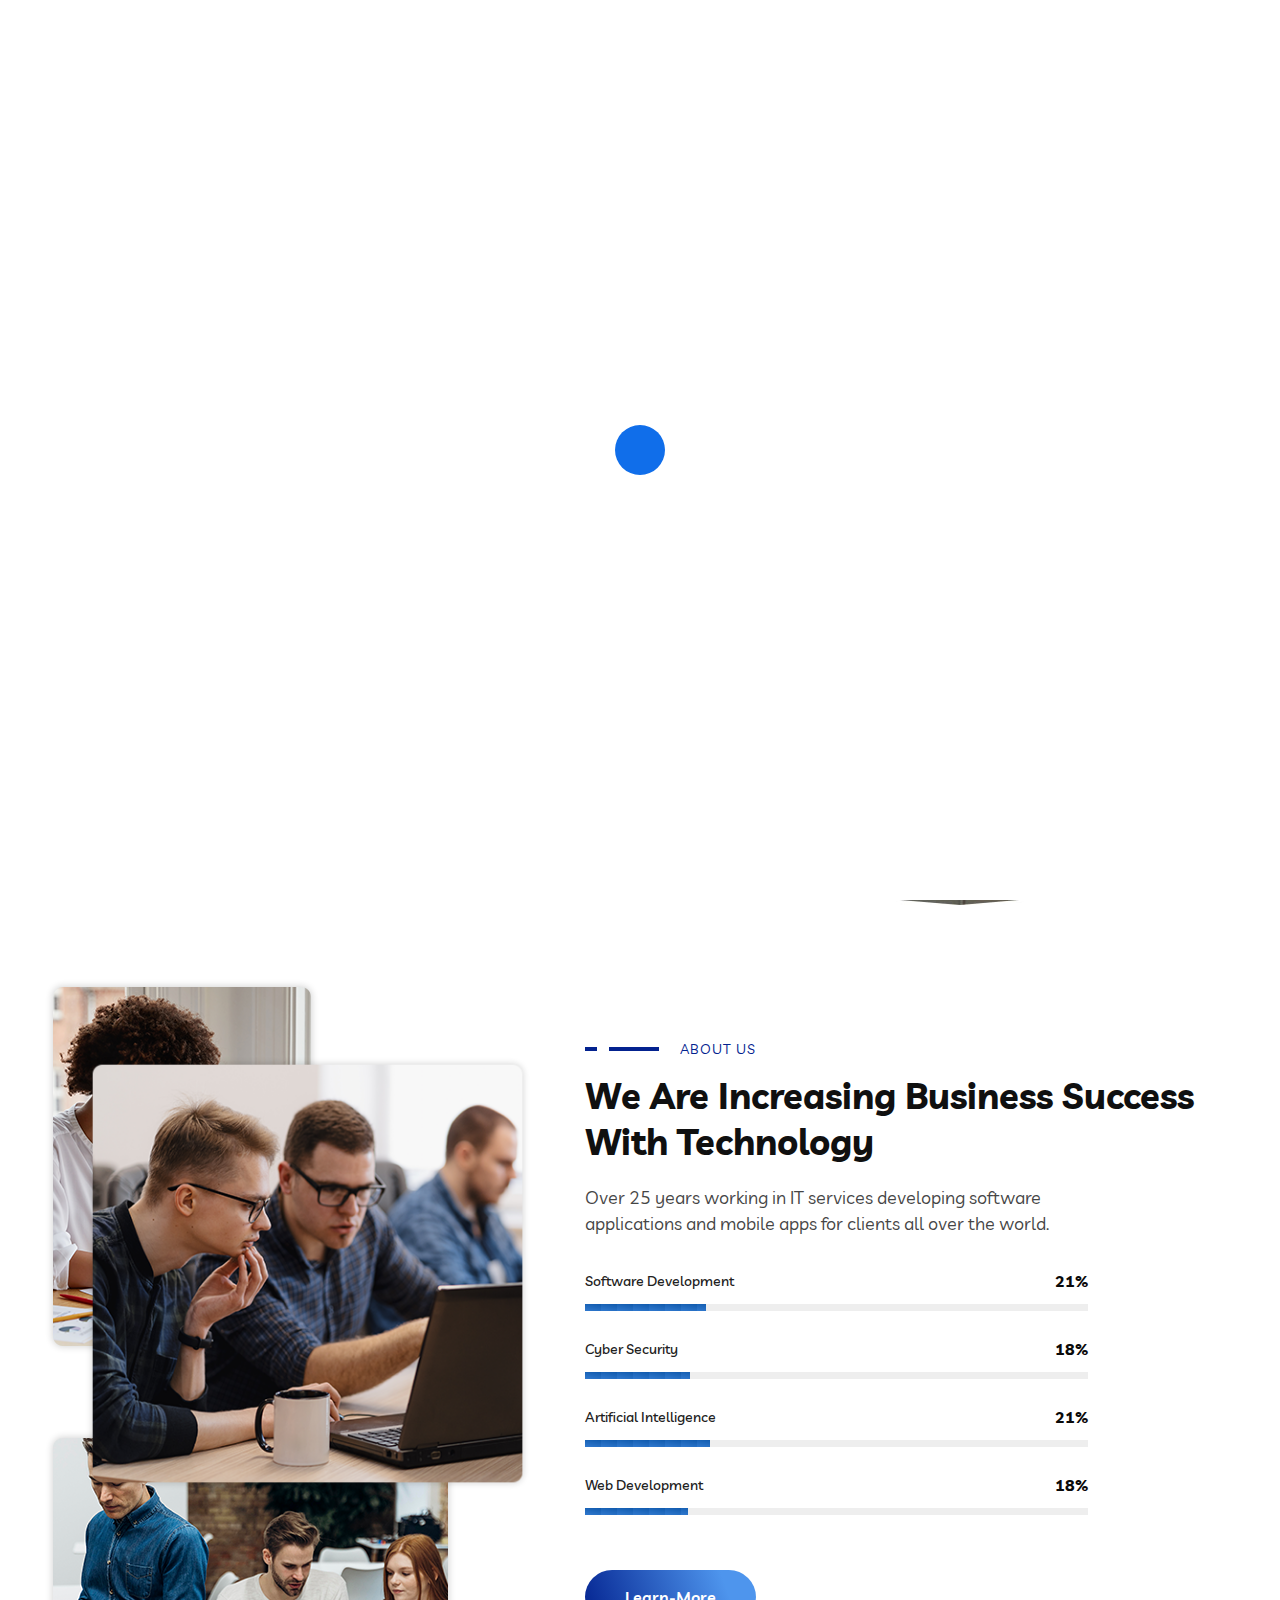
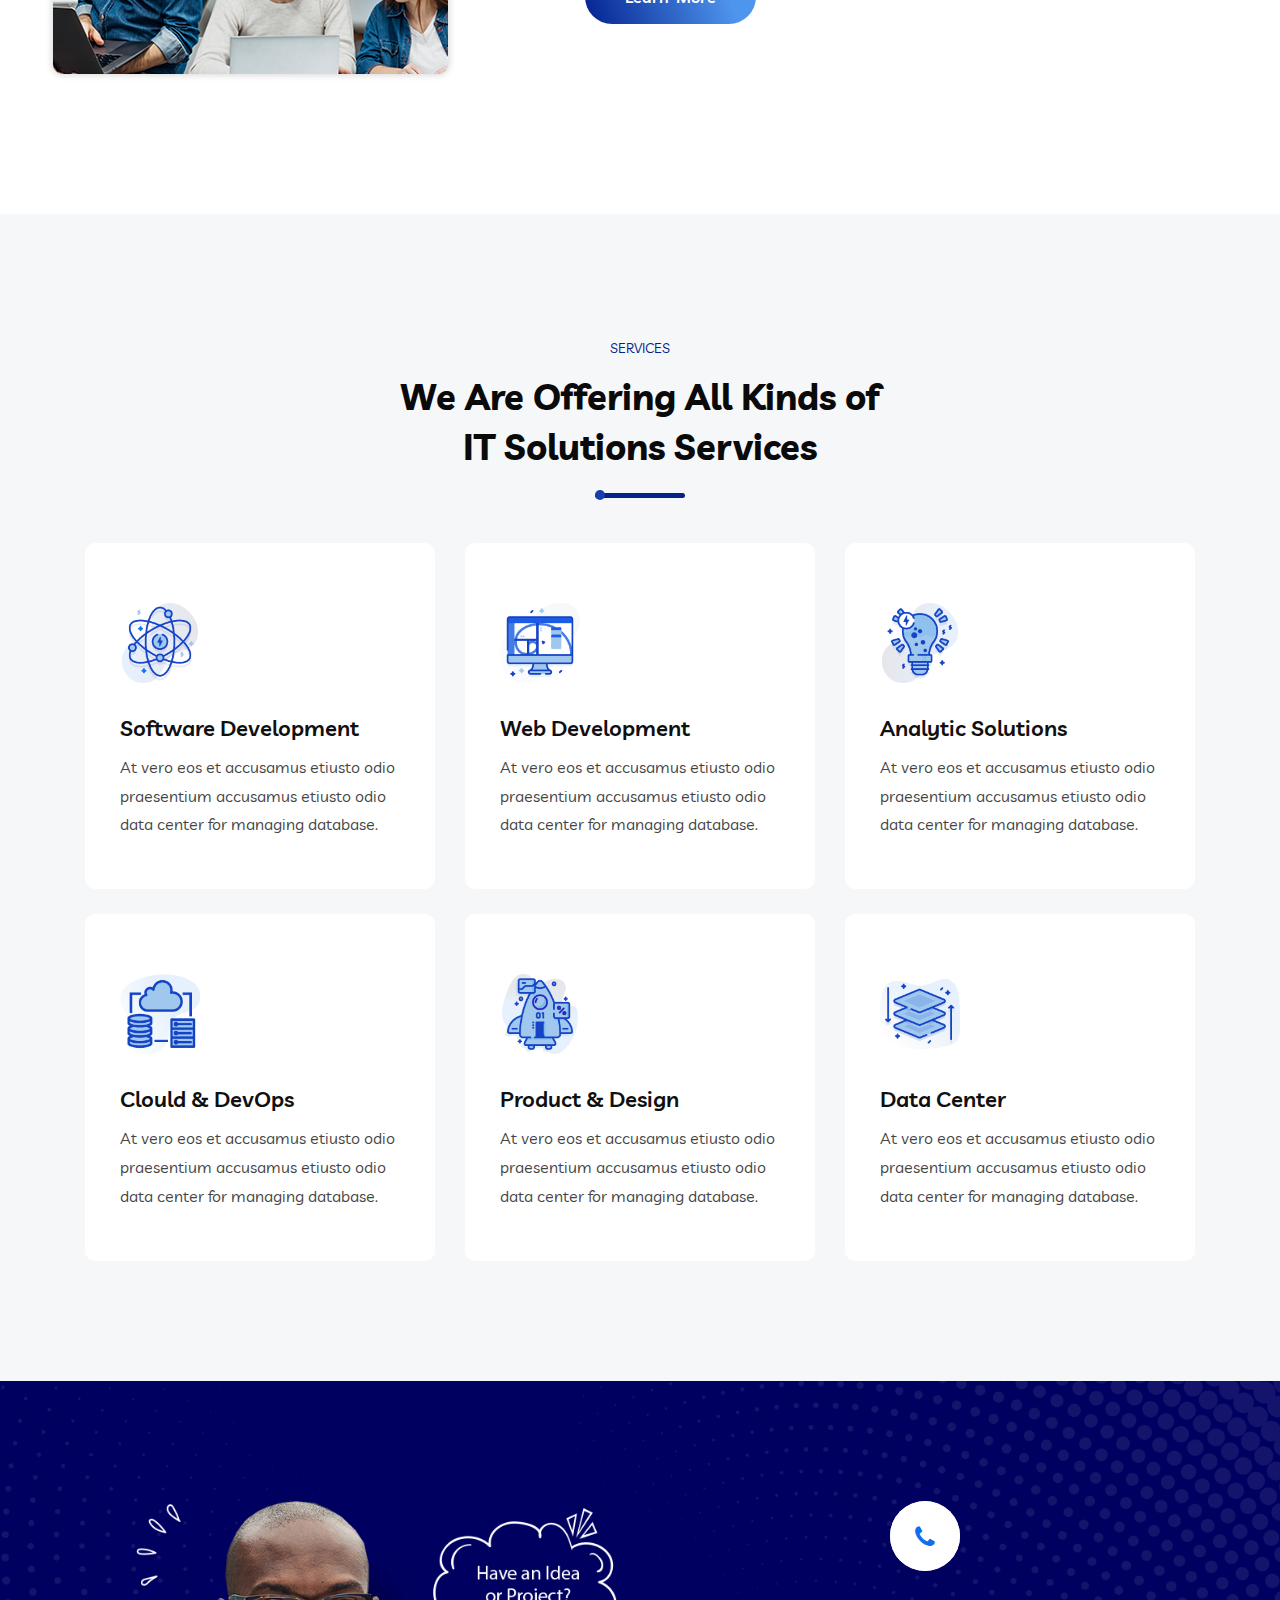
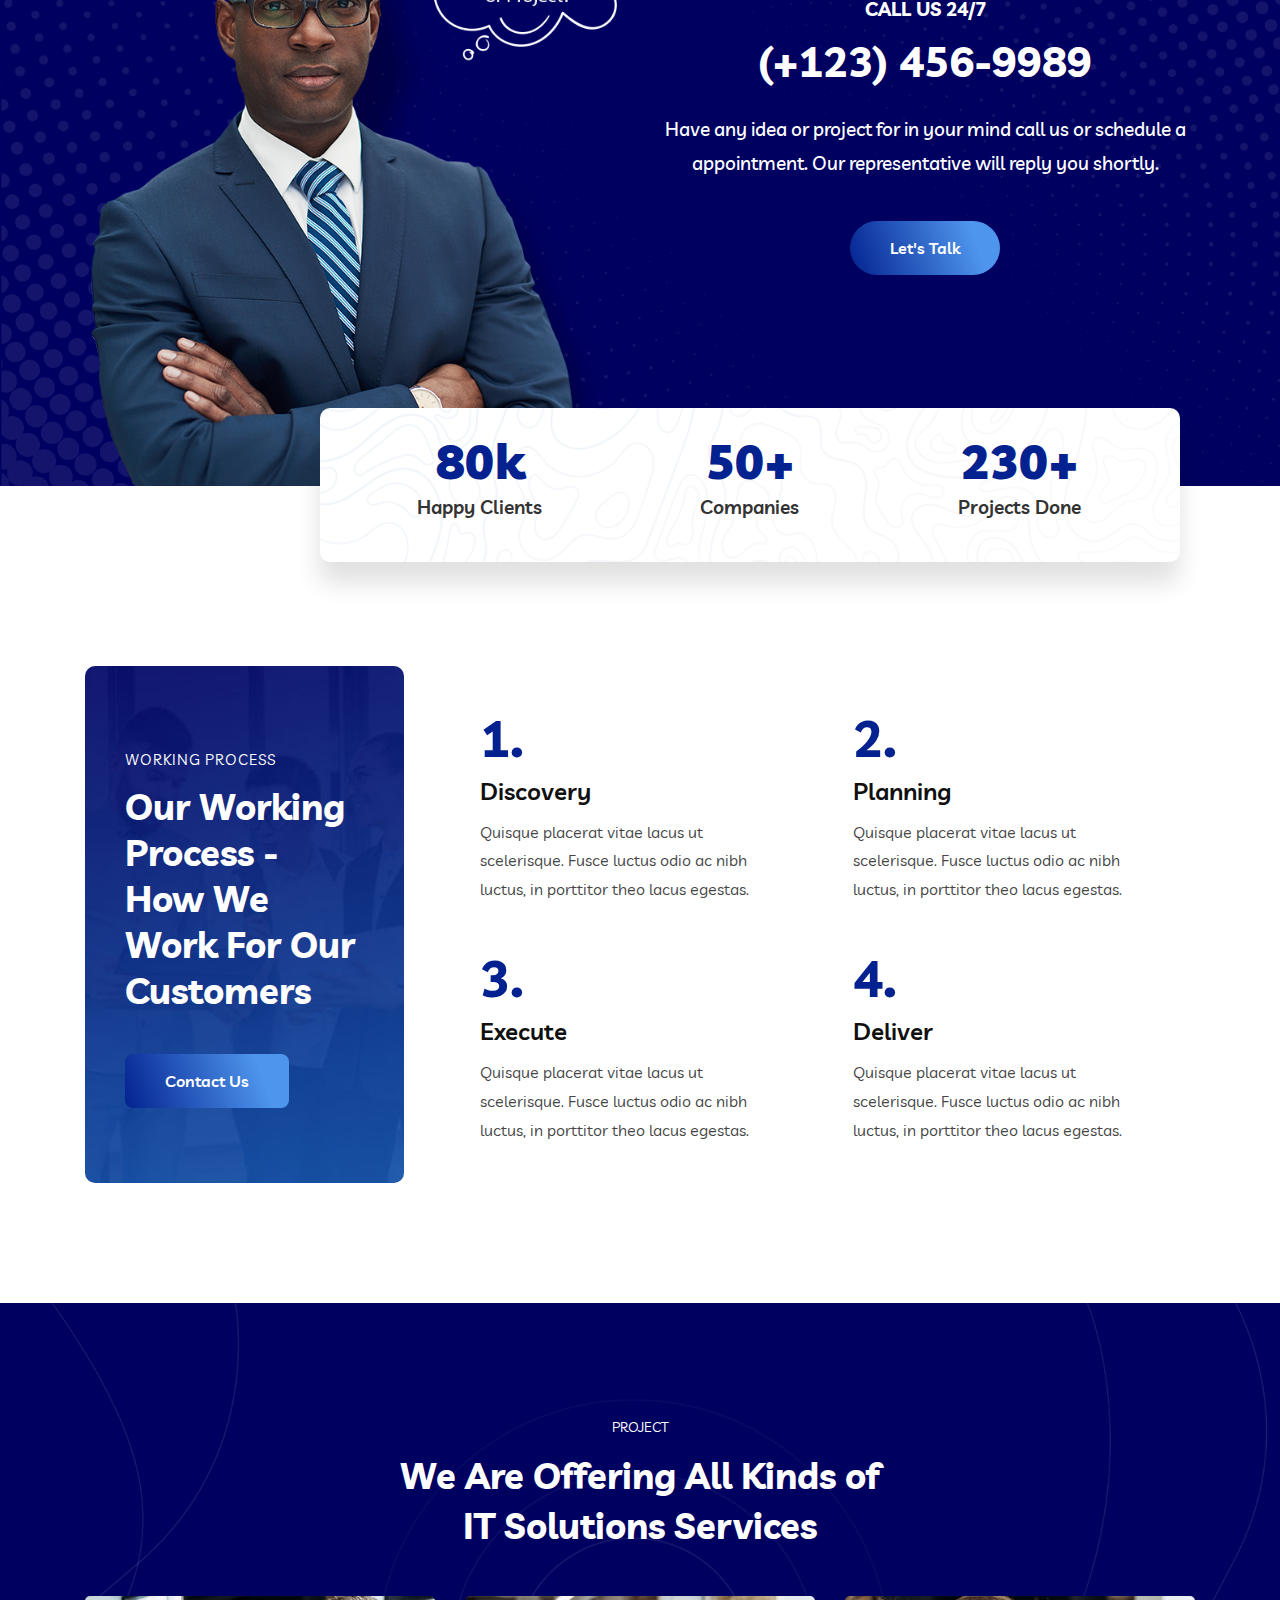
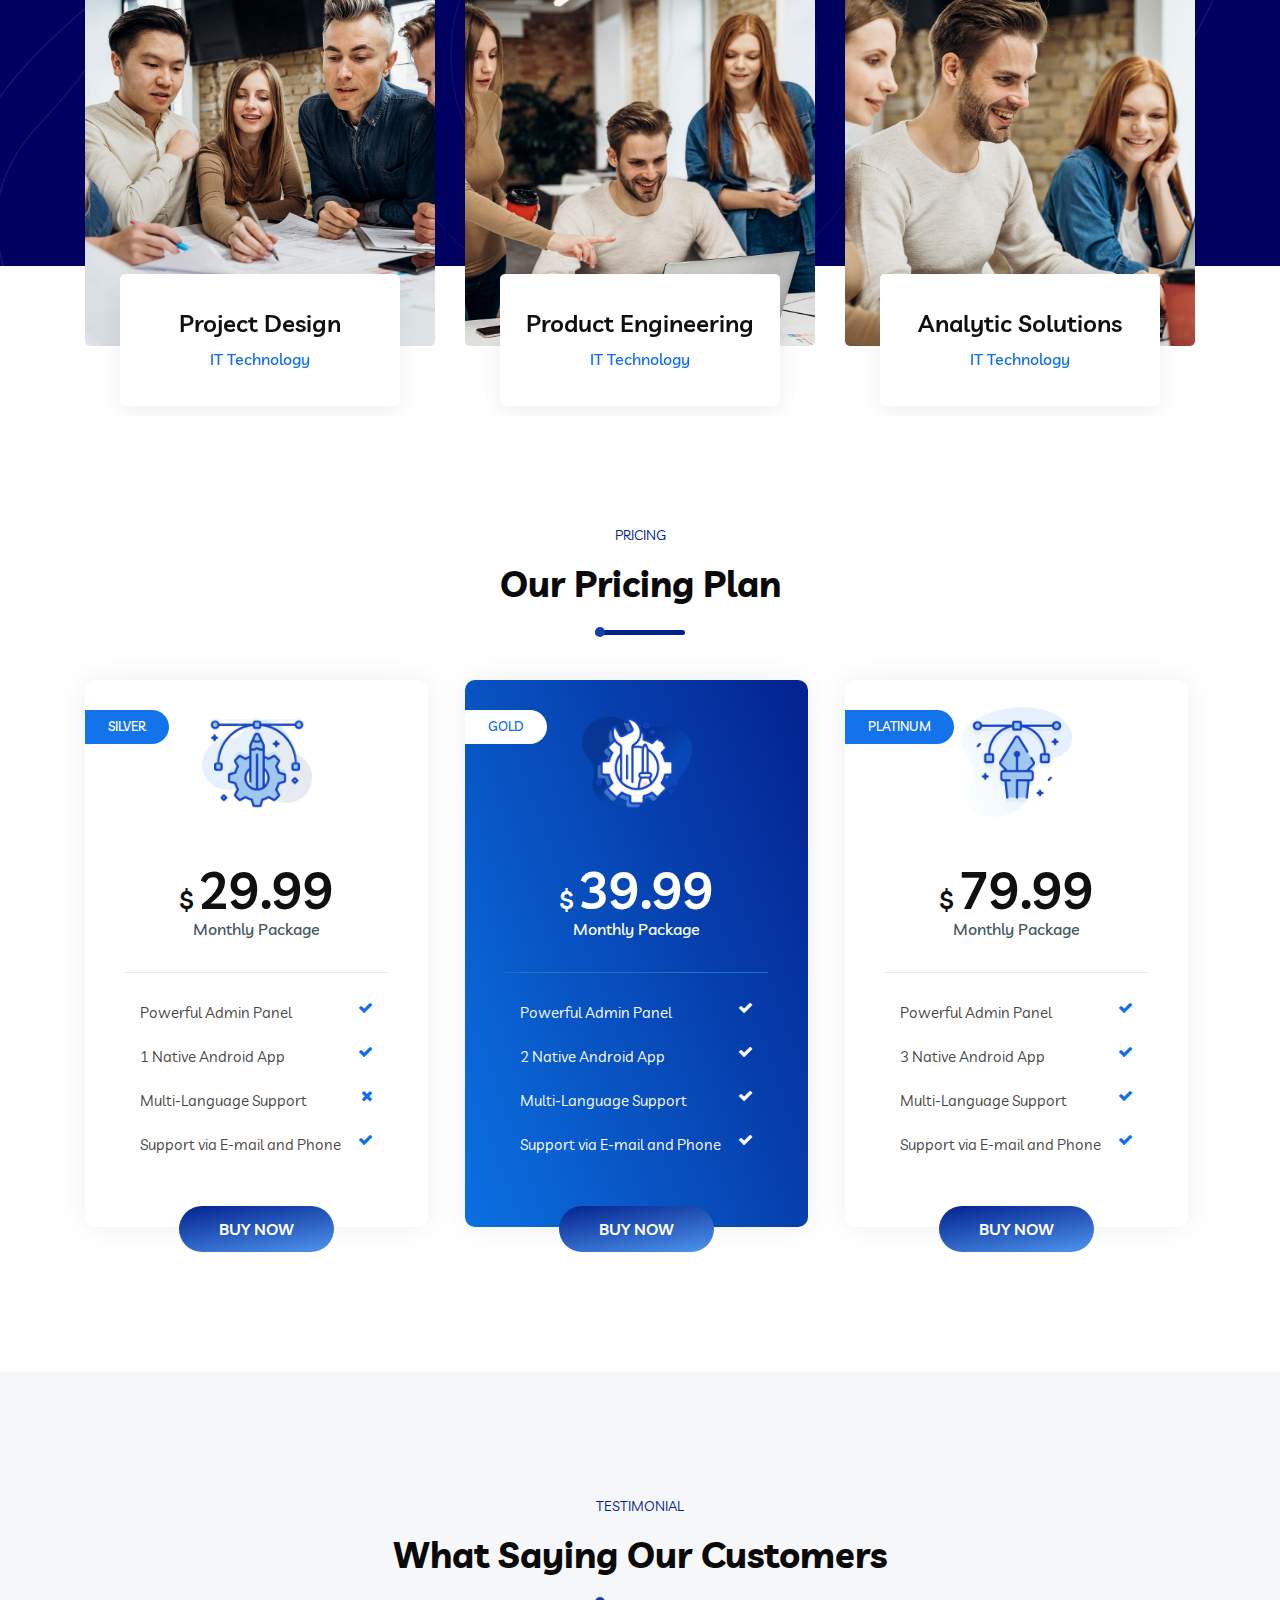
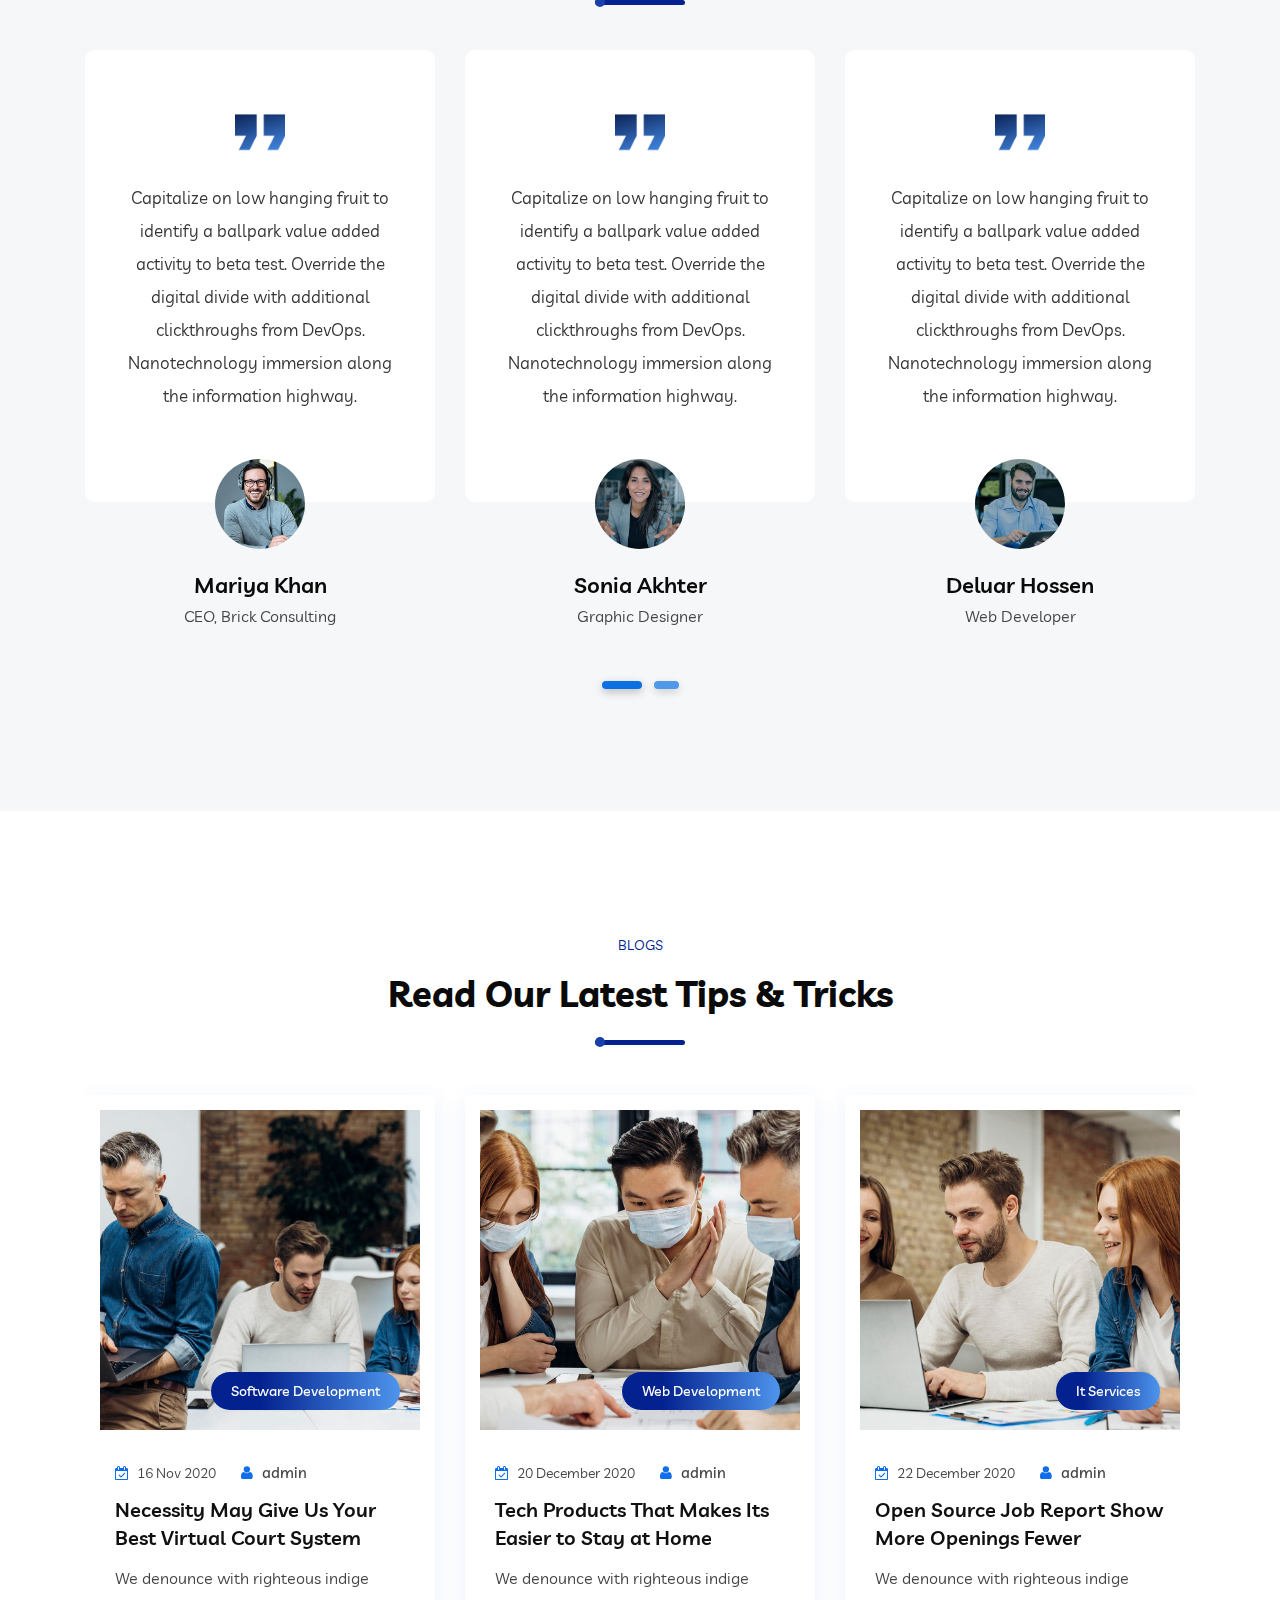
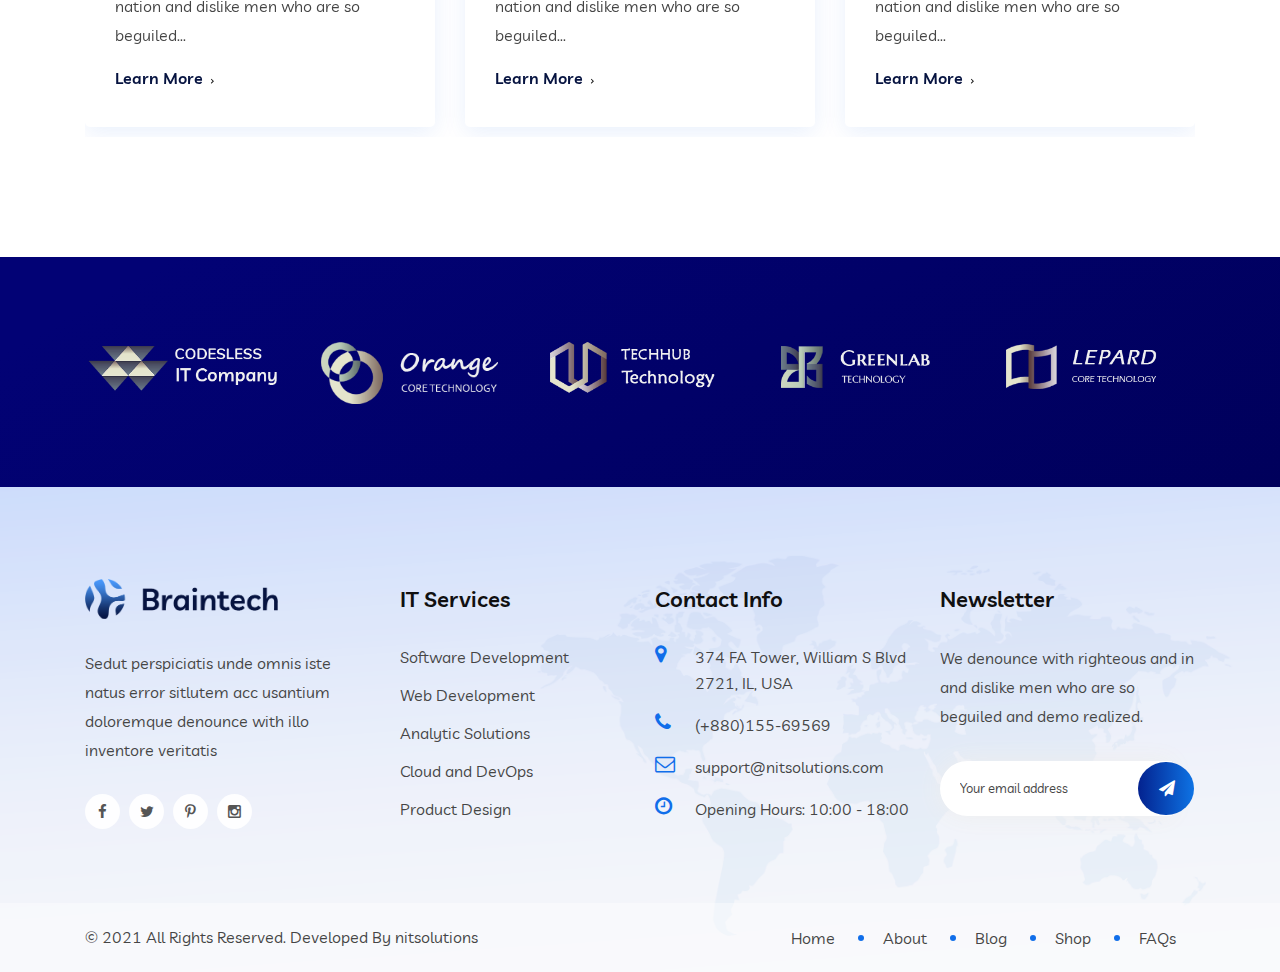
<file: index.html>
<!DOCTYPE html>
<html lang="zxx"> 
    <head>
        <!-- meta tag -->
        <meta charset="utf-8">
        <title>Braintech - IT Solutions and Technology Startup HTML Template</title>
        <meta name="description" content="">
        <!-- responsive tag -->
        <meta http-equiv="x-ua-compatible" content="ie=edge">
        <meta name="viewport" content="width=device-width, initial-scale=1">
        <!-- favicon -->
        <link rel="apple-touch-icon" href="apple-touch-icon.png">
        <link rel="shortcut icon" type="image/x-icon" href="images/fav.png">
        <!-- Bootstrap v4.4.1 css -->
        <link rel="stylesheet" type="text/css" href="css/bootstrap.min.css">
        <!-- font-awesome css -->
        <link rel="stylesheet" type="text/css" href="css/font-awesome.min.css">
        <!-- animate css -->
        <link rel="stylesheet" type="text/css" href="css/animate.css">
        <!-- owl.carousel css -->
        <link rel="stylesheet" type="text/css" href="css/owl.carousel.css">
        <!-- slick css -->
        <link rel="stylesheet" type="text/css" href="css/slick.css">
        <!-- off canvas css -->
        <link rel="stylesheet" type="text/css" href="css/off-canvas.css">
        <!-- magnific popup css -->
        <link rel="stylesheet" type="text/css" href="css/magnific-popup.css">
        <!-- Main Menu css -->
        <link rel="stylesheet" href="css/rsmenu-main.css">
        <!-- spacing css -->
        <link rel="stylesheet" type="text/css" href="css/rs-spacing.css">
        <!-- style css -->
        <link rel="stylesheet" type="text/css" href="css/style.css"> <!-- This stylesheet dynamically changed from style.less -->
        <!-- responsive css -->
        <link rel="stylesheet" type="text/css" href="css/responsive.css">
    </head>
    <body class="defult-home">
        
        <!--Preloader area start here-->
        <div id="loader" class="loader">
            <div class="loader-container"></div>
        </div>
        <!--Preloader area End here--> 
     
		<!-- Main content Start -->
        <div class="main-content">
            <!--Full width header Start-->
            <div class="full-width-header">
                <!--Header Start-->
                <header id="rs-header" class="rs-header">
                    <!-- Topbar Area Start -->
                    <div class="topbar-area">
                        <div class="container">
                            <div class="row rs-vertical-middle">
                                <div class="col-lg-2">
                                    <div class="logo-part">
                                        <a href="index.html"><img src="images/logo-dark.png" alt=""></a>
                                    </div>
                                </div>
                                <div class="col-lg-10 text-right">
                                    <ul class="rs-contact-info">
                                        <li class="contact-part">
                                            <i class="fa fa-map-marker"></i>
                                            <span class="contact-info">
                                                <span>Address</span>
                                                05 kandi BR. New York
                                            </span>
                                        </li>
                                        <li class="contact-part">
                                            <i class="fa fa-envelope-o"></i>
                                            <span class="contact-info">
                                                <span>E-mail</span>
                                                <a href="#"> support@nitsolutions.com</a>
                                            </span>
                                        </li>
                                        <li class="contact-part no-border">
                                             <i class="fa fa-phone"></i>
                                            <span class="contact-info">
                                                <span>Phone</span>
                                                 +019988772
                                            </span>
                                        </li>
                                    </ul>
                                </div>
                            </div>
                        </div>
                    </div>
                    <!-- Topbar Area End -->

                    <!-- Menu Start -->
                    <div class="menu-area menu-sticky">
                        <div class="container">
                            <div class="logo-area">
                                <a href="index.html">
                                    <img class="sticky-logo" src="images/logo-dark.png" alt="logo">
                                </a>
                            </div>
                            <div class="rs-menu-area">
                                <div class="main-menu">
                                    <div class="mobile-menu">
                                        <a href="index.html" class="mobile-logo">
                                            <img src="images/logo-light.png" alt="logo">
                                        </a>
                                        <a href="#" class="rs-menu-toggle rs-menu-toggle-close">
                                            <i class="fa fa-bars"></i>
                                        </a>
                                    </div>
                                    <nav class="rs-menu">
                                        <ul class="nav-menu">
                                            <li class="menu-item-has-children current-menu-item">
                                                <a href="index.html">Home</a>
                                                <ul class="sub-menu">
                                                    <li class="menu-item-has-children current-menu-item">
                                                        <a href="#">Multipages</a>
                                                        <ul class="sub-menu">
                                                            <li class="active"><a href="index.html">Main Home</a></li>
                                                            <li><a href="index2.html">Home Two</a></li>
                                                            <li><a href="index3.html">Home Three</a></li>
                                                            <li><a href="index4.html">Home Four</a></li>
                                                            <li><a href="index5.html">Home Five</a></li>
                                                            <li><a href="index6.html">Home Six</a></li>
                                                            <li><a href="index7.html">Home Seven</a></li>
                                                            <li><a href="index8.html">Home Eight</a></li>
                                                            <li><a href="index9.html">Home Nine</a></li>
                                                            <li><a href="index10.html">Home Ten</a></li>
                                                        </ul> 
                                                    </li>
                                                    <li class="menu-item-has-children">
                                                        <a href="#">Onepages</a>
                                                        <ul class="sub-menu">
                                                            <li><a href="onepage1.html">Onepage One</a></li>
                                                            <li><a href="onepage2.html">Onepage Two</a></li>
                                                            <li><a href="onepage3.html">Onepage Three</a></li>
                                                            <li><a href="onepage4.html">Onepage Four</a></li>
                                                            <li><a href="onepage5.html">Onepage Five</a></li>
                                                            <li><a href="onepage6.html">Onepage Six</a></li>
                                                            <li><a href="onepage7.html">Onepage Seven</a></li>
                                                            <li><a href="onepage8.html">Onepage Eight</a></li>
                                                            <li><a href="onepage9.html">Onepage Nine</a></li>
                                                            <li><a href="onepage10.html">Onepage Ten</a></li>
                                                        </ul>  
                                                    </li>
                                                </ul>
                                            </li>
                                            <li>
                                                <a href="about.html">About</a>
                                            </li>
                                            <li class="menu-item-has-children">
                                                <a href="#">Services</a>
                                                <ul class="sub-menu">
                                                    <li><a href="software-development.html">Software Development</a> </li>
                                                    <li><a href="web-development.html">Web Development</a> </li>
                                                    <li><a href="analytic-solutions.html">Analytic Solutions</a> </li>
                                                    <li><a href="cloud-and-devops.html">Cloud and DevOps</a></li>
                                                    <li><a href="project-design.html">Project Design</a> </li>
                                                    <li><a href="data-center.html">Data Center</a> </li>
                                                </ul>
                                            </li>
                                            <li class="menu-item-has-children">
                                                <a href="#">Pages</a>
                                                <ul class="sub-menu">
                                                    <li class="menu-item-has-children">
                                                        <a href="#">Services</a>
                                                        <ul class="sub-menu right">
                                                           <li><a href="services1.html">Services 1</a></li>
                                                           <li><a href="services2.html">Services 2</a></li>
                                                           <li><a href="services3.html">Services 3</a></li>
                                                        </ul>
                                                    </li>
                                                    <li class="menu-item-has-children">
                                                       <a href="our-team.html">Our Team</a>
                                                    </li> 
                                                    <li class="menu-item-has-children">
                                                       <a href="single-team.html">Single Team</a>
                                                    </li>
                                                    <li class="menu-item-has-children">
                                                       <a href="#">Case Studies</a>
                                                        <ul class="sub-menu right">
                                                           <li><a href="case-studies-style1.html">Case Studies Style 1</a></li>
                                                           <li><a href="case-studies-style2.html">Case Studies Style 2</a></li>
                                                           <li><a href="case-studies-style3.html">Case Studies Style 3</a></li>
                                                           <li><a href="case-studies-style4.html">Case Studies Style 4</a></li>
                                                           <li><a href="case-studies-style5.html">Case Studies Style 5</a></li>
                                                           <li><a href="case-studies-style6.html">Case Studies Style 6</a></li>
                                                           <li><a href="case-studies-style7.html">Case Studies Style 7</a></li>
                                                        </ul>
                                                    </li>
                                                    <li class="menu-item-has-children">
                                                        <a href="shop.html">Shop</a>
                                                        <ul class="sub-menu right">
                                                            <li><a href="shop.html">Shop</a></li>
                                                            <li><a href="shop-single.html">Shop Single</a></li>
                                                            <li><a href="cart.html">Cart</a></li>
                                                            <li><a href="checkout.html">Checkout</a></li>
                                                            <li><a href="my-account.html">My Account</a></li>
                                                        </ul>
                                                    </li>
                                                    <li class="menu-item-has-children">
                                                       <a href="pricing.html">Pricing</a>
                                                    </li>
                                                    <li class="menu-item-has-children">
                                                       <a href="faq.html">Faq</a>
                                                    </li>
                                                </ul>
                                            </li>
                                            <li class="menu-item-has-children">
                                               <a href="blog.html">Blog</a>
                                               <ul class="sub-menu">
                                                   <li><a href="blog.html">Blog</a> </li>
                                                   <li><a href="blog-details.html">Blog Details</a></li>
                                               </ul>
                                            </li>
                                            <li>
                                                <a href="contact.html">Contact</a>
                                            </li>
                                        </ul> <!-- //.nav-menu -->
                                    </nav>                                        
                                </div> <!-- //.main-menu -->                                
                            </div>
                            <div class="expand-btn-inner search-icon hidden-sticky hidden-md">
                                <ul>
                                    <li class="sidebarmenu-search">
                                        <a class="hidden-xs rs-search" data-target=".search-modal" data-toggle="modal" href="#">
                                            <i class="fa fa-search"></i>
                                        </a>
                                    </li>
                                </ul>
                                <div class="toolbar-sl-share">
                                    <ul class="social">
                                        <li><a href="#"><i class="fa fa-facebook"></i></a></li>
                                        <li><a href="#"><i class="fa fa-twitter"></i></a></li>
                                        <li><a href="#"><i class="fa fa-pinterest-p"></i></a></li>
                                        <li><a href="#"><i class="fa fa-instagram"></i></a></li>
                                    </ul>
                                </div>
                            </div>
                        </div>
                    </div>
                    <!-- Menu End -->
                </header>
                <!--Header End-->
            </div>
            <!--Full width header End-->
         
            <!-- Banner Section Start -->
            <div class="rs-banner main-home pt-100 pb-100  md-pt-80 md-pb-80">
                <div class="container">
                    <div class="row">
                        <div class="col-lg-7 col-md-12 pr-140 md-mb-140 md-pr-15">
                            <div class="content-wrap">
                                <h1 class="it-title">IT Consulting Services For Your Business</h1>
                                <div class="description">
                                    <p class="desc">
                                        We are leading technology solutions providing company all over the world doing over 40 years.
                                    </p>
                                </div>
                                <div class="rs-videos">
                                    <div class="animate-border main-home">
                                        <a class="popup-border popup-videos" href="https://www.youtube.com/watch?v=FMvA5fyZ338">
                                            <i class="fa fa-play"></i>
                                        </a>
                                    </div>
                                </div> 
                            </div>
                        </div>
                        <div class="col-lg-5 col-md-12 pl-70 md-pl-15">
                            <div class="rs-contact">
                                <div class="contact-wrap">
                                   <div class="content-part mb-25">
                                       <h2 class="title mb-15">Schedule Your Appointment</h2>
                                       <p class="desc">We here to help you 24/7 with experts</p>
                                   </div>
                                    <div id="form-messages"></div>
                                    <form id="contact-form" method="post" action="mailer.php">
                                        <fieldset>
                                            <div class="row">
                                                <div class="col-lg-12 mb-15">
                                                    <input class="from-control" type="text" id="name" name="name" placeholder="Name" required="">
                                                </div> 
                                                <div class="col-lg-12 mb-15">
                                                    <input class="from-control" type="text" id="email" name="email" placeholder="E-Mail" required="">
                                                </div>   
                                                <div class="col-lg-12 mb-15">
                                                    <input class="from-control" type="text" id="phone" name="phone" placeholder="Phone Number" required="">
                                                </div>   
                                                <div class="col-lg-12 mb-25">
                                                    <input class="from-control" type="text" id="Website" name="subject" placeholder="Your Website" required="">
                                                </div>
                                            </div>
                                            <div class="form-group mb-0">
                                                <input class="submit-btn" type="submit" value="Submit Now">
                                            </div>
                                        </fieldset>
                                    </form> 
                                </div>
                            </div>
                        </div>
                    </div>
                </div>
            </div>
            <!-- Banner Section End -->

            <!-- About Section Start -->
            <div id="rs-about" class="rs-about style1 pt-130 pb-190 md-pt-80 md-pb-80">
                <div class="container">
                    <div class="row">
                        <div class="col-lg-5 col-md-12 md-mb-50">
                            <div class="rs-animation-shape">
                                <div class="pattern">
                                   <img src="images/about/main-home/about-part-1.png" alt=""> 
                                </div>
                                <div class="middle">
                                   <img class="dance" src="images/about/main-home/about-part-2.png" alt=""> 
                                </div>
                                <div class="bottom-shape">
                                   <img class="dance2" src="images/about/main-home/about-part-3.png" alt=""> 
                                </div>
                            </div>
                        </div>
                        <div class="col-lg-7 col-md-12 pl-40 md-pl-15 md-pt-200 sm-pt-0">
                            <div class="sec-title mb-30">
                                <div class="sub-text">About Us</div>
                                <h2 class="title pb-20">
                                    We Are Increasing Business Success With Technology
                                </h2>
                                <div class="desc pr-90 md-pr-0">
                                   Over 25 years working in IT services developing software applications and mobile apps for clients all over the world.
                                </div>
                            </div>
                            <!-- Skillbar Section Start -->
                            <div class="row">
                                <div class="col-lg-10">
                                    <div class="rs-skillbar style1">
                                       <div class="cl-skill-bar">
                                          <!-- Start Skill Bar -->
                                          <span class="skillbar-title">Software Development</span>
                                          <div class="skillbar" data-percent="92">
                                              <p class="skillbar-bar"></p>
                                              <span class="skill-bar-percent"></span> 
                                          </div>
                                          <!-- Start Skill Bar -->
                                          <span class="skillbar-title">Cyber Security</span>
                                          <div class="skillbar" data-percent="80">
                                              <p class="skillbar-bar"></p>
                                              <span class="skill-bar-percent"></span> 
                                          </div>
                                          <!-- Start Skill Bar -->
                                          <span class="skillbar-title">Artificial Intelligence</span>
                                          <div class="skillbar" data-percent="95">
                                              <p class="skillbar-bar"></p>
                                              <span class="skill-bar-percent"></span> 
                                          </div>    
                                          <!-- Start Skill Bar -->
                                          <span class="skillbar-title">Web Development</span>
                                          <div class="skillbar" data-percent="78">
                                              <p class="skillbar-bar"></p>
                                              <span class="skill-bar-percent"></span> 
                                          </div>
                                          <div class="btn-part mt-55">
                                              <a class="readon learn-more" href="contact.html">Learn-More</a>
                                          </div>
                                      </div>
                                   </div>
                                </div>
                            </div>
                           <!-- Skillbar Section End -->
                        </div>
                    </div>
                </div>
            </div>
            <!-- About Section End -->

            <!-- Services Section Start -->
            <div class="rs-services main-home gray-color pt-120 pb-120 md-pt-70 md-pb-70">
                <div class="container">
                    <div class="sec-title2 text-center mb-45">
                        <span class="sub-text">Services</span>
                        <h2 class="title">
                           We Are Offering All Kinds of IT Solutions Services
                        </h2>
                        <div class="heading-line"></div>
                    </div>
                    <div class="row">
                        <div class="col-lg-4 col-md-6 mb-25">
                           <div class="services-item">
                               <div class="services-icon">
                                   <div class="image-part">
                                       <img src="images/services/main-home/icons/1.png" alt=""> 
                                   </div>
                               </div>
                               <div class="services-content">
                                   <div class="services-text">
                                       <h3 class="services-title"><a href="software-development.html">Software Development</a></h3>
                                   </div>
                                   <div class="services-desc">
                                       <p>
                                           At vero eos et accusamus etiusto odio praesentium accusamus etiusto odio data center for managing database.
                                       </p>
                                   </div>
                               </div>
                           </div> 
                        </div>
                        <div class="col-lg-4 col-md-6 mb-25">
                           <div class="services-item">
                               <div class="services-icon">
                                   <div class="image-part">
                                       <img src="images/services/main-home/icons/2.png" alt=""> 
                                   </div>
                               </div>
                               <div class="services-content">
                                   <div class="services-text">
                                       <h3 class="services-title"><a href="web-development.html">Web Development</a></h3>
                                   </div>
                                   <div class="services-desc">
                                       <p>
                                           At vero eos et accusamus etiusto odio praesentium accusamus etiusto odio data center for managing database.
                                       </p>
                                   </div>
                               </div>
                           </div> 
                        </div>
                        <div class="col-lg-4 col-md-6 mb-25">
                           <div class="services-item">
                               <div class="services-icon">
                                   <div class="image-part">
                                       <img src="images/services/main-home/icons/3.png" alt=""> 
                                   </div>
                               </div>
                               <div class="services-content">
                                   <div class="services-text">
                                       <h3 class="services-title"><a href="case-studies-single.html">Analytic Solutions</a></h3>
                                   </div>
                                   <div class="services-desc">
                                       <p>
                                           At vero eos et accusamus etiusto odio praesentium accusamus etiusto odio data center for managing database.
                                       </p>
                                   </div>
                               </div>
                           </div> 
                        </div>
                        <div class="col-lg-4 col-md-6 md-mb-25">
                           <div class="services-item">
                               <div class="services-icon">
                                   <div class="image-part">
                                       <img src="images/services/main-home/icons/4.png" alt=""> 
                                   </div>
                               </div>
                               <div class="services-content">
                                   <div class="services-text">
                                       <h3 class="services-title"><a href="cloud-and-devops.html">Clould & DevOps</a></h3>
                                   </div>
                                   <div class="services-desc">
                                       <p>
                                           At vero eos et accusamus etiusto odio praesentium accusamus etiusto odio data center for managing database.
                                       </p>
                                   </div>
                               </div>
                           </div> 
                        </div>
                        <div class="col-lg-4 col-md-6 sm-mb-25">
                           <div class="services-item">
                               <div class="services-icon">
                                   <div class="image-part">
                                       <img src="images/services/main-home/icons/5.png" alt=""> 
                                   </div>
                               </div>
                               <div class="services-content">
                                   <div class="services-text">
                                       <h3 class="services-title"><a href="product-design.html">Product & Design</a></h3>
                                   </div>
                                   <div class="services-desc">
                                       <p>
                                           At vero eos et accusamus etiusto odio praesentium accusamus etiusto odio data center for managing database.
                                       </p>
                                   </div>
                               </div>
                           </div> 
                        </div>
                        <div class="col-lg-4 col-md-6">
                           <div class="services-item">
                               <div class="services-icon">
                                   <div class="image-part">
                                       <img src="images/services/main-home/icons/6.png" alt=""> 
                                   </div>
                               </div>
                               <div class="services-content">
                                   <div class="services-text">
                                       <h3 class="services-title"><a href="data-center.html">Data Center</a></h3>
                                   </div>
                                   <div class="services-desc">
                                       <p>
                                           At vero eos et accusamus etiusto odio praesentium accusamus etiusto odio data center for managing database.
                                       </p>
                                   </div>
                               </div>
                           </div> 
                        </div>
                    </div>
                </div>
            </div>
            <!-- Services Section End -->
         
            <!-- Call Us Section Start -->
            <div class="rs-call-us bg1 pt-120 md-pt-70 md-pb-80">                
                <div class="container">
                    <div class="row rs-vertical-middle">
                        <div class="col-lg-6">
                            <div class="image-part">
                              <img src="images/call-us/contact-here.png" alt="">
                            </div>
                        </div>
                        <div class="col-lg-6">
                            <div class="rs-contact-box text-center">
                                <div class="address-item mb-25">
                                    <div class="address-icon">
                                        <i class="fa fa-phone"></i>
                                    </div>
                                </div>
                                <div class="sec-title3">
                                    <span class="sub-text">CALL US 24/7</span>
                                    <h2 class="title">(+123) 456-9989</h2>
                                    <p class="desc">Have any idea or project for in your mind call us or schedule a appointment. Our representative will reply you shortly.</p>
                                </div>
                                <div class="btn-part mt-40">
                                    <a class="readon lets-talk" href="contact.html">Let's Talk</a>
                                </div>
                            </div>
                        </div> 
                    </div>
                </div> 
            </div>
            <!-- Call Us Section Start -->

            <!-- Counter Section Start -->
            <div class="rs-counter">
                 <div class="counter-top-area text-center bg2">
                     <div class="row">
                         <div class="col-md-4">
                             <div class="counter-list">
                                 <div class="counter-text">
                                     <div class="count-number">
                                         <span class="rs-count k">80</span>
                                     </div>
                                     <h3 class="title">Happy Clients</h3>
                                 </div>
                             </div>
                         </div>
                         <div class="col-md-4 sm-mt-40 sm-mb-40">
                             <div class="counter-list">
                                 <div class="counter-text">
                                     <div class="count-number">
                                         <span class="rs-count plus">50</span>
                                     </div>
                                     <h3 class="title">Companies</h3>
                                 </div>
                             </div>
                         </div>
                         <div class="col-md-4">
                             <div class="counter-list">
                                 <div class="counter-text">
                                     <div class="count-number">
                                         <span class="rs-count plus">230</span>
                                     </div>
                                     <h3 class="title">Projects Done</h3>
                                 </div>
                             </div>
                         </div>
                     </div> 
                 </div>
            </div>
            <!-- Counter Section End -->

            <!-- Process Section Start -->
            <div class="rs-process pt-180 pb-120 md-pt-70 md-pb-70">
                <div class="container">
                    <div class="row align-items-center">
                        <div class="col-lg-4  md-mb-40">
                            <div class="process-wrap bg3">
                                <div class="sec-title mb-30">
                                    <div class="sub-text new">Working Process</div>
                                    <h2 class="title white-color">
                                        Our Working Process -  How We Work For Our Customers
                                    </h2>
                                </div>
                                <div class="btn-part mt-40">
                                    <a class="readon learn-more contact-us" href="contact.html">Contact Us</a>
                                </div>
                            </div>
                        </div>
                        <div class="col-lg-8 pl-30 md-pl-15">
                            <div class="row">
                                <div class="col-md-6 mb-40">
                                    <div class="rs-addon-number">
                                        <div class="number-text">
                                            <div class="number-area">
                                                1.
                                            </div>
                                            <div class="number-title">
                                                <h3 class="title"> Discovery</h3>
                                            </div>
                                            <p class="number-txt">  Quisque placerat vitae lacus ut scelerisque. Fusce luctus odio ac nibh luctus, in porttitor theo lacus egestas.</p>
                                        </div>
                                    </div>
                                </div>
                                <div class="col-md-6 mb-40">
                                    <div class="rs-addon-number">
                                        <div class="number-text">
                                            <div class="number-area">
                                                2.
                                            </div>
                                            <div class="number-title">
                                                <h3 class="title">Planning</h3>
                                            </div>
                                            <p class="number-txt">Quisque placerat vitae lacus ut scelerisque. Fusce luctus odio ac nibh luctus, in porttitor theo lacus egestas.</p>
                                        </div>
                                    </div>
                                </div>
                                <div class="col-md-6 sm-mb-40">
                                    <div class="rs-addon-number">
                                        <div class="number-text">
                                            <div class="number-area">
                                                3.
                                            </div>
                                            <div class="number-title">
                                                <h3 class="title">Execute</h3>
                                            </div>
                                            <p class="number-txt">Quisque placerat vitae lacus ut scelerisque. Fusce luctus odio ac nibh luctus, in porttitor theo lacus egestas.</p>
                                        </div>
                                    </div>
                                </div>
                                <div class="col-md-6">
                                    <div class="rs-addon-number">
                                        <div class="number-text">
                                            <div class="number-area">
                                                4.
                                            </div>
                                            <div class="number-title">
                                                <h3 class="title">Deliver</h3>
                                            </div>
                                            <p class="number-txt">Quisque placerat vitae lacus ut scelerisque. Fusce luctus odio ac nibh luctus, in porttitor theo lacus egestas.</p>
                                        </div>
                                    </div>
                                </div>
                            </div>
                        </div>
                    </div>
                </div>
            </div>
            <!-- Process Section End -->

            <!-- Project Section Start -->
            <div class="rs-project bg5 style1 pt-110 md-pt-80">
                <div class="container">
                   <div class="sec-title2 text-center mb-45 md-mb-30">
                       <span class="sub-text white-color">Project</span>
                       <h2 class="title white-color">
                          We Are Offering All Kinds of IT Solutions Services
                       </h2>                       
                   </div>
                    <div class="rs-carousel owl-carousel" data-loop="true" data-items="3" data-margin="30" data-autoplay="true" data-hoverpause="true" data-autoplay-timeout="5000" data-smart-speed="800" data-dots="false" data-nav="false" data-nav-speed="false" data-center-mode="false" data-mobile-device="1" data-mobile-device-nav="false" data-mobile-device-dots="false" data-ipad-device="2" data-ipad-device-nav="false" data-ipad-device-dots="false" data-ipad-device2="2" data-ipad-device-nav2="false" data-ipad-device-dots2="false" data-md-device="3" data-md-device-nav="true" data-md-device-dots="false">
                        <div class="project-item">
                            <div class="project-img">
                                <a href="case-studies-single.html"><img src="images/project/main-home/1.jpg" alt="images"></a>
                            </div>
                            <div class="project-content">
                                <h3 class="title"><a href="case-studies-single.html">Project Design</a></h3>
                                <span class="category"><a href="case-studies-single.html">IT Technology</a></span>
                            </div>
                        </div>
                        <div class="project-item">
                            <div class="project-img">
                                <a href="case-studies-single.html"><img src="images/project/main-home/2.jpg" alt="images"></a>
                            </div>
                            <div class="project-content">
                                <h3 class="title"><a href="case-studies-single.html">Product Engineering</a></h3>
                                <span class="category"><a href="case-studies-single.html">IT Technology</a></span>
                            </div>
                        </div>
                        <div class="project-item">
                            <div class="project-img">
                                <a href="case-studies-single.html"><img src="images/project/main-home/3.jpg" alt="images"></a>
                            </div>
                            <div class="project-content">
                                <h3 class="title"><a href="case-studies-single.html">Analytic Solutions</a></h3>
                                <span class="category"><a href="case-studies-single.html">IT Technology</a></span>
                            </div>
                        </div>
                        <div class="project-item">
                            <div class="project-img">
                                <a href="case-studies-style1"><img src="images/project/main-home/4.jpg" alt="images"></a>
                            </div>
                            <div class="project-content">
                                <h3 class="title"><a href="case-studies-single.html">Growth Strategies</a></h3>
                                <span class="category"><a href="case-studies-single.html">IT Technology</a></span>
                            </div>
                        </div>
                        <div class="project-item">
                            <div class="project-img">
                                <a href="case-studies-single.html"><img src="images/project/main-home/5.jpg" alt="images"></a>
                            </div>
                            <div class="project-content">
                                <h3 class="title"><a href="case-studies-single.html">Platform Integration</a></h3>
                                <span class="category"><a href="case-studies-single.html">IT Technology</a></span>
                            </div>
                        </div>
                        <div class="project-item">
                            <div class="project-img">
                                <a href="case-studies-style1"><img src="images/project/main-home/6.jpg" alt="images"></a>
                            </div>
                            <div class="project-content">
                                <h3 class="title"><a href="case-studies-single.html">Innovative Interfaces</a></h3>
                                <span class="category"><a href="case-studies-single.html">IT Technology</a></span>
                            </div>
                        </div>
                    </div>
                </div>
            </div>
            <!-- Project Section End -->

            <!-- Pricing section start -->
            <div class="rs-pricing pt-255 pb-145 md-pb-80 white-bg">
                <div class="container">
                    <div class="sec-title2 text-center mb-45">
                        <span class="sub-text">Pricing</span>
                        <h2 class="title">
                           Our Pricing Plan
                        </h2>
                        <div class="heading-line">

                        </div>
                    </div>
                   <div class="row">
                       <div class="col-lg-4 md-mb-50">
                           <div class="pricing-table">
                               <div class="pricing-badge">
                                   Silver
                               </div>
                               <div class="pricing-icon">
                                   <img src="images/pricing/main-home/icons/1.png" alt="">
                               </div>
                               <div class="pricing-table-price">
                                    <div class="pricing-table-bags">
                                        <span class="pricing-currency">$</span>
                                        <span class="table-price-text">29.99</span>
                                        <span class="table-period">Monthly Package</span>
                                    </div>
                               </div>
                               <div class="pricing-table-body">
                                   <ul>
                                       <li><i class="fa fa-check"></i><span>Powerful Admin Panel</span></li>
                                       <li><i class="fa fa-check"></i><span>1 Native Android App</span></li>
                                       <li><i class="fa fa-close"></i><span>Multi-Language Support</span></li>
                                       <li><i class="fa fa-check"></i><span>Support via E-mail and Phone</span></li>
                                   </ul>
                               </div>
                               <div class="btn-part">
                                   <a class="readon buy-now" href="shop-single.html">Buy Now</a>
                               </div>
                           </div>
                       </div>
                       <div class="col-lg-4 md-mb-50">
                           <div class="pricing-table primary-bg">
                               <div class="pricing-badge white-color-bg">
                                   Gold
                               </div>
                               <div class="pricing-icon">
                                   <img src="images/pricing/main-home/icons/2.png" alt="">
                               </div>
                              <div class="pricing-table-price">
                                   <div class="pricing-table-bags">
                                       <span class="pricing-currency">$</span>
                                       <span class="table-price-text">39.99</span>
                                       <span class="table-period">Monthly Package</span>
                                   </div>
                              </div>
                               <div class="pricing-table-body">
                                   <ul>
                                        <li><i class="fa fa-check"></i><span>Powerful Admin Panel</span></li>
                                        <li><i class="fa fa-check"></i><span>2 Native Android App</span></li>
                                        <li><i class="fa fa-check"></i><span>Multi-Language Support</span></li>
                                        <li><i class="fa fa-check"></i><span>Support via E-mail and Phone</span></li>
                                   </ul>
                               </div>
                               <div class="btn-part">
                                   <a class="readon buy-now" href="shop-single.html">Buy Now</a>
                               </div>
                           </div>
                       </div>
                       <div class="col-lg-4">
                           <div class="pricing-table">
                               <div class="pricing-badge">
                                   Platinum
                               </div>
                               <div class="pricing-icon">
                                   <img src="images/pricing/main-home/icons/3.png" alt="">
                               </div>
                                <div class="pricing-table-price">
                                     <div class="pricing-table-bags">
                                         <span class="pricing-currency">$</span>
                                         <span class="table-price-text">79.99</span>
                                         <span class="table-period">Monthly Package</span>
                                     </div>
                                </div>
                               <div class="pricing-table-body">
                                   <ul>
                                        <li><i class="fa fa-check"></i><span>Powerful Admin Panel</span></li>
                                        <li><i class="fa fa-check"></i><span>3 Native Android App</span></li>
                                        <li><i class="fa fa-check"></i><span>Multi-Language Support</span></li>
                                        <li><i class="fa fa-check"></i><span>Support via E-mail and Phone</span></li>
                                   </ul>
                               </div>
                               <div class="btn-part">
                                   <a class="readon buy-now" href="shop-single.html">Buy Now</a>
                               </div>
                           </div>
                       </div>
                   </div>
                </div>
            </div>
            <!-- Pricing section end -->

            <!-- Testimonial Section Start -->
            <div class="rs-testimonial main-home gray-color pt-120 pb-120 md-pt-80 md-pb-80">
                <div class="container">
                  <div class="sec-title2 text-center mb-45">
                      <span class="sub-text">Testimonial</span>
                      <h2 class="title testi-title">
                         What Saying Our Customers
                      </h2>
                      <div class="heading-line">

                      </div>
                  </div>
                    <div class="rs-carousel owl-carousel" 
                        data-loop="true" 
                        data-items="3" 
                        data-margin="30" 
                        data-autoplay="true" 
                        data-hoverpause="true" 
                        data-autoplay-timeout="5000" 
                        data-smart-speed="800" 
                        data-dots="true" 
                        data-nav="false" 
                        data-nav-speed="false" 

                        data-md-device="3" 
                        data-md-device-nav="false" 
                        data-md-device-dots="true" 
                        data-center-mode="false"

                        data-ipad-device2="1" 
                        data-ipad-device-nav2="false" 
                        data-ipad-device-dots2="true"

                        data-ipad-device="2" 
                        data-ipad-device-nav="false" 
                        data-ipad-device-dots="true" 

                        data-mobile-device="1" 
                        data-mobile-device-nav="false" 
                        data-mobile-device-dots="false">
                        <div class="testi-item">
                            <div class="author-desc">                                
                                <div class="desc"><img class="quote" src="images/testimonial/main-home/quote2.png" alt="">Capitalize on low hanging fruit to identify a ballpark value added activity to beta test. Override the digital divide with additional clickthroughs from DevOps. Nanotechnology immersion along the information highway.</div>
                                <div class="author-img">
                                    <img src="images/testimonial/main-home/1.jpg" alt="">
                                </div>
                            </div>
                            <div class="author-part">
                                <a class="name" href="#">Mariya Khan</a>
                                <span class="designation">CEO, Brick Consulting</span>
                            </div>
                        </div>
                        <div class="testi-item">
                            <div class="author-desc">                                
                                <div class="desc"><img class="quote" src="images/testimonial/main-home/quote2.png" alt="">Capitalize on low hanging fruit to identify a ballpark value added activity to beta test. Override the digital divide with additional clickthroughs from DevOps. Nanotechnology immersion along the information highway.</div>
                                <div class="author-img">
                                    <img src="images/testimonial/main-home/2.jpg" alt="">
                                </div>
                            </div>
                            <div class="author-part">
                                <a class="name" href="#">Sonia Akhter</a>
                                <span class="designation">Graphic Designer</span>
                            </div>
                        </div>
                        <div class="testi-item">
                            <div class="author-desc">                                
                                <div class="desc"><img class="quote" src="images/testimonial/main-home/quote2.png" alt="">Capitalize on low hanging fruit to identify a ballpark value added activity to beta test. Override the digital divide with additional clickthroughs from DevOps. Nanotechnology immersion along the information highway.</div>
                                <div class="author-img">
                                    <img src="images/testimonial/main-home/3.jpg" alt="">
                                </div>
                            </div>
                            <div class="author-part">
                                <a class="name" href="#">Deluar Hossen</a>
                                <span class="designation">Web Developer</span>
                            </div>
                        </div>
                        <div class="testi-item">
                            <div class="author-desc">                                
                                <div class="desc"><img class="quote" src="images/testimonial/main-home/quote2.png" alt="">Capitalize on low hanging fruit to identify a ballpark value added activity to beta test. Override the digital divide with additional clickthroughs from DevOps. Nanotechnology immersion along the information highway.</div>
                                <div class="author-img">
                                    <img src="images/testimonial/main-home/4.jpg" alt="">
                                </div>
                            </div>
                            <div class="author-part">
                                <a class="name" href="#">Asif Ahmed</a>
                                <span class="designation">App Developer</span>
                            </div>
                        </div>
                    </div>
                </div>
            </div>
            <!-- Testimonial Section End -->

            <!-- Blog Section Start -->
            <div id="rs-blog" class="rs-blog pb-120 pt-120 md-pt-80 md-pb-80">
                <div class="container">  
                    <div class="sec-title2 text-center mb-45">
                        <span class="sub-text">Blogs</span>
                            <h2 class="title testi-title">
                                Read Our Latest Tips & Tricks
                            </h2>
                        <div class="heading-line">

                        </div>
                    </div>
                    <div class="rs-carousel owl-carousel" data-loop="true" data-items="3" data-margin="30" data-autoplay="true" data-hoverpause="true" data-autoplay-timeout="5000" data-smart-speed="800" data-dots="false" data-nav="false" data-nav-speed="false" data-center-mode="false" data-mobile-device="1" data-mobile-device-nav="false" data-mobile-device-dots="false" data-ipad-device="2" data-ipad-device-nav="false" data-ipad-device-dots="false" data-ipad-device2="2" data-ipad-device-nav2="false" data-ipad-device-dots2="false" data-md-device="3" data-md-device-nav="false" data-md-device-dots="false">
                        <div class="blog-item">
                            <div class="image-wrap">
                                <a href="blog-details.html"><img src="images/blog/main-home/1.jpg" alt=""></a>
                                <ul class="post-categories">
                                    <li><a href="blog-details.html">Software Development</a></li>
                                </ul>
                            </div>
                            <div class="blog-content">
                               <ul class="blog-meta">
                                   <li class="date"><i class="fa fa-calendar-check-o"></i> 16 Nov 2020</li>
                                   <li class="admin"><i class="fa fa-user"></i> admin</li>
                               </ul>
                               <h3 class="blog-title"><a href="blog-details.html">Necessity May Give Us Your Best Virtual Court System</a></h3>
                               <p class="desc">We denounce with righteous indige nation and dislike men who are so beguiled...</p>
                               <div class="blog-button"><a href="blog-details.html">Learn More</a></div>
                            </div>
                        </div>
                        <div class="blog-item">
                            <div class="image-wrap">
                                <a href="blog-details.html"><img src="images/blog/main-home/2.jpg" alt=""></a>
                                <ul class="post-categories">
                                    <li><a href="blog-details.html"> Web Development</a></li>
                                </ul>
                            </div>
                            <div class="blog-content">
                               <ul class="blog-meta">
                                   <li class="date"><i class="fa fa-calendar-check-o"></i> 20 December 2020</li>
                                   <li class="admin"><i class="fa fa-user"></i> admin</li>
                               </ul>
                               <h3 class="blog-title"><a href="blog-details.html">Tech Products That Makes Its Easier to Stay at Home</a></h3>
                               <p class="desc">We denounce with righteous indige nation and dislike men who are so beguiled...</p>
                               <div class="blog-button"><a href="blog-details.html">Learn More</a></div>
                            </div>
                        </div>
                        <div class="blog-item">
                            <div class="image-wrap">
                                <a href="blog-details.html"><img src="images/blog/main-home/3.jpg" alt=""></a>
                                <ul class="post-categories">
                                    <li><a href="blog-details.html">It Services</a></li>
                                </ul>
                            </div>
                            <div class="blog-content">
                               <ul class="blog-meta">
                                   <li class="date"><i class="fa fa-calendar-check-o"></i> 22 December 2020</li>
                                   <li class="admin"><i class="fa fa-user"></i> admin</li>
                               </ul>
                               <h3 class="blog-title"><a href="blog-details.html">Open Source Job Report Show More Openings Fewer</a></h3>
                               <p class="desc">We denounce with righteous indige nation and dislike men who are so beguiled...</p>
                               <div class="blog-button"><a href="blog-details.html">Learn More</a></div>
                            </div>
                        </div>
                        <div class="blog-item">
                            <div class="image-wrap">
                                <a href="blog-details.html"><img src="images/blog/main-home/4.jpg" alt=""></a>
                                <ul class="post-categories">
                                    <li><a href="blog-details.html">Artifical Intelligence</a></li>
                                </ul>
                            </div>
                            <div class="blog-content">
                               <ul class="blog-meta">
                                   <li class="date"><i class="fa fa-calendar-check-o"></i> 26 December 2020</li>
                                   <li class="admin"><i class="fa fa-user"></i> admin</li>
                               </ul>
                               <h3 class="blog-title"><a href="blog-details.html">Types of Social Proof What its Makes Them Effective</a></h3>
                               <p class="desc">We denounce with righteous indige nation and dislike men who are so beguiled...</p>
                               <div class="blog-button"><a href="blog-details.html">Learn More</a></div>
                            </div>
                        </div>
                        <div class="blog-item">
                            <div class="image-wrap">
                                <a href="blog-details.html"><img src="images/blog/main-home/5.jpg" alt=""></a>
                                <ul class="post-categories">
                                    <li><a href="blog-details.html">Digital Technology</a></li>
                                </ul>
                            </div>
                            <div class="blog-content">
                               <ul class="blog-meta">
                                   <li class="date"><i class="fa fa-calendar-check-o"></i> 28 December 2020</li>
                                   <li class="admin"><i class="fa fa-user"></i> admin</li>
                               </ul>
                               <h3 class="blog-title"><a href="blog-details.html">Tech Firms Support Huawei Restriction, Balk at Cost</a></h3>
                               <p class="desc">We denounce with righteous indige nation and dislike men who are so beguiled...</p>
                               <div class="blog-button"><a href="blog-details.html">Learn More</a></div>
                            </div>
                        </div>
                        <div class="blog-item">
                            <div class="image-wrap">
                                <a href="blog-details.html"><img src="images/blog/main-home/6.jpg" alt=""></a>
                                <ul class="post-categories">
                                    <li><a href="blog-details.html">It Services</a></li>
                                </ul>
                            </div>
                            <div class="blog-content">
                               <ul class="blog-meta">
                                   <li class="date"><i class="fa fa-calendar-check-o"></i> 30 December 2020</li>
                                   <li class="admin"><i class="fa fa-user"></i> admin</li>
                               </ul>
                               <h3 class="blog-title"><a href="blog-details.html">Servo Project Joins The Linux Foundation Fold Desco</a></h3>
                               <p class="desc">We denounce with righteous indige nation and dislike men who are so beguiled...</p>
                               <div class="blog-button"><a href="blog-details.html">Learn More</a></div>
                            </div>
                        </div>
                     </div>
                </div>
            </div>
            <!-- Blog Section End -->

            <!-- Partner Start -->
            <div class="rs-partner pt-80 pb-70">
                <div class="container">
                    <div class="rs-carousel owl-carousel" data-loop="true" data-items="5" data-margin="30" data-autoplay="true" data-hoverpause="true" data-autoplay-timeout="5000" data-smart-speed="800" data-dots="false" data-nav="false" data-nav-speed="false" data-center-mode="false" data-mobile-device="2" data-mobile-device-nav="false" data-mobile-device-dots="false" data-ipad-device="3" data-ipad-device-nav="false" data-ipad-device-dots="false" data-ipad-device2="2" data-ipad-device-nav2="false" data-ipad-device-dots2="false" data-md-device="5" data-md-device-nav="false" data-md-device-dots="false">
                        <div class="partner-item">
                            <div class="logo-img">
                                <a href="#">
                                    <img class="hover-logo" src="images/partner/1.png" alt="">
                                    <img class="main-logo" src="images/partner/1.png" alt="">
                                </a>
                            </div>
                        </div>
                        <div class="partner-item">
                            <div class="logo-img">
                                <a href="#">
                                    <img class="hover-logo" src="images/partner/2.png" alt="">
                                    <img class="main-logo" src="images/partner/2.png" alt="">
                                </a>
                            </div>
                        </div>
                        <div class="partner-item">
                            <div class="logo-img">
                                <a href="#">
                                    <img class="hover-logo" src="images/partner/3.png" alt="">
                                    <img class="main-logo" src="images/partner/3.png" alt="">
                                </a>
                            </div>
                        </div>
                        <div class="partner-item">
                            <div class="logo-img">
                                <a href="#">
                                    <img class="hover-logo" src="images/partner/4.png" alt="">
                                    <img class="main-logo" src="images/partner/4.png" alt="">
                                </a>
                            </div>
                        </div>
                        <div class="partner-item">
                            <div class="logo-img">
                                <a href="#">
                                    <img class="hover-logo" src="images/partner/5.png" alt="">
                                    <img class="main-logo" src="images/partner/5.png" alt="">
                                </a>
                            </div>
                        </div>
                        <div class="partner-item">
                            <div class="logo-img">
                                <a href="#">
                                    <img class="hover-logo" src="images/partner/6.png" alt="">
                                    <img class="main-logo" src="images/partner/6.png" alt="">
                                </a>
                            </div>
                        </div>
                        <div class="partner-item">
                            <div class="logo-img">
                                <a href="#">
                                    <img class="hover-logo" src="images/partner/7.png" alt="">
                                    <img class="main-logo" src="images/partner/7.png" alt="">
                                </a>
                            </div>
                        </div>
                        <div class="partner-item">
                            <div class="logo-img">
                                <a href="#">
                                    <img class="hover-logo" src="images/partner/8.png" alt="">
                                    <img class="main-logo" src="images/partner/8.png" alt="">
                                </a>
                            </div>
                        </div>
                        <div class="partner-item">
                            <div class="logo-img">
                                <a href="#">
                                    <img class="hover-logo" src="images/partner/9.png" alt="">
                                    <img class="main-logo" src="images/partner/9.png" alt="">
                                </a>
                            </div>
                        </div>
                    </div>
                </div>
            </div>
            <!-- Partner End -->
        </div> 
        <!-- Main content End -->
     
        <!-- Footer Start -->
        <footer id="rs-footer" class="rs-footer">
            <div class="footer-top">
                <div class="container">
                    <div class="row">
                        <div class="col-lg-3 col-md-12 col-sm-12 footer-widget">
                            <div class="footer-logo mb-30">
                                <a href="index.html"><img src="images/logo-dark.png" alt=""></a>
                            </div>
                              <div class="textwidget pb-30"><p>Sedut perspiciatis unde omnis iste natus error sitlutem acc usantium doloremque denounce with illo inventore veritatis</p>
                              </div>
                              <ul class="footer-social md-mb-30">  
                                  <li> 
                                      <a href="#" target="_blank"><span><i class="fa fa-facebook"></i></span></a> 
                                  </li>
                                  <li> 
                                      <a href="# " target="_blank"><span><i class="fa fa-twitter"></i></span></a> 
                                  </li>

                                  <li> 
                                      <a href="# " target="_blank"><span><i class="fa fa-pinterest-p"></i></span></a> 
                                  </li>
                                  <li> 
                                      <a href="# " target="_blank"><span><i class="fa fa-instagram"></i></span></a> 
                                  </li>
                                                                           
                              </ul>
                        </div>
                        <div class="col-lg-3 col-md-12 col-sm-12 pl-45 md-pl-15 md-mb-30">
                            <h3 class="widget-title">IT Services</h3>
                            <ul class="site-map">
                                <li><a href="software-development.html">Software Development</a></li>
                                <li><a href="web-development.html">Web Development</a></li>
                                <li><a href="analytic-solutions.html">Analytic Solutions</a></li>
                                <li><a href="cloud-and-devops.html">Cloud and DevOps</a></li>
                                <li><a href="product-design.html">Product Design</a></li>
                            </ul>
                        </div>
                        <div class="col-lg-3 col-md-12 col-sm-12 md-mb-30">
                            <h3 class="widget-title">Contact Info</h3>
                            <ul class="address-widget">
                                <li>
                                    <i class="fa fa-map-marker"></i>
                                    <div class="desc">374 FA Tower, William S Blvd 2721, IL, USA</div>
                                </li>
                                <li>
                                    <i class="fa fa-phone"></i>
                                    <div class="desc">
                                       <a href="tel:(+880)155-69569">(+880)155-69569</a>
                                    </div>
                                </li>
                                <li>
                                    <i class="fa fa-envelope-o"></i>
                                    <div class="desc">
                                        <a href="mailto:support@nitsolutions.com">support@nitsolutions.com</a>
                                    </div>
                                </li>
                                <li>
                                    <i class="fa fa-clock-o"></i>
                                    <div class="desc">
                                        Opening Hours: 10:00 - 18:00   
                                    </div>
                                </li>
                            </ul>
                        </div>
                        <div class="col-lg-3 col-md-12 col-sm-12">
                            <h3 class="widget-title">Newsletter</h3>
                            <p class="widget-desc">We denounce with righteous and in and dislike men who are so beguiled and demo realized.</p>
                            <p>
                                <input type="email" name="EMAIL" placeholder="Your email address" required="">
                                <em class="paper-plane"><input type="submit" value="Sign up"></em>
                                <i class="fa fa-send"></i>
                            </p>
                        </div>
                    </div>
                </div>
            </div>
            <div class="footer-bottom">
                <div class="container">                    
                    <div class="row y-middle">
                        <div class="col-lg-6 text-right md-mb-10 order-last">
                            <ul class="copy-right-menu">
                                <li><a href="index.html">Home</a></li>
                                <li><a href="about.html">About</a></li>
                                <li><a href="blog.html">Blog</a></li>
                                <li><a href="shop.html">Shop</a></li>
                                <li><a href="faq.html">FAQs</a></li>
                            </ul>
                        </div>
                        <div class="col-lg-6">
                            <div class="copyright">
                                <p>&copy; 2021 All Rights Reserved. Developed By <a href="http://nitsolutions.com/">nitsolutions</a></p>
                            </div>
                        </div>
                    </div>
                </div>
            </div>
        </footer>
        <!-- Footer End -->

        <!-- start scrollUp  -->
        <div id="scrollUp" class="orange-color">
            <i class="fa fa-angle-up"></i>
        </div>
        <!-- End scrollUp  -->

        <!-- Search Modal Start -->
        <div aria-hidden="true" class="modal fade search-modal" role="dialog" tabindex="-1">
            <button type="button" class="close" data-dismiss="modal" aria-label="Close">
              <span class="fa fa-cross"></span>
            </button>
            <div class="modal-dialog modal-dialog-centered">
                <div class="modal-content">
                    <div class="search-block clearfix">
                        <form>
                            <div class="form-group">
                                <input class="form-control" placeholder="Search Here..." type="text">
                            </div>
                        </form>
                    </div>
                </div>
            </div>
        </div>
        <!-- Search Modal End -->

         <!-- modernizr js -->
        <script src="js/modernizr-2.8.3.min.js"></script>
        <!-- jquery latest version -->
        <script src="js/jquery.min.js"></script>
        <!-- Bootstrap v4.4.1 js -->
        <script src="js/bootstrap.min.js"></script>
        <!-- Menu js -->
        <script src="js/rsmenu-main.js"></script> 
        <!-- op nav js -->
        <script src="js/jquery.nav.js"></script>
        <!-- owl.carousel js -->
        <script src="js/owl.carousel.min.js"></script>
        <!-- wow js -->
        <script src="js/wow.min.js"></script>
        <!-- Skill bar js -->
        <script src="js/skill.bars.jquery.js"></script>
        <script src="js/jquery.counterup.min.js"></script> 
         <!-- counter top js -->
        <script src="js/waypoints.min.js"></script>
        <!-- swiper js -->
        <script src="js/swiper.min.js"></script>   
        <!-- particles js -->
        <script src="js/particles.min.js"></script>  
        <!-- magnific popup js -->
        <script src="js/jquery.magnific-popup.min.js"></script>      
        <!-- plugins js -->
        <script src="js/plugins.js"></script>
        <!-- pointer js -->
        <script src="js/pointer.js"></script>
        <!-- contact form js -->
        <script src="js/contact.form.js"></script>
        <!-- main js -->
        <script src="js/main.js"></script>
    </body>
</html>
</file>
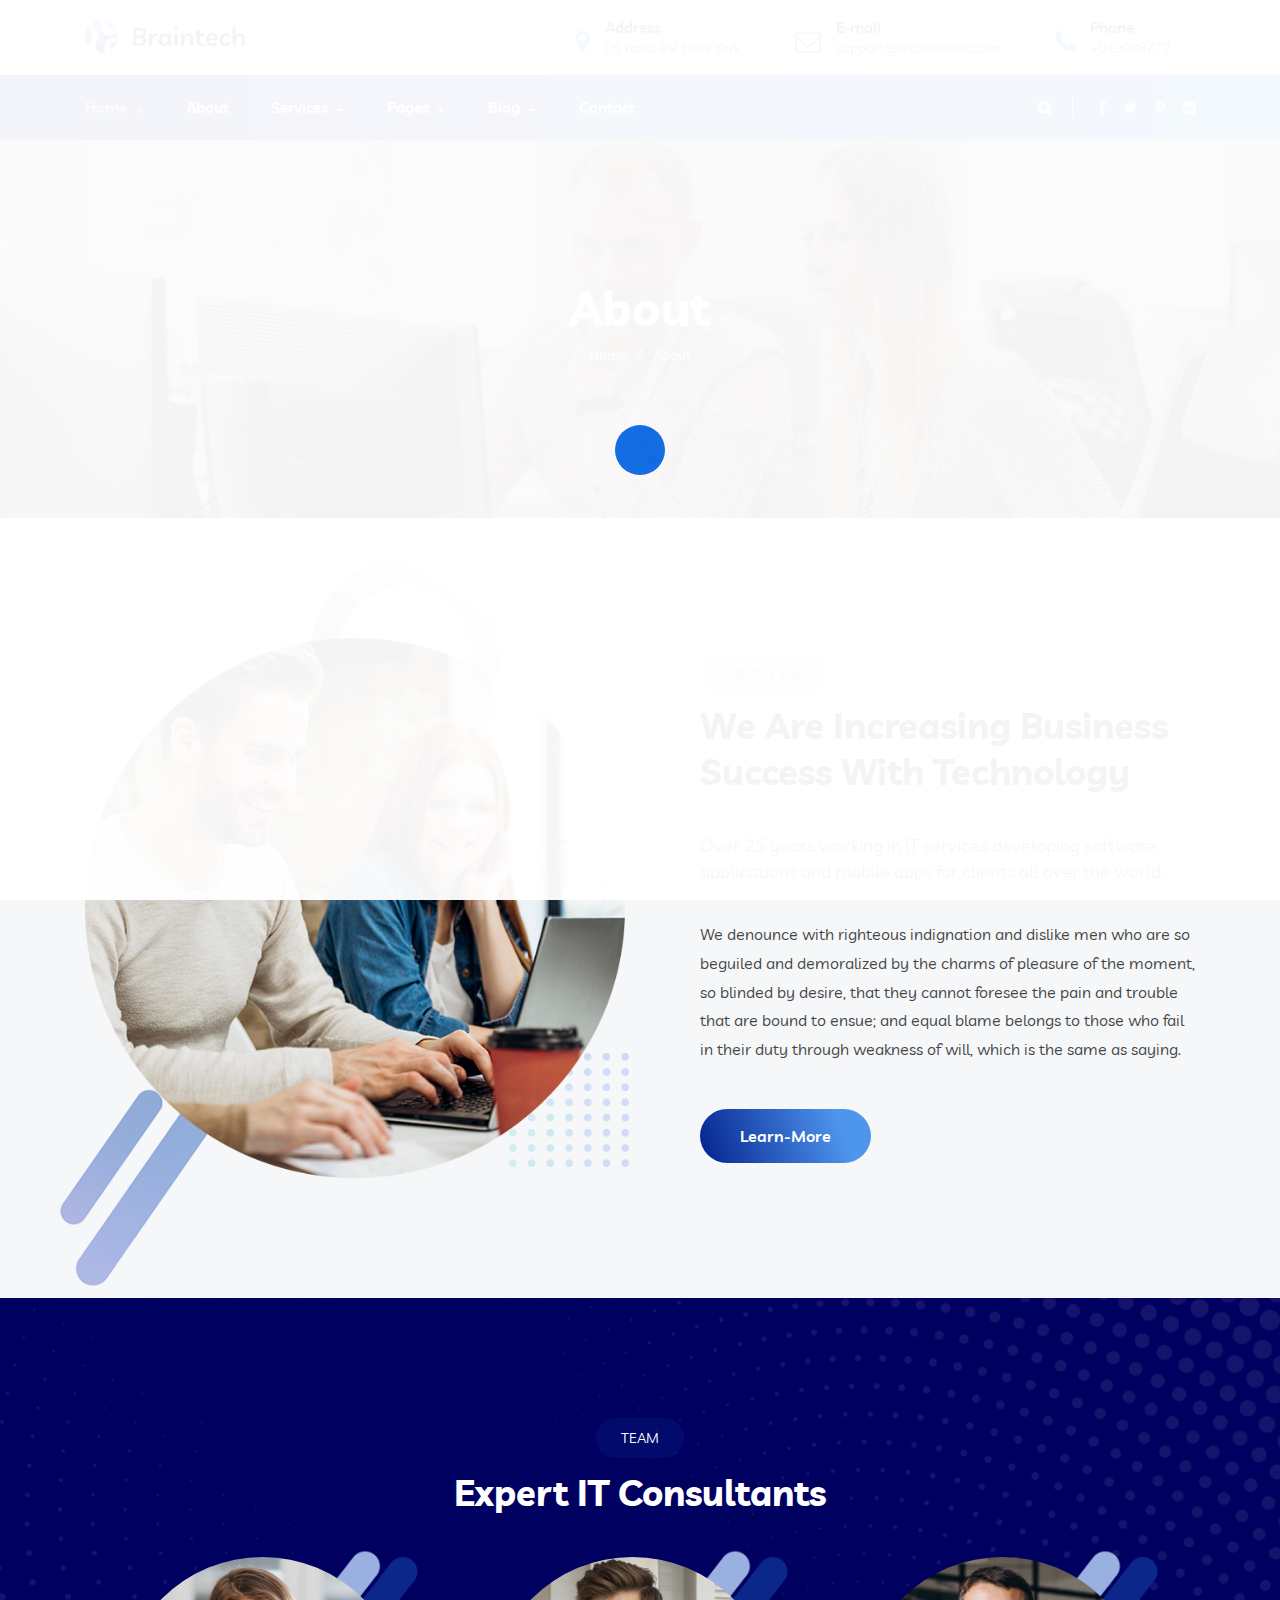
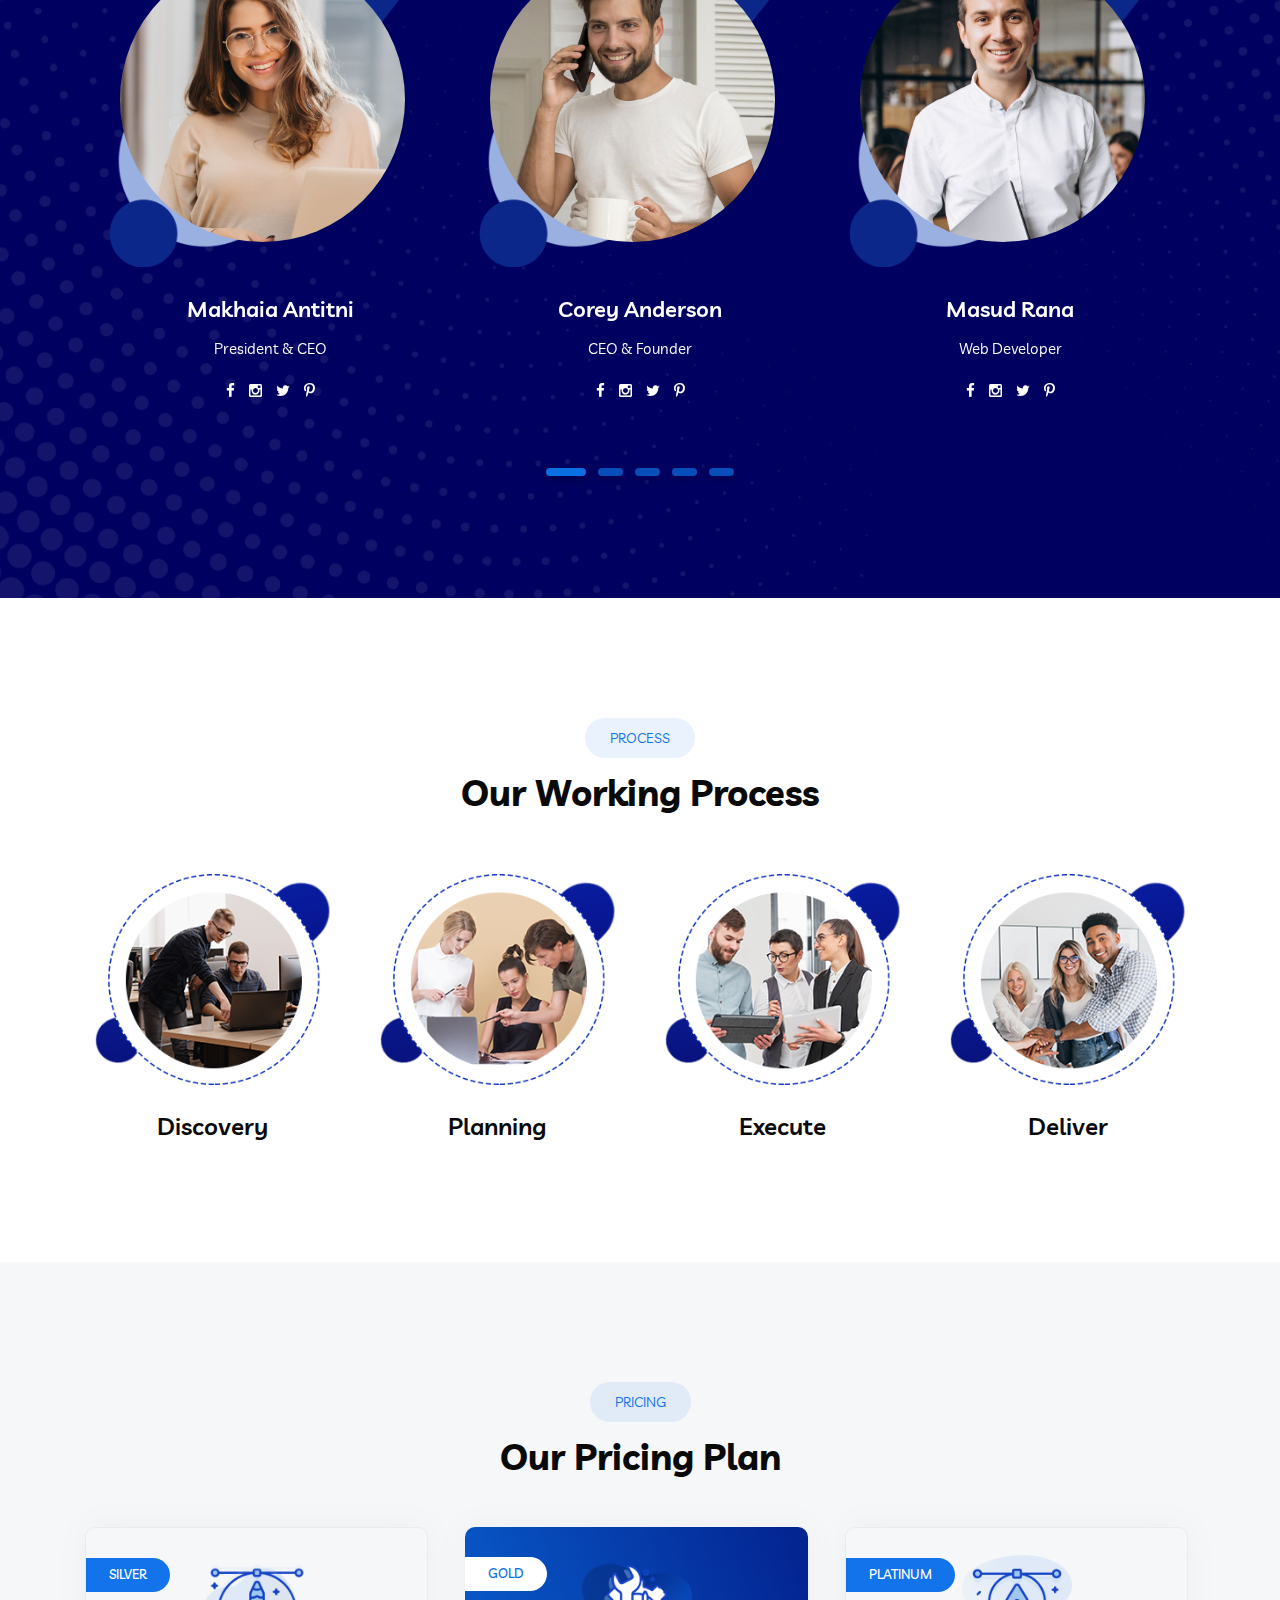
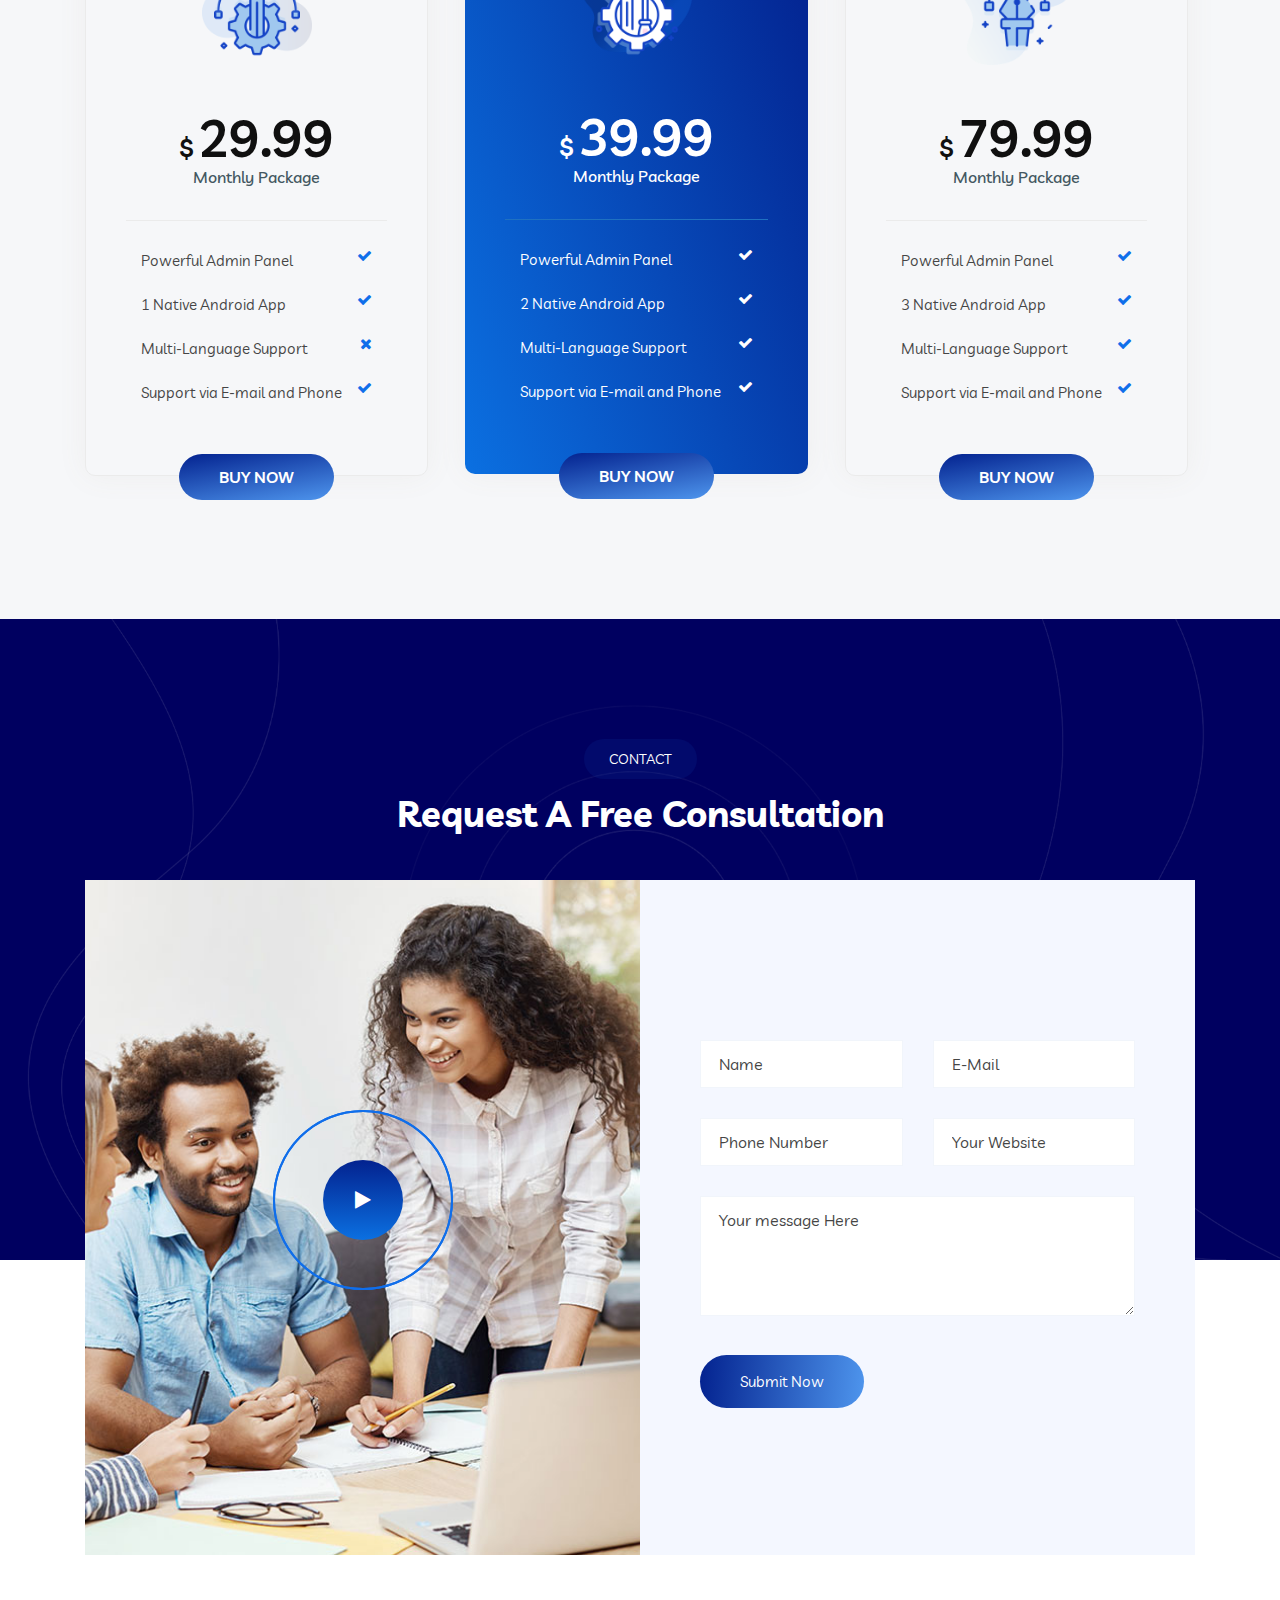
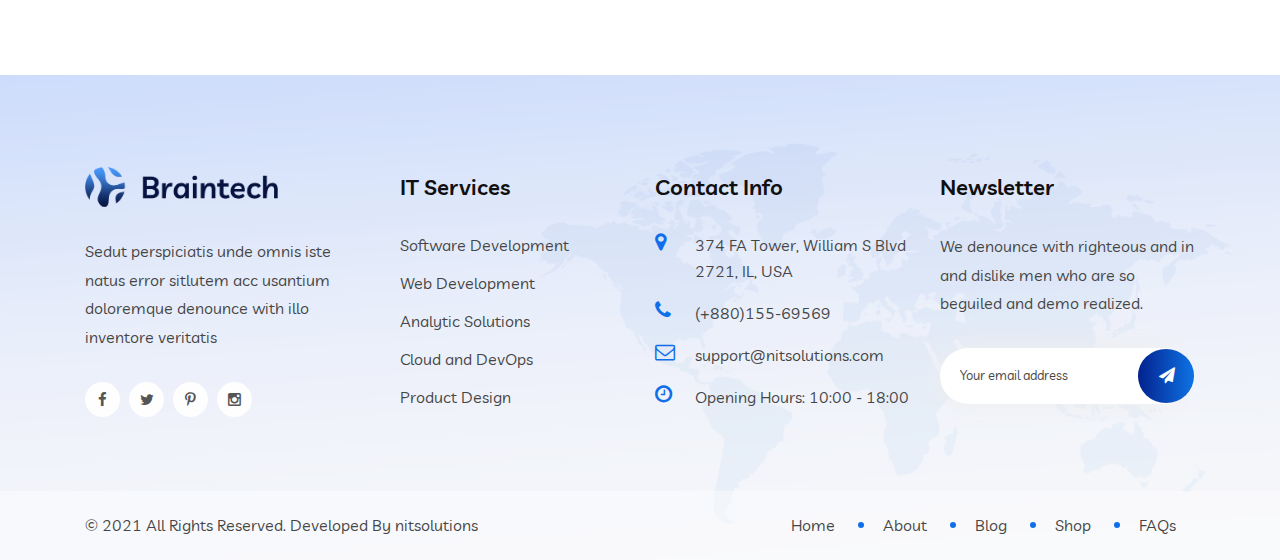
<file: about.html>
<!DOCTYPE html>
<html lang="zxx">  
    <head>
        <!-- meta tag -->
        <meta charset="utf-8">
        <title>Braintech - IT Solutions and Technology Startup HTML Template</title>
        <meta name="description" content="">
        <!-- responsive tag -->
        <meta http-equiv="x-ua-compatible" content="ie=edge">
        <meta name="viewport" content="width=device-width, initial-scale=1">
        <!-- favicon -->
        <link rel="apple-touch-icon" href="apple-touch-icon.png">
        <link rel="shortcut icon" type="image/x-icon" href="images/fav.png">
        <!-- Bootstrap v4.4.1 css -->
        <link rel="stylesheet" type="text/css" href="css/bootstrap.min.css">
        <!-- font-awesome css -->
        <link rel="stylesheet" type="text/css" href="css/font-awesome.min.css">
        <!-- animate css -->
        <link rel="stylesheet" type="text/css" href="css/animate.css">
        <!-- owl.carousel css -->
        <link rel="stylesheet" type="text/css" href="css/owl.carousel.css">
        <!-- slick css -->
        <link rel="stylesheet" type="text/css" href="css/slick.css">
        <!-- off canvas css -->
        <link rel="stylesheet" type="text/css" href="css/off-canvas.css">
        <!-- magnific popup css -->
        <link rel="stylesheet" type="text/css" href="css/magnific-popup.css">
        <!-- Main Menu css -->
        <link rel="stylesheet" href="css/rsmenu-main.css">
        <!-- spacing css -->
        <link rel="stylesheet" type="text/css" href="css/rs-spacing.css">
        <!-- style css -->
        <link rel="stylesheet" type="text/css" href="css/style.css"> <!-- This stylesheet dynamically changed from style.less -->
        <!-- responsive css -->
        <link rel="stylesheet" type="text/css" href="css/responsive.css">
    </head>
    <body class="defult-home">
        
        <!--Preloader area start here-->
        <div id="loader" class="loader">
            <div class="loader-container"></div>
        </div>
        <!--Preloader area End here--> 
     
		<!-- Main content Start -->
        <div class="main-content">
            
            <!--Full width header Start-->
            <div class="full-width-header">
                <!--Header Start-->
                <header id="rs-header" class="rs-header">
                    <!-- Topbar Area Start -->
                    <div class="topbar-area">
                        <div class="container">
                            <div class="row rs-vertical-middle">
                                <div class="col-lg-2">
                                    <div class="logo-part">
                                        <a href="index.html"><img src="images/logo-dark.png" alt=""></a>
                                    </div>
                                </div>
                                <div class="col-lg-10 text-right">
                                    <ul class="rs-contact-info">
                                        <li class="contact-part">
                                            <i class="fa fa-map-marker"></i>
                                            <span class="contact-info">
                                                <span>Address</span>
                                                05 kandi BR. New York
                                            </span>
                                        </li>
                                        <li class="contact-part">
                                            <i class="fa fa-envelope-o"></i>
                                            <span class="contact-info">
                                                <span>E-mail</span>
                                                <a href="#"> support@nitsolutions.com</a>
                                            </span>
                                        </li>
                                        <li class="contact-part no-border">
                                             <i class="fa fa-phone"></i>
                                            <span class="contact-info">
                                                <span>Phone</span>
                                                 +019988772
                                            </span>
                                        </li>
                                    </ul>
                                </div>
                            </div>
                        </div>
                    </div>
                    <!-- Topbar Area End -->

                    <!-- Menu Start -->
                    <div class="menu-area menu-sticky">
                        <div class="container">
                            <div class="logo-area">
                                <a href="index.html">
                                    <img class="sticky-logo" src="images/logo-dark.png" alt="logo">
                                </a>
                            </div>
                            <div class="rs-menu-area">
                                <div class="main-menu">
                                    <div class="mobile-menu">
                                        <a href="index.html" class="mobile-logo">
                                            <img src="images/logo-light.png" alt="logo">
                                        </a>
                                        <a href="#" class="rs-menu-toggle rs-menu-toggle-close">
                                            <i class="fa fa-bars"></i>
                                        </a>
                                    </div>
                                    <nav class="rs-menu">
                                        <ul class="nav-menu">
                                            <li class="menu-item-has-children current-menu-item">
                                                <a href="index.html">Home</a>
                                                <ul class="sub-menu">
                                                    <li class="menu-item-has-children current-menu-item">
                                                        <a href="#">Multipages</a>
                                                        <ul class="sub-menu">
                                                            <li class="active"><a href="index.html">Main Home</a></li>
                                                            <li><a href="index2.html">Home Two</a></li>
                                                            <li><a href="index3.html">Home Three</a></li>
                                                            <li><a href="index4.html">Home Four</a></li>
                                                            <li><a href="index5.html">Home Five</a></li>
                                                            <li><a href="index6.html">Home Six</a></li>
                                                            <li><a href="index7.html">Home Seven</a></li>
                                                            <li><a href="index8.html">Home Eight</a></li>
                                                            <li><a href="index9.html">Home Nine</a></li>
                                                            <li><a href="index10.html">Home Ten</a></li>
                                                        </ul> 
                                                    </li>
                                                    <li class="menu-item-has-children">
                                                        <a href="#">Onepages</a>
                                                        <ul class="sub-menu">
                                                            <li><a href="onepage1.html">Onepage One</a></li>
                                                            <li><a href="onepage2.html">Onepage Two</a></li>
                                                            <li><a href="onepage3.html">Onepage Three</a></li>
                                                            <li><a href="onepage4.html">Onepage Four</a></li>
                                                            <li><a href="onepage5.html">Onepage Five</a></li>
                                                            <li><a href="onepage6.html">Onepage Six</a></li>
                                                            <li><a href="onepage7.html">Onepage Seven</a></li>
                                                            <li><a href="onepage8.html">Onepage Eight</a></li>
                                                            <li><a href="onepage9.html">Onepage Nine</a></li>
                                                            <li><a href="onepage10.html">Onepage Ten</a></li>
                                                        </ul>  
                                                    </li>
                                                </ul>
                                            </li>
                                            <li>
                                                <a href="about.html">About</a>
                                            </li>
                                            <li class="menu-item-has-children">
                                                <a href="#">Services</a>
                                                <ul class="sub-menu">
                                                    <li><a href="software-development.html">Software Development</a> </li>
                                                    <li><a href="web-development.html">Web Development</a> </li>
                                                    <li><a href="analytic-solutions.html">Analytic Solutions</a> </li>
                                                    <li><a href="cloud-and-devops.html">Cloud and DevOps</a></li>
                                                    <li><a href="project-design.html">Project Design</a> </li>
                                                    <li><a href="data-center.html">Data Center</a> </li>
                                                </ul>
                                            </li>
                                            <li class="menu-item-has-children">
                                                <a href="#">Pages</a>
                                                <ul class="sub-menu">
                                                    <li class="menu-item-has-children">
                                                        <a href="#">Services</a>
                                                        <ul class="sub-menu right">
                                                           <li><a href="services1.html">Services 1</a></li>
                                                           <li><a href="services2.html">Services 2</a></li>
                                                           <li><a href="services3.html">Services 3</a></li>
                                                        </ul>
                                                    </li>
                                                    <li class="menu-item-has-children">
                                                       <a href="our-team.html">Our Team</a>
                                                    </li> 
                                                    <li class="menu-item-has-children">
                                                       <a href="single-team.html">Single Team</a>
                                                    </li>
                                                    <li class="menu-item-has-children">
                                                       <a href="#">Case Studies</a>
                                                        <ul class="sub-menu right">
                                                           <li><a href="case-studies-style1.html">Case Studies Style 1</a></li>
                                                           <li><a href="case-studies-style2.html">Case Studies Style 2</a></li>
                                                           <li><a href="case-studies-style3.html">Case Studies Style 3</a></li>
                                                           <li><a href="case-studies-style4.html">Case Studies Style 4</a></li>
                                                           <li><a href="case-studies-style5.html">Case Studies Style 5</a></li>
                                                           <li><a href="case-studies-style6.html">Case Studies Style 6</a></li>
                                                           <li><a href="case-studies-style7.html">Case Studies Style 7</a></li>
                                                        </ul>
                                                    </li>
                                                    <li class="menu-item-has-children">
                                                        <a href="shop.html">Shop</a>
                                                        <ul class="sub-menu right">
                                                            <li><a href="shop.html">Shop</a></li>
                                                            <li><a href="shop-single.html">Shop Single</a></li>
                                                            <li><a href="cart.html">Cart</a></li>
                                                            <li><a href="checkout.html">Checkout</a></li>
                                                            <li><a href="my-account.html">My Account</a></li>
                                                        </ul>
                                                    </li>
                                                    <li class="menu-item-has-children">
                                                       <a href="pricing.html">Pricing</a>
                                                    </li>
                                                    <li class="menu-item-has-children">
                                                       <a href="faq.html">Faq</a>
                                                    </li>
                                                </ul>
                                            </li>
                                            <li class="menu-item-has-children">
                                               <a href="blog.html">Blog</a>
                                               <ul class="sub-menu">
                                                   <li><a href="blog.html">Blog</a> </li>
                                                   <li><a href="blog-details.html">Blog Details</a></li>
                                               </ul>
                                            </li>
                                            <li>
                                                <a href="contact.html">Contact</a>
                                            </li>
                                        </ul> <!-- //.nav-menu -->
                                    </nav>                                        
                                </div> <!-- //.main-menu -->                                
                            </div>
                            <div class="expand-btn-inner search-icon hidden-sticky hidden-md">
                                <ul>
                                    <li class="sidebarmenu-search">
                                        <a class="hidden-xs rs-search" data-target=".search-modal" data-toggle="modal" href="#">
                                            <i class="fa fa-search"></i>
                                        </a>
                                    </li>
                                </ul>
                                <div class="toolbar-sl-share">
                                    <ul class="social">
                                        <li><a href="#"><i class="fa fa-facebook"></i></a></li>
                                        <li><a href="#"><i class="fa fa-twitter"></i></a></li>
                                        <li><a href="#"><i class="fa fa-pinterest-p"></i></a></li>
                                        <li><a href="#"><i class="fa fa-instagram"></i></a></li>
                                    </ul>
                                </div>
                            </div>
                        </div>
                    </div>
                    <!-- Menu End -->
                </header>
                <!--Header End-->
            </div>
            <!--Full width header End-->
         
            <!-- Breadcrumbs Start -->
            <div class="rs-breadcrumbs img1">
                <div class="breadcrumbs-inner text-center">
                    <h1 class="page-title">About</h1>
                    <ul>
                        <li title="Braintech - IT Solutions and Technology Startup HTML Template">
                            <a class="active" href="index.html">Home</a>
                        </li>
                        <li>About</li>
                    </ul>
                </div>
            </div>
            <!-- Breadcrumbs End -->

            <!-- About Section Start -->
            <div class="rs-about gray-color pt-120 pb-120 md-pt-80 md-pb-80">
                <div class="container">
                    <div class="row align-items-center">
                        <div class="col-lg-6 md-mb-30">
                            <div class="rs-animation-shape">
                                <div class="images">
                                   <img src="images/about/about-3.png" alt=""> 
                                </div>
                                <div class="middle-image2">
                                   <img class="dance3" src="images/about/effect-1.png" alt=""> 
                                </div>
                            </div>
                        </div>
                        <div class="col-lg-6 pl-60 md-pl-15">
                            <div class="contact-wrap">
                                <div class="sec-title mb-30">
                                    <div class="sub-text style-bg">About Us</div>
                                    <h2 class="title pb-38">
                                        We Are Increasing Business Success With Technology
                                    </h2>
                                    <div class="desc pb-35">
                                       Over 25 years working in IT services developing software applications and mobile apps for clients all over the world.
                                    </div>
                                    <p class="margin-0 pb-15">
                                      We denounce with righteous indignation and dislike men who are so beguiled and demoralized by the charms of pleasure of the moment, so blinded by desire, that they cannot foresee the pain and trouble that are bound to ensue; and equal blame belongs to those who fail in their duty through weakness of will, which is the same as saying.
                                    </p>
                                </div>
                                <div class="btn-part">
                                    <a class="readon learn-more" href="contact.html">Learn-More</a>
                                </div>
                            </div>
                        </div>
                    </div>
                    <div class="shape-image">
                        <img class="top dance" src="images/about/dotted-3.png" alt="">
                    </div>
                </div>
            </div>
            <!-- About Section End -->

            <!-- Team Section Start -->
            <div class="rs-team pt-120 pb-120 md-pt-80 md-pb-80 xs-pb-54"> 
                <div class="sec-title2 text-center mb-30">
                    <span class="sub-text style-bg white-color">Team</span>
                    <h2 class="title white-color">
                        Expert IT Consultants
                    </h2>
                </div>               
                <div class="container">
                    <div class="container"> 
                        <div class="rs-carousel owl-carousel" data-loop="true" data-items="3" data-margin="30" data-autoplay="true" data-hoverpause="true" data-autoplay-timeout="5000" data-smart-speed="800" data-dots="false" data-nav="false" data-nav-speed="false" data-center-mode="false" data-mobile-device="1" data-mobile-device-nav="false" data-mobile-device-dots="true" data-ipad-device="2" data-ipad-device-nav="false" data-ipad-device-dots="true" data-ipad-device2="2" data-ipad-device-nav2="false" data-ipad-device-dots2="true" data-md-device="3" data-md-device-nav="false" data-md-device-dots="true">
                            <div class="team-item-wrap">
                                <div class="team-wrap">
                                    <div class="image-inner">
                                        <a href="single-team.html"><img src="images/team/style1/1.jpg" alt=""></a>
                                    </div>
                                </div>
                                <div class="team-content text-center">
                                    <h4 class="person-name"><a href="single-team.html">Makhaia Antitni</a></h4>
                                    <span class="designation">President & CEO</span>
                                    <ul class="team-social">
                                        <li><a href="#"><i class="fa fa-facebook"></i></a></li>
                                        <li><a href="#"><i class="fa fa-instagram"></i></a></li>
                                        <li><a href="#"><i class="fa fa-twitter"></i></a></li>
                                        <li><a href="#"><i class="fa fa-pinterest-p"></i></a></li>
                                    </ul>
                                </div>
                            </div>
                            <div class="team-item-wrap">
                                <div class="team-wrap">
                                    <div class="image-inner">
                                        <a href="single-team.html"><img src="images/team/style1/2.jpg" alt=""></a>
                                    </div>
                                </div>
                                <div class="team-content text-center">
                                    <h4 class="person-name"><a href="single-team.html">Corey Anderson</a></h4>
                                    <span class="designation">CEO & Founder</span>
                                    <ul class="team-social">
                                        <li><a href="#"><i class="fa fa-facebook"></i></a></li>
                                        <li><a href="#"><i class="fa fa-instagram"></i></a></li>
                                        <li><a href="#"><i class="fa fa-twitter"></i></a></li>
                                        <li><a href="#"><i class="fa fa-pinterest-p"></i></a></li>
                                    </ul>
                                </div>
                            </div>
                            <div class="team-item-wrap">
                                <div class="team-wrap">
                                    <div class="image-inner">
                                        <a href="single-team.html"><img src="images/team/style1/3.jpg" alt=""></a>
                                    </div>
                                </div>
                                <div class="team-content text-center">
                                    <h4 class="person-name"><a href="single-team.html">Masud Rana</a></h4>
                                    <span class="designation">Web Developer</span>
                                    <ul class="team-social">
                                        <li><a href="#"><i class="fa fa-facebook"></i></a></li>
                                        <li><a href="#"><i class="fa fa-instagram"></i></a></li>
                                        <li><a href="#"><i class="fa fa-twitter"></i></a></li>
                                        <li><a href="#"><i class="fa fa-pinterest-p"></i></a></li>
                                    </ul>
                                </div>
                            </div>
                            <div class="team-item-wrap">
                                <div class="team-wrap">
                                    <div class="image-inner">
                                        <a href="single-team.html"><img src="images/team/style1/4.jpg" alt=""></a>
                                    </div>
                                </div>
                                <div class="team-content text-center">
                                    <h4 class="person-name"><a href="single-team.html">Najmul Huda</a></h4>
                                    <span class="designation">Digital Marketer</span>
                                    <ul class="team-social">
                                        <li><a href="#"><i class="fa fa-facebook"></i></a></li>
                                        <li><a href="#"><i class="fa fa-instagram"></i></a></li>
                                        <li><a href="#"><i class="fa fa-twitter"></i></a></li>
                                        <li><a href="#"><i class="fa fa-pinterest-p"></i></a></li>
                                    </ul>
                                </div>
                            </div>
                            <div class="team-item-wrap">
                                <div class="team-wrap">
                                    <div class="image-inner">
                                        <a href="single-team.html"><img src="images/team/style1/5.jpg" alt=""></a>
                                    </div>
                                </div>
                                <div class="team-content text-center">
                                    <h4 class="person-name"><a href="single-team.html">Rushali Rumi</a></h4>
                                    <span class="designation">Design Lead</span>
                                    <ul class="team-social">
                                        <li><a href="#"><i class="fa fa-facebook"></i></a></li>
                                        <li><a href="#"><i class="fa fa-instagram"></i></a></li>
                                        <li><a href="#"><i class="fa fa-twitter"></i></a></li>
                                        <li><a href="#"><i class="fa fa-pinterest-p"></i></a></li>
                                    </ul>
                                </div>
                            </div>
                            <div class="team-item-wrap">
                                <div class="team-wrap">
                                    <div class="image-inner">
                                        <a href="single-team.html"><img src="images/team/style1/6.jpg" alt=""></a>
                                    </div>
                                </div>
                                <div class="team-content text-center">
                                    <h4 class="person-name"><a href="single-team.html">Abu Sayed</a></h4>
                                    <span class="designation">App Developer</span>
                                    <ul class="team-social">
                                        <li><a href="#"><i class="fa fa-facebook"></i></a></li>
                                        <li><a href="#"><i class="fa fa-instagram"></i></a></li>
                                        <li><a href="#"><i class="fa fa-twitter"></i></a></li>
                                        <li><a href="#"><i class="fa fa-pinterest-p"></i></a></li>
                                    </ul>
                                </div>
                            </div>
                            <div class="team-item-wrap">
                                <div class="team-wrap">
                                    <div class="image-inner">
                                        <a href="single-team.html"><img src="images/team/style1/7.jpg" alt=""></a>
                                    </div>
                                </div>
                                <div class="team-content text-center">
                                    <h4 class="person-name"><a href="single-team.html">Sonia Akhter</a></h4>
                                    <span class="designation">Graphic Artist</span>
                                    <ul class="team-social">
                                        <li><a href="#"><i class="fa fa-facebook"></i></a></li>
                                        <li><a href="#"><i class="fa fa-instagram"></i></a></li>
                                        <li><a href="#"><i class="fa fa-twitter"></i></a></li>
                                        <li><a href="#"><i class="fa fa-pinterest-p"></i></a></li>
                                    </ul>
                                </div>
                            </div>
                            <div class="team-item-wrap">
                                <div class="team-wrap">
                                    <div class="image-inner">
                                        <a href="single-team.html"><img src="images/team/style1/8.jpg" alt=""></a>
                                    </div>
                                </div>
                                <div class="team-content text-center">
                                    <h4 class="person-name"><a href="single-team.html">Rayhan Ali</a></h4>
                                    <span class="designation">CEO & Founder</span>
                                    <ul class="team-social">
                                        <li><a href="#"><i class="fa fa-facebook"></i></a></li>
                                        <li><a href="#"><i class="fa fa-instagram"></i></a></li>
                                        <li><a href="#"><i class="fa fa-twitter"></i></a></li>
                                        <li><a href="#"><i class="fa fa-pinterest-p"></i></a></li>
                                    </ul>
                                </div>
                            </div>
                            <div class="team-item-wrap">
                                <div class="team-wrap">
                                    <div class="image-inner">
                                        <a href="single-team.html"><img src="images/team/style1/9.jpg" alt=""></a>
                                    </div>
                                </div>
                                <div class="team-content text-center">
                                    <h4 class="person-name"><a href="single-team.html">Benjir Akther</a></h4>
                                    <span class="designation">Graphic Designer</span>
                                    <ul class="team-social">
                                        <li><a href="#"><i class="fa fa-facebook"></i></a></li>
                                        <li><a href="#"><i class="fa fa-instagram"></i></a></li>
                                        <li><a href="#"><i class="fa fa-twitter"></i></a></li>
                                        <li><a href="#"><i class="fa fa-pinterest-p"></i></a></li>
                                    </ul>
                                </div>
                            </div>
                            <div class="team-item-wrap">
                                <div class="team-wrap">
                                    <div class="image-inner">
                                        <a href="single-team.html"><img src="images/team/style1/1.jpg" alt=""></a>
                                    </div>
                                </div>
                                <div class="team-content text-center">
                                    <h4 class="person-name"><a href="single-team.html">Makhaia Antitni</a></h4>
                                    <span class="designation">President & CEO</span>
                                    <ul class="team-social">
                                        <li><a href="#"><i class="fa fa-facebook"></i></a></li>
                                        <li><a href="#"><i class="fa fa-instagram"></i></a></li>
                                        <li><a href="#"><i class="fa fa-twitter"></i></a></li>
                                        <li><a href="#"><i class="fa fa-pinterest-p"></i></a></li>
                                    </ul>
                                </div>
                            </div>
                            <div class="team-item-wrap">
                                <div class="team-wrap">
                                    <div class="image-inner">
                                        <a href="single-team.html"><img src="images/team/style1/2.jpg" alt=""></a>
                                    </div>
                                </div>
                                <div class="team-content text-center">
                                    <h4 class="person-name"><a href="single-team.html">Corey Anderson</a></h4>
                                    <span class="designation">CEO & Founder</span>
                                    <ul class="team-social">
                                        <li><a href="#"><i class="fa fa-facebook"></i></a></li>
                                        <li><a href="#"><i class="fa fa-instagram"></i></a></li>
                                        <li><a href="#"><i class="fa fa-twitter"></i></a></li>
                                        <li><a href="#"><i class="fa fa-pinterest-p"></i></a></li>
                                    </ul>
                                </div>
                            </div>
                            <div class="team-item-wrap">
                                <div class="team-wrap">
                                    <div class="image-inner">
                                        <a href="single-team.html"><img src="images/team/style1/3.jpg" alt=""></a>
                                    </div>
                                </div>
                                <div class="team-content text-center">
                                    <h4 class="person-name"><a href="single-team.html">Masud Rana</a></h4>
                                    <span class="designation">Web Developer</span>
                                    <ul class="team-social">
                                        <li><a href="#"><i class="fa fa-facebook"></i></a></li>
                                        <li><a href="#"><i class="fa fa-instagram"></i></a></li>
                                        <li><a href="#"><i class="fa fa-twitter"></i></a></li>
                                        <li><a href="#"><i class="fa fa-pinterest-p"></i></a></li>
                                    </ul>
                                </div>
                            </div>
                            <div class="team-item-wrap">
                                <div class="team-wrap">
                                    <div class="image-inner">
                                        <a href="single-team.html"><img src="images/team/style1/4.jpg" alt=""></a>
                                    </div>
                                </div>
                                <div class="team-content text-center">
                                    <h4 class="person-name"><a href="single-team.html">Najmul Huda</a></h4>
                                    <span class="designation">Digital Marketer</span>
                                    <ul class="team-social">
                                        <li><a href="#"><i class="fa fa-facebook"></i></a></li>
                                        <li><a href="#"><i class="fa fa-instagram"></i></a></li>
                                        <li><a href="#"><i class="fa fa-twitter"></i></a></li>
                                        <li><a href="#"><i class="fa fa-pinterest-p"></i></a></li>
                                    </ul>
                                </div>
                            </div>
                        </div>
                    </div>
                </div> 
            </div>
            <!-- Team Section End -->

            <!-- Process Section Start -->
            <div class="rs-process style2 pt-120 pb-120 md-pt-80 md-pb-73">
                <div class="container">
                    <div class="sec-title2 text-center mb-45">
                        <span class="sub-text style-bg">Process</span>
                        <h2 class="title title2">
                           Our Working Process
                        </h2>
                    </div>
                    <div class="row">
                        <div class="col-lg-3 col-sm-6 md-mb-50">
                            <div class="addon-process">
                                <div class="process-wrap">
                                    <div class="process-img">
                                        <img src="images/process/1.png" alt="">
                                    </div>
                                    <div class="process-text">
                                        <h3 class="title">Discovery</h3>
                                    </div>
                                </div>
                            </div>
                        </div>
                        <div class="col-lg-3 col-sm-6 md-mb-50">
                            <div class="addon-process">
                                <div class="process-wrap">
                                    <div class="process-img">
                                        <img src="images/process/2.png" alt="">
                                    </div>
                                    <div class="process-text">
                                        <h3 class="title"> Planning</h3>
                                    </div>
                                </div>
                            </div>
                        </div>
                        <div class="col-lg-3 col-sm-6">
                            <div class="addon-process">
                                <div class="process-wrap">
                                    <div class="process-img">
                                        <img src="images/process/3.png" alt="">
                                    </div>
                                    <div class="process-text">
                                        <h3 class="title">Execute</h3>
                                    </div>
                                </div>
                            </div>
                        </div>
                        <div class="col-lg-3 col-sm-6">
                            <div class="addon-process">
                                <div class="process-wrap">
                                    <div class="process-img">
                                        <img src="images/process/4.png" alt="">
                                    </div>
                                    <div class="process-text">
                                        <h3 class="title">Deliver</h3>
                                    </div>
                                </div>
                            </div>
                        </div>
                    </div>
                </div>
            </div>
            <!-- Process Section End -->

            <!-- Pricing section start -->
            <div class="rs-pricing style2 gray-color pt-120 pb-143 md-pt-80 md-pb-80">
                <div class="container">
                    <div class="sec-title2 text-center mb-45">
                        <span class="sub-text style-bg">Pricing</span>
                        <h2 class="title title2">
                           Our Pricing Plan
                        </h2>
                    </div>
                   <div class="row">
                       <div class="col-lg-4 md-mb-30">
                           <div class="pricing-table new-style2">
                               <div class="pricing-badge">
                                   Silver
                               </div>
                               <div class="pricing-icon">
                                   <img src="images/pricing/main-home/icons/1.png" alt="">
                               </div>
                               <div class="pricing-table-price">
                                    <div class="pricing-table-bags">
                                        <span class="pricing-currency">$</span>
                                        <span class="table-price-text">29.99</span>
                                        <span class="table-period">Monthly Package</span>
                                    </div>
                               </div>
                               <div class="pricing-table-body">
                                   <ul>
                                       <li><i class="fa fa-check"></i><span>Powerful Admin Panel</span></li>
                                       <li><i class="fa fa-check"></i><span>1 Native Android App</span></li>
                                       <li><i class="fa fa-close"></i><span>Multi-Language Support</span></li>
                                       <li><i class="fa fa-check"></i><span>Support via E-mail and Phone</span></li>
                                   </ul>
                               </div>
                               <div class="btn-part">
                                   <a class="readon buy-now" href="contact.html">Buy Now</a>
                               </div>
                           </div>
                       </div>
                       <div class="col-lg-4 md-mb-30">
                           <div class="pricing-table primary-bg">
                               <div class="pricing-badge white-color-bg">
                                   Gold
                               </div>
                               <div class="pricing-icon">
                                   <img src="images/pricing/main-home/icons/2.png" alt="">
                               </div>
                              <div class="pricing-table-price">
                                   <div class="pricing-table-bags">
                                       <span class="pricing-currency">$</span>
                                       <span class="table-price-text">39.99</span>
                                       <span class="table-period">Monthly Package</span>
                                   </div>
                              </div>
                               <div class="pricing-table-body">
                                   <ul>
                                        <li><i class="fa fa-check"></i><span>Powerful Admin Panel</span></li>
                                        <li><i class="fa fa-check"></i><span>2 Native Android App</span></li>
                                        <li><i class="fa fa-check"></i><span>Multi-Language Support</span></li>
                                        <li><i class="fa fa-check"></i><span>Support via E-mail and Phone</span></li>
                                   </ul>
                               </div>
                               <div class="btn-part">
                                   <a class="readon buy-now" href="contact.html">Buy Now</a>
                               </div>
                           </div>
                       </div>
                       <div class="col-lg-4">
                           <div class="pricing-table new-style2">
                               <div class="pricing-badge">
                                   Platinum
                               </div>
                               <div class="pricing-icon">
                                   <img src="images/pricing/main-home/icons/3.png" alt="">
                               </div>
                                <div class="pricing-table-price">
                                     <div class="pricing-table-bags">
                                         <span class="pricing-currency">$</span>
                                         <span class="table-price-text">79.99</span>
                                         <span class="table-period">Monthly Package</span>
                                     </div>
                                </div>
                               <div class="pricing-table-body">
                                   <ul>
                                        <li><i class="fa fa-check"></i><span>Powerful Admin Panel</span></li>
                                        <li><i class="fa fa-check"></i><span>3 Native Android App</span></li>
                                        <li><i class="fa fa-check"></i><span>Multi-Language Support</span></li>
                                        <li><i class="fa fa-check"></i><span>Support via E-mail and Phone</span></li>
                                   </ul>
                               </div>
                               <div class="btn-part">
                                   <a class="readon buy-now" href="contact.html">Buy Now</a>
                               </div>
                           </div>
                       </div>
                   </div>
                </div>
            </div>
            <!-- Pricing section end -->

            <!-- Counter Section Start -->
            <div class="rs-contact-wrap bg5 pt-120 pb-390 md-pt-80">
               <div class="container">
                 <div class="sec-title2 text-center mb-30">
                     <span class="sub-text style-bg white-color">Contact</span>
                     <h2 class="title white-color">
                        Request A Free Consultation
                     </h2>
                 </div>           
               </div>
            </div>
            <!-- Counter Section End -->

            <!-- Video Section End -->
            <div class="rs-video-wrap style2 inner pb-120 md-pb-80">
                <div class="container">
                    <div class="row margin-0 gray-color">
                        <div class="col-lg-6 padding-0">
                            <div class="video-item">
                                <div class="rs-videos">
                                    <div class="animate-border main-home style2">
                                        <a class="popup-border popup-videos" href="https://www.youtube.com/watch?v=YLN1Argi7ik">
                                            <i class="fa fa-play"></i>
                                        </a>
                                    </div>
                                </div> 
                            </div>
                        </div>
                        <div class="col-lg-6 padding-0">
                            <div class="rs-requset">                              
                                <div id="form-messages"></div>
                                <form id="contact-form" method="post" action="mailer.php">
                                    <fieldset>
                                        <div class="row">
                                            <div class="col-lg-6 mb-30 col-md-6 col-sm-6">
                                                <input class="from-control" type="text" id="name" name="name" placeholder="Name" required="">
                                            </div> 
                                            <div class="col-lg-6 mb-30 col-md-6 col-sm-6">
                                                <input class="from-control" type="text" id="email" name="email" placeholder="E-Mail" required="">
                                            </div>   
                                            <div class="col-lg-6 mb-30 col-md-6 col-sm-6">
                                                <input class="from-control" type="text" id="phone" name="phone" placeholder="Phone Number" required="">
                                            </div>   
                                            <div class="col-lg-6 mb-30 col-md-6 col-sm-6">
                                                <input class="from-control" type="text" id="Website" name="subject" placeholder="Your Website" required="">
                                            </div>
                                      
                                            <div class="col-lg-12 mb-45">
                                                <textarea class="from-control" id="message" name="message" placeholder="Your message Here" required=""></textarea>
                                            </div>
                                        </div>
                                        <div class="btn-part">
                                          <a class="submit sub-small" href="#">Submit Now</a>
                                        </div> 
                                    </fieldset>
                                </form> 
                            </div>
                        </div>
                    </div>
                </div> 
            </div>
            <!-- Video Section End -->

        </div> 
        <!-- Main content End -->
     
        <!-- Footer Start -->
        <footer id="rs-footer" class="rs-footer">
            <div class="footer-top">
                <div class="container">
                    <div class="row">
                        <div class="col-lg-3 col-md-12 col-sm-12 footer-widget">
                            <div class="footer-logo mb-30">
                                <a href="index.html"><img src="images/logo-dark.png" alt=""></a>
                            </div>
                              <div class="textwidget pb-30"><p>Sedut perspiciatis unde omnis iste natus error sitlutem acc usantium doloremque denounce with illo inventore veritatis</p>
                              </div>
                              <ul class="footer-social md-mb-30">  
                                  <li> 
                                      <a href="#" target="_blank"><span><i class="fa fa-facebook"></i></span></a> 
                                  </li>
                                  <li> 
                                      <a href="# " target="_blank"><span><i class="fa fa-twitter"></i></span></a> 
                                  </li>

                                  <li> 
                                      <a href="# " target="_blank"><span><i class="fa fa-pinterest-p"></i></span></a> 
                                  </li>
                                  <li> 
                                      <a href="# " target="_blank"><span><i class="fa fa-instagram"></i></span></a> 
                                  </li>
                                                                           
                              </ul>
                        </div>
                        <div class="col-lg-3 col-md-12 col-sm-12 pl-45 md-pl-15 md-mb-30">
                            <h3 class="widget-title">IT Services</h3>
                            <ul class="site-map">
                                <li><a href="software-development.html">Software Development</a></li>
                                <li><a href="web-development.html">Web Development</a></li>
                                <li><a href="analytic-solutions.html">Analytic Solutions</a></li>
                                <li><a href="cloud-and-devops.html">Cloud and DevOps</a></li>
                                <li><a href="product-design.html">Product Design</a></li>
                            </ul>
                        </div>
                        <div class="col-lg-3 col-md-12 col-sm-12 md-mb-30">
                            <h3 class="widget-title">Contact Info</h3>
                            <ul class="address-widget">
                                <li>
                                    <i class="fa fa-map-marker"></i>
                                    <div class="desc">374 FA Tower, William S Blvd 2721, IL, USA</div>
                                </li>
                                <li>
                                    <i class="fa fa-phone"></i>
                                    <div class="desc">
                                       <a href="tel:(+880)155-69569">(+880)155-69569</a>
                                    </div>
                                </li>
                                <li>
                                    <i class="fa fa-envelope-o"></i>
                                    <div class="desc">
                                        <a href="mailto:support@nitsolutions.com">support@nitsolutions.com</a>
                                    </div>
                                </li>
                                <li>
                                    <i class="fa fa-clock-o"></i>
                                    <div class="desc">
                                        Opening Hours: 10:00 - 18:00   
                                    </div>
                                </li>
                            </ul>
                        </div>
                        <div class="col-lg-3 col-md-12 col-sm-12">
                            <h3 class="widget-title">Newsletter</h3>
                            <p class="widget-desc">We denounce with righteous and in and dislike men who are so beguiled and demo realized.</p>
                            <p>
                                <input type="email" name="EMAIL" placeholder="Your email address" required="">
                                <em class="paper-plane"><input type="submit" value="Sign up"></em>
                                <i class="fa fa-send"></i>
                            </p>
                        </div>
                    </div>
                </div>
            </div>
            <div class="footer-bottom">
                <div class="container">                    
                    <div class="row y-middle">
                        <div class="col-lg-6 text-right md-mb-10 order-last">
                            <ul class="copy-right-menu">
                                <li><a href="index.html">Home</a></li>
                                <li><a href="about.html">About</a></li>
                                <li><a href="blog.html">Blog</a></li>
                                <li><a href="shop.html">Shop</a></li>
                                <li><a href="faq.html">FAQs</a></li>
                            </ul>
                        </div>
                        <div class="col-lg-6">
                            <div class="copyright">
                                <p>&copy; 2021 All Rights Reserved. Developed By <a href="http://nitsolutions.com/">nitsolutions</a></p>
                            </div>
                        </div>
                    </div>
                </div>
            </div>
        </footer>
        <!-- Footer End -->

        <!-- start scrollUp  -->
        <div id="scrollUp" class="orange-color">
            <i class="fa fa-angle-up"></i>
        </div>
        <!-- End scrollUp  -->

        <!-- Search Modal Start -->
        <div aria-hidden="true" class="modal fade search-modal" role="dialog" tabindex="-1">
            <button type="button" class="close" data-dismiss="modal" aria-label="Close">
              <span class="flaticon-cross"></span>
            </button>
            <div class="modal-dialog modal-dialog-centered">
                <div class="modal-content">
                    <div class="search-block clearfix">
                        <form>
                            <div class="form-group">
                                <input class="form-control" placeholder="Search Here..." type="text">
                            </div>
                        </form>
                    </div>
                </div>
            </div>
        </div>
        <!-- Search Modal End -->

         <!-- modernizr js -->
        <script src="js/modernizr-2.8.3.min.js"></script>
        <!-- jquery latest version -->
        <script src="js/jquery.min.js"></script>
        <!-- Bootstrap v4.4.1 js -->
        <script src="js/bootstrap.min.js"></script>
        <!-- Menu js -->
        <script src="js/rsmenu-main.js"></script> 
        <!-- op nav js -->
        <script src="js/jquery.nav.js"></script>
        <!-- owl.carousel js -->
        <script src="js/owl.carousel.min.js"></script>
        <!-- wow js -->
        <script src="js/wow.min.js"></script>
        <!-- Skill bar js -->
        <script src="js/skill.bars.jquery.js"></script>
        <script src="js/jquery.counterup.min.js"></script> 
         <!-- counter top js -->
        <script src="js/waypoints.min.js"></script>
        <!-- swiper js -->
        <script src="js/swiper.min.js"></script>   
        <!-- particles js -->
        <script src="js/particles.min.js"></script>  
        <!-- magnific popup js -->
        <script src="js/jquery.magnific-popup.min.js"></script>      
        <!-- plugins js -->
        <script src="js/plugins.js"></script>
        <!-- pointer js -->
        <script src="js/pointer.js"></script>
        <!-- contact form js -->
        <script src="js/contact.form.js"></script>
        <!-- main js -->
        <script src="js/main.js"></script>
    </body>
</html>
</file>
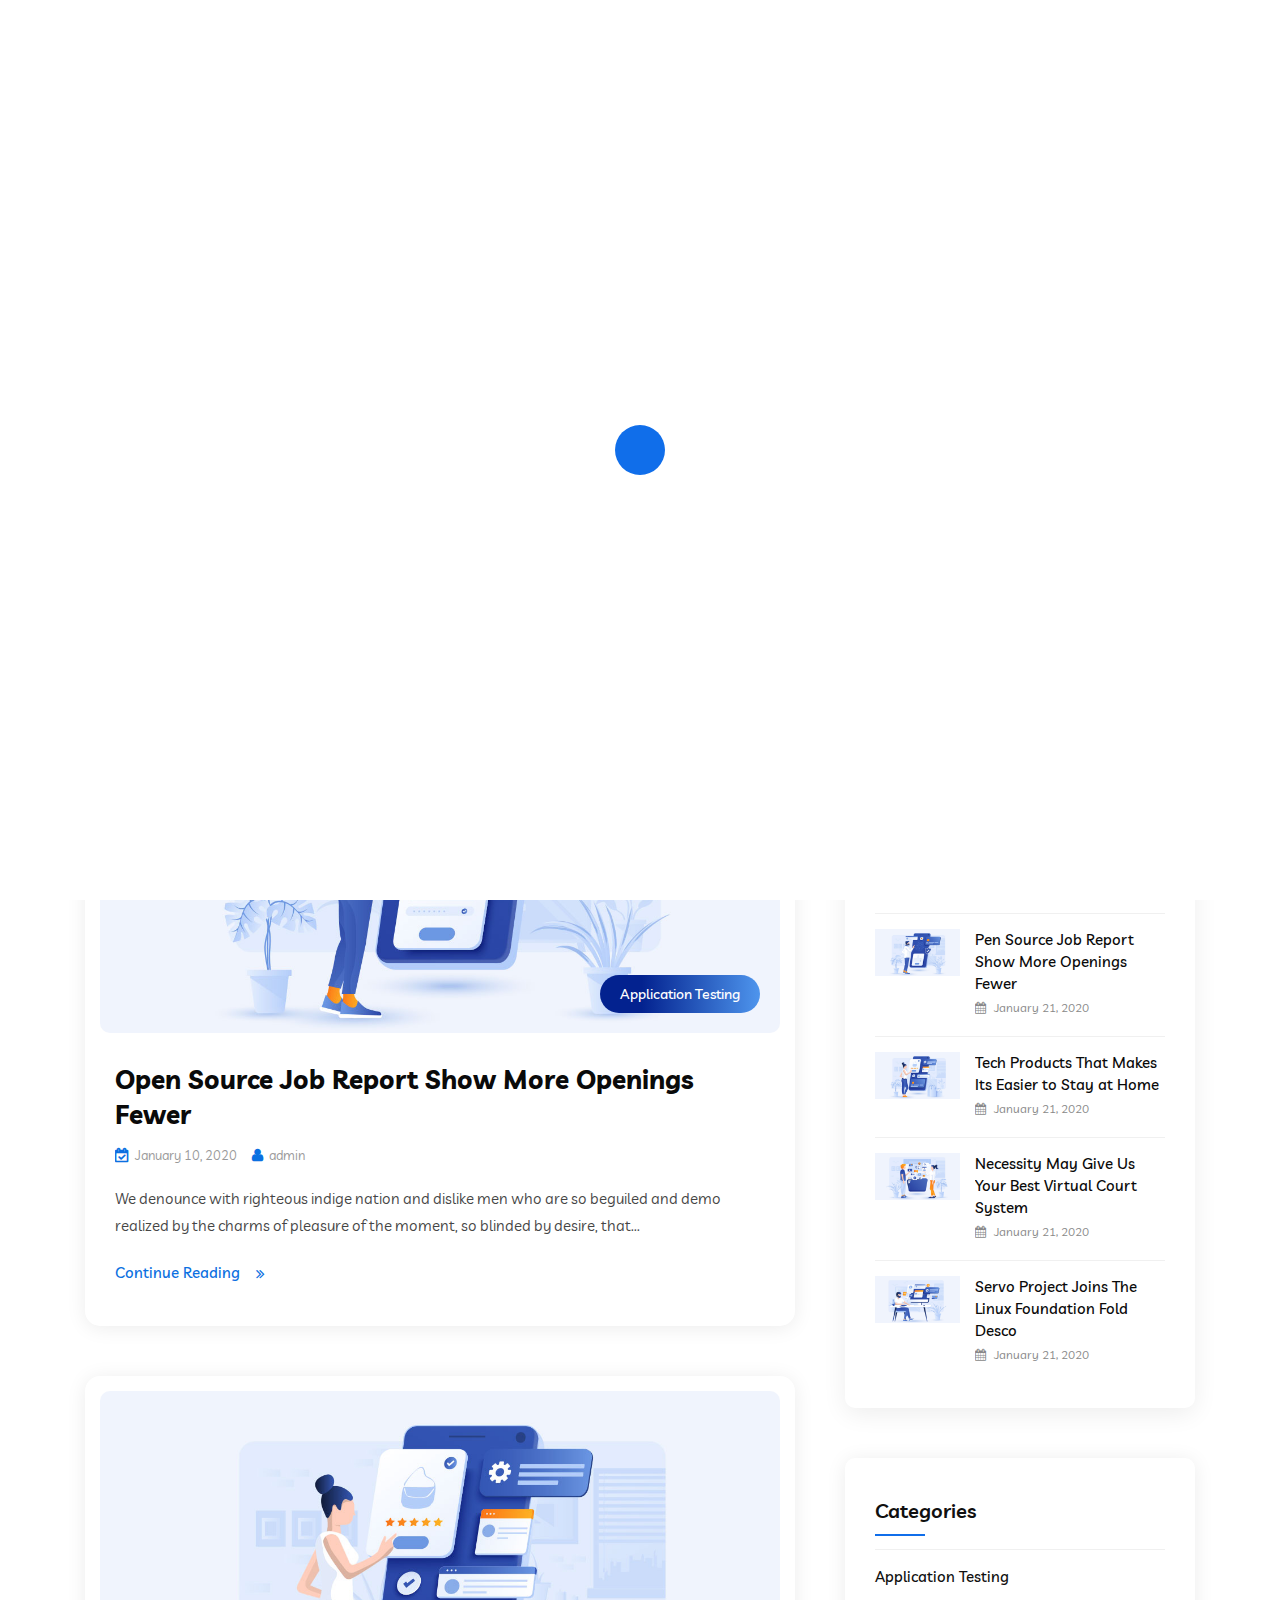
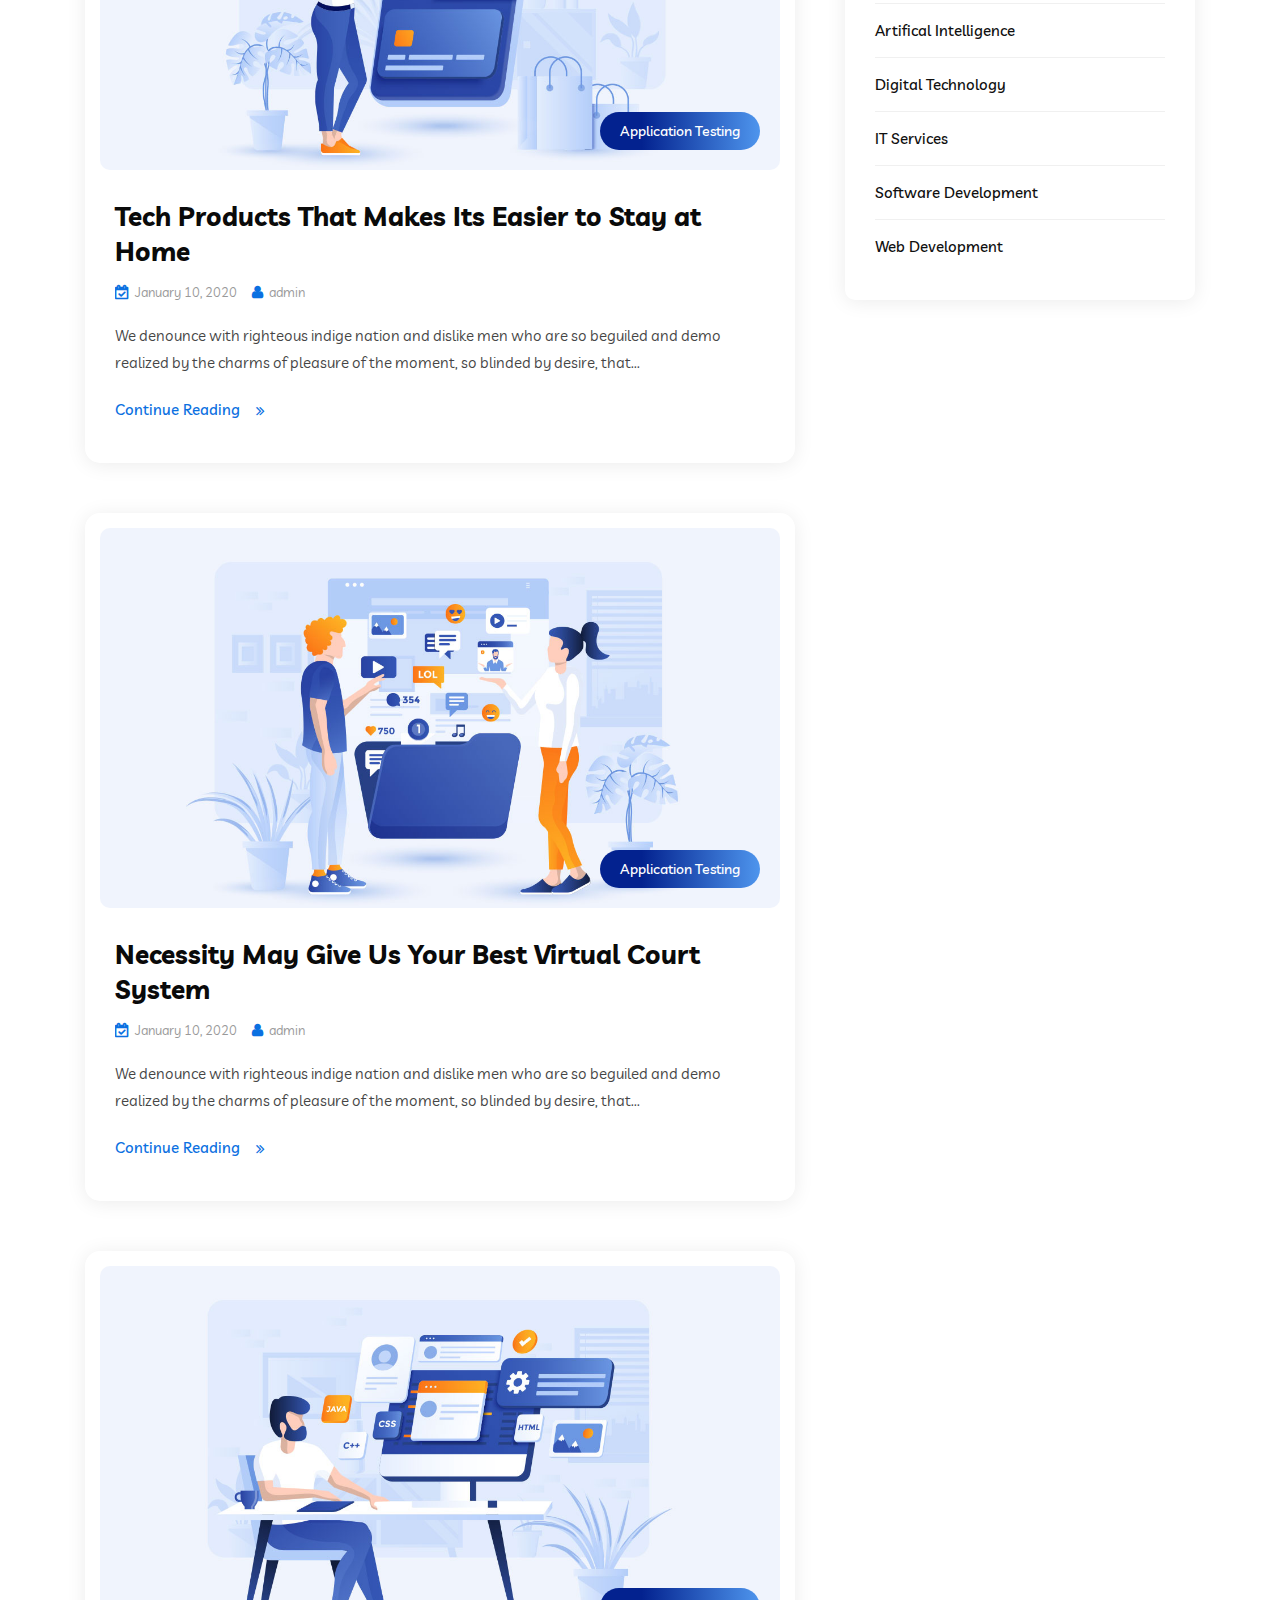
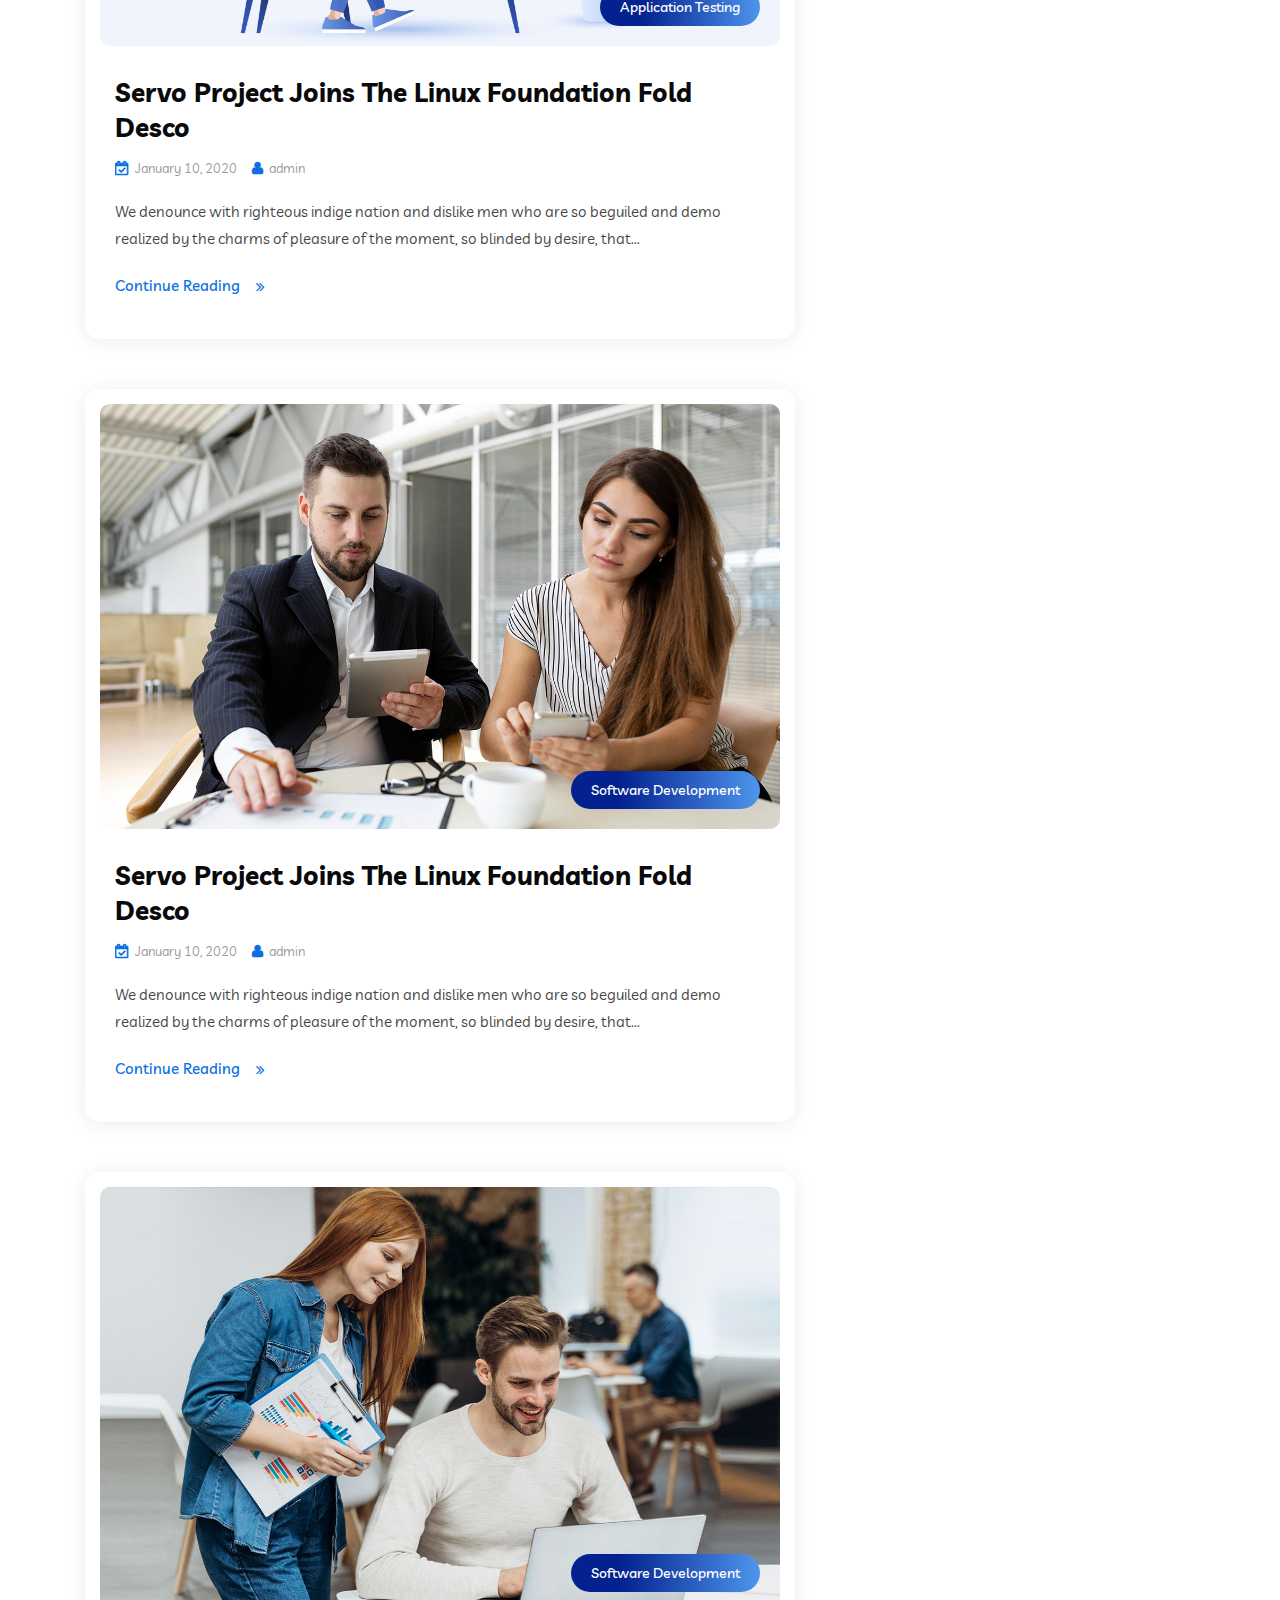
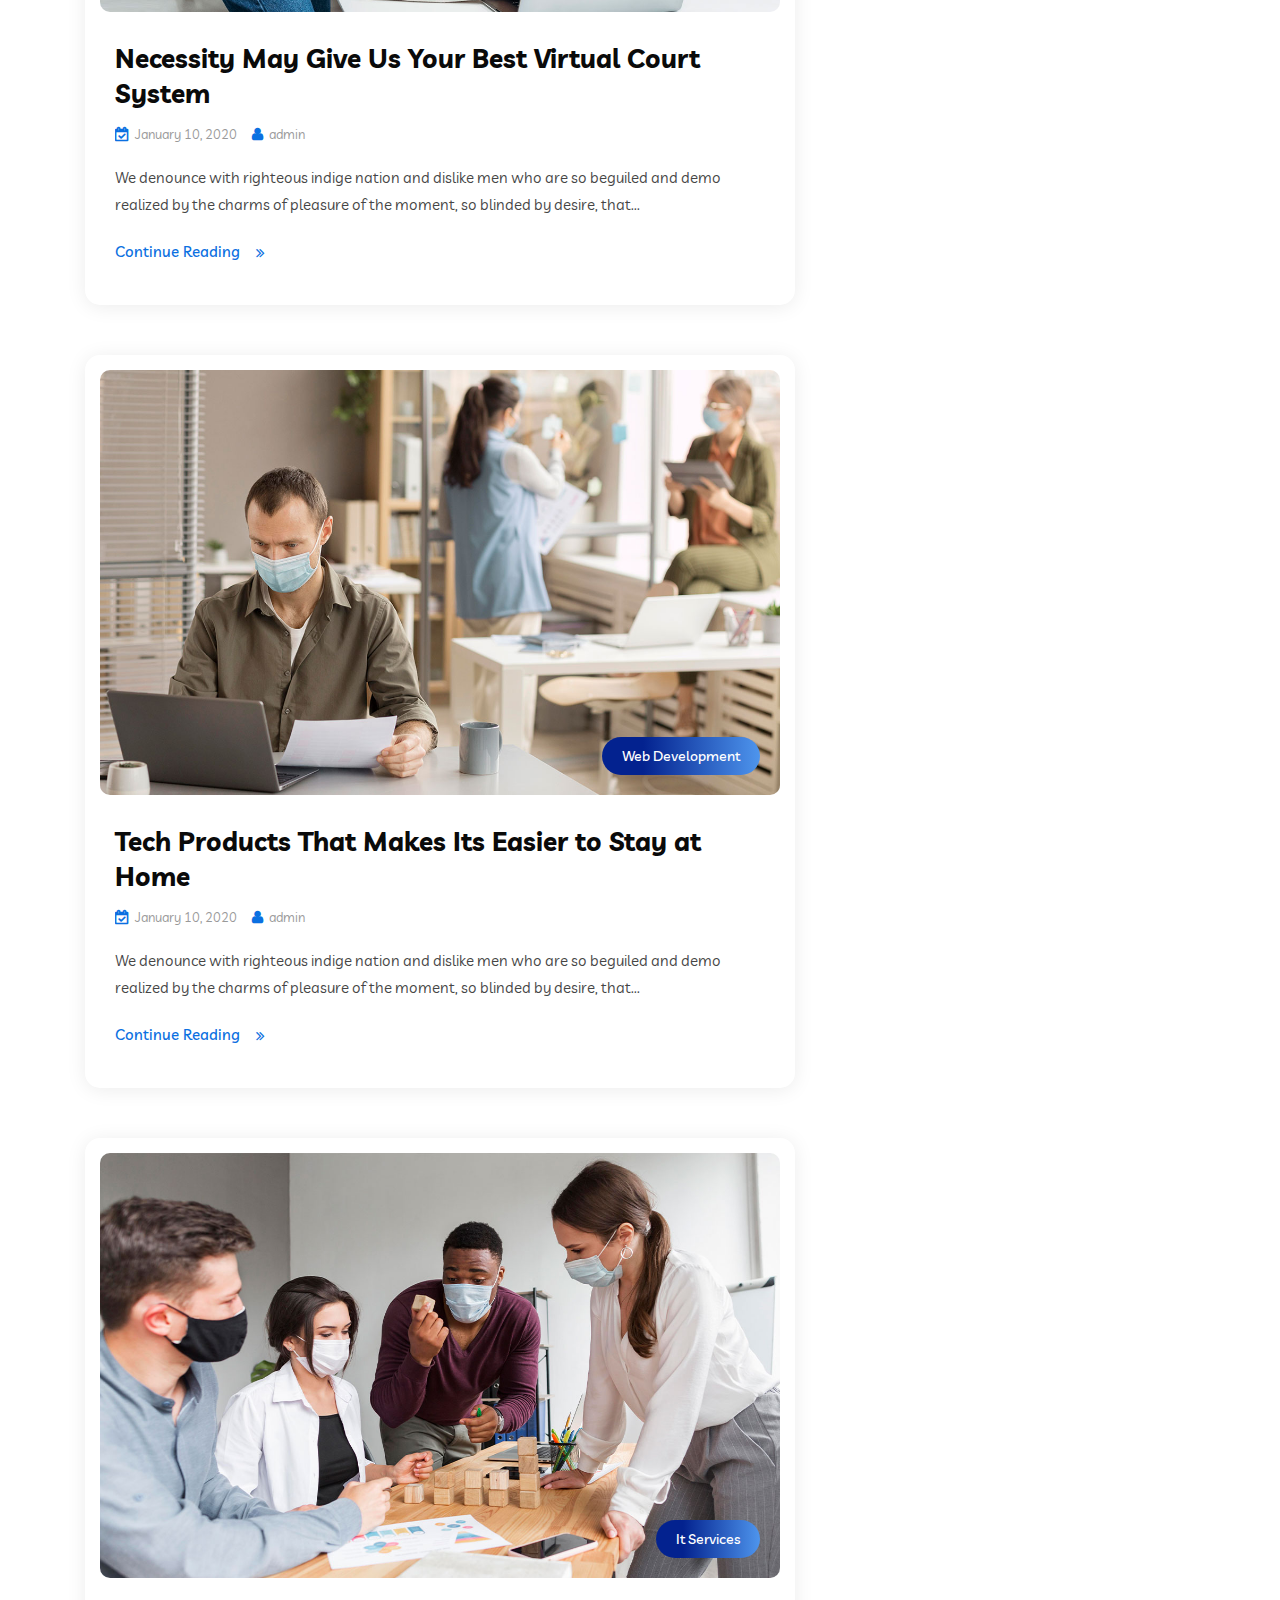
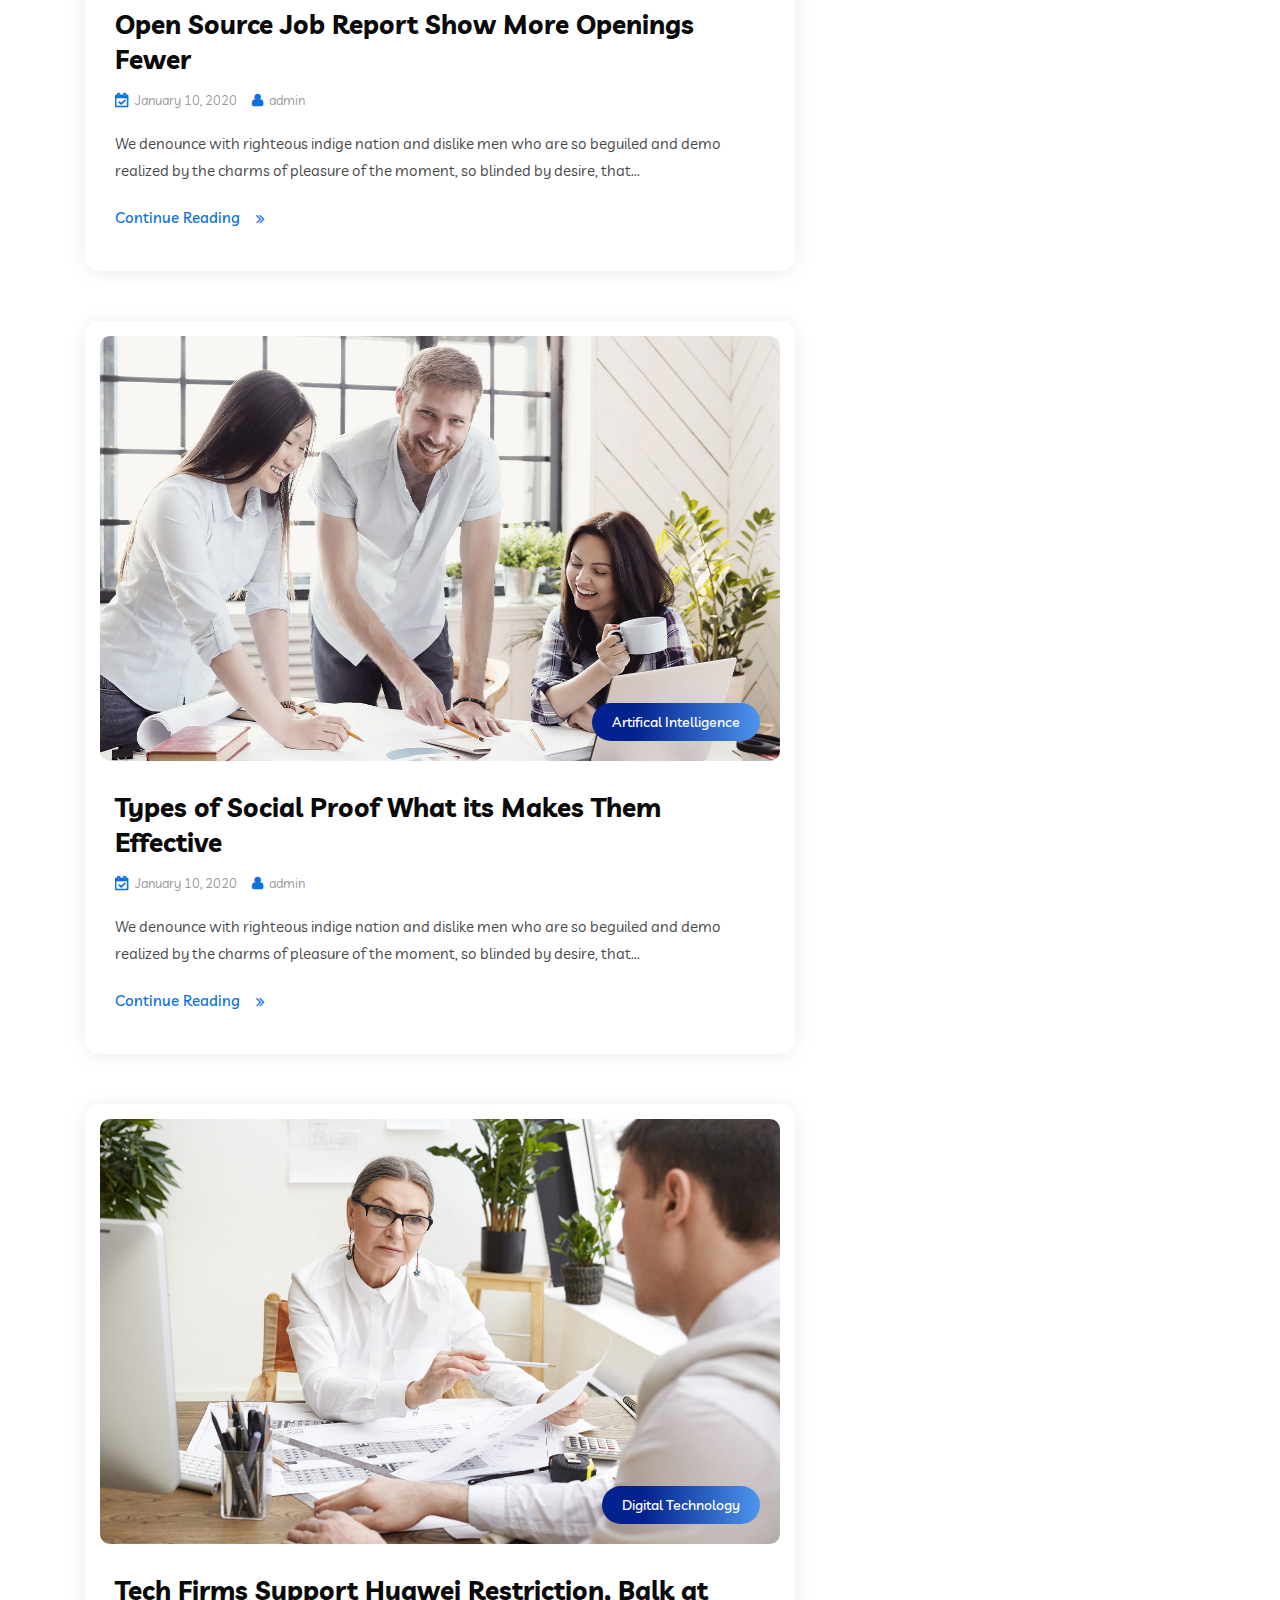
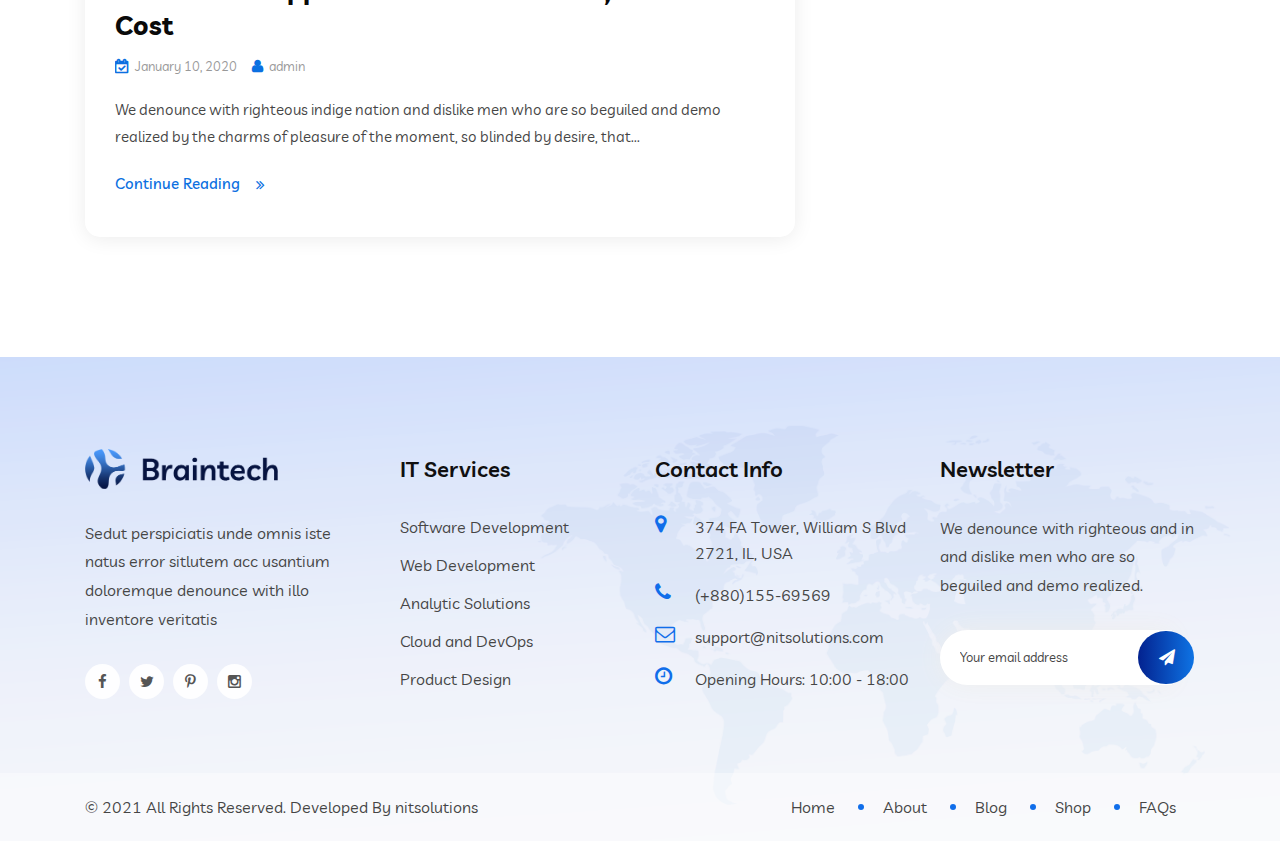
<file: blog.html>
<!DOCTYPE html>
<html lang="zxx">  
    <head>
        <!-- meta tag -->
        <meta charset="utf-8">
        <title>Braintech - IT Solutions and Technology Startup HTML Template</title>
        <meta name="description" content="">
        <!-- responsive tag -->
        <meta http-equiv="x-ua-compatible" content="ie=edge">
        <meta name="viewport" content="width=device-width, initial-scale=1">
        <!-- favicon -->
        <link rel="apple-touch-icon" href="apple-touch-icon.png">
        <link rel="shortcut icon" type="image/x-icon" href="images/fav.png">
        <!-- Bootstrap v4.4.1 css -->
        <link rel="stylesheet" type="text/css" href="css/bootstrap.min.css">
        <!-- font-blog-details.htmlwesome css -->
        <link rel="stylesheet" type="text/css" href="css/font-awesome.min.css">
        <!-- animate css -->
        <link rel="stylesheet" type="text/css" href="css/animate.css">
        <!-- owl.carousel css -->
        <link rel="stylesheet" type="text/css" href="css/owl.carousel.css">
        <!-- slick css -->
        <link rel="stylesheet" type="text/css" href="css/slick.css">
        <!-- off canvas css -->
        <link rel="stylesheet" type="text/css" href="css/off-canvas.css">
        <!-- magnific popup css -->
        <link rel="stylesheet" type="text/css" href="css/magnific-popup.css">
        <!-- Main Menu css -->
        <link rel="stylesheet" href="css/rsmenu-main.css">
        <!-- spacing css -->
        <link rel="stylesheet" type="text/css" href="css/rs-spacing.css">
        <!-- style css -->
        <link rel="stylesheet" type="text/css" href="css/style.css"> <!-- This stylesheet dynamically changed from style.less -->
        <!-- responsive css -->
        <link rel="stylesheet" type="text/css" href="css/responsive.css">
    </head>
    <body class="defult-home">
        
        <!--Preloader area start here-->
        <div id="loader" class="loader">
            <div class="loader-container"></div>
        </div>
        <!--Preloader area End here--> 
     
		<!-- Main content Start -->
        <div class="main-content">
            
            <!--Full width header Start-->
            <div class="full-width-header">
                <!--Header Start-->
                <header id="rs-header" class="rs-header">
                    <!-- Topbar Area Start -->
                    <div class="topbar-area">
                        <div class="container">
                            <div class="row rs-vertical-middle">
                                <div class="col-lg-2">
                                    <div class="logo-part">
                                        <a href="index.html"><img src="images/logo-dark.png" alt=""></a>
                                    </div>
                                </div>
                                <div class="col-lg-10 text-right">
                                    <ul class="rs-contact-info">
                                        <li class="contact-part">
                                            <i class="fa fa-map-marker"></i>
                                            <span class="contact-info">
                                                <span>Address</span>
                                                05 kandi BR. New York
                                            </span>
                                        </li>
                                        <li class="contact-part">
                                            <i class="fa fa-envelope-o"></i>
                                            <span class="contact-info">
                                                <span>E-mail</span>
                                                <a href="#"> support@nitsolutions.com</a>
                                            </span>
                                        </li>
                                        <li class="contact-part no-border">
                                             <i class="fa fa-phone"></i>
                                            <span class="contact-info">
                                                <span>Phone</span>
                                                 +019988772
                                            </span>
                                        </li>
                                    </ul>
                                </div>
                            </div>
                        </div>
                    </div>
                    <!-- Topbar Area End -->

                    <!-- Menu Start -->
                    <div class="menu-area menu-sticky">
                        <div class="container">
                            <div class="logo-area">
                                <a href="index.html">
                                    <img class="sticky-logo" src="images/logo-dark.png" alt="logo">
                                </a>
                            </div>
                            <div class="rs-menu-area">
                                <div class="main-menu">
                                    <div class="mobile-menu">
                                        <a href="index.html" class="mobile-logo">
                                            <img src="images/logo-light.png" alt="logo">
                                        </a>
                                        <a href="#" class="rs-menu-toggle rs-menu-toggle-close">
                                            <i class="fa fa-bars"></i>
                                        </a>
                                    </div>
                                    <nav class="rs-menu">
                                        <ul class="nav-menu">
                                            <li class="menu-item-has-children current-menu-item">
                                                <a href="index.html">Home</a>
                                                <ul class="sub-menu">
                                                    <li class="menu-item-has-children current-menu-item">
                                                        <a href="#">Multipages</a>
                                                        <ul class="sub-menu">
                                                            <li class="active"><a href="index.html">Main Home</a></li>
                                                            <li><a href="index2.html">Home Two</a></li>
                                                            <li><a href="index3.html">Home Three</a></li>
                                                            <li><a href="index4.html">Home Four</a></li>
                                                            <li><a href="index5.html">Home Five</a></li>
                                                            <li><a href="index6.html">Home Six</a></li>
                                                            <li><a href="index7.html">Home Seven</a></li>
                                                            <li><a href="index8.html">Home Eight</a></li>
                                                            <li><a href="index9.html">Home Nine</a></li>
                                                            <li><a href="index10.html">Home Ten</a></li>
                                                        </ul> 
                                                    </li>
                                                    <li class="menu-item-has-children">
                                                        <a href="#">Onepages</a>
                                                        <ul class="sub-menu">
                                                            <li><a href="onepage1.html">Onepage One</a></li>
                                                            <li><a href="onepage2.html">Onepage Two</a></li>
                                                            <li><a href="onepage3.html">Onepage Three</a></li>
                                                            <li><a href="onepage4.html">Onepage Four</a></li>
                                                            <li><a href="onepage5.html">Onepage Five</a></li>
                                                            <li><a href="onepage6.html">Onepage Six</a></li>
                                                            <li><a href="onepage7.html">Onepage Seven</a></li>
                                                            <li><a href="onepage8.html">Onepage Eight</a></li>
                                                            <li><a href="onepage9.html">Onepage Nine</a></li>
                                                            <li><a href="onepage10.html">Onepage Ten</a></li>
                                                        </ul>  
                                                    </li>
                                                </ul>
                                            </li>
                                            <li>
                                                <a href="about.html">About</a>
                                            </li>
                                            <li class="menu-item-has-children">
                                                <a href="#">Services</a>
                                                <ul class="sub-menu">
                                                    <li><a href="software-development.html">Software Development</a> </li>
                                                    <li><a href="web-development.html">Web Development</a> </li>
                                                    <li><a href="analytic-solutions.html">Analytic Solutions</a> </li>
                                                    <li><a href="cloud-and-devops.html">Cloud and DevOps</a></li>
                                                    <li><a href="project-design.html">Project Design</a> </li>
                                                    <li><a href="data-center.html">Data Center</a> </li>
                                                </ul>
                                            </li>
                                            <li class="menu-item-has-children">
                                                <a href="#">Pages</a>
                                                <ul class="sub-menu">
                                                    <li class="menu-item-has-children">
                                                        <a href="#">Services</a>
                                                        <ul class="sub-menu right">
                                                           <li><a href="services1.html">Services 1</a></li>
                                                           <li><a href="services2.html">Services 2</a></li>
                                                           <li><a href="services3.html">Services 3</a></li>
                                                        </ul>
                                                    </li>
                                                    <li class="menu-item-has-children">
                                                       <a href="our-team.html">Our Team</a>
                                                    </li> 
                                                    <li class="menu-item-has-children">
                                                       <a href="single-team.html">Single Team</a>
                                                    </li>
                                                    <li class="menu-item-has-children">
                                                       <a href="#">Case Studies</a>
                                                        <ul class="sub-menu right">
                                                           <li><a href="case-studies-style1.html">Case Studies Style 1</a></li>
                                                           <li><a href="case-studies-style2.html">Case Studies Style 2</a></li>
                                                           <li><a href="case-studies-style3.html">Case Studies Style 3</a></li>
                                                           <li><a href="case-studies-style4.html">Case Studies Style 4</a></li>
                                                           <li><a href="case-studies-style5.html">Case Studies Style 5</a></li>
                                                           <li><a href="case-studies-style6.html">Case Studies Style 6</a></li>
                                                           <li><a href="case-studies-style7.html">Case Studies Style 7</a></li>
                                                        </ul>
                                                    </li>
                                                    <li class="menu-item-has-children">
                                                        <a href="shop.html">Shop</a>
                                                        <ul class="sub-menu right">
                                                            <li><a href="shop.html">Shop</a></li>
                                                            <li><a href="shop-single.html">Shop Single</a></li>
                                                            <li><a href="cart.html">Cart</a></li>
                                                            <li><a href="checkout.html">Checkout</a></li>
                                                            <li><a href="my-account.html">My Account</a></li>
                                                        </ul>
                                                    </li>
                                                    <li class="menu-item-has-children">
                                                       <a href="pricing.html">Pricing</a>
                                                    </li>
                                                    <li class="menu-item-has-children">
                                                       <a href="faq.html">Faq</a>
                                                    </li>
                                                </ul>
                                            </li>
                                            <li class="menu-item-has-children">
                                               <a href="blog.html">Blog</a>
                                               <ul class="sub-menu">
                                                   <li><a href="blog.html">Blog</a> </li>
                                                   <li><a href="blog-details.html">Blog Details</a></li>
                                               </ul>
                                            </li>
                                            <li>
                                                <a href="contact.html">Contact</a>
                                            </li>
                                        </ul> <!-- //.nav-menu -->
                                    </nav>                                        
                                </div> <!-- //.main-menu -->                                
                            </div>
                            <div class="expand-btn-inner search-icon hidden-sticky hidden-md">
                                <ul>
                                    <li class="sidebarmenu-search">
                                        <a class="hidden-xs rs-search" data-target=".search-modal" data-toggle="modal" href="#">
                                            <i class="fa fa-search"></i>
                                        </a>
                                    </li>
                                </ul>
                                <div class="toolbar-sl-share">
                                    <ul class="social">
                                        <li><a href="#"><i class="fa fa-facebook"></i></a></li>
                                        <li><a href="#"><i class="fa fa-twitter"></i></a></li>
                                        <li><a href="#"><i class="fa fa-pinterest-p"></i></a></li>
                                        <li><a href="#"><i class="fa fa-instagram"></i></a></li>
                                    </ul>
                                </div>
                            </div>
                        </div>
                    </div>
                    <!-- Menu End -->
                </header>
                <!--Header End-->
            </div>
            <!--Full width header End-->
         
            <!-- Breadcrumbs Start -->
            <div class="rs-breadcrumbs img4">
                <div class="breadcrumbs-inner text-center">
                    <h1 class="page-title">Blog</h1>
                    <ul>
                        <li title="Braintech - IT Solutions and Technology Startup HTML Template">
                            <a class="active" href="index.html">Home</a>
                        </li>
                       <li>Blog</li>
                    </ul>
                </div>
            </div>
            <!-- Breadcrumbs End -->

            <!-- Blog Section Start -->
            <div class="rs-inner-blog pt-120 pb-120 md-pt-90 md-pb-90">
                <div class="container">
                    <div class="row">
                        <div class="col-lg-4 col-md-12 order-last">
                            <div class="widget-area">
                                <div class="search-widget mb-50">
                                    <div class="search-wrap">
                                        <input type="search" placeholder="Searching..." name="s" class="search-input" value="">
                                        <button type="submit" value="Search"><i class="fa fa-search"></i></button>
                                    </div>
                                </div>
                                <div class="recent-posts mb-50">
                                    <div class="widget-title">
                                        <h3 class="title">Latest Posts</h3>
                                    </div>
                                    <div class="recent-post-widget">
                                        <div class="post-img">
                                            <a href="blog-details.html"><img src="images/blog/inner/1.jpg" alt=""></a>
                                        </div>
                                        <div class="post-desc">
                                            <a href="blog-details.html">Pen Source Job Report Show More Openings Fewer </a>
                                            <span class="date">
                                                <i class="fa fa-calendar"></i>
                                                January 21, 2020
                                            </span>
                                        </div>
                                    </div>
                                    <div class="recent-post-widget">
                                        <div class="post-img">
                                            <a href="blog-details.html"><img src="images/blog/inner/2.jpg" alt=""></a>
                                        </div>
                                        <div class="post-desc">
                                            <a href="blog-details.html">Tech Products That Makes Its Easier to Stay at Home</a>
                                            <span class="date">
                                                <i class="fa fa-calendar"></i>
                                                January 21, 2020
                                            </span>
                                        </div>
                                    </div>
                                    <div class="recent-post-widget">
                                        <div class="post-img">
                                            <a href="blog-details.html"><img src="images/blog/inner/3.jpg" alt=""></a>
                                        </div>
                                        <div class="post-desc">
                                            <a href="blog-details.html">Necessity May Give Us Your Best Virtual Court System </a>
                                            <span class="date">
                                                <i class="fa fa-calendar"></i>
                                                January 21, 2020
                                            </span>
                                        </div>
                                    </div>
                                    <div class="recent-post-widget">
                                        <div class="post-img">
                                            <a href="blog-details.html"><img src="images/blog/inner/4.jpg" alt=""></a>
                                        </div>
                                        <div class="post-desc">
                                            <a href="blog-details.html">Servo Project Joins The Linux Foundation Fold Desco </a>
                                            <span class="date">
                                                <i class="fa fa-calendar"></i>
                                                January 21, 2020
                                            </span>
                                        </div>
                                    </div>
                                </div>
                                <div class="categories mb-50">
                                    <div class="widget-title">
                                        <h3 class="title">Categories</h3>
                                    </div>
                                    <ul>
                                        <li><a href="#">Application Testing</a></li>
                                        <li><a href="#">Artifical Intelligence</a></li>
                                        <li><a href="#">Digital Technology</a></li>
                                        <li><a href="#">IT Services</a></li>
                                        <li><a href="software-development.html">Software Development</a></li>
                                        <li><a href="web-development.html">Web Development</a></li>
                                    </ul>
                                </div>
                            </div>
                        </div>
                        <div class="col-lg-8 pr-35 md-pr-15">
                            <div class="row">
                                <div class="col-lg-12 mb-50">
                                    <div class="blog-item">
                                        <div class="blog-img">
                                            <a href="blog-details.html"><img src="images/blog/inner/1.jpg" alt=""></a>
                                            <ul class="post-categories">
                                                <li><a href="blog-details.html">Application Testing</a></li>
                                            </ul>
                                        </div>
                                        <div class="blog-content">
                                            <h3 class="blog-title"><a href="blog-details.html">Open Source Job Report Show More Openings Fewer</a></h3>
                                            <div class="blog-meta">
                                                <ul class="btm-cate">
                                                    <li>
                                                        <div class="blog-date">
                                                            <i class="fa fa-calendar-check-o"></i> January 10, 2020                                                        
                                                        </div>
                                                    </li>
                                                    <li>
                                                        <div class="author">
                                                            <i class="fa fa-user"></i> admin  
                                                        </div>
                                                    </li> 
                                                </ul>
                                            </div>
                                            <div class="blog-desc">   
                                                We denounce with righteous indige nation and dislike men who are so beguiled and demo realized by the charms of pleasure of the moment, so blinded by desire, that...           
                                            </div>
                                            <div class="blog-button inner-blog">
                                                <a class="blog-btn" href="blog-details.html">Continue Reading</a>
                                            </div>
                                        </div>
                                    </div>
                                </div>
                                <div class="col-lg-12 mb-50">
                                    <div class="blog-item">
                                        <div class="blog-img">
                                            <a href="blog-details.html"><img src="images/blog/inner/2.jpg" alt=""></a>
                                            <ul class="post-categories">
                                                <li><a href="blog-details.html">Application Testing</a></li>
                                            </ul>
                                        </div>
                                        <div class="blog-content">
                                            <h3 class="blog-title"><a href="blog-details.html">Tech Products That Makes Its Easier to Stay at Home</a></h3>
                                            <div class="blog-meta">
                                                <ul class="btm-cate">
                                                    <li>
                                                        <div class="blog-date">
                                                            <i class="fa fa-calendar-check-o"></i> January 10, 2020                                                        
                                                        </div>
                                                    </li>
                                                    <li>
                                                        <div class="author">
                                                            <i class="fa fa-user"></i> admin  
                                                        </div>
                                                    </li> 
                                                </ul>
                                            </div>
                                            <div class="blog-desc">   
                                                We denounce with righteous indige nation and dislike men who are so beguiled and demo realized by the charms of pleasure of the moment, so blinded by desire, that...           
                                            </div>
                                            <div class="blog-button inner-blog">
                                                <a class="blog-btn" href="blog-details.html">Continue Reading</a>
                                            </div>
                                        </div>
                                    </div>
                                </div>
                                <div class="col-lg-12 mb-50">
                                    <div class="blog-item">
                                        <div class="blog-img">
                                            <a href="blog-details.html"><img src="images/blog/inner/3.jpg" alt=""></a>
                                            <ul class="post-categories">
                                                <li><a href="blog-details.html">Application Testing</a></li>
                                            </ul>
                                        </div>
                                        <div class="blog-content">
                                            <h3 class="blog-title"><a href="blog-details.html">Necessity May Give Us Your Best Virtual Court System</a></h3>
                                            <div class="blog-meta">
                                                <ul class="btm-cate">
                                                    <li>
                                                        <div class="blog-date">
                                                            <i class="fa fa-calendar-check-o"></i> January 10, 2020                                                        
                                                        </div>
                                                    </li>
                                                    <li>
                                                        <div class="author">
                                                            <i class="fa fa-user"></i> admin  
                                                        </div>
                                                    </li> 
                                                </ul>
                                            </div>
                                            <div class="blog-desc">   
                                                We denounce with righteous indige nation and dislike men who are so beguiled and demo realized by the charms of pleasure of the moment, so blinded by desire, that...           
                                            </div>
                                            <div class="blog-button inner-blog">
                                                <a class="blog-btn" href="blog-details.html">Continue Reading</a>
                                            </div>
                                        </div>
                                    </div>
                                </div>
                                <div class="col-lg-12 mb-50">
                                    <div class="blog-item">
                                        <div class="blog-img">
                                            <a href="blog-details.html"><img src="images/blog/inner/4.jpg" alt=""></a>
                                            <ul class="post-categories">
                                                <li><a href="blog-single">Application Testing</a></li>
                                            </ul>
                                        </div>
                                        <div class="blog-content">
                                            <h3 class="blog-title"><a href="blog-details.html">Servo Project Joins The Linux Foundation Fold Desco</a></h3>
                                            <div class="blog-meta">
                                                <ul class="btm-cate">
                                                    <li>
                                                        <div class="blog-date">
                                                            <i class="fa fa-calendar-check-o"></i> January 10, 2020                                                        
                                                        </div>
                                                    </li>
                                                    <li>
                                                        <div class="author">
                                                            <i class="fa fa-user"></i> admin  
                                                        </div>
                                                    </li> 
                                                </ul>
                                            </div>
                                            <div class="blog-desc">   
                                                We denounce with righteous indige nation and dislike men who are so beguiled and demo realized by the charms of pleasure of the moment, so blinded by desire, that...           
                                            </div>
                                            <div class="blog-button inner-blog">
                                                <a class="blog-btn" href="blog-details.html">Continue Reading</a>
                                            </div>
                                        </div>
                                    </div>
                                </div>
                                <div class="col-lg-12 mb-50">
                                    <div class="blog-item">
                                        <div class="blog-img">
                                            <a href="blog-details.html"><img src="images/blog/inner/5.jpg" alt=""></a>
                                            <ul class="post-categories">
                                                <li><a href="blog-details.html">Software Development</a></li>
                                            </ul>
                                        </div>
                                        <div class="blog-content">
                                            <h3 class="blog-title"><a href="blog-details.html">Servo Project Joins The Linux Foundation Fold Desco</a></h3>
                                            <div class="blog-meta">
                                                <ul class="btm-cate">
                                                    <li>
                                                        <div class="blog-date">
                                                            <i class="fa fa-calendar-check-o"></i> January 10, 2020                                                        
                                                        </div>
                                                    </li>
                                                    <li>
                                                        <div class="author">
                                                            <i class="fa fa-user"></i> admin  
                                                        </div>
                                                    </li> 
                                                </ul>
                                            </div>
                                            <div class="blog-desc">   
                                                We denounce with righteous indige nation and dislike men who are so beguiled and demo realized by the charms of pleasure of the moment, so blinded by desire, that...           
                                            </div>
                                            <div class="blog-button inner-blog">
                                                <a class="blog-btn" href="blog-details.html">Continue Reading</a>
                                            </div>
                                        </div>
                                    </div>
                                </div>
                                <div class="col-lg-12 mb-50">
                                    <div class="blog-item">
                                        <div class="blog-img">
                                            <a href="blog-details.html"><img src="images/blog/inner/6.jpg" alt=""></a>
                                            <ul class="post-categories">
                                                <li><a href="blog-details.html">Software Development</a></li>
                                            </ul>
                                        </div>
                                        <div class="blog-content">
                                            <h3 class="blog-title"><a href="blog-details.html">Necessity May Give Us Your Best Virtual Court System</a></h3>
                                            <div class="blog-meta">
                                                <ul class="btm-cate">
                                                    <li>
                                                        <div class="blog-date">
                                                            <i class="fa fa-calendar-check-o"></i> January 10, 2020                                                        
                                                        </div>
                                                    </li>
                                                    <li>
                                                        <div class="author">
                                                            <i class="fa fa-user"></i> admin  
                                                        </div>
                                                    </li> 
                                                </ul>
                                            </div>
                                            <div class="blog-desc">   
                                                We denounce with righteous indige nation and dislike men who are so beguiled and demo realized by the charms of pleasure of the moment, so blinded by desire, that...           
                                            </div>
                                            <div class="blog-button inner-blog">
                                                <a class="blog-btn" href="blog-details.html">Continue Reading</a>
                                            </div>
                                        </div>
                                    </div>
                                </div>
                                <div class="col-lg-12 mb-50">
                                    <div class="blog-item">
                                        <div class="blog-img">
                                            <a href="blog-details.html"><img src="images/blog/inner/7.jpg" alt=""></a>
                                            <ul class="post-categories">
                                                <li><a href="blog-details.html">Web Development</a></li>
                                            </ul>
                                        </div>
                                        <div class="blog-content">
                                            <h3 class="blog-title"><a href="blog-details.html">Tech Products That Makes Its Easier to Stay at Home</a></h3>
                                            <div class="blog-meta">
                                                <ul class="btm-cate">
                                                    <li>
                                                        <div class="blog-date">
                                                            <i class="fa fa-calendar-check-o"></i> January 10, 2020                                                        
                                                        </div>
                                                    </li>
                                                    <li>
                                                        <div class="author">
                                                            <i class="fa fa-user"></i> admin  
                                                        </div>
                                                    </li> 
                                                </ul>
                                            </div>
                                            <div class="blog-desc">   
                                                We denounce with righteous indige nation and dislike men who are so beguiled and demo realized by the charms of pleasure of the moment, so blinded by desire, that...           
                                            </div>
                                            <div class="blog-button inner-blog">
                                                <a class="blog-btn" href="blog-details.html">Continue Reading</a>
                                            </div>
                                        </div>
                                    </div>
                                </div>
                                <div class="col-lg-12 mb-50">
                                    <div class="blog-item">
                                        <div class="blog-img">
                                            <a href="blog-details.html"><img src="images/blog/inner/8.jpg" alt=""></a>
                                            <ul class="post-categories">
                                                <li><a href="blog-details.html">It Services</a></li>
                                            </ul>
                                        </div>
                                        <div class="blog-content">
                                            <h3 class="blog-title"><a href="blog-details.html">Open Source Job Report Show More Openings Fewer</a></h3>
                                            <div class="blog-meta">
                                                <ul class="btm-cate">
                                                    <li>
                                                        <div class="blog-date">
                                                            <i class="fa fa-calendar-check-o"></i> January 10, 2020                                                        
                                                        </div>
                                                    </li>
                                                    <li>
                                                        <div class="author">
                                                            <i class="fa fa-user"></i> admin  
                                                        </div>
                                                    </li> 
                                                </ul>
                                            </div>
                                            <div class="blog-desc">   
                                                We denounce with righteous indige nation and dislike men who are so beguiled and demo realized by the charms of pleasure of the moment, so blinded by desire, that...           
                                            </div>
                                            <div class="blog-button inner-blog">
                                                <a class="blog-btn" href="blog-details.html">Continue Reading</a>
                                            </div>
                                        </div>
                                    </div>
                                </div>
                                <div class="col-lg-12 mb-50">
                                    <div class="blog-item">
                                        <div class="blog-img">
                                            <a href="blog-details.html"><img src="images/blog/inner/9.jpg" alt=""></a>
                                            <ul class="post-categories">
                                                <li><a href="blog-single">Artifical Intelligence</a></li>
                                            </ul>
                                        </div>
                                        <div class="blog-content">
                                            <h3 class="blog-title"><a href="blog-details.html">Types of Social Proof What its Makes Them Effective</a></h3>
                                            <div class="blog-meta">
                                                <ul class="btm-cate">
                                                    <li>
                                                        <div class="blog-date">
                                                            <i class="fa fa-calendar-check-o"></i> January 10, 2020                                                        
                                                        </div>
                                                    </li>
                                                    <li>
                                                        <div class="author">
                                                            <i class="fa fa-user"></i> admin  
                                                        </div>
                                                    </li> 
                                                </ul>
                                            </div>
                                            <div class="blog-desc">   
                                                We denounce with righteous indige nation and dislike men who are so beguiled and demo realized by the charms of pleasure of the moment, so blinded by desire, that...           
                                            </div>
                                            <div class="blog-button inner-blog">
                                                <a class="blog-btn" href="blog-details.html">Continue Reading</a>
                                            </div>
                                        </div>
                                    </div>
                                </div>
                                <div class="col-lg-12">
                                    <div class="blog-item">
                                        <div class="blog-img">
                                            <a href="blog-details.html"><img src="images/blog/inner/10.jpg" alt=""></a>
                                            <ul class="post-categories">
                                                <li><a href="blog-single">Digital Technology</a></li>
                                            </ul>
                                        </div>
                                        <div class="blog-content">
                                            <h3 class="blog-title"><a href="blog-details.html">Tech Firms Support Huawei Restriction, Balk at Cost</a></h3>
                                            <div class="blog-meta">
                                                <ul class="btm-cate">
                                                    <li>
                                                        <div class="blog-date">
                                                            <i class="fa fa-calendar-check-o"></i> January 10, 2020                                                        
                                                        </div>
                                                    </li>
                                                    <li>
                                                        <div class="author">
                                                            <i class="fa fa-user"></i> admin  
                                                        </div>
                                                    </li> 
                                                </ul>
                                            </div>
                                            <div class="blog-desc">   
                                                We denounce with righteous indige nation and dislike men who are so beguiled and demo realized by the charms of pleasure of the moment, so blinded by desire, that...           
                                            </div>
                                            <div class="blog-button inner-blog">
                                                <a class="blog-btn" href="blog-details.html">Continue Reading</a>
                                            </div>
                                        </div>
                                    </div>
                                </div>
                            </div>
                        </div>
                    </div> 
                </div>
            </div>
            <!-- Blog Section End --> 

        </div> 
        <!-- Main content End -->
     
        <!-- Footer Start -->
        <footer id="rs-footer" class="rs-footer">
            <div class="footer-top">
                <div class="container">
                    <div class="row">
                        <div class="col-lg-3 col-md-12 col-sm-12 footer-widget">
                            <div class="footer-logo mb-30">
                                <a href="index.html"><img src="images/logo-dark.png" alt=""></a>
                            </div>
                              <div class="textwidget pb-30"><p>Sedut perspiciatis unde omnis iste natus error sitlutem acc usantium doloremque denounce with illo inventore veritatis</p>
                              </div>
                              <ul class="footer-social md-mb-30">  
                                  <li> 
                                      <a href="#" target="_blank"><span><i class="fa fa-facebook"></i></span></a> 
                                  </li>
                                  <li> 
                                      <a href="# " target="_blank"><span><i class="fa fa-twitter"></i></span></a> 
                                  </li>

                                  <li> 
                                      <a href="# " target="_blank"><span><i class="fa fa-pinterest-p"></i></span></a> 
                                  </li>
                                  <li> 
                                      <a href="# " target="_blank"><span><i class="fa fa-instagram"></i></span></a> 
                                  </li>
                                                                           
                              </ul>
                        </div>
                        <div class="col-lg-3 col-md-12 col-sm-12 pl-45 md-pl-15 md-mb-30">
                            <h3 class="widget-title">IT Services</h3>
                            <ul class="site-map">
                                <li><a href="software-development.html">Software Development</a></li>
                                <li><a href="web-development.html">Web Development</a></li>
                                <li><a href="analytic-solutions.html">Analytic Solutions</a></li>
                                <li><a href="cloud-and-devops.html">Cloud and DevOps</a></li>
                                <li><a href="product-design.html">Product Design</a></li>
                            </ul>
                        </div>
                        <div class="col-lg-3 col-md-12 col-sm-12 md-mb-30">
                            <h3 class="widget-title">Contact Info</h3>
                            <ul class="address-widget">
                                <li>
                                    <i class="fa fa-map-marker"></i>
                                    <div class="desc">374 FA Tower, William S Blvd 2721, IL, USA</div>
                                </li>
                                <li>
                                    <i class="fa fa-phone"></i>
                                    <div class="desc">
                                       <a href="tel:(+880)155-69569">(+880)155-69569</a>
                                    </div>
                                </li>
                                <li>
                                    <i class="fa fa-envelope-o"></i>
                                    <div class="desc">
                                        <a href="mailto:support@nitsolutions.com">support@nitsolutions.com</a>
                                    </div>
                                </li>
                                <li>
                                    <i class="fa fa-clock-o"></i>
                                    <div class="desc">
                                        Opening Hours: 10:00 - 18:00   
                                    </div>
                                </li>
                            </ul>
                        </div>
                        <div class="col-lg-3 col-md-12 col-sm-12">
                            <h3 class="widget-title">Newsletter</h3>
                            <p class="widget-desc">We denounce with righteous and in and dislike men who are so beguiled and demo realized.</p>
                            <p>
                                <input type="email" name="EMAIL" placeholder="Your email address" required="">
                                <em class="paper-plane"><input type="submit" value="Sign up"></em>
                                <i class="fa fa-send"></i>
                            </p>
                        </div>
                    </div>
                </div>
            </div>
            <div class="footer-bottom">
                <div class="container">                    
                    <div class="row y-middle">
                        <div class="col-lg-6 text-right md-mb-10 order-last">
                            <ul class="copy-right-menu">
                                <li><a href="index.html">Home</a></li>
                                <li><a href="about.html">About</a></li>
                                <li><a href="blog.html">Blog</a></li>
                                <li><a href="shop.html">Shop</a></li>
                                <li><a href="faq.html">FAQs</a></li>
                            </ul>
                        </div>
                        <div class="col-lg-6">
                            <div class="copyright">
                                <p>&copy; 2021 All Rights Reserved. Developed By <a href="http://nitsolutions.com/">nitsolutions</a></p>
                            </div>
                        </div>
                    </div>
                </div>
            </div>
        </footer>
        <!-- Footer End -->

        <!-- start scrollUp  -->
        <div id="scrollUp" class="orange-color">
            <i class="fa fa-angle-up"></i>
        </div>
        <!-- End scrollUp  -->

        <!-- Search Modal Start -->
        <div aria-hidden="true" class="modal fade search-modal" role="dialog" tabindex="-1">
            <button type="button" class="close" data-dismiss="modal" aria-label="Close">
              <span class="fa fa-cross"></span>
            </button>
            <div class="modal-dialog modal-dialog-centered">
                <div class="modal-content">
                    <div class="search-block clearfix">
                        <form>
                            <div class="form-group">
                                <input class="form-control" placeholder="Search Here..." type="text">
                            </div>
                        </form>
                    </div>
                </div>
            </div>
        </div>
        <!-- Search Modal End -->

         <!-- modernizr js -->
        <script src="js/modernizr-2.8.3.min.js"></script>
        <!-- jquery latest version -->
        <script src="js/jquery.min.js"></script>
        <!-- Bootstrap v4.4.1 js -->
        <script src="js/bootstrap.min.js"></script>
        <!-- Menu js -->
        <script src="js/rsmenu-main.js"></script> 
        <!-- op nav js -->
        <script src="js/jquery.nav.js"></script>
        <!-- owl.carousel js -->
        <script src="js/owl.carousel.min.js"></script>
        <!-- wow js -->
        <script src="js/wow.min.js"></script>
        <!-- Skill bar js -->
        <script src="js/skill.bars.jquery.js"></script>
        <script src="js/jquery.counterup.min.js"></script> 
         <!-- counter top js -->
        <script src="js/waypoints.min.js"></script>
        <!-- swiper js -->
        <script src="js/swiper.min.js"></script>   
        <!-- particles js -->
        <script src="js/particles.min.js"></script>  
        <!-- magnific popup js -->
        <script src="js/jquery.magnific-popup.min.js"></script>      
        <!-- plugins js -->
        <script src="js/plugins.js"></script>
        <!-- pointer js -->
        <script src="js/pointer.js"></script>
        <!-- contact form js -->
        <script src="js/contact.form.js"></script>
        <!-- main js -->
        <script src="js/main.js"></script>
    </body>
</html>
</file>
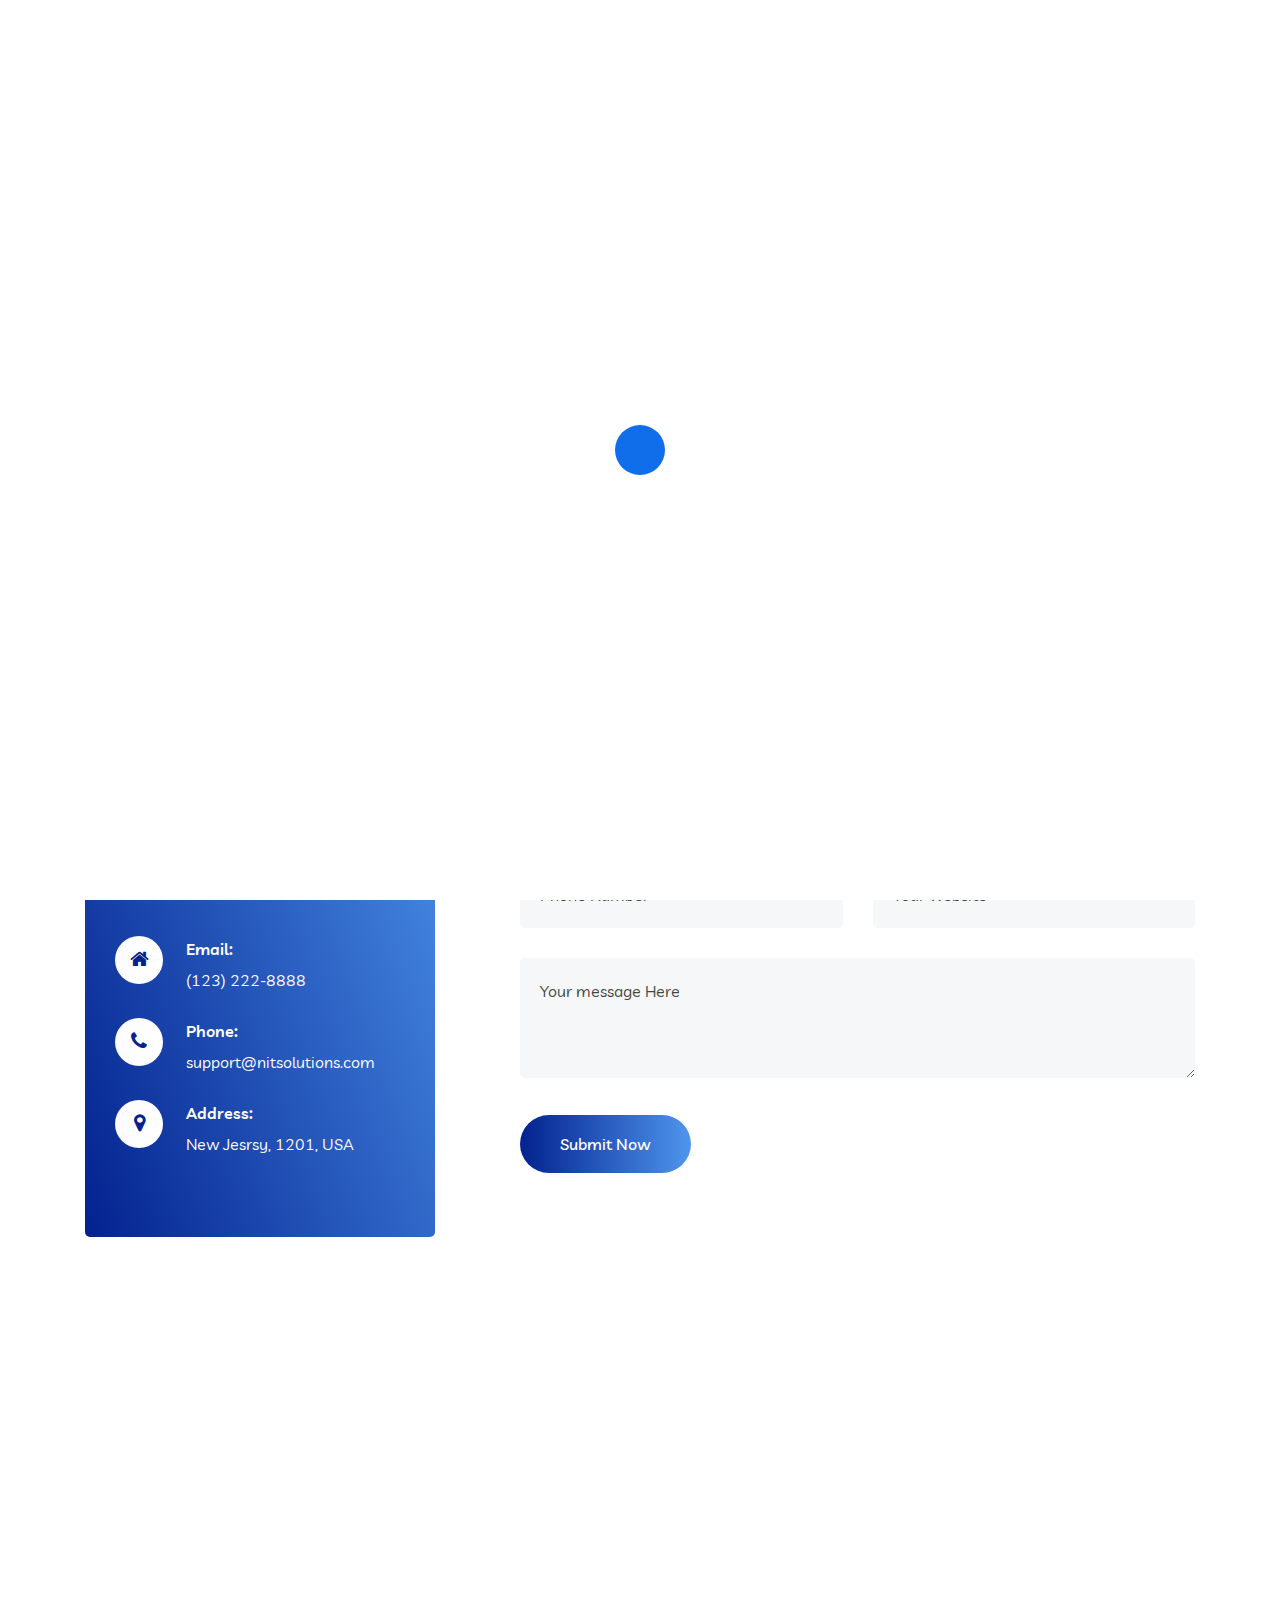
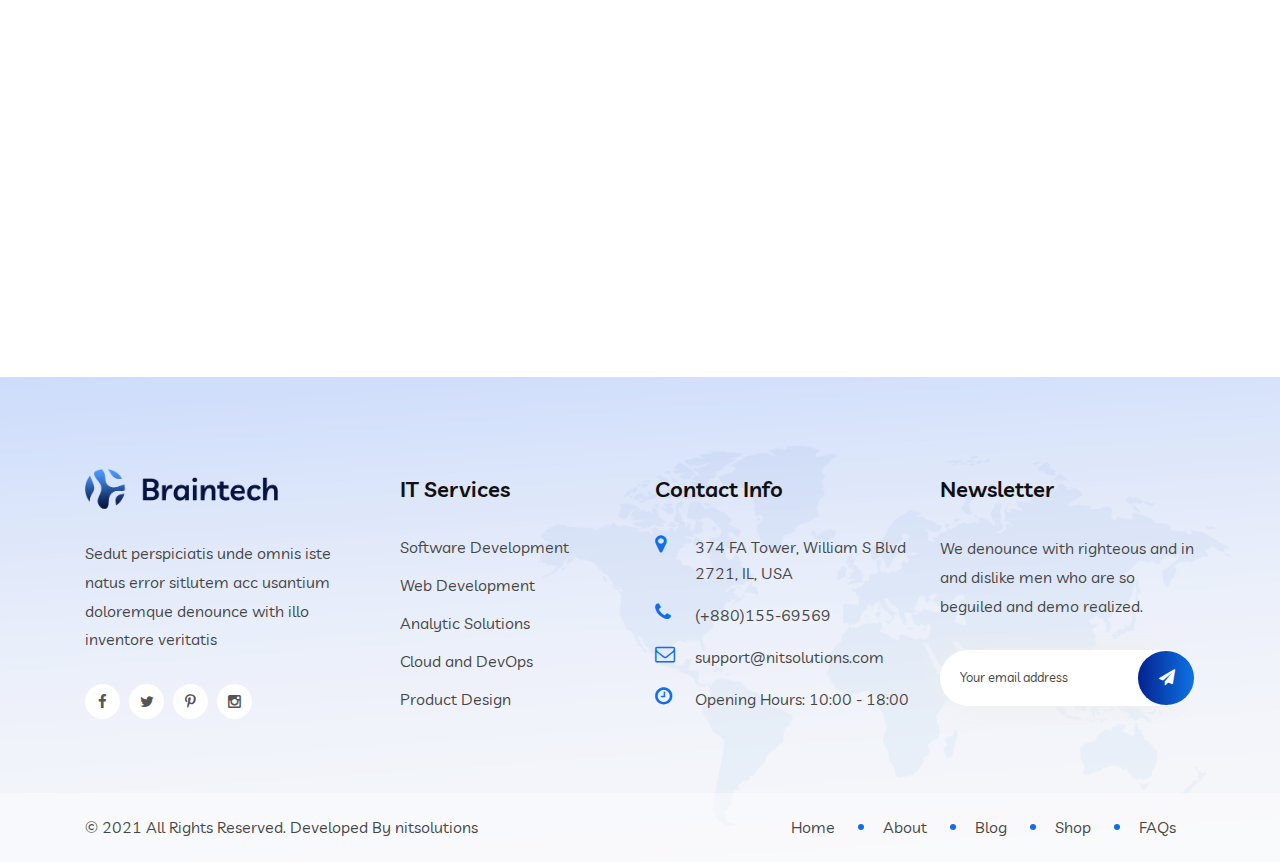
<file: contact.html>
<!DOCTYPE html>
<html lang="zxx">  
    <head>
        <!-- meta tag -->
        <meta charset="utf-8">
        <title>Braintech - IT Solutions and Technology Startup HTML Template</title>
        <meta name="description" content="">
        <!-- responsive tag -->
        <meta http-equiv="x-ua-compatible" content="ie=edge">
        <meta name="viewport" content="width=device-width, initial-scale=1">
        <!-- favicon -->
        <link rel="apple-touch-icon" href="apple-touch-icon.png">
        <link rel="shortcut icon" type="image/x-icon" href="images/fav.png">
        <!-- Bootstrap v4.4.1 css -->
        <link rel="stylesheet" type="text/css" href="css/bootstrap.min.css">
        <!-- font-awesome css -->
        <link rel="stylesheet" type="text/css" href="css/font-awesome.min.css">
        <!-- animate css -->
        <link rel="stylesheet" type="text/css" href="css/animate.css">
        <!-- owl.carousel css -->
        <link rel="stylesheet" type="text/css" href="css/owl.carousel.css">
        <!-- slick css -->
        <link rel="stylesheet" type="text/css" href="css/slick.css">
        <!-- off canvas css -->
        <link rel="stylesheet" type="text/css" href="css/off-canvas.css">
        <!-- magnific popup css -->
        <link rel="stylesheet" type="text/css" href="css/magnific-popup.css">
        <!-- Main Menu css -->
        <link rel="stylesheet" href="css/rsmenu-main.css">
        <!-- spacing css -->
        <link rel="stylesheet" type="text/css" href="css/rs-spacing.css">
        <!-- style css -->
        <link rel="stylesheet" type="text/css" href="css/style.css"> <!-- This stylesheet dynamically changed from style.less -->
        <!-- responsive css -->
        <link rel="stylesheet" type="text/css" href="css/responsive.css">
    </head>
    <body class="defult-home">
        
        <!--Preloader area start here-->
        <div id="loader" class="loader">
            <div class="loader-container"></div>
        </div>
        <!--Preloader area End here--> 
     
		<!-- Main content Start -->
        <div class="main-content">
            
            <!--Full width header Start-->
            <div class="full-width-header">
                <!--Header Start-->
                <header id="rs-header" class="rs-header">
                    <!-- Topbar Area Start -->
                    <div class="topbar-area">
                        <div class="container">
                            <div class="row rs-vertical-middle">
                                <div class="col-lg-2">
                                    <div class="logo-part">
                                        <a href="index.html"><img src="images/logo-dark.png" alt=""></a>
                                    </div>
                                </div>
                                <div class="col-lg-10 text-right">
                                    <ul class="rs-contact-info">
                                        <li class="contact-part">
                                            <i class="fa fa-map-marker"></i>
                                            <span class="contact-info">
                                                <span>Address</span>
                                                05 kandi BR. New York
                                            </span>
                                        </li>
                                        <li class="contact-part">
                                            <i class="fa fa-envelope-o"></i>
                                            <span class="contact-info">
                                                <span>E-mail</span>
                                                <a href="#"> support@nitsolutions.com</a>
                                            </span>
                                        </li>
                                        <li class="contact-part no-border">
                                             <i class="fa fa-phone"></i>
                                            <span class="contact-info">
                                                <span>Phone</span>
                                                 +019988772
                                            </span>
                                        </li>
                                    </ul>
                                </div>
                            </div>
                        </div>
                    </div>
                    <!-- Topbar Area End -->

                    <!-- Menu Start -->
                    <div class="menu-area menu-sticky">
                        <div class="container">
                            <div class="logo-area">
                                <a href="index.html">
                                    <img class="sticky-logo" src="images/logo-dark.png" alt="logo">
                                </a>
                            </div>
                            <div class="rs-menu-area">
                                <div class="main-menu">
                                    <div class="mobile-menu">
                                        <a href="index.html" class="mobile-logo">
                                            <img src="images/logo-light.png" alt="logo">
                                        </a>
                                        <a href="#" class="rs-menu-toggle rs-menu-toggle-close">
                                            <i class="fa fa-bars"></i>
                                        </a>
                                    </div>
                                    <nav class="rs-menu">
                                        <ul class="nav-menu">
                                            <li class="menu-item-has-children current-menu-item">
                                                <a href="index.html">Home</a>
                                                <ul class="sub-menu">
                                                    <li class="menu-item-has-children current-menu-item">
                                                        <a href="#">Multipages</a>
                                                        <ul class="sub-menu">
                                                            <li class="active"><a href="index.html">Main Home</a></li>
                                                            <li><a href="index2.html">Home Two</a></li>
                                                            <li><a href="index3.html">Home Three</a></li>
                                                            <li><a href="index4.html">Home Four</a></li>
                                                            <li><a href="index5.html">Home Five</a></li>
                                                            <li><a href="index6.html">Home Six</a></li>
                                                            <li><a href="index7.html">Home Seven</a></li>
                                                            <li><a href="index8.html">Home Eight</a></li>
                                                            <li><a href="index9.html">Home Nine</a></li>
                                                            <li><a href="index10.html">Home Ten</a></li>
                                                        </ul> 
                                                    </li>
                                                    <li class="menu-item-has-children">
                                                        <a href="#">Onepages</a>
                                                        <ul class="sub-menu">
                                                            <li><a href="onepage1.html">Onepage One</a></li>
                                                            <li><a href="onepage2.html">Onepage Two</a></li>
                                                            <li><a href="onepage3.html">Onepage Three</a></li>
                                                            <li><a href="onepage4.html">Onepage Four</a></li>
                                                            <li><a href="onepage5.html">Onepage Five</a></li>
                                                            <li><a href="onepage6.html">Onepage Six</a></li>
                                                            <li><a href="onepage7.html">Onepage Seven</a></li>
                                                            <li><a href="onepage8.html">Onepage Eight</a></li>
                                                            <li><a href="onepage9.html">Onepage Nine</a></li>
                                                            <li><a href="onepage10.html">Onepage Ten</a></li>
                                                        </ul>  
                                                    </li>
                                                </ul>
                                            </li>
                                            <li>
                                                <a href="about.html">About</a>
                                            </li>
                                            <li class="menu-item-has-children">
                                                <a href="#">Services</a>
                                                <ul class="sub-menu">
                                                    <li><a href="software-development.html">Software Development</a> </li>
                                                    <li><a href="web-development.html">Web Development</a> </li>
                                                    <li><a href="analytic-solutions.html">Analytic Solutions</a> </li>
                                                    <li><a href="cloud-and-devops.html">Cloud and DevOps</a></li>
                                                    <li><a href="project-design.html">Project Design</a> </li>
                                                    <li><a href="data-center.html">Data Center</a> </li>
                                                </ul>
                                            </li>
                                            <li class="menu-item-has-children">
                                                <a href="#">Pages</a>
                                                <ul class="sub-menu">
                                                    <li class="menu-item-has-children">
                                                        <a href="#">Services</a>
                                                        <ul class="sub-menu right">
                                                           <li><a href="services1.html">Services 1</a></li>
                                                           <li><a href="services2.html">Services 2</a></li>
                                                           <li><a href="services3.html">Services 3</a></li>
                                                        </ul>
                                                    </li>
                                                    <li class="menu-item-has-children">
                                                       <a href="our-team.html">Our Team</a>
                                                    </li> 
                                                    <li class="menu-item-has-children">
                                                       <a href="single-team.html">Single Team</a>
                                                    </li>
                                                    <li class="menu-item-has-children">
                                                       <a href="#">Case Studies</a>
                                                        <ul class="sub-menu right">
                                                           <li><a href="case-studies-style1.html">Case Studies Style 1</a></li>
                                                           <li><a href="case-studies-style2.html">Case Studies Style 2</a></li>
                                                           <li><a href="case-studies-style3.html">Case Studies Style 3</a></li>
                                                           <li><a href="case-studies-style4.html">Case Studies Style 4</a></li>
                                                           <li><a href="case-studies-style5.html">Case Studies Style 5</a></li>
                                                           <li><a href="case-studies-style6.html">Case Studies Style 6</a></li>
                                                           <li><a href="case-studies-style7.html">Case Studies Style 7</a></li>
                                                        </ul>
                                                    </li>
                                                    <li class="menu-item-has-children">
                                                        <a href="shop.html">Shop</a>
                                                        <ul class="sub-menu right">
                                                            <li><a href="shop.html">Shop</a></li>
                                                            <li><a href="shop-single.html">Shop Single</a></li>
                                                            <li><a href="cart.html">Cart</a></li>
                                                            <li><a href="checkout.html">Checkout</a></li>
                                                            <li><a href="my-account.html">My Account</a></li>
                                                        </ul>
                                                    </li>
                                                    <li class="menu-item-has-children">
                                                       <a href="pricing.html">Pricing</a>
                                                    </li>
                                                    <li class="menu-item-has-children">
                                                       <a href="faq.html">Faq</a>
                                                    </li>
                                                </ul>
                                            </li>
                                            <li class="menu-item-has-children">
                                               <a href="blog.html">Blog</a>
                                               <ul class="sub-menu">
                                                   <li><a href="blog.html">Blog</a> </li>
                                                   <li><a href="blog-details.html">Blog Details</a></li>
                                               </ul>
                                            </li>
                                            <li>
                                                <a href="contact.html">Contact</a>
                                            </li>
                                        </ul> <!-- //.nav-menu -->
                                    </nav>                                        
                                </div> <!-- //.main-menu -->                                
                            </div>
                            <div class="expand-btn-inner search-icon hidden-sticky hidden-md">
                                <ul>
                                    <li class="sidebarmenu-search">
                                        <a class="hidden-xs rs-search" data-target=".search-modal" data-toggle="modal" href="#">
                                            <i class="fa fa-search"></i>
                                        </a>
                                    </li>
                                </ul>
                                <div class="toolbar-sl-share">
                                    <ul class="social">
                                        <li><a href="#"><i class="fa fa-facebook"></i></a></li>
                                        <li><a href="#"><i class="fa fa-twitter"></i></a></li>
                                        <li><a href="#"><i class="fa fa-pinterest-p"></i></a></li>
                                        <li><a href="#"><i class="fa fa-instagram"></i></a></li>
                                    </ul>
                                </div>
                            </div>
                        </div>
                    </div>
                    <!-- Menu End -->
                </header>
                <!--Header End-->
            </div>
            <!--Full width header End-->
         
            <!-- Breadcrumbs Start -->
            <div class="rs-breadcrumbs img3">
                <div class="breadcrumbs-inner text-center">
                    <h1 class="page-title">Contact</h1>
                    <ul>
                        <li title="Braintech - IT Solutions and Technology Startup HTML Template">
                            <a class="active" href="index.html">Home</a>
                        </li>
                       <li>Contact</li>
                    </ul>
                </div>
            </div>
            <!-- Breadcrumbs End -->

            <!-- Contact Section Start -->
            <div class="rs-contact pt-120 md-pt-80">
                <div class="container">
                    <div class="row">
                        <div class="col-lg-4 md-mb-60">
                           <div class="contact-box">
                                <div class="sec-title mb-45">
                                    <span class="sub-text new-text white-color">Let's Talk</span>
                                    <h2 class="title white-color">Speak With Expert Engineers.</h2>
                                </div>
                               <div class="address-box mb-25">
                                   <div class="address-icon">
                                       <i class="fa fa-home"></i>
                                   </div>
                                   <div class="address-text">
                                        <span class="label">Email:</span>
                                        <a href="tel:123222-8888">(123) 222-8888</a>
                                   </div>
                               </div>
                               <div class="address-box mb-25">
                                   <div class="address-icon">
                                       <i class="fa fa-phone"></i>
                                   </div>
                                   <div class="address-text">
                                       <span class="label">Phone:</span>
                                       <a href="#">support@nitsolutions.com</a>
                                   </div>
                               </div>
                               <div class="address-box">
                                   <div class="address-icon">
                                       <i class="fa fa-map-marker"></i>
                                   </div>
                                   <div class="address-text">
                                       <span class="label">Address:</span>
                                       <div class="desc">New Jesrsy, 1201, USA</div>
                                   </div>
                               </div>
                           </div>
                        </div> 
                        <div class="col-lg-8 pl-70 md-pl-15">
                            <div class="contact-widget">
                               <div class="sec-title2 mb-40">
                                   <span class="sub-text contact mb-15">Get In Touch</span>
                                   <h2 class="title testi-title">Fill The Form Below</h2>

                               </div>
                                <div id="form-messages"></div>
                                <form id="contact-form" method="post" action="mailer.php">
                                    <fieldset>
                                        <div class="row">
                                            <div class="col-lg-6 mb-30 col-md-6 col-sm-6">
                                                <input class="from-control" type="text" id="name" name="name" placeholder="Name" required="">
                                            </div> 
                                            <div class="col-lg-6 mb-30 col-md-6 col-sm-6">
                                                <input class="from-control" type="text" id="email" name="email" placeholder="E-Mail" required="">
                                            </div>   
                                            <div class="col-lg-6 mb-30 col-md-6 col-sm-6">
                                                <input class="from-control" type="text" id="phone" name="phone" placeholder="Phone Number" required="">
                                            </div>   
                                            <div class="col-lg-6 mb-30 col-md-6 col-sm-6">
                                                <input class="from-control" type="text" id="Website" name="subject" placeholder="Your Website" required="">
                                            </div>
                                      
                                            <div class="col-lg-12 mb-30">
                                                <textarea class="from-control" id="message" name="message" placeholder="Your message Here" required=""></textarea>
                                            </div>
                                        </div>
                                        <div class="btn-part">                                            
                                            <div class="form-group mb-0">
                                                <input class="readon learn-more submit" type="submit" value="Submit Now">
                                            </div>
                                        </div> 
                                    </fieldset>
                                </form> 
                            </div>
                        </div>
                    </div>
                </div>
                <div class="map-canvas pt-120 md-pt-80">
                    <iframe src="https://maps.google.com/maps?q=nitsolutions&t=&z=13&ie=UTF8&iwloc=&output=embed"></iframe>
                </div> 
            </div>
            <!-- Contact Section Start -->

        </div> 
        <!-- Main content End -->
     
        <!-- Footer Start -->
        <footer id="rs-footer" class="rs-footer">
            <div class="footer-top">
                <div class="container">
                    <div class="row">
                        <div class="col-lg-3 col-md-12 col-sm-12 footer-widget">
                            <div class="footer-logo mb-30">
                                <a href="index.html"><img src="images/logo-dark.png" alt=""></a>
                            </div>
                              <div class="textwidget pb-30"><p>Sedut perspiciatis unde omnis iste natus error sitlutem acc usantium doloremque denounce with illo inventore veritatis</p>
                              </div>
                              <ul class="footer-social md-mb-30">  
                                  <li> 
                                      <a href="#" target="_blank"><span><i class="fa fa-facebook"></i></span></a> 
                                  </li>
                                  <li> 
                                      <a href="# " target="_blank"><span><i class="fa fa-twitter"></i></span></a> 
                                  </li>

                                  <li> 
                                      <a href="# " target="_blank"><span><i class="fa fa-pinterest-p"></i></span></a> 
                                  </li>
                                  <li> 
                                      <a href="# " target="_blank"><span><i class="fa fa-instagram"></i></span></a> 
                                  </li>
                                                                           
                              </ul>
                        </div>
                        <div class="col-lg-3 col-md-12 col-sm-12 pl-45 md-pl-15 md-mb-30">
                            <h3 class="widget-title">IT Services</h3>
                            <ul class="site-map">
                                <li><a href="software-development.html">Software Development</a></li>
                                <li><a href="web-development.html">Web Development</a></li>
                                <li><a href="analytic-solutions.html">Analytic Solutions</a></li>
                                <li><a href="cloud-and-devops.html">Cloud and DevOps</a></li>
                                <li><a href="product-design.html">Product Design</a></li>
                            </ul>
                        </div>
                        <div class="col-lg-3 col-md-12 col-sm-12 md-mb-30">
                            <h3 class="widget-title">Contact Info</h3>
                            <ul class="address-widget">
                                <li>
                                    <i class="fa fa-map-marker"></i>
                                    <div class="desc">374 FA Tower, William S Blvd 2721, IL, USA</div>
                                </li>
                                <li>
                                    <i class="fa fa-phone"></i>
                                    <div class="desc">
                                       <a href="tel:(+880)155-69569">(+880)155-69569</a>
                                    </div>
                                </li>
                                <li>
                                    <i class="fa fa-envelope-o"></i>
                                    <div class="desc">
                                        <a href="mailto:support@nitsolutions.com">support@nitsolutions.com</a>
                                    </div>
                                </li>
                                <li>
                                    <i class="fa fa-clock-o"></i>
                                    <div class="desc">
                                        Opening Hours: 10:00 - 18:00   
                                    </div>
                                </li>
                            </ul>
                        </div>
                        <div class="col-lg-3 col-md-12 col-sm-12">
                            <h3 class="widget-title">Newsletter</h3>
                            <p class="widget-desc">We denounce with righteous and in and dislike men who are so beguiled and demo realized.</p>
                            <p>
                                <input type="email" name="EMAIL" placeholder="Your email address" required="">
                                <em class="paper-plane"><input type="submit" value="Sign up"></em>
                                <i class="fa fa-send"></i>
                            </p>
                        </div>
                    </div>
                </div>
            </div>
            <div class="footer-bottom">
                <div class="container">                    
                    <div class="row y-middle">
                        <div class="col-lg-6 text-right md-mb-10 order-last">
                            <ul class="copy-right-menu">
                                <li><a href="index.html">Home</a></li>
                                <li><a href="about.html">About</a></li>
                                <li><a href="blog.html">Blog</a></li>
                                <li><a href="shop.html">Shop</a></li>
                                <li><a href="faq.html">FAQs</a></li>
                            </ul>
                        </div>
                        <div class="col-lg-6">
                            <div class="copyright">
                                <p>&copy; 2021 All Rights Reserved. Developed By <a href="http://nitsolutions.com/">nitsolutions</a></p>
                            </div>
                        </div>
                    </div>
                </div>
            </div>
        </footer>
        <!-- Footer End -->

        <!-- start scrollUp  -->
        <div id="scrollUp" class="orange-color">
            <i class="fa fa-angle-up"></i>
        </div>
        <!-- End scrollUp  -->

        <!-- Search Modal Start -->
        <div aria-hidden="true" class="modal fade search-modal" role="dialog" tabindex="-1">
            <button type="button" class="close" data-dismiss="modal" aria-label="Close">
              <span class="flaticon-cross"></span>
            </button>
            <div class="modal-dialog modal-dialog-centered">
                <div class="modal-content">
                    <div class="search-block clearfix">
                        <form>
                            <div class="form-group">
                                <input class="form-control" placeholder="Search Here..." type="text">
                            </div>
                        </form>
                    </div>
                </div>
            </div>
        </div>
        <!-- Search Modal End -->

         <!-- modernizr js -->
        <script src="js/modernizr-2.8.3.min.js"></script>
        <!-- jquery latest version -->
        <script src="js/jquery.min.js"></script>
        <!-- Bootstrap v4.4.1 js -->
        <script src="js/bootstrap.min.js"></script>
        <!-- Menu js -->
        <script src="js/rsmenu-main.js"></script> 
        <!-- op nav js -->
        <script src="js/jquery.nav.js"></script>
        <!-- owl.carousel js -->
        <script src="js/owl.carousel.min.js"></script>
        <!-- wow js -->
        <script src="js/wow.min.js"></script>
        <!-- Skill bar js -->
        <script src="js/skill.bars.jquery.js"></script>
        <script src="js/jquery.counterup.min.js"></script> 
         <!-- counter top js -->
        <script src="js/waypoints.min.js"></script>
        <!-- swiper js -->
        <script src="js/swiper.min.js"></script>   
        <!-- particles js -->
        <script src="js/particles.min.js"></script>  
        <!-- magnific popup js -->
        <script src="js/jquery.magnific-popup.min.js"></script>      
        <!-- plugins js -->
        <script src="js/plugins.js"></script>
        <!-- pointer js -->
        <script src="js/pointer.js"></script>
        <!-- contact form js -->
        <script src="js/contact.form.js"></script>
        <!-- main js -->
        <script src="js/main.js"></script>
    </body>
</html>
</file>
<file: css/off-canvas.css>
@charset "utf-8";

/**
*
* -----------------------------------------------------------------------------
*
* Template : Cretic - Creative Agency & Portfolio HTML Template
* Author : rs-theme
* Author URI : http://www.rstheme.com/
*
* -----------------------------------------------------------------------------
*
**/


.rs-offcanvas-link {

}

a.nav-expander {
    background: transparent;
    color: #FFFFFF;
    display: block;
    font-size: 16px;
    font-weight: 400;
    height: auto;
    margin-right: 0;
    padding: 0;
    right: 0;
    text-decoration: none;
    text-transform: uppercase;
    top: 0;
    transition: right 0.3s ease-in-out 0s;
    width: auto;
    z-index: 12;
    transition: right 0.3s ease-in-out 0s;
    -webkit-transition: right 0.3s ease-in-out 0s;
    -moz-transition: right 0.3s ease-in-out 0s;
    -o-transition: right 0.3s ease-in-out 0s;
 
}
 
a.nav-expander:hover {
  cursor: pointer;
}

nav.right_menu_togle {
  background: rgba(0,0,0,0.9);
  display: block;
  height: 100%;
  overflow: auto;
  position: fixed;
  right: -520px;
  font-size: 15px;
  top: 0;
  width: 100%;
  max-width: 520px;
  z-index: 2000;
  transition: right 0.3s ease-in-out 0s;
  -webkit-transition: right 0.3s ease-in-out 0s;
  -moz-transition: right 0.3s ease-in-out 0s;
  -o-transition: right 0.3s ease-in-out 0s;
}
.nav-expanded nav {
  right: 0;
}

body.nav-expanded {
  margin-left: 0em;
  transition: right 0.4s ease-in-out 0s;
  -webkit-transition: right 0.4s ease-in-out 0s;
  -moz-transition: right 0.4s ease-in-out 0s;
  -o-transition: right 0.4s ease-in-out 0s;
}
.right_menu_togle .close-btn{
  overflow: hidden;
  padding: 35px 10px 20px;
}
.right_menu_togle .canvas-logo{
    padding-left: 24px;
    padding-bottom: 20px;
}
.right_menu_togle .search-wrap{
    padding: 20px 24px 0;
    position: relative;
}
.right_menu_togle .search-wrap label{
    display: block;
    font-size: 20px;
    color: #fff;
    position: relative;
}
.right_menu_togle .search-wrap input,
.right_menu_togle .search-wrap button{
    border: none;
    outline: none;
}
.right_menu_togle .search-wrap input{
    width: 100%;
    border-radius: 30px;
    background: #fff;
    padding: 7px 25px;
    margin-top: 6px;
}
.right_menu_togle .search-wrap button{
    position: absolute;
    right: 40px;
    background: transparent;
    cursor: pointer;
    bottom: 7px;
    font-size: 18px;
}

.sidebarnav_menu.main-menu li.menu-item-has-children:before{
  position: absolute;
    content: "\f078";
    font-family: FontAwesome;
    color: #ffffff;
    width: 32px;
    height: 32px;
    line-height: 30px;
    background: rgba(255,255,255,0.2);
    border: 1px solid rgba(255,255,255,0.3);
    right: 8px;
    top: 5px;
    cursor: pointer;
    z-index: 999;
    text-align: center;
    font-size: 15px;
  transition: 0.4s;
  -webkit-transition: 0.4s;
  -ms-transition: 0.4s;
}
.sidebarnav_menu.main-menu li.menu-item-has-children.open:before{
    content: "\f077";
  transition: 0.4s;
  -webkit-transition: 0.4s;
  -ms-transition: 0.4s;
}
.sidebarnav_menu.main-menu li.menu-item-has-children ul{
  display: none;
}
.sidebarnav_menu.main-menu li.menu-item-has-children ul li a{
    display: block;
    padding: 8px 45px;
    font-size: 14px;
}

.sidebarnav_menu.main-menu li ul li:hover a,
.sidebarnav_menu.main-menu li ul li.active a{
  background: rgba(0,0,0,0.15) !important;
}
.sidebarnav_menu.main-menu li {
  border-bottom: 1px solid rgba(255,255,255,0.15);
  font-size: 16px;
  position: relative;
  display: block;
}
.sidebarnav_menu.main-menu .list-unstyled li:last-child {
  border-bottom: 0;
}
.sidebarnav_menu.main-menu .list-unstyled {
  border-top: 1px solid rgba(255,255,255,0.15);
}
.sidebarnav_menu.main-menu .list-unstyled li {
  border: 0;
}
.sidebarnav_menu.main-menu li a {
  color: #fff;
  text-decoration: none;
  padding: 8px 24px;
  display: block;
  transition: 0.4s;
  -webkit-transition: 0.4s;
  -ms-transition: 0.4s;
}
.sidebarnav_menu.main-menu li ul li a {
  padding: 8px 0 8px 40px; 
}
.sidebarnav_menu.main-menu li a:hover {
  color: #FFFFFF;
  text-decoration: none;
}
 
.sidebarnav_menu.main-menu a .caret {
  width: 0;
  height: 0;
  display: inline-block;
  vertical-align: top;
  border-top: 4px solid #4f5963;
  border-right: 4px solid transparent;
  border-left: 4px solid transparent;
  content: "";
    margin-top: 8px;
}
 
.sidebarnav_menu.main-menu a:hover .caret {
  border-top-color: #4f5963;
}
 
.sidebarnav_menu.main-menu li.open > a > .caret {
  border-top: none;
  border-bottom: 4px solid #4f5963;
  border-right: 4px solid transparent;
  border-left: 4px solid transparent;
}
 
.sidebarnav_menu.main-menu li.open > a:hover > .caret {
  border-bottom-color: #4f5963;
}
 
.icon:before {
  font-family: 'FontAwesome';
  font-style: normal;
  font-variant: normal;
  font-weight: normal;
  line-height: 1;
  text-transform: none;
  content: '\f105';
}
 
.sidebarnav_menu.main-menu li > a > span.icon {
  float: right;
  margin: 0.1em 1.7em -0.1em 0;
  opacity: 0;
  -webkit-transition: all 0.2s ease-in-out;
  -moz-transition: all 0.2s ease-in-out;
  -o-transition: all 0.2s ease-in-out;
  transition: all 0.2s ease-in-out;
 
}
 
.sidebarnav_menu.main-menu li > a:hover > span.icon {
  float: right;
  margin: 0.1em 0.8em -0.1em 0;
  opacity: 1;
}

.sidebar_nav.navbar {
    position: absolute;
    min-height: auto;
    margin-bottom: 0;
    border: 0;
}
.rs-menu.rs-menu-close,
.sidebar_nav.navbar-inverse{
  background: transparent;
}
</file>
<file: css/rsmenu-main.css>
/*
Author: RS Theme
Author URI: http://rstheme.com
Description: RS Menu is a fully responsive, easy-to-use, highly customized and creative Mega Menu
Version: 1.0.0
*/
/*-----------------------------------------------------------------------------------*/
/*	GLOBAL CSS THAT ARE APPLIED FOR ALL SCREEN SIZES
/*-----------------------------------------------------------------------------------*/

/*Topbar Part*/

.rs-topbar-part {
  background: transparent;
  padding: 15px 0;
}
.rs-topbar-part .rs-contact-info {
  display: flex;
}
.rs-topbar-part .rs-contact-info .contact-part {
  display: inline-block;
  margin-right: 25px;
}
.rs-topbar-part .rs-contact-info .contact-part i {
  margin-right: 10px;
}
.rs-topbar-part .rs-contact-info .contact-part i:before {
  font-size: 15px;
  color: #ffffff;
}
.rs-topbar-part .rs-contact-info .contact-part a {
  font-size: 14px;
  line-height: 40px;
  font-weight: 400;
  color: #ffffff;
}
.rs-topbar-part .rs-contact-info .contact-part .address {
  font-size: 14px;
  line-height: 40px;
  font-weight: 400;
  color: #ffffff;
}
.rs-topbar-part .rs-contact-info .contact-part:last-child {
  margin: 0;
}
.rs-topbar-part .topbar-sl-share .icon-part {
  color: #0b2ba7;
}
.rs-topbar-part .topbar-sl-share .icon-part li {
  display: inline-block;
  margin-right: 15px;
  font-size: 14px;
  line-height: 20px;
  font-weight: 400;
  color: #ffffff;
}
.rs-topbar-part .topbar-sl-share .icon-part li a i {
  font-size: 14px;
  line-height: 40px;
  font-weight: 400;
  color: #ffffff;
}
.rs-topbar-part .topbar-sl-share .icon-part li:last-child {
  margin: 0;
}


.main-menu {
    position: relative;
}

.main-menu::after {
    display: block;
    clear: both;
    content: "";
}
.rs-menu {
   float: left;
   clear: both;
   width: 100%;
   font-size: 0;
}

.rs-menu ul,
.rs-menu li,
.rs-menu p,
.rs-menu a,
.rs-menu div,
.rs-menu i {
   border: 0;
   margin: 0;
   padding: 0;
}

.rs-menu li {
   display: block;
   position: relative;
}

.rs-menu a {
   display: block;
   padding: 16px;
}

.rs-menu .row {
    float: left;
    width: 100%;
    position: relative;
}


.rs-header .menu-area .logo-area {
    position: relative;
}
.rs-header .menu-area .logo-area img{
    max-width: 100%;
    max-height: 25px;
    transition: 0.4s;
    -webkit-transition: 0.4s;
}
.rs-header .menu-area .main-menu .rs-menu ul.nav-menu li {
  display: inline-block;
  margin-right: 45px;
  padding: 0;
}
.rs-header .menu-area .main-menu .rs-menu ul.nav-menu li a {
  transition: all 0.3s ease 0s;
  text-transform: capitalize;
  color: #fff;
}
.rs-header .menu-area .main-menu .rs-menu ul.nav-menu li a:hover {
  color: #ffa000;
}
.rs-header .menu-area .main-menu .rs-menu ul.nav-menu li:last-child {
  margin-right: 0!important;
}
.rs-header .menu-area .main-menu .rs-menu ul.nav-menu li:last-child i {
  margin: 0;
}
.rs-header .menu-area .main-menu .rs-menu ul li a:hover,
.rs-header .menu-area .main-menu .rs-menu ul li.active a,
.rs-header .menu-area .main-menu .rs-menu ul li.current-menu-item > a {
  color: #ffa000;
}


/*-----------------------------------------------------------------------------------*/
/*	SUB-MENUS SETTINGS 
/*-----------------------------------------------------------------------------------*/
/* Hide sub-menus */
.rs-menu ul ul {
	position: absolute;
	top: 100%;
	width: 100%;
	background-color: #111111; 
}
.rs-menu ul ul.visible, .rs-menu ul .rs-mega-menu ul.visible ul.sub-menu {	
	display:block;
   z-index: 110;
}

/* Adjust position of mega-menu */
.rs-menu li:hover > ul.mega-menu > li > ul {
    position:relative;
}

.rs-header .menu-area .main-menu .rs-menu ul.sub-menu {
  background-color: #ffffff;
  margin: 0;
  padding: 15px 0;
  -webkit-box-shadow: 0 0 20px rgba(0,0,0,.15);
  -moz-box-shadow: 0 0 20px rgba(0,0,0,.15);
  -ms-box-shadow:  0 0 20px rgba(0,0,0,.15);
  -o-box-shadow:  0 0 20px rgba(0,0,0,.15);
  box-shadow:  0 0 20px rgba(0,0,0,.15);
  z-index: 99;
}
.rs-header .menu-area .main-menu .rs-menu ul.sub-menu li {
  margin: 0;
  border: none;
}
.rs-header .menu-area .main-menu .rs-menu ul.sub-menu li a {
  padding: 10px 30px;
  height: unset;
  text-transform: capitalize;
  line-height: unset;
  color: #0a0a0a;
  font-weight: 400;
}
.rs-header .menu-area .main-menu .rs-menu ul.sub-menu li a:hover {
  color: #ffa000;
}
.rs-header .menu-area .main-menu .rs-menu ul.sub-menu li.active a {
  color: #ffa000;
}



/*-----------------------------------------------------------------------------------*/
/*  APPEARANCE SETTINGS 
/*-----------------------------------------------------------------------------------*/
.rs-menu a {
    color:#bbb;
	
	/* Remove the blue Webkit background when element is tapped */
	-webkit-tap-highlight-color:rgba(0,0,0,0);
}

/* Modifies position of icons on the menu */
.rs-menu li i {
	margin-right:10px;
	font-size:16px;
	/* Make the font smoother for Chrome */
	transform:translate3d(0, 0, 0);    
}

/* Put down arrows */
.nav-menu .rs-mega-menu > a span:after, .nav-menu > .menu-item-has-children > a span:after {
    content:"\f107";
    font-family:FontAwesome;
    float:right;
    margin:2px 0 0 5px;
}

.mega-menu h1, .mega-menu h2, .mega-menu h3 {
	margin-bottom:24px;
}

/*-----------------------------------------------------------------------------------*/
/*  Typography
/*-----------------------------------------------------------------------------------*/
.rs-menu li {
    font-size:14px;
}

.rs-menu .sub-menu li a {
	padding: 10px 14px;
}

/* Sub-menus - font size and text alignment*/
.rs-menu ul ul a {   
    font-size: 15px;	
    text-align: left;
}


/*-----------------------------------------------------------------------------------*/
/*  MEGA MENU
/*-----------------------------------------------------------------------------------*/
.rs-header .menu-area .main-menu .rs-menu .nav-menu .mega-menu {
	position: absolute;
	right: 0;  
	background-color: #ffffff;
	min-width: 1240px;
}


.rs-header .menu-area .main-menu .rs-menu .nav-menu .mega-menu .mega-menu-container {
	float:left;
	width:100%;
	position:relative;
    padding: 0;
    margin: 0;
}

.rs-header .menu-area .main-menu .rs-menu .nav-menu .mega-menu .sub-menu {
    display:block;
    position:relative;
	width:auto;
    padding:0;
    min-height:initial;
    box-shadow:none;   
}
.rs-header .menu-area .main-menu .rs-menu .nav-menu .mega-menu .sub-menu li, 
.rs-header .menu-area .main-menu .rs-menu .nav-menu .mega-menu .sub-menu a {
    width:100%;
}
.rs-header .menu-area .main-menu .rs-menu .nav-menu .mega-menu .single-megamenu {
  width: 33%;
  float: left;
}
.rs-header .menu-area .main-menu .rs-menu .nav-menu .mega-menu .single-megamenu .sub-menu {
	box-shadow: none;
	text-align: left;
}
.rs-header .menu-area .main-menu .rs-menu .nav-menu .mega-menu .single-megamenu .sub-menu .menu-title {
  font-size: 20px;
  font-weight: 700;
  padding: 10px 30px;
  color: #0a0a0a;
}
.rs-header .menu-area .main-menu .rs-menu .nav-menu .mega-menu .single-megamenu:hover .sub-menu .menu-title {
  color: #043d72;
}



/*-----------------------------------------------------------------------------------*/
/*  Off Canvas Part CSS
/*-----------------------------------------------------------------------------------*/
/*Nav Expandar Part*/

.expand-btn {
  float: right;
  position: relative;
  z-index: 1;
  transition: all 0.3s ease 0s;
  top: 50%;
  transform: translateY(-50%)
}
.expand-btn span {
  display: inline-block;
  margin-right: 20px;
}
.expand-btn span a {
  padding: 0;
}
.expand-btn span a i:before {
  font-size: 15px;
  margin: 0;
}
.expand-btn span a.nav-expander i {
  font-weight: 700;
}
.expand-btn span a.nav-expander i:before {
  font-size: 21px;
  margin-left: 20px;
}
.expand-btn span:last-child {
  margin: 0;
}
.expand-btn .header-btn {
  padding: 10px 40px;
  background: #ffa000;
  color: #fff;
  display: inline-block;
  border-radius: 5px;
  font-weight: 600;
  font-family: 'Nunito', sans-serif;
}
.expand-btn .header-btn:hover {
  background: #fff;
  color: #333333;
}

.expand-btn .offcanvas-icon li span {
  background: #fff;
  height: 2px;
  width: 20px;
  display: block !important;
  margin: 0 0 4px 0 !important;
  border-radius: 30px;
  transition: all 0.3s ease 0s;
  cursor: pointer;
  list-style: none;
}
.expand-btn .offcanvas-icon li span:last-child {
  margin: 0 !important;
}
.expand-btn .offcanvas-icon:hover li span:nth-child(1) {
  width: 10px;
}
.expand-btn .offcanvas-icon:hover li span:nth-child(2) {
  width: 15px;
  transform: rotate(180deg);
}


/*Off Canvas Menu*/
.nav-expanded {
	position: relative;
}
.nav-expanded nav {
    right: 0 !important;
}
.off-wrap {	
	position: absolute;
	width: 100%;
	background: #000;
	height: 100%;
	top: 0;
	bottom: 0;
	opacity: 0;
	z-index: -1;
	transition: all 0.5s ease 0s;
}
.nav-expanded .off-wrap {
	opacity: 0.5;
	z-index: 99;
}

/*-----------------------------------------------------------------------------------*/
/*  TRANSITIONS AND EFECTS
/*-----------------------------------------------------------------------------------*/
.nav-menu ul {
    -webkit-transition:all .3s ease-in-out;
    -moz-transition:all .3s ease-in-out;
    -ms-transition:all .3s ease-in-out;
    -o-transition:all .3s ease-in-out;
    transition:all .3s ease-in-out;
}



/*-----------------------------------------------------------------------------------*/
/*  MEDIA QUERIES
/*-----------------------------------------------------------------------------------*/
@media screen and (min-width: 992px) {
	
	/*RESPONSE MENU*/
	.rs-menu {
	    height: auto !important;
	}
	.rs-menu li {
    	display:inline-block;
	}
	
	.nav-menu .rs-mega-menu {
    	position: static;
	}
	
	.rs-menu ul ul.visible {
		visibility: hidden;
    	opacity:0;
	}
	
	/* Remove arrows if not in mobile */
	.nav-menu .menu-item-has-children > span, 
	.nav-menu .rs-mega-menu > span {
		display:none;
	}
	
	/* Remove Menu Toggle if not in mobile */	
	.rs-menu-toggle {
		display:none;
	}
	
	/* Remove Menu Close if not in mobile */
	.nav-menu div.sub-menu-close {
		display:none;
	}
	
	
	/* Show sub-menus in hover */
	.rs-menu li:active > ul, 
	.rs-menu li:focus > ul, 
	.rs-menu li:hover > ul, 
	.rs-menu li:hover > ul.mega-menu > li > ul, 
	.rs-menu li:hover ul.mega-menu .sub-menu {		
		display:block;
		z-index: 17;	
	}

	/* Adjust position the sub-menus in the left */
	.rs-menu ul ul li > ul {
		left: 100%;
	}
	
	/* Adjust position the sub-menus on the top */
	.rs-menu ul ul ul {
		top: 0;
	}	
	
	.rs-menu ul ul {
		width:auto;
	}
	
	/* Sub-menus - width */
	.rs-menu ul ul a {
		width: 260px;	/* <- Modify for width change */
	}
	
    .nav-menu .mega-menu li div.mega-menu-innner .single-magemenu {
        width: 25%;
        float: left;
        padding: 0 12px;
    }

    .rs-header .menu-area.menu-sticky {
        transition: all 0.3s ease 0s;
    }
    .rs-header .menu-area.menu-sticky.sticky {
		background: #fff;
		position: fixed;
		z-index: 999;
		margin: 0 auto;
		border: none;
		padding: 0;
		top: 0;
		left: 0;
		right: 0;
		width: 100%;
		-webkit-box-shadow: 0 0 5px 0 rgba(0, 0, 0, 0.2);
		box-shadow: 0 0 5px 0 rgba(0, 0, 0, 0.2);
		-webkit-animation-duration: .5s;
		animation-duration: .5s;
		-webkit-animation-name: sticky-animation;
		animation-name: sticky-animation;
		-webkit-animation-timing-function: ease-out;
		animation-timing-function: ease-out;
		-webkit-animation-fill-mode: both;
		animation-fill-mode: both;
    }
    .rs-header .menu-area.sticky .main-menu .rs-menu ul li > a {
      color: #161616;
    }
    .rs-header .menu-area.sticky .main-menu .rs-menu ul li.current-menu-item > a {
      color: #ffa000;
    }
    .rs-header .menu-area.sticky .expand-btn .header-btn:hover {
      background: #161616;
      color: #fff;
    }

	/* Menu Transition*/
	.rs-menu ul ul {
		opacity: 0;
		visibility: hidden;	
		transform: translateY(-10px);
		transform: scaleY(0);
		transform-origin: 0 0 0;
	}

	.rs-menu li:active > ul, .rs-menu li:focus > ul, .rs-menu li:hover > ul, .rs-menu li:hover > ul.mega-menu > li > ul {    
		 opacity: 1;
		 visibility:visible;		
		 transform: translateY(0px);
		 transform: scaleY(1);
	}

	ul.mega-menu .sub-menu {
		transform: unset;
	}

	.rs-menu li:hover ul.mega-menu .sub-menu {
		transform: unset;
		opacity: 1;
		visibility: visible;
		transform: scaleY(1);
	}
		
}

@media only screen and (max-width: 991px) {
	
	.rs-header .menu-area .logo-area {
	    position: absolute;
	    z-index: 1;
	}
	.rs-header .expand-btn {
		display: none;
	}

    .rs-menu {
        position: absolute;
        z-index: 999;
    }
    .rs-menu .row [class*="col-"] {
        float: left!important;
        width: 100%!important;
        margin-left: 0!important;
        margin-right: 0!important;
    }
   	
	.nav-menu > li > a {
		border-bottom:1px solid #131313;
		text-align: left;
	}	
	.nav-menu > li:last-child a {
    	border-bottom:none;
	}

	.rs-menu ul ul {
	    display: none;
	}

	/*Options Menu Closed*/
	.nav-menu div.sub-menu-close {
		float:left;
		width:100%;
		cursor:pointer;
		background:#f6f3ed;		
		color:#000;
		font-size:14px;
		text-align:center;	
		height: 50px;
		line-height: 50px;
	}
	.nav-menu div.sub-menu-close i {		
		font-size:16px;
		margin-right: 5px;
	}

	.rs-header .menu-area .main-menu .rs-menu ul.nav-menu {
		background: #fff;
	}
	.rs-header .menu-area .main-menu .rs-menu ul.nav-menu li {
		display: block !important;
		margin-right: 0 !important;
	}

	.rs-header .menu-area .main-menu .rs-menu ul.nav-menu li a {
		height: 50px !important;
		line-height: 50px !important;
		padding: 0 0 0 20px !important;
	}

	.rs-header .menu-area .main-menu .rs-menu ul.sub-menu {
		padding: 15px 0 0 !important;
	}
	.rs-header .menu-area .main-menu .rs-menu ul.sub-menu li a {
		height: 50px !important;
		line-height: 50px !important;
		padding: 0 0 0 20px !important;
	}
	.rs-menu .rs-mega-menu .sub-menu div.sub-menu-close {
	    display: none;
	}

	.rs-header .menu-area .main-menu .rs-menu .nav-menu .mega-menu {
	    min-width: unset;
	    width: 100%;
	}
	.rs-header .menu-area .main-menu .rs-menu .nav-menu .mega-menu ul.sub-menu {
		padding: 0;
	}
	.rs-header .menu-area .main-menu .rs-menu .nav-menu .mega-menu .mega-menu-container .single-megamenu {
		width: 100% !important;
        padding: 0 !important;
	}
	.rs-header .menu-area .main-menu .rs-menu .nav-menu .mega-menu .single-megamenu ul.sub-menu {
		box-shadow: none;
	}
	.rs-header .menu-area .main-menu .rs-menu .nav-menu .mega-menu .mega-menu-container .single-megamenu .sub-menu .menu-title {
		padding: 10px 15px;
	}

	.nav-menu > .menu-item-has-children > span.rs-menu-parent {		
		display: block;
		position: absolute;
		right: 0;
		top: 0;
		height: 49px;
		line-height: 49px;
		width: 45px;
		text-align: center;
		cursor:pointer;
		background: #ddd;
		z-index: 9;
		
		/* Remove the blue Webkit background when element is tapped */
		-webkit-tap-highlight-color:rgba(0,0,0,0);    
	}	
	.nav-menu > .menu-item-has-children .sub-menu .menu-item-has-children span.rs-menu-parent {		
		display: block;
		position: absolute;
		background: #ddd;
		right: 0;
		top: 0;
		height: 50px;
		line-height: 50px;
		width: 45px;
		text-align: center;
		cursor: pointer;
		border-left:none;	
		z-index: 9;	
		/* Remove the blue Webkit background when element is tapped */
		-webkit-tap-highlight-color:rgba(0,0,0,0);    
	}
	.nav-menu span.rs-menu-parent i { 
		margin:0;
	}

	.rs-menu-close {
    	height: 0;		
    	overflow: hidden!important;
	}
	
	/*Menu Toggle Appearance*/
	.rs-menu-toggle {
		display: block;
		text-align: right;
		position: relative;
		height: auto;
		line-height: auto;
		cursor:pointer;		
		color: #333;
		font-size: 22px;
		text-transform: uppercase;	
		-webkit-tap-highlight-color:rgba(0,0,0,0);
	}	
	
}

@media only screen and (max-width: 1080px) {	
	.nav-menu > li > a i {
		display:none;
	}
}
</file>
<file: css/rs-spacing.css>
/**
*
* -----------------------------------------------------------------------------
*
* Author : rs-theme
* Author URL : http://www.rstheme.com/
* Version: 1.4;
*
* -----------------------------------------------------------------------------
*
**/

.padding-0{padding:0}.margin-0{margin:0}.pt-0{padding-top:0}.pt-1{padding-top:1px}.pt-2{padding-top:2px}.pt-3{padding-top:3px}.pt-4{padding-top:4px}.pt-5{padding-top:5px}.pt-6{padding-top:6px}.pt-7{padding-top:7px}.pt-8{padding-top:8px}.pt-9{padding-top:9px}.pt-10{padding-top:10px}.pt-11{padding-top:11px}.pt-12{padding-top:12px}.pt-13{padding-top:13px}.pt-14{padding-top:14px}.pt-15{padding-top:15px}.pt-16{padding-top:16px}.pt-17{padding-top:17px}.pt-18{padding-top:18px}.pt-19{padding-top:19px}.pt-20{padding-top:20px}.pt-21{padding-top:21px}.pt-22{padding-top:22px}.pt-23{padding-top:23px}.pt-24{padding-top:24px}.pt-25{padding-top:25px}.pt-26{padding-top:26px}.pt-27{padding-top:27px}.pt-28{padding-top:28px}.pt-29{padding-top:29px}.pt-30{padding-top:30px}.pt-31{padding-top:31px}.pt-32{padding-top:32px}.pt-33{padding-top:33px}.pt-34{padding-top:34px}.pt-35{padding-top:35px}.pt-36{padding-top:36px}.pt-37{padding-top:37px}.pt-38{padding-top:38px}.pt-39{padding-top:39px}.pt-40{padding-top:40px}.pt-41{padding-top:41px}.pt-42{padding-top:42px}.pt-43{padding-top:43px}.pt-44{padding-top:44px}.pt-45{padding-top:45px}.pt-46{padding-top:46px}.pt-47{padding-top:47px}.pt-48{padding-top:48px}.pt-49{padding-top:49px}.pt-50{padding-top:50px}.pt-51{padding-top:51px}.pt-52{padding-top:52px}.pt-53{padding-top:53px}.pt-54{padding-top:54px}.pt-55{padding-top:55px}.pt-56{padding-top:56px}.pt-57{padding-top:57px}.pt-58{padding-top:58px}.pt-59{padding-top:59px}.pt-60{padding-top:60px}.pt-61{padding-top:61px}.pt-62{padding-top:62px}.pt-63{padding-top:63px}.pt-64{padding-top:64px}.pt-65{padding-top:65px}.pt-66{padding-top:66px}.pt-67{padding-top:67px}.pt-68{padding-top:68px}.pt-69{padding-top:69px}.pt-70{padding-top:70px}.pt-71{padding-top:71px}.pt-72{padding-top:72px}.pt-73{padding-top:73px}.pt-74{padding-top:74px}.pt-75{padding-top:75px}.pt-76{padding-top:76px}.pt-77{padding-top:77px}.pt-78{padding-top:78px}.pt-79{padding-top:79px}.pt-80{padding-top:80px}.pt-81{padding-top:81px}.pt-82{padding-top:82px}.pt-83{padding-top:83px}.pt-84{padding-top:84px}.pt-85{padding-top:85px}.pt-86{padding-top:86px}.pt-87{padding-top:87px}.pt-88{padding-top:88px}.pt-89{padding-top:89px}.pt-90{padding-top:90px}.pt-91{padding-top:91px}.pt-92{padding-top:92px}.pt-93{padding-top:93px}.pt-94{padding-top:94px}.pt-95{padding-top:95px}.pt-96{padding-top:96px}.pt-97{padding-top:97px}.pt-98{padding-top:98px}.pt-99{padding-top:99px}.pt-100{padding-top:100px}.pt-101{padding-top:101px}.pt-102{padding-top:102px}.pt-103{padding-top:103px}.pt-104{padding-top:104px}.pt-105{padding-top:105px}.pt-106{padding-top:106px}.pt-107{padding-top:107px}.pt-108{padding-top:108px}.pt-109{padding-top:109px}.pt-110{padding-top:110px}.pt-111{padding-top:111px}.pt-112{padding-top:112px}.pt-113{padding-top:113px}.pt-114{padding-top:114px}.pt-115{padding-top:115px}.pt-116{padding-top:116px}.pt-117{padding-top:117px}.pt-118{padding-top:118px}.pt-119{padding-top:119px}.pt-120{padding-top:120px}.pt-121{padding-top:121px}.pt-122{padding-top:122px}.pt-123{padding-top:123px}.pt-124{padding-top:124px}.pt-125{padding-top:125px}.pt-126{padding-top:126px}.pt-127{padding-top:127px}.pt-128{padding-top:128px}.pt-129{padding-top:129px}.pt-130{padding-top:130px}.pt-131{padding-top:131px}.pt-132{padding-top:132px}.pt-133{padding-top:133px}.pt-134{padding-top:134px}.pt-135{padding-top:135px}.pt-136{padding-top:136px}.pt-137{padding-top:137px}.pt-138{padding-top:138px}.pt-139{padding-top:139px}.pt-140{padding-top:140px}.pt-141{padding-top:141px}.pt-142{padding-top:142px}.pt-143{padding-top:143px}.pt-144{padding-top:144px}.pt-145{padding-top:145px}.pt-146{padding-top:146px}.pt-147{padding-top:147px}.pt-148{padding-top:148px}.pt-149{padding-top:149px}.pt-150{padding-top:150px}.pt-151{padding-top:151px}.pt-152{padding-top:152px}.pt-153{padding-top:153px}.pt-154{padding-top:154px}.pt-155{padding-top:155px}.pt-156{padding-top:156px}.pt-157{padding-top:157px}.pt-158{padding-top:158px}.pt-159{padding-top:159px}.pt-160{padding-top:160px}.pt-161{padding-top:161px}.pt-162{padding-top:162px}.pt-163{padding-top:163px}.pt-164{padding-top:164px}.pt-165{padding-top:165px}.pt-166{padding-top:166px}.pt-167{padding-top:167px}.pt-168{padding-top:168px}.pt-169{padding-top:169px}.pt-170{padding-top:170px}.pt-171{padding-top:171px}.pt-172{padding-top:172px}.pt-173{padding-top:173px}.pt-174{padding-top:174px}.pt-175{padding-top:175px}.pt-176{padding-top:176px}.pt-177{padding-top:177px}.pt-178{padding-top:178px}.pt-179{padding-top:179px}.pt-180{padding-top:180px}.pt-181{padding-top:181px}.pt-182{padding-top:182px}.pt-183{padding-top:183px}.pt-184{padding-top:184px}.pt-185{padding-top:185px}.pt-186{padding-top:186px}.pt-187{padding-top:187px}.pt-188{padding-top:188px}.pt-189{padding-top:189px}.pt-190{padding-top:190px}.pt-191{padding-top:191px}.pt-192{padding-top:192px}.pt-193{padding-top:193px}.pt-194{padding-top:194px}.pt-195{padding-top:195px}.pt-196{padding-top:196px}.pt-197{padding-top:197px}.pt-198{padding-top:198px}.pt-199{padding-top:199px}.pt-200{padding-top:200px}.pb-0{padding-bottom:0}.pb-1{padding-bottom:1px}.pb-2{padding-bottom:2px}.pb-4{padding-bottom:4px}.pb-5{padding-bottom:5px}.pb-6{padding-bottom:6px}.pb-7{padding-bottom:7px}.pb-8{padding-bottom:8px}.pb-9{padding-bottom:9px}.pb-10{padding-bottom:10px}.pb-11{padding-bottom:11px}.pb-12{padding-bottom:12px}.pb-13{padding-bottom:13px}.pb-14{padding-bottom:14px}.pb-15{padding-bottom:15px}.pb-16{padding-bottom:16px}.pb-17{padding-bottom:17px}.pb-18{padding-bottom:18px}.pb-19{padding-bottom:19px}.pb-20{padding-bottom:20px}.pb-21{padding-bottom:21px}.pb-22{padding-bottom:22px}.pb-23{padding-bottom:23px}.pb-24{padding-bottom:24px}.pb-25{padding-bottom:25px}.pb-26{padding-bottom:26px}.pb-27{padding-bottom:27px}.pb-28{padding-bottom:28px}.pb-29{padding-bottom:29px}.pb-30{padding-bottom:30px}.pb-31{padding-bottom:31px}.pb-32{padding-bottom:32px}.pb-33{padding-bottom:33px}.pb-34{padding-bottom:34px}.pb-35{padding-bottom:35px}.pb-36{padding-bottom:36px}.pb-37{padding-bottom:37px}.pb-38{padding-bottom:38px}.pb-39{padding-bottom:39px}.pb-40{padding-bottom:40px}.pb-41{padding-bottom:41px}.pb-42{padding-bottom:42px}.pb-43{padding-bottom:43px}.pb-44{padding-bottom:44px}.pb-45{padding-bottom:45px}.pb-46{padding-bottom:46px}.pb-47{padding-bottom:47px}.pb-48{padding-bottom:48px}.pb-49{padding-bottom:49px}.pb-50{padding-bottom:50px}.pb-51{padding-bottom:51px}.pb-52{padding-bottom:52px}.pb-53{padding-bottom:53px}.pb-54{padding-bottom:54px}.pb-55{padding-bottom:55px}.pb-56{padding-bottom:56px}.pb-57{padding-bottom:57px}.pb-58{padding-bottom:58px}.pb-59{padding-bottom:59px}.pb-60{padding-bottom:60px}.pb-61{padding-bottom:61px}.pb-62{padding-bottom:62px}.pb-63{padding-bottom:63px}.pb-64{padding-bottom:64px}.pb-65{padding-bottom:65px}.pb-66{padding-bottom:66px}.pb-67{padding-bottom:67px}.pb-68{padding-bottom:68px}.pb-69{padding-bottom:69px}.pb-70{padding-bottom:70px}.pb-71{padding-bottom:71px}.pb-72{padding-bottom:72px}.pb-73{padding-bottom:73px}.pb-74{padding-bottom:74px}.pb-75{padding-bottom:75px}.pb-76{padding-bottom:76px}.pb-77{padding-bottom:77px}.pb-78{padding-bottom:78px}.pb-79{padding-bottom:79px}.pb-80{padding-bottom:80px}.pb-81{padding-bottom:81px}.pb-82{padding-bottom:82px}.pb-83{padding-bottom:83px}.pb-84{padding-bottom:84px}.pb-85{padding-bottom:85px}.pb-86{padding-bottom:86px}.pb-87{padding-bottom:87px}.pb-88{padding-bottom:88px}.pb-89{padding-bottom:89px}.pb-90{padding-bottom:90px}.pb-91{padding-bottom:91px}.pb-92{padding-bottom:92px}.pb-93{padding-bottom:93px}.pb-94{padding-bottom:94px}.pb-95{padding-bottom:95px}.pb-96{padding-bottom:96px}.pb-97{padding-bottom:97px}.pb-98{padding-bottom:98px}.pb-99{padding-bottom:99px}.pb-100{padding-bottom:100px}.pb-101{padding-bottom:101px}.pb-102{padding-bottom:102px}.pb-104{padding-bottom:104px}.pb-105{padding-bottom:105px}.pb-106{padding-bottom:106px}.pb-107{padding-bottom:107px}.pb-108{padding-bottom:108px}.pb-109{padding-bottom:109px}.pb-110{padding-bottom:110px}.pb-111{padding-bottom:111px}.pb-112{padding-bottom:112px}.pb-113{padding-bottom:113px}.pb-114{padding-bottom:114px}.pb-115{padding-bottom:115px}.pb-116{padding-bottom:116px}.pb-117{padding-bottom:117px}.pb-118{padding-bottom:118px}.pb-119{padding-bottom:119px}.pb-120{padding-bottom:120px}.pb-121{padding-bottom:121px}.pb-122{padding-bottom:122px}.pb-123{padding-bottom:123px}.pb-124{padding-bottom:124px}.pb-125{padding-bottom:125px}.pb-126{padding-bottom:126px}.pb-127{padding-bottom:127px}.pb-128{padding-bottom:128px}.pb-129{padding-bottom:129px}.pb-130{padding-bottom:130px}.pb-131{padding-bottom:131px}.pb-132{padding-bottom:132px}.pb-133{padding-bottom:133px}.pb-134{padding-bottom:134px}.pb-135{padding-bottom:135px}.pb-136{padding-bottom:136px}.pb-137{padding-bottom:137px}.pb-138{padding-bottom:138px}.pb-139{padding-bottom:139px}.pb-140{padding-bottom:140px}.pb-141{padding-bottom:141px}.pb-142{padding-bottom:142px}.pb-143{padding-bottom:143px}.pb-144{padding-bottom:144px}.pb-145{padding-bottom:145px}.pb-146{padding-bottom:146px}.pb-147{padding-bottom:147px}.pb-148{padding-bottom:148px}.pb-149{padding-bottom:149px}.pb-150{padding-bottom:150px}.pb-151{padding-bottom:151px}.pb-152{padding-bottom:152px}.pb-153{padding-bottom:153px}.pb-154{padding-bottom:154px}.pb-155{padding-bottom:155px}.pb-156{padding-bottom:156px}.pb-157{padding-bottom:157px}.pb-158{padding-bottom:158px}.pb-159{padding-bottom:159px}.pb-160{padding-bottom:160px}.pb-161{padding-bottom:161px}.pb-162{padding-bottom:162px}.pb-163{padding-bottom:163px}.pb-164{padding-bottom:164px}.pb-165{padding-bottom:165px}.pb-166{padding-bottom:166px}.pb-167{padding-bottom:167px}.pb-168{padding-bottom:168px}.pb-169{padding-bottom:169px}.pb-170{padding-bottom:170px}.pb-171{padding-bottom:171px}.pb-172{padding-bottom:172px}.pb-173{padding-bottom:173px}.pb-174{padding-bottom:174px}.pb-175{padding-bottom:175px}.pb-176{padding-bottom:176px}.pb-177{padding-bottom:177px}.pb-178{padding-bottom:178px}.pb-179{padding-bottom:179px}.pb-180{padding-bottom:180px}.pb-181{padding-bottom:181px}.pb-182{padding-bottom:182px}.pb-183{padding-bottom:183px}.pb-184{padding-bottom:184px}.pb-185{padding-bottom:185px}.pb-186{padding-bottom:186px}.pb-187{padding-bottom:187px}.pb-188{padding-bottom:188px}.pb-189{padding-bottom:189px}.pb-190{padding-bottom:190px}.pb-191{padding-bottom:191px}.pb-192{padding-bottom:192px}.pb-193{padding-bottom:193px}.pb-194{padding-bottom:194px}.pb-195{padding-bottom:195px}.pb-196{padding-bottom:196px}.pb-197{padding-bottom:197px}.pb-198{padding-bottom:198px}.pb-199{padding-bottom:199px}.pb-200{padding-bottom:200px}.pr-0{padding-right:0}.pr-1{padding-right:1px}.pr-2{padding-right:2px}.pr-4{padding-right:4px}.pr-5{padding-right:5px}.pr-6{padding-right:6px}.pr-7{padding-right:7px}.pr-8{padding-right:8px}.pr-9{padding-right:9px}.pr-10{padding-right:10px}.pr-11{padding-right:11px}.pr-12{padding-right:12px}.pr-13{padding-right:13px}.pr-14{padding-right:14px}.pr-15{padding-right:15px}.pr-16{padding-right:16px}.pr-17{padding-right:17px}.pr-18{padding-right:18px}.pr-19{padding-right:19px}.pr-20{padding-right:20px}.pr-21{padding-right:21px}.pr-22{padding-right:22px}.pr-23{padding-right:23px}.pr-24{padding-right:24px}.pr-25{padding-right:25px}.pr-26{padding-right:26px}.pr-27{padding-right:27px}.pr-28{padding-right:28px}.pr-29{padding-right:29px}.pr-30{padding-right:30px}.pr-31{padding-right:31px}.pr-32{padding-right:32px}.pr-33{padding-right:33px}.pr-34{padding-right:34px}.pr-35{padding-right:35px}.pr-36{padding-right:36px}.pr-37{padding-right:37px}.pr-38{padding-right:38px}.pr-39{padding-right:39px}.pr-40{padding-right:40px}.pr-41{padding-right:41px}.pr-42{padding-right:42px}.pr-43{padding-right:43px}.pr-44{padding-right:44px}.pr-45{padding-right:45px}.pr-46{padding-right:46px}.pr-47{padding-right:47px}.pr-48{padding-right:48px}.pr-49{padding-right:49px}.pr-50{padding-right:50px}.pr-51{padding-right:51px}.pr-52{padding-right:52px}.pr-53{padding-right:53px}.pr-54{padding-right:54px}.pr-55{padding-right:55px}.pr-56{padding-right:56px}.pr-57{padding-right:57px}.pr-58{padding-right:58px}.pr-59{padding-right:59px}.pr-60{padding-right:60px}.pr-61{padding-right:61px}.pr-62{padding-right:62px}.pr-63{padding-right:63px}.pr-64{padding-right:64px}.pr-65{padding-right:65px}.pr-66{padding-right:66px}.pr-67{padding-right:67px}.pr-68{padding-right:68px}.pr-69{padding-right:69px}.pr-70{padding-right:70px}.pr-71{padding-right:71px}.pr-72{padding-right:72px}.pr-73{padding-right:73px}.pr-74{padding-right:74px}.pr-75{padding-right:75px}.pr-76{padding-right:76px}.pr-77{padding-right:77px}.pr-78{padding-right:78px}.pr-79{padding-right:79px}.pr-80{padding-right:80px}.pr-81{padding-right:81px}.pr-82{padding-right:82px}.pr-83{padding-right:83px}.pr-84{padding-right:84px}.pr-85{padding-right:85px}.pr-86{padding-right:86px}.pr-87{padding-right:87px}.pr-88{padding-right:88px}.pr-89{padding-right:89px}.pr-90{padding-right:90px}.pr-91{padding-right:91px}.pr-92{padding-right:92px}.pr-93{padding-right:93px}.pr-94{padding-right:94px}.pr-95{padding-right:95px}.pr-96{padding-right:96px}.pr-97{padding-right:97px}.pr-98{padding-right:98px}.pr-99{padding-right:99px}.pr-100{padding-right:100px}.pr-101{padding-right:101px}.pr-102{padding-right:102px}.pr-104{padding-right:104px}.pr-105{padding-right:105px}.pr-106{padding-right:106px}.pr-107{padding-right:107px}.pr-108{padding-right:108px}.pr-109{padding-right:109px}.pr-110{padding-right:110px}.pr-111{padding-right:111px}.pr-112{padding-right:112px}.pr-113{padding-right:113px}.pr-114{padding-right:114px}.pr-115{padding-right:115px}.pr-116{padding-right:116px}.pr-117{padding-right:117px}.pr-118{padding-right:118px}.pr-119{padding-right:119px}.pr-120{padding-right:120px}.pr-121{padding-right:121px}.pr-122{padding-right:122px}.pr-123{padding-right:123px}.pr-124{padding-right:124px}.pr-125{padding-right:125px}.pr-126{padding-right:126px}.pr-127{padding-right:127px}.pr-128{padding-right:128px}.pr-129{padding-right:129px}.pr-130{padding-right:130px}.pr-131{padding-right:131px}.pr-132{padding-right:132px}.pr-133{padding-right:133px}.pr-134{padding-right:134px}.pr-135{padding-right:135px}.pr-136{padding-right:136px}.pr-137{padding-right:137px}.pr-138{padding-right:138px}.pr-139{padding-right:139px}.pr-140{padding-right:140px}.pr-141{padding-right:141px}.pr-142{padding-right:142px}.pr-143{padding-right:143px}.pr-144{padding-right:144px}.pr-145{padding-right:145px}.pr-146{padding-right:146px}.pr-147{padding-right:147px}.pr-148{padding-right:148px}.pr-149{padding-right:149px}.pr-150{padding-right:150px}.pr-151{padding-right:151px}.pr-152{padding-right:152px}.pr-153{padding-right:153px}.pr-154{padding-right:154px}.pr-155{padding-right:155px}.pr-156{padding-right:156px}.pr-157{padding-right:157px}.pr-158{padding-right:158px}.pr-159{padding-right:159px}.pr-160{padding-right:160px}.pr-161{padding-right:161px}.pr-162{padding-right:162px}.pr-163{padding-right:163px}.pr-164{padding-right:164px}.pr-165{padding-right:165px}.pr-166{padding-right:166px}.pr-167{padding-right:167px}.pr-168{padding-right:168px}.pr-169{padding-right:169px}.pr-170{padding-right:170px}.pr-171{padding-right:171px}.pr-172{padding-right:172px}.pr-173{padding-right:173px}.pr-174{padding-right:174px}.pr-175{padding-right:175px}.pr-176{padding-right:176px}.pr-177{padding-right:177px}.pr-178{padding-right:178px}.pr-179{padding-right:179px}.pr-180{padding-right:180px}.pr-181{padding-right:181px}.pr-182{padding-right:182px}.pr-183{padding-right:183px}.pr-184{padding-right:184px}.pr-185{padding-right:185px}.pr-186{padding-right:186px}.pr-187{padding-right:187px}.pr-188{padding-right:188px}.pr-189{padding-right:189px}.pr-190{padding-right:190px}.pr-191{padding-right:191px}.pr-192{padding-right:192px}.pr-193{padding-right:193px}.pr-194{padding-right:194px}.pr-195{padding-right:195px}.pr-196{padding-right:196px}.pr-197{padding-right:197px}.pr-198{padding-right:198px}.pr-199{padding-right:199px}.pr-200{padding-right:200px}.pl-0{padding-left:0}.pl-1{padding-left:1px}.pl-2{padding-left:2px}.pb-3{padding-bottom:3px}.pl-4{padding-left:4px}.pl-5{padding-left:5px !important}.pl-6{padding-left:6px}.pl-7{padding-left:7px}.pl-8{padding-left:8px}.pl-9{padding-left:9px}.pl-10{padding-left:10px}.pl-11{padding-left:11px}.pl-12{padding-left:12px}.pl-13{padding-left:13px}.pl-14{padding-left:14px}.pl-15{padding-left:15px}.pl-16{padding-left:16px}.pl-17{padding-left:17px}.pl-18{padding-left:18px}.pl-19{padding-left:19px}.pl-20{padding-left:20px}.pl-21{padding-left:21px}.pl-22{padding-left:22px}.pl-23{padding-left:23px}.pl-24{padding-left:24px}.pl-25{padding-left:25px}.pl-26{padding-left:26px}.pl-27{padding-left:27px}.pl-28{padding-left:28px}.pl-29{padding-left:29px}.pl-30{padding-left:30px}.pl-31{padding-left:31px}.pl-32{padding-left:32px}.pl-33{padding-left:33px}.pl-34{padding-left:34px}.pl-35{padding-left:35px}.pl-36{padding-left:36px}.pl-37{padding-left:37px}.pl-38{padding-left:38px}.pl-39{padding-left:39px}.pl-40{padding-left:40px}.pl-41{padding-left:41px}.pl-42{padding-left:42px}.pl-43{padding-left:43px}.pl-44{padding-left:44px}.pl-45{padding-left:45px}.pl-46{padding-left:46px}.pl-47{padding-left:47px}.pl-48{padding-left:48px}.pl-49{padding-left:49px}.pl-50{padding-left:50px}.pl-51{padding-left:51px}.pl-52{padding-left:52px}.pl-53{padding-left:53px}.pl-54{padding-left:54px}.pl-55{padding-left:55px}.pl-56{padding-left:56px}.pl-57{padding-left:57px}.pl-58{padding-left:58px}.pl-59{padding-left:59px}.pl-60{padding-left:60px}.pl-61{padding-left:61px}.pl-62{padding-left:62px}.pl-63{padding-left:63px}.pl-64{padding-left:64px}.pl-65{padding-left:65px}.pl-66{padding-left:66px}.pl-67{padding-left:67px}.pl-68{padding-left:68px}.pl-69{padding-left:69px}.pl-70{padding-left:70px}.pl-71{padding-left:71px}.pl-72{padding-left:72px}.pl-73{padding-left:73px}.pl-74{padding-left:74px}.pl-75{padding-left:75px}.pl-76{padding-left:76px}.pl-77{padding-left:77px}.pl-78{padding-left:78px}.pl-79{padding-left:79px}.pl-80{padding-left:80px}.pl-81{padding-left:81px}.pl-82{padding-left:82px}.pl-83{padding-left:83px}.pl-84{padding-left:84px}.pl-85{padding-left:85px}.pl-86{padding-left:86px}.pl-87{padding-left:87px}.pl-88{padding-left:88px}.pl-89{padding-left:89px}.pl-90{padding-left:90px}.pl-91{padding-left:91px}.pl-92{padding-left:92px}.pl-93{padding-left:93px}.pl-94{padding-left:94px}.pl-95{padding-left:95px}.pl-96{padding-left:96px}.pl-97{padding-left:97px}.pl-98{padding-left:98px}.pl-99{padding-left:99px}.pl-100{padding-left:100px}.pl-101{padding-left:101px}.pl-102{padding-left:102px}.pb-103{padding-bottom:103px}.pl-104{padding-left:104px}.pl-105{padding-left:105px}.pl-106{padding-left:106px}.pl-107{padding-left:107px}.pl-108{padding-left:108px}.pl-109{padding-left:109px}.pl-110{padding-left:110px}.pl-111{padding-left:111px}.pl-112{padding-left:112px}.pl-113{padding-left:113px}.pl-114{padding-left:114px}.pl-115{padding-left:115px}.pl-116{padding-left:116px}.pl-117{padding-left:117px}.pl-118{padding-left:118px}.pl-119{padding-left:119px}.pl-120{padding-left:120px}.pl-121{padding-left:121px}.pl-122{padding-left:122px}.pl-123{padding-left:123px}.pl-124{padding-left:124px}.pl-125{padding-left:125px}.pl-126{padding-left:126px}.pl-127{padding-left:127px}.pl-128{padding-left:128px}.pl-129{padding-left:129px}.pl-130{padding-left:130px}.pl-131{padding-left:131px}.pl-132{padding-left:132px}.pl-133{padding-left:133px}.pl-134{padding-left:134px}.pl-135{padding-left:135px}.pl-136{padding-left:136px}.pl-137{padding-left:137px}.pl-138{padding-left:138px}.pl-139{padding-left:139px}.pl-140{padding-left:140px}.pl-141{padding-left:141px}.pl-142{padding-left:142px}.pl-143{padding-left:143px}.pl-144{padding-left:144px}.pl-145{padding-left:145px}.pl-146{padding-left:146px}.pl-147{padding-left:147px}.pl-148{padding-left:148px}.pl-149{padding-left:149px}.pl-150{padding-left:150px}.pl-151{padding-left:151px}.pl-152{padding-left:152px}.pl-153{padding-left:153px}.pl-154{padding-left:154px}.pl-155{padding-left:155px}.pl-156{padding-left:156px}.pl-157{padding-left:157px}.pl-158{padding-left:158px}.pl-159{padding-left:159px}.pl-160{padding-left:160px}.pl-161{padding-left:161px}.pl-162{padding-left:162px}.pl-163{padding-left:163px}.pl-164{padding-left:164px}.pl-165{padding-left:165px}.pl-166{padding-left:166px}.pl-167{padding-left:167px}.pl-168{padding-left:168px}.pl-169{padding-left:169px}.pl-170{padding-left:170px}.pl-171{padding-left:171px}.pl-172{padding-left:172px}.pl-173{padding-left:173px}.pl-174{padding-left:174px}.pl-175{padding-left:175px}.pl-176{padding-left:176px}.pl-177{padding-left:177px}.pl-178{padding-left:178px}.pl-179{padding-left:179px}.pl-180{padding-left:180px}.pl-181{padding-left:181px}.pl-182{padding-left:182px}.pl-183{padding-left:183px}.pl-184{padding-left:184px}.pl-185{padding-left:185px}.pl-186{padding-left:186px}.pl-187{padding-left:187px}.pl-188{padding-left:188px}.pl-189{padding-left:189px}.pl-190{padding-left:190px}.pl-191{padding-left:191px}.pl-192{padding-left:192px}.pl-193{padding-left:193px}.pl-194{padding-left:194px}.pl-195{padding-left:195px}.pl-196{padding-left:196px}.pl-197{padding-left:197px}.pl-198{padding-left:198px}.pl-199{padding-left:199px}.pl-200{padding-left:200px}.mt-0{margin-top:0}.mt-1{margin-top:1px}.mt-2{margin-top:2px}.mt-3{margin-top:3px}.mt-4{margin-top:4px}.mt-5{margin-top:5px}.mt-6{margin-top:6px}.mt-7{margin-top:7px}.mt-8{margin-top:8px}.mt-9{margin-top:9px}.mt-10{margin-top:10px}.mt-11{margin-top:11px}.mt-12{margin-top:12px}.mt-13{margin-top:13px}.mt-14{margin-top:14px}.mt-15{margin-top:15px}.mt-16{margin-top:16px}.mt-17{margin-top:17px}.mt-18{margin-top:18px}.mt-19{margin-top:19px}.mt-20{margin-top:20px}.mt-21{margin-top:21px}.mt-22{margin-top:22px}.mt-23{margin-top:23px}.mt-24{margin-top:24px}.mt-25{margin-top:25px}.mt-26{margin-top:26px}.mt-27{margin-top:27px}.mt-28{margin-top:28px}.mt-29{margin-top:29px}.mt-30{margin-top:30px}.mt-31{margin-top:31px}.mt-32{margin-top:32px}.mt-33{margin-top:33px}.mt-34{margin-top:34px}.mt-35{margin-top:35px}.mt-36{margin-top:36px}.mt-37{margin-top:37px}.mt-38{margin-top:38px}.mt-39{margin-top:39px}.mt-40{margin-top:40px}.mt-41{margin-top:41px}.mt-42{margin-top:42px}.mt-43{margin-top:43px}.mt-44{margin-top:44px}.mt-45{margin-top:45px}.mt-46{margin-top:46px}.mt-47{margin-top:47px}.mt-48{margin-top:48px}.mt-49{margin-top:49px}.mt-50{margin-top:50px}.mt-51{margin-top:51px}.mt-52{margin-top:52px}.mt-53{margin-top:53px}.mt-54{margin-top:54px}.mt-55{margin-top:55px}.mt-56{margin-top:56px}.mt-57{margin-top:57px}.mt-58{margin-top:58px}.mt-59{margin-top:59px}.mt-60{margin-top:60px}.mt-61{margin-top:61px}.mt-62{margin-top:62px}.mt-63{margin-top:63px}.mt-64{margin-top:64px}.mt-65{margin-top:65px}.mt-66{margin-top:66px}.mt-67{margin-top:67px}.mt-68{margin-top:68px}.mt-69{margin-top:69px}.mt-70{margin-top:70px}.mt-71{margin-top:71px}.mt-72{margin-top:72px}.mt-73{margin-top:73px}.mt-74{margin-top:74px}.mt-75{margin-top:75px}.mt-76{margin-top:76px}.mt-77{margin-top:77px}.mt-78{margin-top:78px}.mt-79{margin-top:79px}.mt-80{margin-top:80px}.mt-81{margin-top:81px}.mt-82{margin-top:82px}.mt-83{margin-top:83px}.mt-84{margin-top:84px}.mt-85{margin-top:85px}.mt-86{margin-top:86px}.mt-87{margin-top:87px}.mt-88{margin-top:88px}.mt-89{margin-top:89px}.mt-90{margin-top:90px}.mt-91{margin-top:91px}.mt-92{margin-top:92px}.mt-93{margin-top:93px}.mt-94{margin-top:94px}.mt-95{margin-top:95px}.mt-96{margin-top:96px}.mt-97{margin-top:97px}.mt-98{margin-top:98px}.mt-99{margin-top:99px}.mt-100{margin-top:100px}.mt-101{margin-top:101px}.mt-102{margin-top:102px}.mt-103{margin-top:103px}.mt-104{margin-top:104px}.mt-105{margin-top:105px}.mt-106{margin-top:106px}.mt-107{margin-top:107px}.mt-108{margin-top:108px}.mt-109{margin-top:109px}.mt-110{margin-top:110px}.mt-111{margin-top:111px}.mt-112{margin-top:112px}.mt-113{margin-top:113px}.mt-114{margin-top:114px}.mt-115{margin-top:115px}.mt-116{margin-top:116px}.mt-117{margin-top:117px}.mt-118{margin-top:118px}.mt-119{margin-top:119px}.mt-120{margin-top:120px}.mt-121{margin-top:121px}.mt-122{margin-top:122px}.mt-123{margin-top:123px}.mt-124{margin-top:124px}.mt-125{margin-top:125px}.mt-126{margin-top:126px}.mt-127{margin-top:127px}.mt-128{margin-top:128px}.mt-129{margin-top:129px}.mt-130{margin-top:130px}.mt-131{margin-top:131px}.mt-132{margin-top:132px}.mt-133{margin-top:133px}.mt-134{margin-top:134px}.mt-135{margin-top:135px}.mt-136{margin-top:136px}.mt-137{margin-top:137px}.mt-138{margin-top:138px}.mt-139{margin-top:139px}.mt-140{margin-top:140px}.mt-141{margin-top:141px}.mt-142{margin-top:142px}.mt-143{margin-top:143px}.mt-144{margin-top:144px}.mt-145{margin-top:145px}.mt-146{margin-top:146px}.mt-147{margin-top:147px}.mt-148{margin-top:148px}.mt-149{margin-top:149px}.mt-150{margin-top:150px}.mt-151{margin-top:151px}.mt-152{margin-top:152px}.mt-153{margin-top:153px}.mt-154{margin-top:154px}.mt-155{margin-top:155px}.mt-156{margin-top:156px}.mt-157{margin-top:157px}.mt-158{margin-top:158px}.mt-159{margin-top:159px}.mt-160{margin-top:160px}.mt-161{margin-top:161px}.mt-162{margin-top:162px}.mt-163{margin-top:163px}.mt-164{margin-top:164px}.mt-165{margin-top:165px}.mt-166{margin-top:166px}.mt-167{margin-top:167px}.mt-168{margin-top:168px}.mt-169{margin-top:169px}.mt-170{margin-top:170px}.mt-171{margin-top:171px}.mt-172{margin-top:172px}.mt-173{margin-top:173px}.mt-174{margin-top:174px}.mt-175{margin-top:175px}.mt-176{margin-top:176px}.mt-177{margin-top:177px}.mt-178{margin-top:178px}.mt-179{margin-top:179px}.mt-180{margin-top:180px}.mt-181{margin-top:181px}.mt-182{margin-top:182px}.mt-183{margin-top:183px}.mt-184{margin-top:184px}.mt-185{margin-top:185px}.mt-186{margin-top:186px}.mt-187{margin-top:187px}.mt-188{margin-top:188px}.mt-189{margin-top:189px}.mt-190{margin-top:190px}.mt-191{margin-top:191px}.mt-192{margin-top:192px}.mt-193{margin-top:193px}.mt-194{margin-top:194px}.mt-195{margin-top:195px}.mt-196{margin-top:196px}.mt-197{margin-top:197px}.mt-198{margin-top:198px}.mt-199{margin-top:199px}.mt-200{margin-top:200px}.mb-0{margin-bottom:0}.mb-1{margin-bottom:1px}.mb-2{margin-bottom:2px}.mb-3{margin-bottom:3px}.mb-4{margin-bottom:4px}.mb-5{margin-bottom:5px}.mb-6{margin-bottom:6px}.mb-7{margin-bottom:7px}.mb-8{margin-bottom:8px}.mb-9{margin-bottom:9px}.mb-10{margin-bottom:10px}.mb-11{margin-bottom:11px}.mb-12{margin-bottom:12px}.mb-13{margin-bottom:13px}.mb-14{margin-bottom:14px}.mb-15{margin-bottom:15px}.mb-16{margin-bottom:16px}.mb-17{margin-bottom:17px}.mb-18{margin-bottom:18px}.mb-19{margin-bottom:19px}.mb-20{margin-bottom:20px}.mb-21{margin-bottom:21px}.mb-22{margin-bottom:22px}.mb-23{margin-bottom:23px}.mb-24{margin-bottom:24px}.mb-25{margin-bottom:25px}.mb-26{margin-bottom:26px}.mb-27{margin-bottom:27px}.mb-28{margin-bottom:28px}.mb-29{margin-bottom:29px}.mb-30{margin-bottom:30px}.mb-31{margin-bottom:31px}.mb-32{margin-bottom:32px}.mb-33{margin-bottom:33px}.mb-34{margin-bottom:34px}.mb-35{margin-bottom:35px}.mb-36{margin-bottom:36px}.mb-37{margin-bottom:37px}.mb-38{margin-bottom:38px}.mb-39{margin-bottom:39px}.mb-40{margin-bottom:40px}.mb-41{margin-bottom:41px}.mb-42{margin-bottom:42px}.mb-43{margin-bottom:43px}.mb-44{margin-bottom:44px}.mb-45{margin-bottom:45px}.mb-46{margin-bottom:46px}.mb-47{margin-bottom:47px}.mb-48{margin-bottom:48px}.mb-49{margin-bottom:49px}.mb-50{margin-bottom:50px}.mb-51{margin-bottom:51px}.mb-52{margin-bottom:52px}.mb-53{margin-bottom:53px}.mb-54{margin-bottom:54px}.mb-55{margin-bottom:55px}.mb-56{margin-bottom:56px}.mb-57{margin-bottom:57px}.mb-58{margin-bottom:58px}.mb-59{margin-bottom:59px}.mb-60{margin-bottom:60px}.mb-61{margin-bottom:61px}.mb-62{margin-bottom:62px}.mb-63{margin-bottom:63px}.mb-64{margin-bottom:64px}.mb-65{margin-bottom:65px}.mb-66{margin-bottom:66px}.mb-67{margin-bottom:67px}.mb-68{margin-bottom:68px}.mb-69{margin-bottom:69px}.mb-70{margin-bottom:70px}.mb-71{margin-bottom:71px}.mb-72{margin-bottom:72px}.mb-73{margin-bottom:73px}.mb-74{margin-bottom:74px}.mb-75{margin-bottom:75px}.mb-76{margin-bottom:76px}.mb-77{margin-bottom:77px}.mb-78{margin-bottom:78px}.mb-79{margin-bottom:79px}.mb-80{margin-bottom:80px}.mb-81{margin-bottom:81px}.mb-82{margin-bottom:82px}.mb-83{margin-bottom:83px}.mb-84{margin-bottom:84px}.mb-85{margin-bottom:85px}.mb-86{margin-bottom:86px}.mb-87{margin-bottom:87px}.mb-88{margin-bottom:88px}.mb-89{margin-bottom:89px}.mb-90{margin-bottom:90px}.mb-91{margin-bottom:91px}.mb-92{margin-bottom:92px}.mb-93{margin-bottom:93px}.mb-94{margin-bottom:94px}.mb-95{margin-bottom:95px}.mb-96{margin-bottom:96px}.mb-97{margin-bottom:97px}.mb-98{margin-bottom:98px}.mb-99{margin-bottom:99px}.mb-100{margin-bottom:100px}.mb-101{margin-bottom:101px}.mb-102{margin-bottom:102px}.mb-103{margin-bottom:103px}.mb-104{margin-bottom:104px}.mb-105{margin-bottom:105px}.mb-106{margin-bottom:106px}.mb-107{margin-bottom:107px}.mb-108{margin-bottom:108px}.mb-109{margin-bottom:109px}.mb-110{margin-bottom:110px}.mb-111{margin-bottom:111px}.mb-112{margin-bottom:112px}.mb-113{margin-bottom:113px}.mb-114{margin-bottom:114px}.mb-115{margin-bottom:115px}.mb-116{margin-bottom:116px}.mb-117{margin-bottom:117px}.mb-118{margin-bottom:118px}.mb-119{margin-bottom:119px}.mb-120{margin-bottom:120px}.mb-121{margin-bottom:121px}.mb-122{margin-bottom:122px}.mb-123{margin-bottom:123px}.mb-124{margin-bottom:124px}.mb-125{margin-bottom:125px}.mb-126{margin-bottom:126px}.mb-127{margin-bottom:127px}.mb-128{margin-bottom:128px}.mb-129{margin-bottom:129px}.mb-130{margin-bottom:130px}.mb-131{margin-bottom:131px}.mb-132{margin-bottom:132px}.mb-133{margin-bottom:133px}.mb-134{margin-bottom:134px}.mb-135{margin-bottom:135px}.mb-136{margin-bottom:136px}.mb-137{margin-bottom:137px}.mb-138{margin-bottom:138px}.mb-139{margin-bottom:139px}.mb-140{margin-bottom:140px}.mb-141{margin-bottom:141px}.mb-142{margin-bottom:142px}.mb-143{margin-bottom:143px}.mb-144{margin-bottom:144px}.mb-145{margin-bottom:145px}.mb-146{margin-bottom:146px}.mb-147{margin-bottom:147px}.mb-148{margin-bottom:148px}.mb-149{margin-bottom:149px}.mb-150{margin-bottom:150px}.mb-151{margin-bottom:151px}.mb-152{margin-bottom:152px}.mb-153{margin-bottom:153px}.mb-154{margin-bottom:154px}.mb-155{margin-bottom:155px}.mb-156{margin-bottom:156px}.mb-157{margin-bottom:157px}.mb-158{margin-bottom:158px}.mb-159{margin-bottom:159px}.mb-160{margin-bottom:160px}.mb-161{margin-bottom:161px}.mb-162{margin-bottom:162px}.mb-163{margin-bottom:163px}.mb-164{margin-bottom:164px}.mb-165{margin-bottom:165px}.mb-166{margin-bottom:166px}.mb-167{margin-bottom:167px}.mb-168{margin-bottom:168px}.mb-169{margin-bottom:169px}.mb-170{margin-bottom:170px}.mb-171{margin-bottom:171px}.mb-172{margin-bottom:172px}.mb-173{margin-bottom:173px}.mb-174{margin-bottom:174px}.mb-175{margin-bottom:175px}.mb-176{margin-bottom:176px}.mb-177{margin-bottom:177px}.mb-178{margin-bottom:178px}.mb-179{margin-bottom:179px}.mb-180{margin-bottom:180px}.mb-181{margin-bottom:181px}.mb-182{margin-bottom:182px}.mb-183{margin-bottom:183px}.mb-184{margin-bottom:184px}.mb-185{margin-bottom:185px}.mb-186{margin-bottom:186px}.mb-187{margin-bottom:187px}.mb-188{margin-bottom:188px}.mb-189{margin-bottom:189px}.mb-190{margin-bottom:190px}.mb-191{margin-bottom:191px}.mb-192{margin-bottom:192px}.mb-193{margin-bottom:193px}.mb-194{margin-bottom:194px}.mb-195{margin-bottom:195px}.mb-196{margin-bottom:196px}.mb-197{margin-bottom:197px}.mb-198{margin-bottom:198px}.mb-199{margin-bottom:199px}.mb-200{margin-bottom:200px}.mr-0{margin-right:0}.mr-1{margin-right:1px}.mr-2{margin-right:2px}.mr-3{margin-right:3px}.mr-4{margin-right:4px}.mr-5{margin-right:5px}.mr-6{margin-right:6px}.mr-7{margin-right:7px}.mr-8{margin-right:8px}.mr-9{margin-right:9px}.mr-10{margin-right:10px}.mr-11{margin-right:11px}.mr-12{margin-right:12px}.mr-13{margin-right:13px}.mr-14{margin-right:14px}.mr-15{margin-right:15px}.mr-16{margin-right:16px}.mr-17{margin-right:17px}.mr-18{margin-right:18px}.mr-19{margin-right:19px}.mr-20{margin-right:20px}.mr-21{margin-right:21px}.mr-22{margin-right:22px}.mr-23{margin-right:23px}.mr-24{margin-right:24px}.mr-25{margin-right:25px}.mr-26{margin-right:26px}.mr-27{margin-right:27px}.mr-28{margin-right:28px}.mr-29{margin-right:29px}.mr-30{margin-right:30px}.mr-31{margin-right:31px}.mr-32{margin-right:32px}.mr-33{margin-right:33px}.mr-34{margin-right:34px}.mr-35{margin-right:35px}.mr-36{margin-right:36px}.mr-37{margin-right:37px}.mr-38{margin-right:38px}.mr-39{margin-right:39px}.mr-40{margin-right:40px}.mr-41{margin-right:41px}.mr-42{margin-right:42px}.mr-43{margin-right:43px}.mr-44{margin-right:44px}.mr-45{margin-right:45px}.mr-46{margin-right:46px}.mr-47{margin-right:47px}.mr-48{margin-right:48px}.mr-49{margin-right:49px}.mr-50{margin-right:50px}.mr-51{margin-right:51px}.mr-52{margin-right:52px}.mr-53{margin-right:53px}.mr-54{margin-right:54px}.mr-55{margin-right:55px}.mr-56{margin-right:56px}.mr-57{margin-right:57px}.mr-58{margin-right:58px}.mr-59{margin-right:59px}.mr-60{margin-right:60px}.mr-61{margin-right:61px}.mr-62{margin-right:62px}.mr-63{margin-right:63px}.mr-64{margin-right:64px}.mr-65{margin-right:65px}.mr-66{margin-right:66px}.mr-67{margin-right:67px}.mr-68{margin-right:68px}.mr-69{margin-right:69px}.mr-70{margin-right:70px}.mr-71{margin-right:71px}.mr-72{margin-right:72px}.mr-73{margin-right:73px}.mr-74{margin-right:74px}.mr-75{margin-right:75px}.mr-76{margin-right:76px}.mr-77{margin-right:77px}.mr-78{margin-right:78px}.mr-79{margin-right:79px}.mr-80{margin-right:80px}.mr-81{margin-right:81px}.mr-82{margin-right:82px}.mr-83{margin-right:83px}.mr-84{margin-right:84px}.mr-85{margin-right:85px}.mr-86{margin-right:86px}.mr-87{margin-right:87px}.mr-88{margin-right:88px}.mr-89{margin-right:89px}.mr-90{margin-right:90px}.mr-91{margin-right:91px}.mr-92{margin-right:92px}.mr-93{margin-right:93px}.mr-94{margin-right:94px}.mr-95{margin-right:95px}.mr-96{margin-right:96px}.mr-97{margin-right:97px}.mr-98{margin-right:98px}.mr-99{margin-right:99px}.mr-100{margin-right:100px}.ml-0{margin-left:0}.ml-1{margin-left:1px}.ml-2{margin-left:2px}.ml-3{margin-left:3px}.ml-4{margin-left:4px}.ml-5{margin-left:5px !important}.ml-6{margin-left:6px}.ml-7{margin-left:7px}.ml-8{margin-left:8px}.ml-9{margin-left:9px}.ml-10{margin-left:10px}.ml-11{margin-left:11px}.ml-12{margin-left:12px}.ml-13{margin-left:13px}.ml-14{margin-left:14px}.ml-15{margin-left:15px}.ml-16{margin-left:16px}.ml-17{margin-left:17px}.ml-18{margin-left:18px}.ml-19{margin-left:19px}.ml-20{margin-left:20px}.ml-21{margin-left:21px}.ml-22{margin-left:22px}.ml-23{margin-left:23px}.ml-24{margin-left:24px}.ml-25{margin-left:25px}.ml-26{margin-left:26px}.ml-27{margin-left:27px}.ml-28{margin-left:28px}.ml-29{margin-left:29px}.ml-30{margin-left:30px}.ml-31{margin-left:31px}.ml-32{margin-left:32px}.ml-33{margin-left:33px}.ml-34{margin-left:34px}.ml-35{margin-left:35px}.ml-36{margin-left:36px}.ml-37{margin-left:37px}.ml-38{margin-left:38px}.ml-39{margin-left:39px}.ml-40{margin-left:40px}.ml-41{margin-left:41px}.ml-42{margin-left:42px}.ml-43{margin-left:43px}.ml-44{margin-left:44px}.ml-45{margin-left:45px}.ml-46{margin-left:46px}.ml-47{margin-left:47px}.ml-48{margin-left:48px}.ml-49{margin-left:49px}.ml-50{margin-left:50px}.ml-51{margin-left:51px}.ml-52{margin-left:52px}.ml-53{margin-left:53px}.ml-54{margin-left:54px}.ml-55{margin-left:55px}.ml-56{margin-left:56px}.ml-57{margin-left:57px}.ml-58{margin-left:58px}.ml-59{margin-left:59px}.ml-60{margin-left:60px}.ml-61{margin-left:61px}.ml-62{margin-left:62px}.ml-63{margin-left:63px}.ml-64{margin-left:64px}.ml-65{margin-left:65px}.ml-66{margin-left:66px}.ml-67{margin-left:67px}.ml-68{margin-left:68px}.ml-69{margin-left:69px}.ml-70{margin-left:70px}.ml-71{margin-left:71px}.ml-72{margin-left:72px}.ml-73{margin-left:73px}.ml-74{margin-left:74px}.ml-75{margin-left:75px}.ml-76{margin-left:76px}.ml-77{margin-left:77px}.ml-78{margin-left:78px}.ml-79{margin-left:79px}.ml-80{margin-left:80px}.ml-81{margin-left:81px}.ml-82{margin-left:82px}.ml-83{margin-left:83px}.ml-84{margin-left:84px}.ml-85{margin-left:85px}.ml-86{margin-left:86px}.ml-87{margin-left:87px}.ml-88{margin-left:88px}.ml-89{margin-left:89px}.ml-90{margin-left:90px}.ml-91{margin-left:91px}.ml-92{margin-left:92px}.ml-93{margin-left:93px}.ml-94{margin-left:94px}.ml-95{margin-left:95px}.ml-96{margin-left:96px}.ml-97{margin-left:97px}.ml-98{margin-left:98px}.ml-99{margin-left:99px}.ml-100{margin-left:100px}.mt--1{margin-top:-1px}.mt--2{margin-top:-2px}.mt--3{margin-top:-3px}.mt--4{margin-top:-4px}.mt--5{margin-top:-5px}.mt--6{margin-top:-6px}.mt--7{margin-top:-7px}.mt--8{margin-top:-8px}.mt--9{margin-top:-9px}.mt--10{margin-top:-10px}.mt--11{margin-top:-11px}.mt--12{margin-top:-12px}.mt--13{margin-top:-13px}.mt--14{margin-top:-14px}.mt--15{margin-top:-15px}.mt--16{margin-top:-16px}.mt--17{margin-top:-17px}.mt--18{margin-top:-18px}.mt--19{margin-top:-19px}.mt--20{margin-top:-20px}.mt--21{margin-top:-21px}.mt--22{margin-top:-22px}.mt--23{margin-top:-23px}.mt--24{margin-top:-24px}.mt--25{margin-top:-25px}.mt--26{margin-top:-26px}.mt--27{margin-top:-27px}.mt--28{margin-top:-28px}.mt--29{margin-top:-29px}.mt--30{margin-top:-30px}.mt--31{margin-top:-31px}.mt--32{margin-top:-32px}.mt--33{margin-top:-33px}.mt--34{margin-top:-34px}.mt--35{margin-top:-35px}.mt--36{margin-top:-36px}.mt--37{margin-top:-37px}.mt--38{margin-top:-38px}.mt--39{margin-top:-39px}.mt--40{margin-top:-40px}.mt--41{margin-top:-41px}.mt--42{margin-top:-42px}.mt--43{margin-top:-43px}.mt--44{margin-top:-44px}.mt--45{margin-top:-45px}.mt--46{margin-top:-46px}.mt--47{margin-top:-47px}.mt--48{margin-top:-48px}.mt--49{margin-top:-49px}.mt--50{margin-top:-50px}.mt--51{margin-top:-51px}.mt--52{margin-top:-52px}.mt--53{margin-top:-53px}.mt--54{margin-top:-54px}.mt--55{margin-top:-55px}.mt--56{margin-top:-56px}.mt--57{margin-top:-57px}.mt--58{margin-top:-58px}.mt--59{margin-top:-59px}.mt--60{margin-top:-60px}.mt--61{margin-top:-61px}.mt--62{margin-top:-62px}.mt--63{margin-top:-63px}.mt--64{margin-top:-64px}.mt--65{margin-top:-65px}.mt--66{margin-top:-66px}.mt--67{margin-top:-67px}.mt--68{margin-top:-68px}.mt--69{margin-top:-69px}.mt--70{margin-top:-70px}.mt--71{margin-top:-71px}.mt--72{margin-top:-72px}.mt--73{margin-top:-73px}.mt--74{margin-top:-74px}.mt--75{margin-top:-75px}.mt--76{margin-top:-76px}.mt--77{margin-top:-77px}.mt--78{margin-top:-78px}.mt--79{margin-top:-79px}.mt--80{margin-top:-80px}.mt--81{margin-top:-81px}.mt--82{margin-top:-82px}.mt--83{margin-top:-83px}.mt--84{margin-top:-84px}.mt--85{margin-top:-85px}.mt--86{margin-top:-86px}.mt--87{margin-top:-87px}.mt--88{margin-top:-88px}.mt--89{margin-top:-89px}.mt--90{margin-top:-90px}.mt--91{margin-top:-91px}.mt--92{margin-top:-92px}.mt--93{margin-top:-93px}.mt--94{margin-top:-94px}.mt--95{margin-top:-95px}.mt--96{margin-top:-96px}.mt--97{margin-top:-97px}.mt--98{margin-top:-98px}.mt--99{margin-top:-99px}.mt--100{margin-top:-100px}.mt--101{margin-top:-101px}.mt--102{margin-top:-102px}.mt--103{margin-top:-103px}.mt--104{margin-top:-104px}.mt--105{margin-top:-105px}.mt--106{margin-top:-106px}.mt--107{margin-top:-107px}.mt--108{margin-top:-108px}.mt--109{margin-top:-109px}.mt--110{margin-top:-110px}.mt--111{margin-top:-111px}.mt--112{margin-top:-112px}.mt--113{margin-top:-113px}.mt--114{margin-top:-114px}.mt--115{margin-top:-115px}.mt--116{margin-top:-116px}.mt--117{margin-top:-117px}.mt--118{margin-top:-118px}.mt--119{margin-top:-119px}.mt--120{margin-top:-120px}.mt--121{margin-top:-121px}.mt--122{margin-top:-122px}.mt--123{margin-top:-123px}.mt--124{margin-top:-124px}.mt--125{margin-top:-125px}.mt--126{margin-top:-126px}.mt--127{margin-top:-127px}.mt--128{margin-top:-128px}.mt--129{margin-top:-129px}.mt--130{margin-top:-130px}.mt--131{margin-top:-131px}.mt--132{margin-top:-132px}.mt--133{margin-top:-133px}.mt--134{margin-top:-134px}.mt--135{margin-top:-135px}.mt--136{margin-top:-136px}.mt--137{margin-top:-137px}.mt--138{margin-top:-138px}.mt--139{margin-top:-139px}.mt--140{margin-top:-140px}.mt--141{margin-top:-141px}.mt--142{margin-top:-142px}.mt--143{margin-top:-143px}.mt--144{margin-top:-144px}.mt--145{margin-top:-145px}.mt--146{margin-top:-146px}.mt--147{margin-top:-147px}.mt--148{margin-top:-148px}.mt--149{margin-top:-149px}.mt--150{margin-top:-150px}.mt--151{margin-top:-151px}.mt--152{margin-top:-152px}.mt--153{margin-top:-153px}.mt--154{margin-top:-154px}.mt--155{margin-top:-155px}.mt--156{margin-top:-156px}.mt--157{margin-top:-157px}.mt--158{margin-top:-158px}.mt--159{margin-top:-159px}.mt--160{margin-top:-160px}.mt--161{margin-top:-161px}.mt--162{margin-top:-162px}.mt--163{margin-top:-163px}.mt--164{margin-top:-164px}.mt--165{margin-top:-165px}.mt--166{margin-top:-166px}.mt--167{margin-top:-167px}.mt--168{margin-top:-168px}.mt--169{margin-top:-169px}.mt--170{margin-top:-170px}.mt--171{margin-top:-171px}.mt--172{margin-top:-172px}.mt--173{margin-top:-173px}.mt--174{margin-top:-174px}.mt--175{margin-top:-175px}.mt--176{margin-top:-176px}.mt--177{margin-top:-177px}.mt--178{margin-top:-178px}.mt--179{margin-top:-179px}.mt--180{margin-top:-180px}.mt--181{margin-top:-181px}.mt--182{margin-top:-182px}.mt--183{margin-top:-183px}.mt--184{margin-top:-184px}.mt--185{margin-top:-185px}.mt--186{margin-top:-186px}.mt--187{margin-top:-187px}.mt--188{margin-top:-188px}.mt--189{margin-top:-189px}.mt--190{margin-top:-190px}.mt--191{margin-top:-191px}.mt--192{margin-top:-192px}.mt--193{margin-top:-193px}.mt--194{margin-top:-194px}.mt--195{margin-top:-195px}.mt--196{margin-top:-196px}.mt--197{margin-top:-197px}.mt--198{margin-top:-198px}.mt--199{margin-top:-199px}.mt--200{margin-top:-200px}.mb--1{margin-bottom:-1px}.mb--2{margin-bottom:-2px}.mb--3{margin-bottom:-3px}.mb--4{margin-bottom:-4px}.mb--5{margin-bottom:-5px}.mb--6{margin-bottom:-6px}.mb--7{margin-bottom:-7px}.mb--8{margin-bottom:-8px}.mb--9{margin-bottom:-9px}.mb--10{margin-bottom:-10px}.mb--11{margin-bottom:-11px}.mb--12{margin-bottom:-12px}.mb--13{margin-bottom:-13px}.mb--14{margin-bottom:-14px}.mb--15{margin-bottom:-15px}.mb--16{margin-bottom:-16px}.mb--17{margin-bottom:-17px}.mb--18{margin-bottom:-18px}.mb--19{margin-bottom:-19px}.mb--20{margin-bottom:-20px}.mb--21{margin-bottom:-21px}.mb--22{margin-bottom:-22px}.mb--23{margin-bottom:-23px}.mb--24{margin-bottom:-24px}.mb--25{margin-bottom:-25px}.mb--26{margin-bottom:-26px}.mb--27{margin-bottom:-27px}.mb--28{margin-bottom:-28px}.mb--29{margin-bottom:-29px}.mb--30{margin-bottom:-30px}.mb--31{margin-bottom:-31px}.mb--32{margin-bottom:-32px}.mb--33{margin-bottom:-33px}.mb--34{margin-bottom:-34px}.mb--35{margin-bottom:-35px}.mb--36{margin-bottom:-36px}.mb--37{margin-bottom:-37px}.mb--38{margin-bottom:-38px}.mb--39{margin-bottom:-39px}.mb--40{margin-bottom:-40px}.mb--41{margin-bottom:-41px}.mb--42{margin-bottom:-42px}.mb--43{margin-bottom:-43px}.mb--44{margin-bottom:-44px}.mb--45{margin-bottom:-45px}.mb--46{margin-bottom:-46px}.mb--47{margin-bottom:-47px}.mb--48{margin-bottom:-48px}.mb--49{margin-bottom:-49px}.mb--50{margin-bottom:-50px}.mb--51{margin-bottom:-51px}.mb--52{margin-bottom:-52px}.mb--53{margin-bottom:-53px}.mb--54{margin-bottom:-54px}.mb--55{margin-bottom:-55px}.mb--56{margin-bottom:-56px}.mb--57{margin-bottom:-57px}.mb--58{margin-bottom:-58px}.mb--59{margin-bottom:-59px}.mb--60{margin-bottom:-60px}.mb--61{margin-bottom:-61px}.mb--62{margin-bottom:-62px}.mb--63{margin-bottom:-63px}.mb--64{margin-bottom:-64px}.mb--65{margin-bottom:-65px}.mb--66{margin-bottom:-66px}.mb--67{margin-bottom:-67px}.mb--68{margin-bottom:-68px}.mb--69{margin-bottom:-69px}.mb--70{margin-bottom:-70px}.mb--71{margin-bottom:-71px}.mb--72{margin-bottom:-72px}.mb--73{margin-bottom:-73px}.mb--74{margin-bottom:-74px}.mb--75{margin-bottom:-75px}.mb--76{margin-bottom:-76px}.mb--77{margin-bottom:-77px}.mb--78{margin-bottom:-78px}.mb--79{margin-bottom:-79px}.mb--80{margin-bottom:-80px}.mb--81{margin-bottom:-81px}.mb--82{margin-bottom:-82px}.mb--83{margin-bottom:-83px}.mb--84{margin-bottom:-84px}.mb--85{margin-bottom:-85px}.mb--86{margin-bottom:-86px}.mb--87{margin-bottom:-87px}.mb--88{margin-bottom:-88px}.mb--89{margin-bottom:-89px}.mb--90{margin-bottom:-90px}.mb--91{margin-bottom:-91px}.mb--92{margin-bottom:-92px}.mb--93{margin-bottom:-93px}.mb--94{margin-bottom:-94px}.mb--95{margin-bottom:-95px}.mb--96{margin-bottom:-96px}.mb--97{margin-bottom:-97px}.mb--98{margin-bottom:-98px}.mb--99{margin-bottom:-99px}.mb--100{margin-bottom:-100px}.mb--101{margin-bottom:-101px}.mb--102{margin-bottom:-102px}.mb--103{margin-bottom:-103px}.mb--104{margin-bottom:-104px}.mb--105{margin-bottom:-105px}.mb--106{margin-bottom:-106px}.mb--107{margin-bottom:-107px}.mb--108{margin-bottom:-108px}.mb--109{margin-bottom:-109px}.mb--110{margin-bottom:-110px}.mb--111{margin-bottom:-111px}.mb--112{margin-bottom:-112px}.mb--113{margin-bottom:-113px}.mb--114{margin-bottom:-114px}.mb--115{margin-bottom:-115px}.mb--116{margin-bottom:-116px}.mb--117{margin-bottom:-117px}.mb--118{margin-bottom:-118px}.mb--119{margin-bottom:-119px}.mb--120{margin-bottom:-120px}.mb--121{margin-bottom:-121px}.mb--122{margin-bottom:-122px}.mb--123{margin-bottom:-123px}.mb--124{margin-bottom:-124px}.mb--125{margin-bottom:-125px}.mb--126{margin-bottom:-126px}.mb--127{margin-bottom:-127px}.mb--128{margin-bottom:-128px}.mb--129{margin-bottom:-129px}.mb--130{margin-bottom:-130px}.mb--131{margin-bottom:-131px}.mb--132{margin-bottom:-132px}.mb--133{margin-bottom:-133px}.mb--134{margin-bottom:-134px}.mb--135{margin-bottom:-135px}.mb--136{margin-bottom:-136px}.mb--137{margin-bottom:-137px}.mb--138{margin-bottom:-138px}.mb--139{margin-bottom:-139px}.mb--140{margin-bottom:-140px}.mb--141{margin-bottom:-141px}.mb--142{margin-bottom:-142px}.mb--143{margin-bottom:-143px}.mb--144{margin-bottom:-144px}.mb--145{margin-bottom:-145px}.mb--146{margin-bottom:-146px}.mb--147{margin-bottom:-147px}.mb--148{margin-bottom:-148px}.mb--149{margin-bottom:-149px}.mb--150{margin-bottom:-150px}.mb--151{margin-bottom:-151px}.mb--152{margin-bottom:-152px}.mb--153{margin-bottom:-153px}.mb--154{margin-bottom:-154px}.mb--155{margin-bottom:-155px}.mb--156{margin-bottom:-156px}.mb--157{margin-bottom:-157px}.mb--158{margin-bottom:-158px}.mb--159{margin-bottom:-159px}.mb--160{margin-bottom:-160px}.mb--161{margin-bottom:-161px}.mb--162{margin-bottom:-162px}.mb--163{margin-bottom:-163px}.mb--164{margin-bottom:-164px}.mb--165{margin-bottom:-165px}.mb--166{margin-bottom:-166px}.mb--167{margin-bottom:-167px}.mb--168{margin-bottom:-168px}.mb--169{margin-bottom:-169px}.mb--170{margin-bottom:-170px}.mb--171{margin-bottom:-171px}.mb--172{margin-bottom:-172px}.mb--173{margin-bottom:-173px}.mb--174{margin-bottom:-174px}.mb--175{margin-bottom:-175px}.mb--176{margin-bottom:-176px}.mb--177{margin-bottom:-177px}.mb--178{margin-bottom:-178px}.mb--179{margin-bottom:-179px}.mb--180{margin-bottom:-180px}.mb--181{margin-bottom:-181px}.mb--182{margin-bottom:-182px}.mb--183{margin-bottom:-183px}.mb--184{margin-bottom:-184px}.mb--185{margin-bottom:-185px}.mb--186{margin-bottom:-186px}.mb--187{margin-bottom:-187px}.mb--188{margin-bottom:-188px}.mb--189{margin-bottom:-189px}.mb--190{margin-bottom:-190px}.mb--191{margin-bottom:-191px}.mb--192{margin-bottom:-192px}.mb--193{margin-bottom:-193px}.mb--194{margin-bottom:-194px}.mb--195{margin-bottom:-195px}.mb--196{margin-bottom:-196px}.mb--197{margin-bottom:-197px}.mb--198{margin-bottom:-198px}.mb--199{margin-bottom:-199px}.mb--200{margin-bottom:-200px}.ml--1{margin-left:-1px}.ml--2{margin-left:-2px}.ml--3{margin-left:-3px}.ml--4{margin-left:-4px}.ml--5{margin-left:-5px}.ml--6{margin-left:-6px}.ml--7{margin-left:-7px}.ml--8{margin-left:-8px}.ml--9{margin-left:-9px}.ml--10{margin-left:-10px}.ml--11{margin-left:-11px}.ml--12{margin-left:-12px}.ml--13{margin-left:-13px}.ml--14{margin-left:-14px}.ml--15{margin-left:-15px}.ml--16{margin-left:-16px}.ml--17{margin-left:-17px}.ml--18{margin-left:-18px}.ml--19{margin-left:-19px}.ml--20{margin-left:-20px}.ml--21{margin-left:-21px}.ml--22{margin-left:-22px}.ml--23{margin-left:-23px}.ml--24{margin-left:-24px}.ml--25{margin-left:-25px}.ml--26{margin-left:-26px}.ml--27{margin-left:-27px}.ml--28{margin-left:-28px}.ml--29{margin-left:-29px}.ml--30{margin-left:-30px}.ml--31{margin-left:-31px}.ml--32{margin-left:-32px}.ml--33{margin-left:-33px}.ml--34{margin-left:-34px}.ml--35{margin-left:-35px}.ml--36{margin-left:-36px}.ml--37{margin-left:-37px}.ml--38{margin-left:-38px}.ml--39{margin-left:-39px}.ml--40{margin-left:-40px}.ml--41{margin-left:-41px}.ml--42{margin-left:-42px}.ml--43{margin-left:-43px}.ml--44{margin-left:-44px}.ml--45{margin-left:-45px}.ml--46{margin-left:-46px}.ml--47{margin-left:-47px}.ml--48{margin-left:-48px}.ml--49{margin-left:-49px}.ml--50{margin-left:-50px}.ml--51{margin-left:-51px}.ml--52{margin-left:-52px}.ml--53{margin-left:-53px}.ml--54{margin-left:-54px}.ml--55{margin-left:-55px}.ml--56{margin-left:-56px}.ml--57{margin-left:-57px}.ml--58{margin-left:-58px}.ml--59{margin-left:-59px}.ml--60{margin-left:-60px}.ml--61{margin-left:-61px}.ml--62{margin-left:-62px}.ml--63{margin-left:-63px}.ml--64{margin-left:-64px}.ml--65{margin-left:-65px}.ml--66{margin-left:-66px}.ml--67{margin-left:-67px}.ml--68{margin-left:-68px}.ml--69{margin-left:-69px}.ml--70{margin-left:-70px}.ml--71{margin-left:-71px}.ml--72{margin-left:-72px}.ml--73{margin-left:-73px}.ml--74{margin-left:-74px}.ml--75{margin-left:-75px}.ml--76{margin-left:-76px}.ml--77{margin-left:-77px}.ml--78{margin-left:-78px}.ml--79{margin-left:-79px}.ml--80{margin-left:-80px}.ml--81{margin-left:-81px}.ml--82{margin-left:-82px}.ml--83{margin-left:-83px}.ml--84{margin-left:-84px}.ml--85{margin-left:-85px}.ml--86{margin-left:-86px}.ml--87{margin-left:-87px}.ml--88{margin-left:-88px}.ml--89{margin-left:-89px}.ml--90{margin-left:-90px}.ml--91{margin-left:-91px}.ml--92{margin-left:-92px}.ml--93{margin-left:-93px}.ml--94{margin-left:-94px}.ml--95{margin-left:-95px}.ml--96{margin-left:-96px}.ml--97{margin-left:-97px}.ml--98{margin-left:-98px}.ml--99{margin-left:-99px}.ml--100{margin-left:-100px}.ml--101{margin-left:-101px}.ml--102{margin-left:-102px}.ml--103{margin-left:-103px}.ml--104{margin-left:-104px}.ml--105{margin-left:-105px}.ml--106{margin-left:-106px}.ml--107{margin-left:-107px}.ml--108{margin-left:-108px}.ml--109{margin-left:-109px}.ml--110{margin-left:-110px}.ml--111{margin-left:-111px}.ml--112{margin-left:-112px}.ml--113{margin-left:-113px}.ml--114{margin-left:-114px}.ml--115{margin-left:-115px}.ml--116{margin-left:-116px}.ml--117{margin-left:-117px}.ml--118{margin-left:-118px}.ml--119{margin-left:-119px}.ml--120{margin-left:-120px}.ml--121{margin-left:-121px}.ml--122{margin-left:-122px}.ml--123{margin-left:-123px}.ml--124{margin-left:-124px}.ml--125{margin-left:-125px}.ml--126{margin-left:-126px}.ml--127{margin-left:-127px}.ml--128{margin-left:-128px}.ml--129{margin-left:-129px}.ml--130{margin-left:-130px}.ml--131{margin-left:-131px}.ml--132{margin-left:-132px}.ml--133{margin-left:-133px}.ml--134{margin-left:-134px}.ml--135{margin-left:-135px}.ml--136{margin-left:-136px}.ml--137{margin-left:-137px}.ml--138{margin-left:-138px}.ml--139{margin-left:-139px}.ml--140{margin-left:-140px}.ml--141{margin-left:-141px}.ml--142{margin-left:-142px}.ml--143{margin-left:-143px}.ml--144{margin-left:-144px}.ml--145{margin-left:-145px}.ml--146{margin-left:-146px}.ml--147{margin-left:-147px}.ml--148{margin-left:-148px}.ml--149{margin-left:-149px}.ml--150{margin-left:-150px}.ml--151{margin-left:-151px}.ml--152{margin-left:-152px}.ml--153{margin-left:-153px}.ml--154{margin-left:-154px}.ml--155{margin-left:-155px}.ml--156{margin-left:-156px}.ml--157{margin-left:-157px}.ml--158{margin-left:-158px}.ml--159{margin-left:-159px}.ml--160{margin-left:-160px}.ml--161{margin-left:-161px}.ml--162{margin-left:-162px}.ml--163{margin-left:-163px}.ml--164{margin-left:-164px}.ml--165{margin-left:-165px}.ml--166{margin-left:-166px}.ml--167{margin-left:-167px}.ml--168{margin-left:-168px}.ml--169{margin-left:-169px}.ml--170{margin-left:-170px}.ml--171{margin-left:-171px}.ml--172{margin-left:-172px}.ml--173{margin-left:-173px}.ml--174{margin-left:-174px}.ml--175{margin-left:-175px}.ml--176{margin-left:-176px}.ml--177{margin-left:-177px}.ml--178{margin-left:-178px}.ml--179{margin-left:-179px}.ml--180{margin-left:-180px}.ml--181{margin-left:-181px}.ml--182{margin-left:-182px}.ml--183{margin-left:-183px}.ml--184{margin-left:-184px}.ml--185{margin-left:-185px}.ml--186{margin-left:-186px}.ml--187{margin-left:-187px}.ml--188{margin-left:-188px}.ml--189{margin-left:-189px}.ml--190{margin-left:-190px}.ml--191{margin-left:-191px}.ml--192{margin-left:-192px}.ml--193{margin-left:-193px}.ml--194{margin-left:-194px}.ml--195{margin-left:-195px}.ml--196{margin-left:-196px}.ml--197{margin-left:-197px}.ml--198{margin-left:-198px}.ml--199{margin-left:-199px}.ml--200{margin-left:-200px}.mr--1{margin-right:-1px}.mr--2{margin-right:-2px}.mr--3{margin-right:-3px}.mr--4{margin-right:-4px}.mr--5{margin-right:-5px}.mr--6{margin-right:-6px}.mr--7{margin-right:-7px}.mr--8{margin-right:-8px}.mr--9{margin-right:-9px}.mr--10{margin-right:-10px}.mr--11{margin-right:-11px}.mr--12{margin-right:-12px}.mr--13{margin-right:-13px}.mr--14{margin-right:-14px}.mr--15{margin-right:-15px}.mr--16{margin-right:-16px}.mr--17{margin-right:-17px}.mr--18{margin-right:-18px}.mr--19{margin-right:-19px}.mr--20{margin-right:-20px}.mr--21{margin-right:-21px}.mr--22{margin-right:-22px}.mr--23{margin-right:-23px}.mr--24{margin-right:-24px}.mr--25{margin-right:-25px}.mr--26{margin-right:-26px}.mr--27{margin-right:-27px}.mr--28{margin-right:-28px}.mr--29{margin-right:-29px}.mr--30{margin-right:-30px}.mr--31{margin-right:-31px}.mr--32{margin-right:-32px}.mr--33{margin-right:-33px}.mr--34{margin-right:-34px}.mr--35{margin-right:-35px}.mr--36{margin-right:-36px}.mr--37{margin-right:-37px}.mr--38{margin-right:-38px}.mr--39{margin-right:-39px}.mr--40{margin-right:-40px}.mr--41{margin-right:-41px}.mr--42{margin-right:-42px}.mr--43{margin-right:-43px}.mr--44{margin-right:-44px}.mr--45{margin-right:-45px}.mr--46{margin-right:-46px}.mr--47{margin-right:-47px}.mr--48{margin-right:-48px}.mr--49{margin-right:-49px}.mr--50{margin-right:-50px}.mr--51{margin-right:-51px}.mr--52{margin-right:-52px}.mr--53{margin-right:-53px}.mr--54{margin-right:-54px}.mr--55{margin-right:-55px}.mr--56{margin-right:-56px}.mr--57{margin-right:-57px}.mr--58{margin-right:-58px}.mr--59{margin-right:-59px}.mr--60{margin-right:-60px}.mr--61{margin-right:-61px}.mr--62{margin-right:-62px}.mr--63{margin-right:-63px}.mr--64{margin-right:-64px}.mr--65{margin-right:-65px}.mr--66{margin-right:-66px}.mr--67{margin-right:-67px}.mr--68{margin-right:-68px}.mr--69{margin-right:-69px}.mr--70{margin-right:-70px}.mr--71{margin-right:-71px}.mr--72{margin-right:-72px}.mr--73{margin-right:-73px}.mr--74{margin-right:-74px}.mr--75{margin-right:-75px}.mr--76{margin-right:-76px}.mr--77{margin-right:-77px}.mr--78{margin-right:-78px}.mr--79{margin-right:-79px}.mr--80{margin-right:-80px}.mr--81{margin-right:-81px}.mr--82{margin-right:-82px}.mr--83{margin-right:-83px}.mr--84{margin-right:-84px}.mr--85{margin-right:-85px}.mr--86{margin-right:-86px}.mr--87{margin-right:-87px}.mr--88{margin-right:-88px}.mr--89{margin-right:-89px}.mr--90{margin-right:-90px}.mr--91{margin-right:-91px}.mr--92{margin-right:-92px}.mr--93{margin-right:-93px}.mr--94{margin-right:-94px}.mr--95{margin-right:-95px}.mr--96{margin-right:-96px}.mr--97{margin-right:-97px}.mr--98{margin-right:-98px}.mr--99{margin-right:-99px}.mr--100{margin-right:-100px}.mr--101{margin-right:-101px}.mr--102{margin-right:-102px}.mr--103{margin-right:-103px}.mr--104{margin-right:-104px}.mr--105{margin-right:-105px}.mr--106{margin-right:-106px}.mr--107{margin-right:-107px}.mr--108{margin-right:-108px}.mr--109{margin-right:-109px}.mr--110{margin-right:-110px}.mr--111{margin-right:-111px}.mr--112{margin-right:-112px}.mr--113{margin-right:-113px}.mr--114{margin-right:-114px}.mr--115{margin-right:-115px}.mr--116{margin-right:-116px}.mr--117{margin-right:-117px}.mr--118{margin-right:-118px}.mr--119{margin-right:-119px}.mr--120{margin-right:-120px}.mr--121{margin-right:-121px}.mr--122{margin-right:-122px}.mr--123{margin-right:-123px}.mr--124{margin-right:-124px}.mr--125{margin-right:-125px}.mr--126{margin-right:-126px}.mr--127{margin-right:-127px}.mr--128{margin-right:-128px}.mr--129{margin-right:-129px}.mr--130{margin-right:-130px}.mr--131{margin-right:-131px}.mr--132{margin-right:-132px}.mr--133{margin-right:-133px}.mr--134{margin-right:-134px}.mr--135{margin-right:-135px}.mr--136{margin-right:-136px}.mr--137{margin-right:-137px}.mr--138{margin-right:-138px}.mr--139{margin-right:-139px}.mr--140{margin-right:-140px}.mr--141{margin-right:-141px}.mr--142{margin-right:-142px}.mr--143{margin-right:-143px}.mr--144{margin-right:-144px}.mr--145{margin-right:-145px}.mr--146{margin-right:-146px}.mr--147{margin-right:-147px}.mr--148{margin-right:-148px}.mr--149{margin-right:-149px}.mr--150{margin-right:-150px}.mr--151{margin-right:-151px}.mr--152{margin-right:-152px}.mr--153{margin-right:-153px}.mr--154{margin-right:-154px}.mr--155{margin-right:-155px}.mr--156{margin-right:-156px}.mr--157{margin-right:-157px}.mr--158{margin-right:-158px}.mr--159{margin-right:-159px}.mr--160{margin-right:-160px}.mr--161{margin-right:-161px}.mr--162{margin-right:-162px}.mr--163{margin-right:-163px}.mr--164{margin-right:-164px}.mr--165{margin-right:-165px}.mr--166{margin-right:-166px}.mr--167{margin-right:-167px}.mr--168{margin-right:-168px}.mr--169{margin-right:-169px}.mr--170{margin-right:-170px}.mr--171{margin-right:-171px}.mr--172{margin-right:-172px}.mr--173{margin-right:-173px}.mr--174{margin-right:-174px}.mr--175{margin-right:-175px}.mr--176{margin-right:-176px}.mr--177{margin-right:-177px}.mr--178{margin-right:-178px}.mr--179{margin-right:-179px}.mr--180{margin-right:-180px}.mr--181{margin-right:-181px}.mr--182{margin-right:-182px}.mr--183{margin-right:-183px}.mr--184{margin-right:-184px}.mr--185{margin-right:-185px}.mr--186{margin-right:-186px}.mr--187{margin-right:-187px}.mr--188{margin-right:-188px}.mr--189{margin-right:-189px}.mr--190{margin-right:-190px}.mr--191{margin-right:-191px}.mr--192{margin-right:-192px}.mr--193{margin-right:-193px}.mr--194{margin-right:-194px}.mr--195{margin-right:-195px}.mr--196{margin-right:-196px}.mr--197{margin-right:-197px}.mr--198{margin-right:-198px}.mr--199{margin-right:-199px}.mr--200{margin-right:-200px}@media only screen and (max-width:991px){.md-padding-0{padding:0}.md-margin-0{margin:0}.md-pt-0{padding-top:0}.md-pt-1{padding-top:1px}.md-pt-2{padding-top:2px}.md-pt-3{padding-top:3px}.md-pt-4{padding-top:4px}.md-pt-5{padding-top:5px}.md-pt-6{padding-top:6px}.md-pt-7{padding-top:7px}.md-pt-8{padding-top:8px}.md-pt-9{padding-top:9px}.md-pt-10{padding-top:10px}.md-pt-11{padding-top:11px}.md-pt-12{padding-top:12px}.md-pt-13{padding-top:13px}.md-pt-14{padding-top:14px}.md-pt-15{padding-top:15px}.md-pt-16{padding-top:16px}.md-pt-17{padding-top:17px}.md-pt-18{padding-top:18px}.md-pt-19{padding-top:19px}.md-pt-20{padding-top:20px}.md-pt-21{padding-top:21px}.md-pt-22{padding-top:22px}.md-pt-23{padding-top:23px}.md-pt-24{padding-top:24px}.md-pt-25{padding-top:25px}.md-pt-26{padding-top:26px}.md-pt-27{padding-top:27px}.md-pt-28{padding-top:28px}.md-pt-29{padding-top:29px}.md-pt-30{padding-top:30px}.md-pt-31{padding-top:31px}.md-pt-32{padding-top:32px}.md-pt-33{padding-top:33px}.md-pt-34{padding-top:34px}.md-pt-35{padding-top:35px}.md-pt-36{padding-top:36px}.md-pt-37{padding-top:37px}.md-pt-38{padding-top:38px}.md-pt-39{padding-top:39px}.md-pt-40{padding-top:40px}.md-pt-41{padding-top:41px}.md-pt-42{padding-top:42px}.md-pt-43{padding-top:43px}.md-pt-44{padding-top:44px}.md-pt-45{padding-top:45px}.md-pt-46{padding-top:46px}.md-pt-47{padding-top:47px}.md-pt-48{padding-top:48px}.md-pt-49{padding-top:49px}.md-pt-50{padding-top:50px}.md-pt-51{padding-top:51px}.md-pt-52{padding-top:52px}.md-pt-53{padding-top:53px}.md-pt-54{padding-top:54px}.md-pt-55{padding-top:55px}.md-pt-56{padding-top:56px}.md-pt-57{padding-top:57px}.md-pt-58{padding-top:58px}.md-pt-59{padding-top:59px}.md-pt-60{padding-top:60px}.md-pt-61{padding-top:61px}.md-pt-62{padding-top:62px}.md-pt-63{padding-top:63px}.md-pt-64{padding-top:64px}.md-pt-65{padding-top:65px}.md-pt-66{padding-top:66px}.md-pt-67{padding-top:67px}.md-pt-68{padding-top:68px}.md-pt-69{padding-top:69px}.md-pt-70{padding-top:70px}.md-pt-71{padding-top:71px}.md-pt-72{padding-top:72px}.md-pt-73{padding-top:73px}.md-pt-74{padding-top:74px}.md-pt-75{padding-top:75px}.md-pt-76{padding-top:76px}.md-pt-77{padding-top:77px}.md-pt-78{padding-top:78px}.md-pt-79{padding-top:79px}.md-pt-80{padding-top:80px}.md-pt-81{padding-top:81px}.md-pt-82{padding-top:82px}.md-pt-83{padding-top:83px}.md-pt-84{padding-top:84px}.md-pt-85{padding-top:85px}.md-pt-86{padding-top:86px}.md-pt-87{padding-top:87px}.md-pt-88{padding-top:88px}.md-pt-89{padding-top:89px}.md-pt-90{padding-top:90px}.md-pt-91{padding-top:91px}.md-pt-92{padding-top:92px}.md-pt-93{padding-top:93px}.md-pt-94{padding-top:94px}.md-pt-95{padding-top:95px}.md-pt-96{padding-top:96px}.md-pt-97{padding-top:97px}.md-pt-98{padding-top:98px}.md-pt-99{padding-top:99px}.md-pt-100{padding-top:100px}.md-pt-101{padding-top:101px}.md-pt-102{padding-top:102px}.md-pt-103{padding-top:103px}.md-pt-104{padding-top:104px}.md-pt-105{padding-top:105px}.md-pt-106{padding-top:106px}.md-pt-107{padding-top:107px}.md-pt-108{padding-top:108px}.md-pt-109{padding-top:109px}.md-pt-110{padding-top:110px}.md-pt-111{padding-top:111px}.md-pt-112{padding-top:112px}.md-pt-113{padding-top:113px}.md-pt-114{padding-top:114px}.md-pt-115{padding-top:115px}.md-pt-116{padding-top:116px}.md-pt-117{padding-top:117px}.md-pt-118{padding-top:118px}.md-pt-119{padding-top:119px}.md-pt-120{padding-top:120px}.md-pt-121{padding-top:121px}.md-pt-122{padding-top:122px}.md-pt-123{padding-top:123px}.md-pt-124{padding-top:124px}.md-pt-125{padding-top:125px}.md-pt-126{padding-top:126px}.md-pt-127{padding-top:127px}.md-pt-128{padding-top:128px}.md-pt-129{padding-top:129px}.md-pt-130{padding-top:130px}.md-pt-131{padding-top:131px}.md-pt-132{padding-top:132px}.md-pt-133{padding-top:133px}.md-pt-134{padding-top:134px}.md-pt-135{padding-top:135px}.md-pt-136{padding-top:136px}.md-pt-137{padding-top:137px}.md-pt-138{padding-top:138px}.md-pt-139{padding-top:139px}.md-pt-140{padding-top:140px}.md-pt-141{padding-top:141px}.md-pt-142{padding-top:142px}.md-pt-143{padding-top:143px}.md-pt-144{padding-top:144px}.md-pt-145{padding-top:145px}.md-pt-146{padding-top:146px}.md-pt-147{padding-top:147px}.md-pt-148{padding-top:148px}.md-pt-149{padding-top:149px}.md-pt-150{padding-top:150px}.md-pt-151{padding-top:151px}.md-pt-152{padding-top:152px}.md-pt-153{padding-top:153px}.md-pt-154{padding-top:154px}.md-pt-155{padding-top:155px}.md-pt-156{padding-top:156px}.md-pt-157{padding-top:157px}.md-pt-158{padding-top:158px}.md-pt-159{padding-top:159px}.md-pt-160{padding-top:160px}.md-pt-161{padding-top:161px}.md-pt-162{padding-top:162px}.md-pt-163{padding-top:163px}.md-pt-164{padding-top:164px}.md-pt-165{padding-top:165px}.md-pt-166{padding-top:166px}.md-pt-167{padding-top:167px}.md-pt-168{padding-top:168px}.md-pt-169{padding-top:169px}.md-pt-170{padding-top:170px}.md-pt-171{padding-top:171px}.md-pt-172{padding-top:172px}.md-pt-173{padding-top:173px}.md-pt-174{padding-top:174px}.md-pt-175{padding-top:175px}.md-pt-176{padding-top:176px}.md-pt-177{padding-top:177px}.md-pt-178{padding-top:178px}.md-pt-179{padding-top:179px}.md-pt-180{padding-top:180px}.md-pt-181{padding-top:181px}.md-pt-182{padding-top:182px}.md-pt-183{padding-top:183px}.md-pt-184{padding-top:184px}.md-pt-185{padding-top:185px}.md-pt-186{padding-top:186px}.md-pt-187{padding-top:187px}.md-pt-188{padding-top:188px}.md-pt-189{padding-top:189px}.md-pt-190{padding-top:190px}.md-pt-191{padding-top:191px}.md-pt-192{padding-top:192px}.md-pt-193{padding-top:193px}.md-pt-194{padding-top:194px}.md-pt-195{padding-top:195px}.md-pt-196{padding-top:196px}.md-pt-197{padding-top:197px}.md-pt-198{padding-top:198px}.md-pt-199{padding-top:199px}.md-pt-200{padding-top:200px}.md-pb-0{padding-bottom:0}.md-pb-1{padding-bottom:1px}.md-pb-2{padding-bottom:2px}.md-pb-3{padding-bottom:3px}.md-pb-4{padding-bottom:4px}.md-pb-5{padding-bottom:5px}.md-pb-6{padding-bottom:6px}.md-pb-7{padding-bottom:7px}.md-pb-8{padding-bottom:8px}.md-pb-9{padding-bottom:9px}.md-pb-10{padding-bottom:10px}.md-pb-11{padding-bottom:11px}.md-pb-12{padding-bottom:12px}.md-pb-13{padding-bottom:13px}.md-pb-14{padding-bottom:14px}.md-pb-15{padding-bottom:15px}.md-pb-16{padding-bottom:16px}.md-pb-17{padding-bottom:17px}.md-pb-18{padding-bottom:18px}.md-pb-19{padding-bottom:19px}.md-pb-20{padding-bottom:20px}.md-pb-21{padding-bottom:21px}.md-pb-22{padding-bottom:22px}.md-pb-23{padding-bottom:23px}.md-pb-24{padding-bottom:24px}.md-pb-25{padding-bottom:25px}.md-pb-26{padding-bottom:26px}.md-pb-27{padding-bottom:27px}.md-pb-28{padding-bottom:28px}.md-pb-29{padding-bottom:29px}.md-pb-30{padding-bottom:30px}.md-pb-31{padding-bottom:31px}.md-pb-32{padding-bottom:32px}.md-pb-33{padding-bottom:33px}.md-pb-34{padding-bottom:34px}.md-pb-35{padding-bottom:35px}.md-pb-36{padding-bottom:36px}.md-pb-37{padding-bottom:37px}.md-pb-38{padding-bottom:38px}.md-pb-39{padding-bottom:39px}.md-pb-40{padding-bottom:40px}.md-pb-41{padding-bottom:41px}.md-pb-42{padding-bottom:42px}.md-pb-43{padding-bottom:43px}.md-pb-44{padding-bottom:44px}.md-pb-45{padding-bottom:45px}.md-pb-46{padding-bottom:46px}.md-pb-47{padding-bottom:47px}.md-pb-48{padding-bottom:48px}.md-pb-49{padding-bottom:49px}.md-pb-50{padding-bottom:50px}.md-pb-51{padding-bottom:51px}.md-pb-52{padding-bottom:52px}.md-pb-53{padding-bottom:53px}.md-pb-54{padding-bottom:54px}.md-pb-55{padding-bottom:55px}.md-pb-56{padding-bottom:56px}.md-pb-57{padding-bottom:57px}.md-pb-58{padding-bottom:58px}.md-pb-59{padding-bottom:59px}.md-pb-60{padding-bottom:60px}.md-pb-61{padding-bottom:61px}.md-pb-62{padding-bottom:62px}.md-pb-63{padding-bottom:63px}.md-pb-64{padding-bottom:64px}.md-pb-65{padding-bottom:65px}.md-pb-66{padding-bottom:66px}.md-pb-67{padding-bottom:67px}.md-pb-68{padding-bottom:68px}.md-pb-69{padding-bottom:69px}.md-pb-70{padding-bottom:70px}.md-pb-71{padding-bottom:71px}.md-pb-72{padding-bottom:72px}.md-pb-73{padding-bottom:73px}.md-pb-74{padding-bottom:74px}.md-pb-75{padding-bottom:75px}.md-pb-76{padding-bottom:76px}.md-pb-77{padding-bottom:77px}.md-pb-78{padding-bottom:78px}.md-pb-79{padding-bottom:79px}.md-pb-80{padding-bottom:80px}.md-pb-81{padding-bottom:81px}.md-pb-82{padding-bottom:82px}.md-pb-83{padding-bottom:83px}.md-pb-84{padding-bottom:84px}.md-pb-85{padding-bottom:85px}.md-pb-86{padding-bottom:86px}.md-pb-87{padding-bottom:87px}.md-pb-88{padding-bottom:88px}.md-pb-89{padding-bottom:89px}.md-pb-90{padding-bottom:90px}.md-pb-91{padding-bottom:91px}.md-pb-92{padding-bottom:92px}.md-pb-93{padding-bottom:93px}.md-pb-94{padding-bottom:94px}.md-pb-95{padding-bottom:95px}.md-pb-96{padding-bottom:96px}.md-pb-97{padding-bottom:97px}.md-pb-98{padding-bottom:98px}.md-pb-99{padding-bottom:99px}.md-pb-100{padding-bottom:100px}.md-pb-101{padding-bottom:101px}.md-pb-102{padding-bottom:102px}.md-pb-104{padding-bottom:104px}.md-pb-105{padding-bottom:105px}.md-pb-106{padding-bottom:106px}.md-pb-107{padding-bottom:107px}.md-pb-108{padding-bottom:108px}.md-pb-109{padding-bottom:109px}.md-pb-110{padding-bottom:110px}.md-pb-111{padding-bottom:111px}.md-pb-112{padding-bottom:112px}.md-pb-113{padding-bottom:113px}.md-pb-114{padding-bottom:114px}.md-pb-115{padding-bottom:115px}.md-pb-116{padding-bottom:116px}.md-pb-117{padding-bottom:117px}.md-pb-118{padding-bottom:118px}.md-pb-119{padding-bottom:119px}.md-pb-120{padding-bottom:120px}.md-pb-121{padding-bottom:121px}.md-pb-122{padding-bottom:122px}.md-pb-123{padding-bottom:123px}.md-pb-124{padding-bottom:124px}.md-pb-125{padding-bottom:125px}.md-pb-126{padding-bottom:126px}.md-pb-127{padding-bottom:127px}.md-pb-128{padding-bottom:128px}.md-pb-129{padding-bottom:129px}.md-pb-130{padding-bottom:130px}.md-pb-131{padding-bottom:131px}.md-pb-132{padding-bottom:132px}.md-pb-133{padding-bottom:133px}.md-pb-134{padding-bottom:134px}.md-pb-135{padding-bottom:135px}.md-pb-136{padding-bottom:136px}.md-pb-137{padding-bottom:137px}.md-pb-138{padding-bottom:138px}.md-pb-139{padding-bottom:139px}.md-pb-140{padding-bottom:140px}.md-pb-141{padding-bottom:141px}.md-pb-142{padding-bottom:142px}.md-pb-143{padding-bottom:143px}.md-pb-144{padding-bottom:144px}.md-pb-145{padding-bottom:145px}.md-pb-146{padding-bottom:146px}.md-pb-147{padding-bottom:147px}.md-pb-148{padding-bottom:148px}.md-pb-149{padding-bottom:149px}.md-pb-150{padding-bottom:150px}.md-pb-151{padding-bottom:151px}.md-pb-152{padding-bottom:152px}.md-pb-153{padding-bottom:153px}.md-pb-154{padding-bottom:154px}.md-pb-155{padding-bottom:155px}.md-pb-156{padding-bottom:156px}.md-pb-157{padding-bottom:157px}.md-pb-158{padding-bottom:158px}.md-pb-159{padding-bottom:159px}.md-pb-160{padding-bottom:160px}.md-pb-161{padding-bottom:161px}.md-pb-162{padding-bottom:162px}.md-pb-163{padding-bottom:163px}.md-pb-164{padding-bottom:164px}.md-pb-165{padding-bottom:165px}.md-pb-166{padding-bottom:166px}.md-pb-167{padding-bottom:167px}.md-pb-168{padding-bottom:168px}.md-pb-169{padding-bottom:169px}.md-pb-170{padding-bottom:170px}.md-pb-171{padding-bottom:171px}.md-pb-172{padding-bottom:172px}.md-pb-173{padding-bottom:173px}.md-pb-174{padding-bottom:174px}.md-pb-175{padding-bottom:175px}.md-pb-176{padding-bottom:176px}.md-pb-177{padding-bottom:177px}.md-pb-178{padding-bottom:178px}.md-pb-179{padding-bottom:179px}.md-pb-180{padding-bottom:180px}.md-pb-181{padding-bottom:181px}.md-pb-182{padding-bottom:182px}.md-pb-183{padding-bottom:183px}.md-pb-184{padding-bottom:184px}.md-pb-185{padding-bottom:185px}.md-pb-186{padding-bottom:186px}.md-pb-187{padding-bottom:187px}.md-pb-188{padding-bottom:188px}.md-pb-189{padding-bottom:189px}.md-pb-190{padding-bottom:190px}.md-pb-191{padding-bottom:191px}.md-pb-192{padding-bottom:192px}.md-pb-193{padding-bottom:193px}.md-pb-194{padding-bottom:194px}.md-pb-195{padding-bottom:195px}.md-pb-196{padding-bottom:196px}.md-pb-197{padding-bottom:197px}.md-pb-198{padding-bottom:198px}.md-pb-199{padding-bottom:199px}.md-pb-200{padding-bottom:200px}.md-pr-0{padding-right:0}.md-pr-1{padding-right:1px}.md-pr-2{padding-right:2px}.md-pr-4{padding-right:4px}.md-pr-5{padding-right:5px}.md-pr-6{padding-right:6px}.md-pr-7{padding-right:7px}.md-pr-8{padding-right:8px}.md-pr-9{padding-right:9px}.md-pr-10{padding-right:10px}.md-pr-11{padding-right:11px}.md-pr-12{padding-right:12px}.md-pr-13{padding-right:13px}.md-pr-14{padding-right:14px}.md-pr-15{padding-right:15px}.md-pr-16{padding-right:16px}.md-pr-17{padding-right:17px}.md-pr-18{padding-right:18px}.md-pr-19{padding-right:19px}.md-pr-20{padding-right:20px}.md-pr-21{padding-right:21px}.md-pr-22{padding-right:22px}.md-pr-23{padding-right:23px}.md-pr-24{padding-right:24px}.md-pr-25{padding-right:25px}.md-pr-26{padding-right:26px}.md-pr-27{padding-right:27px}.md-pr-28{padding-right:28px}.md-pr-29{padding-right:29px}.md-pr-30{padding-right:30px}.md-pr-31{padding-right:31px}.md-pr-32{padding-right:32px}.md-pr-33{padding-right:33px}.md-pr-34{padding-right:34px}.md-pr-35{padding-right:35px}.md-pr-36{padding-right:36px}.md-pr-37{padding-right:37px}.md-pr-38{padding-right:38px}.md-pr-39{padding-right:39px}.md-pr-40{padding-right:40px}.md-pr-41{padding-right:41px}.md-pr-42{padding-right:42px}.md-pr-43{padding-right:43px}.md-pr-44{padding-right:44px}.md-pr-45{padding-right:45px}.md-pr-46{padding-right:46px}.md-pr-47{padding-right:47px}.md-pr-48{padding-right:48px}.md-pr-49{padding-right:49px}.md-pr-50{padding-right:50px}.md-pr-51{padding-right:51px}.md-pr-52{padding-right:52px}.md-pr-53{padding-right:53px}.md-pr-54{padding-right:54px}.md-pr-55{padding-right:55px}.md-pr-56{padding-right:56px}.md-pr-57{padding-right:57px}.md-pr-58{padding-right:58px}.md-pr-59{padding-right:59px}.md-pr-60{padding-right:60px}.md-pr-61{padding-right:61px}.md-pr-62{padding-right:62px}.md-pr-63{padding-right:63px}.md-pr-64{padding-right:64px}.md-pr-65{padding-right:65px}.md-pr-66{padding-right:66px}.md-pr-67{padding-right:67px}.md-pr-68{padding-right:68px}.md-pr-69{padding-right:69px}.md-pr-70{padding-right:70px}.md-pr-71{padding-right:71px}.md-pr-72{padding-right:72px}.md-pr-73{padding-right:73px}.md-pr-74{padding-right:74px}.md-pr-75{padding-right:75px}.md-pr-76{padding-right:76px}.md-pr-77{padding-right:77px}.md-pr-78{padding-right:78px}.md-pr-79{padding-right:79px}.md-pr-80{padding-right:80px}.md-pr-81{padding-right:81px}.md-pr-82{padding-right:82px}.md-pr-83{padding-right:83px}.md-pr-84{padding-right:84px}.md-pr-85{padding-right:85px}.md-pr-86{padding-right:86px}.md-pr-87{padding-right:87px}.md-pr-88{padding-right:88px}.md-pr-89{padding-right:89px}.md-pr-90{padding-right:90px}.md-pr-91{padding-right:91px}.md-pr-92{padding-right:92px}.md-pr-93{padding-right:93px}.md-pr-94{padding-right:94px}.md-pr-95{padding-right:95px}.md-pr-96{padding-right:96px}.md-pr-97{padding-right:97px}.md-pr-98{padding-right:98px}.md-pr-99{padding-right:99px}.md-pr-100{padding-right:100px}.md-pr-101{padding-right:101px}.md-pr-102{padding-right:102px}.md-pr-104{padding-right:104px}.md-pr-105{padding-right:105px}.md-pr-106{padding-right:106px}.md-pr-107{padding-right:107px}.md-pr-108{padding-right:108px}.md-pr-109{padding-right:109px}.md-pr-110{padding-right:110px}.md-pr-111{padding-right:111px}.md-pr-112{padding-right:112px}.md-pr-113{padding-right:113px}.md-pr-114{padding-right:114px}.md-pr-115{padding-right:115px}.md-pr-116{padding-right:116px}.md-pr-117{padding-right:117px}.md-pr-118{padding-right:118px}.md-pr-119{padding-right:119px}.md-pr-120{padding-right:120px}.md-pr-121{padding-right:121px}.md-pr-122{padding-right:122px}.md-pr-123{padding-right:123px}.md-pr-124{padding-right:124px}.md-pr-125{padding-right:125px}.md-pr-126{padding-right:126px}.md-pr-127{padding-right:127px}.md-pr-128{padding-right:128px}.md-pr-129{padding-right:129px}.md-pr-130{padding-right:130px}.md-pr-131{padding-right:131px}.md-pr-132{padding-right:132px}.md-pr-133{padding-right:133px}.md-pr-134{padding-right:134px}.md-pr-135{padding-right:135px}.md-pr-136{padding-right:136px}.md-pr-137{padding-right:137px}.md-pr-138{padding-right:138px}.md-pr-139{padding-right:139px}.md-pr-140{padding-right:140px}.md-pr-141{padding-right:141px}.md-pr-142{padding-right:142px}.md-pr-143{padding-right:143px}.md-pr-144{padding-right:144px}.md-pr-145{padding-right:145px}.md-pr-146{padding-right:146px}.md-pr-147{padding-right:147px}.md-pr-148{padding-right:148px}.md-pr-149{padding-right:149px}.md-pr-150{padding-right:150px}.md-pr-151{padding-right:151px}.md-pr-152{padding-right:152px}.md-pr-153{padding-right:153px}.md-pr-154{padding-right:154px}.md-pr-155{padding-right:155px}.md-pr-156{padding-right:156px}.md-pr-157{padding-right:157px}.md-pr-158{padding-right:158px}.md-pr-159{padding-right:159px}.md-pr-160{padding-right:160px}.md-pr-161{padding-right:161px}.md-pr-162{padding-right:162px}.md-pr-163{padding-right:163px}.md-pr-164{padding-right:164px}.md-pr-165{padding-right:165px}.md-pr-166{padding-right:166px}.md-pr-167{padding-right:167px}.md-pr-168{padding-right:168px}.md-pr-169{padding-right:169px}.md-pr-170{padding-right:170px}.md-pr-171{padding-right:171px}.md-pr-172{padding-right:172px}.md-pr-173{padding-right:173px}.md-pr-174{padding-right:174px}.md-pr-175{padding-right:175px}.md-pr-176{padding-right:176px}.md-pr-177{padding-right:177px}.md-pr-178{padding-right:178px}.md-pr-179{padding-right:179px}.md-pr-180{padding-right:180px}.md-pr-181{padding-right:181px}.md-pr-182{padding-right:182px}.md-pr-183{padding-right:183px}.md-pr-184{padding-right:184px}.md-pr-185{padding-right:185px}.md-pr-186{padding-right:186px}.md-pr-187{padding-right:187px}.md-pr-188{padding-right:188px}.md-pr-189{padding-right:189px}.md-pr-190{padding-right:190px}.md-pr-191{padding-right:191px}.md-pr-192{padding-right:192px}.md-pr-193{padding-right:193px}.md-pr-194{padding-right:194px}.md-pr-195{padding-right:195px}.md-pr-196{padding-right:196px}.md-pr-197{padding-right:197px}.md-pr-198{padding-right:198px}.md-pr-199{padding-right:199px}.md-pr-200{padding-right:200px}.md-pl-0{padding-left:0}.md-pl-1{padding-left:1px}.md-pl-2{padding-left:2px}.pb-3{padding-bottom:3px}.md-pl-4{padding-left:4px}.md-pl-5{padding-left:5px}.md-pl-6{padding-left:6px}.md-pl-7{padding-left:7px}.md-pl-8{padding-left:8px}.md-pl-9{padding-left:9px}.md-pl-10{padding-left:10px}.md-pl-11{padding-left:11px}.md-pl-12{padding-left:12px}.md-pl-13{padding-left:13px}.md-pl-14{padding-left:14px}.md-pl-15{padding-left:15px}.md-pl-16{padding-left:16px}.md-pl-17{padding-left:17px}.md-pl-18{padding-left:18px}.md-pl-19{padding-left:19px}.md-pl-20{padding-left:20px}.md-pl-21{padding-left:21px}.md-pl-22{padding-left:22px}.md-pl-23{padding-left:23px}.md-pl-24{padding-left:24px}.md-pl-25{padding-left:25px}.md-pl-26{padding-left:26px}.md-pl-27{padding-left:27px}.md-pl-28{padding-left:28px}.md-pl-29{padding-left:29px}.md-pl-30{padding-left:30px}.md-pl-31{padding-left:31px}.md-pl-32{padding-left:32px}.md-pl-33{padding-left:33px}.md-pl-34{padding-left:34px}.md-pl-35{padding-left:35px}.md-pl-36{padding-left:36px}.md-pl-37{padding-left:37px}.md-pl-38{padding-left:38px}.md-pl-39{padding-left:39px}.md-pl-40{padding-left:40px}.md-pl-41{padding-left:41px}.md-pl-42{padding-left:42px}.md-pl-43{padding-left:43px}.md-pl-44{padding-left:44px}.md-pl-45{padding-left:45px}.md-pl-46{padding-left:46px}.md-pl-47{padding-left:47px}.md-pl-48{padding-left:48px}.md-pl-49{padding-left:49px}.md-pl-50{padding-left:50px}.md-pl-51{padding-left:51px}.md-pl-52{padding-left:52px}.md-pl-53{padding-left:53px}.md-pl-54{padding-left:54px}.md-pl-55{padding-left:55px}.md-pl-56{padding-left:56px}.md-pl-57{padding-left:57px}.md-pl-58{padding-left:58px}.md-pl-59{padding-left:59px}.md-pl-60{padding-left:60px}.md-pl-61{padding-left:61px}.md-pl-62{padding-left:62px}.md-pl-63{padding-left:63px}.md-pl-64{padding-left:64px}.md-pl-65{padding-left:65px}.md-pl-66{padding-left:66px}.md-pl-67{padding-left:67px}.md-pl-68{padding-left:68px}.md-pl-69{padding-left:69px}.md-pl-70{padding-left:70px}.md-pl-71{padding-left:71px}.md-pl-72{padding-left:72px}.md-pl-73{padding-left:73px}.md-pl-74{padding-left:74px}.md-pl-75{padding-left:75px}.md-pl-76{padding-left:76px}.md-pl-77{padding-left:77px}.md-pl-78{padding-left:78px}.md-pl-79{padding-left:79px}.md-pl-80{padding-left:80px}.md-pl-81{padding-left:81px}.md-pl-82{padding-left:82px}.md-pl-83{padding-left:83px}.md-pl-84{padding-left:84px}.md-pl-85{padding-left:85px}.md-pl-86{padding-left:86px}.md-pl-87{padding-left:87px}.md-pl-88{padding-left:88px}.md-pl-89{padding-left:89px}.md-pl-90{padding-left:90px}.md-pl-91{padding-left:91px}.md-pl-92{padding-left:92px}.md-pl-93{padding-left:93px}.md-pl-94{padding-left:94px}.md-pl-95{padding-left:95px}.md-pl-96{padding-left:96px}.md-pl-97{padding-left:97px}.md-pl-98{padding-left:98px}.md-pl-99{padding-left:99px}.md-pl-100{padding-left:100px}.md-pl-101{padding-left:101px}.md-pl-102{padding-left:102px}.md-pb-103{padding-bottom:103px}.md-pl-104{padding-left:104px}.md-pl-105{padding-left:105px}.md-pl-106{padding-left:106px}.md-pl-107{padding-left:107px}.md-pl-108{padding-left:108px}.md-pl-109{padding-left:109px}.md-pl-110{padding-left:110px}.md-pl-111{padding-left:111px}.md-pl-112{padding-left:112px}.md-pl-113{padding-left:113px}.md-pl-114{padding-left:114px}.md-pl-115{padding-left:115px}.md-pl-116{padding-left:116px}.md-pl-117{padding-left:117px}.md-pl-118{padding-left:118px}.md-pl-119{padding-left:119px}.md-pl-120{padding-left:120px}.md-pl-121{padding-left:121px}.md-pl-122{padding-left:122px}.md-pl-123{padding-left:123px}.md-pl-124{padding-left:124px}.md-pl-125{padding-left:125px}.md-pl-126{padding-left:126px}.md-pl-127{padding-left:127px}.md-pl-128{padding-left:128px}.md-pl-129{padding-left:129px}.md-pl-130{padding-left:130px}.md-pl-131{padding-left:131px}.md-pl-132{padding-left:132px}.md-pl-133{padding-left:133px}.md-pl-134{padding-left:134px}.md-pl-135{padding-left:135px}.md-pl-136{padding-left:136px}.md-pl-137{padding-left:137px}.md-pl-138{padding-left:138px}.md-pl-139{padding-left:139px}.md-pl-140{padding-left:140px}.md-pl-141{padding-left:141px}.md-pl-142{padding-left:142px}.md-pl-143{padding-left:143px}.md-pl-144{padding-left:144px}.md-pl-145{padding-left:145px}.md-pl-146{padding-left:146px}.md-pl-147{padding-left:147px}.md-pl-148{padding-left:148px}.md-pl-149{padding-left:149px}.md-pl-150{padding-left:150px}.md-pl-151{padding-left:151px}.md-pl-152{padding-left:152px}.md-pl-153{padding-left:153px}.md-pl-154{padding-left:154px}.md-pl-155{padding-left:155px}.md-pl-156{padding-left:156px}.md-pl-157{padding-left:157px}.md-pl-158{padding-left:158px}.md-pl-159{padding-left:159px}.md-pl-160{padding-left:160px}.md-pl-161{padding-left:161px}.md-pl-162{padding-left:162px}.md-pl-163{padding-left:163px}.md-pl-164{padding-left:164px}.md-pl-165{padding-left:165px}.md-pl-166{padding-left:166px}.md-pl-167{padding-left:167px}.md-pl-168{padding-left:168px}.md-pl-169{padding-left:169px}.md-pl-170{padding-left:170px}.md-pl-171{padding-left:171px}.md-pl-172{padding-left:172px}.md-pl-173{padding-left:173px}.md-pl-174{padding-left:174px}.md-pl-175{padding-left:175px}.md-pl-176{padding-left:176px}.md-pl-177{padding-left:177px}.md-pl-178{padding-left:178px}.md-pl-179{padding-left:179px}.md-pl-180{padding-left:180px}.md-pl-181{padding-left:181px}.md-pl-182{padding-left:182px}.md-pl-183{padding-left:183px}.md-pl-184{padding-left:184px}.md-pl-185{padding-left:185px}.md-pl-186{padding-left:186px}.md-pl-187{padding-left:187px}.md-pl-188{padding-left:188px}.md-pl-189{padding-left:189px}.md-pl-190{padding-left:190px}.md-pl-191{padding-left:191px}.md-pl-192{padding-left:192px}.md-pl-193{padding-left:193px}.md-pl-194{padding-left:194px}.md-pl-195{padding-left:195px}.md-pl-196{padding-left:196px}.md-pl-197{padding-left:197px}.md-pl-198{padding-left:198px}.md-pl-199{padding-left:199px}.md-pl-200{padding-left:200px}.md-mt-0{margin-top:0}.md-mt-1{margin-top:1px}.md-mt-2{margin-top:2px}.md-mt-3{margin-top:3px}.md-mt-4{margin-top:4px}.md-mt-5{margin-top:5px}.md-mt-6{margin-top:6px}.md-mt-7{margin-top:7px}.md-mt-8{margin-top:8px}.md-mt-9{margin-top:9px}.md-mt-10{margin-top:10px}.md-mt-11{margin-top:11px}.md-mt-12{margin-top:12px}.md-mt-13{margin-top:13px}.md-mt-14{margin-top:14px}.md-mt-15{margin-top:15px}.md-mt-16{margin-top:16px}.md-mt-17{margin-top:17px}.md-mt-18{margin-top:18px}.md-mt-19{margin-top:19px}.md-mt-20{margin-top:20px}.md-mt-21{margin-top:21px}.md-mt-22{margin-top:22px}.md-mt-23{margin-top:23px}.md-mt-24{margin-top:24px}.md-mt-25{margin-top:25px}.md-mt-26{margin-top:26px}.md-mt-27{margin-top:27px}.md-mt-28{margin-top:28px}.md-mt-29{margin-top:29px}.md-mt-30{margin-top:30px}.md-mt-31{margin-top:31px}.md-mt-32{margin-top:32px}.md-mt-33{margin-top:33px}.md-mt-34{margin-top:34px}.md-mt-35{margin-top:35px}.md-mt-36{margin-top:36px}.md-mt-37{margin-top:37px}.md-mt-38{margin-top:38px}.md-mt-39{margin-top:39px}.md-mt-40{margin-top:40px}.md-mt-41{margin-top:41px}.md-mt-42{margin-top:42px}.md-mt-43{margin-top:43px}.md-mt-44{margin-top:44px}.md-mt-45{margin-top:45px}.md-mt-46{margin-top:46px}.md-mt-47{margin-top:47px}.md-mt-48{margin-top:48px}.md-mt-49{margin-top:49px}.md-mt-50{margin-top:50px}.md-mt-51{margin-top:51px}.md-mt-52{margin-top:52px}.md-mt-53{margin-top:53px}.md-mt-54{margin-top:54px}.md-mt-55{margin-top:55px}.md-mt-56{margin-top:56px}.md-mt-57{margin-top:57px}.md-mt-58{margin-top:58px}.md-mt-59{margin-top:59px}.md-mt-60{margin-top:60px}.md-mt-61{margin-top:61px}.md-mt-62{margin-top:62px}.md-mt-63{margin-top:63px}.md-mt-64{margin-top:64px}.md-mt-65{margin-top:65px}.md-mt-66{margin-top:66px}.md-mt-67{margin-top:67px}.md-mt-68{margin-top:68px}.md-mt-69{margin-top:69px}.md-mt-70{margin-top:70px}.md-mt-71{margin-top:71px}.md-mt-72{margin-top:72px}.md-mt-73{margin-top:73px}.md-mt-74{margin-top:74px}.md-mt-75{margin-top:75px}.md-mt-76{margin-top:76px}.md-mt-77{margin-top:77px}.md-mt-78{margin-top:78px}.md-mt-79{margin-top:79px}.md-mt-80{margin-top:80px}.md-mt-81{margin-top:81px}.md-mt-82{margin-top:82px}.md-mt-83{margin-top:83px}.md-mt-84{margin-top:84px}.md-mt-85{margin-top:85px}.md-mt-86{margin-top:86px}.md-mt-87{margin-top:87px}.md-mt-88{margin-top:88px}.md-mt-89{margin-top:89px}.md-mt-90{margin-top:90px}.md-mt-91{margin-top:91px}.md-mt-92{margin-top:92px}.md-mt-93{margin-top:93px}.md-mt-94{margin-top:94px}.md-mt-95{margin-top:95px}.md-mt-96{margin-top:96px}.md-mt-97{margin-top:97px}.md-mt-98{margin-top:98px}.md-mt-99{margin-top:99px}.md-mt-100{margin-top:100px}.md-mt-101{margin-top:101px}.md-mt-102{margin-top:102px}.md-mt-103{margin-top:103px}.md-mt-104{margin-top:104px}.md-mt-105{margin-top:105px}.md-mt-106{margin-top:106px}.md-mt-107{margin-top:107px}.md-mt-108{margin-top:108px}.md-mt-109{margin-top:109px}.md-mt-110{margin-top:110px}.md-mt-111{margin-top:111px}.md-mt-112{margin-top:112px}.md-mt-113{margin-top:113px}.md-mt-114{margin-top:114px}.md-mt-115{margin-top:115px}.md-mt-116{margin-top:116px}.md-mt-117{margin-top:117px}.md-mt-118{margin-top:118px}.md-mt-119{margin-top:119px}.md-mt-120{margin-top:120px}.md-mt-121{margin-top:121px}.md-mt-122{margin-top:122px}.md-mt-123{margin-top:123px}.md-mt-124{margin-top:124px}.md-mt-125{margin-top:125px}.md-mt-126{margin-top:126px}.md-mt-127{margin-top:127px}.md-mt-128{margin-top:128px}.md-mt-129{margin-top:129px}.md-mt-130{margin-top:130px}.md-mt-131{margin-top:131px}.md-mt-132{margin-top:132px}.md-mt-133{margin-top:133px}.md-mt-134{margin-top:134px}.md-mt-135{margin-top:135px}.md-mt-136{margin-top:136px}.md-mt-137{margin-top:137px}.md-mt-138{margin-top:138px}.md-mt-139{margin-top:139px}.md-mt-140{margin-top:140px}.md-mt-141{margin-top:141px}.md-mt-142{margin-top:142px}.md-mt-143{margin-top:143px}.md-mt-144{margin-top:144px}.md-mt-145{margin-top:145px}.md-mt-146{margin-top:146px}.md-mt-147{margin-top:147px}.md-mt-148{margin-top:148px}.md-mt-149{margin-top:149px}.md-mt-150{margin-top:150px}.md-mt-151{margin-top:151px}.md-mt-152{margin-top:152px}.md-mt-153{margin-top:153px}.md-mt-154{margin-top:154px}.md-mt-155{margin-top:155px}.md-mt-156{margin-top:156px}.md-mt-157{margin-top:157px}.md-mt-158{margin-top:158px}.md-mt-159{margin-top:159px}.md-mt-160{margin-top:160px}.md-mt-161{margin-top:161px}.md-mt-162{margin-top:162px}.md-mt-163{margin-top:163px}.md-mt-164{margin-top:164px}.md-mt-165{margin-top:165px}.md-mt-166{margin-top:166px}.md-mt-167{margin-top:167px}.md-mt-168{margin-top:168px}.md-mt-169{margin-top:169px}.md-mt-170{margin-top:170px}.md-mt-171{margin-top:171px}.md-mt-172{margin-top:172px}.md-mt-173{margin-top:173px}.md-mt-174{margin-top:174px}.md-mt-175{margin-top:175px}.md-mt-176{margin-top:176px}.md-mt-177{margin-top:177px}.md-mt-178{margin-top:178px}.md-mt-179{margin-top:179px}.md-mt-180{margin-top:180px}.md-mt-181{margin-top:181px}.md-mt-182{margin-top:182px}.md-mt-183{margin-top:183px}.md-mt-184{margin-top:184px}.md-mt-185{margin-top:185px}.md-mt-186{margin-top:186px}.md-mt-187{margin-top:187px}.md-mt-188{margin-top:188px}.md-mt-189{margin-top:189px}.md-mt-190{margin-top:190px}.md-mt-191{margin-top:191px}.md-mt-192{margin-top:192px}.md-mt-193{margin-top:193px}.md-mt-194{margin-top:194px}.md-mt-195{margin-top:195px}.md-mt-196{margin-top:196px}.md-mt-197{margin-top:197px}.md-mt-198{margin-top:198px}.md-mt-199{margin-top:199px}.md-mt-200{margin-top:200px}.md-mb-0{margin-bottom:0}.md-mb-1{margin-bottom:1px}.md-mb-2{margin-bottom:2px}.md-mb-3{margin-bottom:3px}.md-mb-4{margin-bottom:4px}.md-mb-5{margin-bottom:5px}.md-mb-6{margin-bottom:6px}.md-mb-7{margin-bottom:7px}.md-mb-8{margin-bottom:8px}.md-mb-9{margin-bottom:9px}.md-mb-10{margin-bottom:10px}.md-mb-11{margin-bottom:11px}.md-mb-12{margin-bottom:12px}.md-mb-13{margin-bottom:13px}.md-mb-14{margin-bottom:14px}.md-mb-15{margin-bottom:15px}.md-mb-16{margin-bottom:16px}.md-mb-17{margin-bottom:17px}.md-mb-18{margin-bottom:18px}.md-mb-19{margin-bottom:19px}.md-mb-20{margin-bottom:20px}.md-mb-21{margin-bottom:21px}.md-mb-22{margin-bottom:22px}.md-mb-23{margin-bottom:23px}.md-mb-24{margin-bottom:24px}.md-mb-25{margin-bottom:25px}.md-mb-26{margin-bottom:26px}.md-mb-27{margin-bottom:27px}.md-mb-28{margin-bottom:28px}.md-mb-29{margin-bottom:29px}.md-mb-30{margin-bottom:30px}.md-mb-31{margin-bottom:31px}.md-mb-32{margin-bottom:32px}.md-mb-33{margin-bottom:33px}.md-mb-34{margin-bottom:34px}.md-mb-35{margin-bottom:35px}.md-mb-36{margin-bottom:36px}.md-mb-37{margin-bottom:37px}.md-mb-38{margin-bottom:38px}.md-mb-39{margin-bottom:39px}.md-mb-40{margin-bottom:40px}.md-mb-41{margin-bottom:41px}.md-mb-42{margin-bottom:42px}.md-mb-43{margin-bottom:43px}.md-mb-44{margin-bottom:44px}.md-mb-45{margin-bottom:45px}.md-mb-46{margin-bottom:46px}.md-mb-47{margin-bottom:47px}.md-mb-48{margin-bottom:48px}.md-mb-49{margin-bottom:49px}.md-mb-50{margin-bottom:50px}.md-mb-51{margin-bottom:51px}.md-mb-52{margin-bottom:52px}.md-mb-53{margin-bottom:53px}.md-mb-54{margin-bottom:54px}.md-mb-55{margin-bottom:55px}.md-mb-56{margin-bottom:56px}.md-mb-57{margin-bottom:57px}.md-mb-58{margin-bottom:58px}.md-mb-59{margin-bottom:59px}.md-mb-60{margin-bottom:60px}.md-mb-61{margin-bottom:61px}.md-mb-62{margin-bottom:62px}.md-mb-63{margin-bottom:63px}.md-mb-64{margin-bottom:64px}.md-mb-65{margin-bottom:65px}.md-mb-66{margin-bottom:66px}.md-mb-67{margin-bottom:67px}.md-mb-68{margin-bottom:68px}.md-mb-69{margin-bottom:69px}.md-mb-70{margin-bottom:70px}.md-mb-71{margin-bottom:71px}.md-mb-72{margin-bottom:72px}.md-mb-73{margin-bottom:73px}.md-mb-74{margin-bottom:74px}.md-mb-75{margin-bottom:75px}.md-mb-76{margin-bottom:76px}.md-mb-77{margin-bottom:77px}.md-mb-78{margin-bottom:78px}.md-mb-79{margin-bottom:79px}.md-mb-80{margin-bottom:80px}.md-mb-81{margin-bottom:81px}.md-mb-82{margin-bottom:82px}.md-mb-83{margin-bottom:83px}.md-mb-84{margin-bottom:84px}.md-mb-85{margin-bottom:85px}.md-mb-86{margin-bottom:86px}.md-mb-87{margin-bottom:87px}.md-mb-88{margin-bottom:88px}.md-mb-89{margin-bottom:89px}.md-mb-90{margin-bottom:90px}.md-mb-91{margin-bottom:91px}.md-mb-92{margin-bottom:92px}.md-mb-93{margin-bottom:93px}.md-mb-94{margin-bottom:94px}.md-mb-95{margin-bottom:95px}.md-mb-96{margin-bottom:96px}.md-mb-97{margin-bottom:97px}.md-mb-98{margin-bottom:98px}.md-mb-99{margin-bottom:99px}.md-mb-100{margin-bottom:100px}.md-mb-101{margin-bottom:101px}.md-mb-102{margin-bottom:102px}.md-mb-103{margin-bottom:103px}.md-mb-104{margin-bottom:104px}.md-mb-105{margin-bottom:105px}.md-mb-106{margin-bottom:106px}.md-mb-107{margin-bottom:107px}.md-mb-108{margin-bottom:108px}.md-mb-109{margin-bottom:109px}.md-mb-110{margin-bottom:110px}.md-mb-111{margin-bottom:111px}.md-mb-112{margin-bottom:112px}.md-mb-113{margin-bottom:113px}.md-mb-114{margin-bottom:114px}.md-mb-115{margin-bottom:115px}.md-mb-116{margin-bottom:116px}.md-mb-117{margin-bottom:117px}.md-mb-118{margin-bottom:118px}.md-mb-119{margin-bottom:119px}.md-mb-120{margin-bottom:120px}.md-mb-121{margin-bottom:121px}.md-mb-122{margin-bottom:122px}.md-mb-123{margin-bottom:123px}.md-mb-124{margin-bottom:124px}.md-mb-125{margin-bottom:125px}.md-mb-126{margin-bottom:126px}.md-mb-127{margin-bottom:127px}.md-mb-128{margin-bottom:128px}.md-mb-129{margin-bottom:129px}.md-mb-130{margin-bottom:130px}.md-mb-131{margin-bottom:131px}.md-mb-132{margin-bottom:132px}.md-mb-133{margin-bottom:133px}.md-mb-134{margin-bottom:134px}.md-mb-135{margin-bottom:135px}.md-mb-136{margin-bottom:136px}.md-mb-137{margin-bottom:137px}.md-mb-138{margin-bottom:138px}.md-mb-139{margin-bottom:139px}.md-mb-140{margin-bottom:140px}.md-mb-141{margin-bottom:141px}.md-mb-142{margin-bottom:142px}.md-mb-143{margin-bottom:143px}.md-mb-144{margin-bottom:144px}.md-mb-145{margin-bottom:145px}.md-mb-146{margin-bottom:146px}.md-mb-147{margin-bottom:147px}.md-mb-148{margin-bottom:148px}.md-mb-149{margin-bottom:149px}.md-mb-150{margin-bottom:150px}.md-mb-151{margin-bottom:151px}.md-mb-152{margin-bottom:152px}.md-mb-153{margin-bottom:153px}.md-mb-154{margin-bottom:154px}.md-mb-155{margin-bottom:155px}.md-mb-156{margin-bottom:156px}.md-mb-157{margin-bottom:157px}.md-mb-158{margin-bottom:158px}.md-mb-159{margin-bottom:159px}.md-mb-160{margin-bottom:160px}.md-mb-161{margin-bottom:161px}.md-mb-162{margin-bottom:162px}.md-mb-163{margin-bottom:163px}.md-mb-164{margin-bottom:164px}.md-mb-165{margin-bottom:165px}.md-mb-166{margin-bottom:166px}.md-mb-167{margin-bottom:167px}.md-mb-168{margin-bottom:168px}.md-mb-169{margin-bottom:169px}.md-mb-170{margin-bottom:170px}.md-mb-171{margin-bottom:171px}.md-mb-172{margin-bottom:172px}.md-mb-173{margin-bottom:173px}.md-mb-174{margin-bottom:174px}.md-mb-175{margin-bottom:175px}.md-mb-176{margin-bottom:176px}.md-mb-177{margin-bottom:177px}.md-mb-178{margin-bottom:178px}.md-mb-179{margin-bottom:179px}.md-mb-180{margin-bottom:180px}.md-mb-181{margin-bottom:181px}.md-mb-182{margin-bottom:182px}.md-mb-183{margin-bottom:183px}.md-mb-184{margin-bottom:184px}.md-mb-185{margin-bottom:185px}.md-mb-186{margin-bottom:186px}.md-mb-187{margin-bottom:187px}.md-mb-188{margin-bottom:188px}.md-mb-189{margin-bottom:189px}.md-mb-190{margin-bottom:190px}.md-mb-191{margin-bottom:191px}.md-mb-192{margin-bottom:192px}.md-mb-193{margin-bottom:193px}.md-mb-194{margin-bottom:194px}.md-mb-195{margin-bottom:195px}.md-mb-196{margin-bottom:196px}.md-mb-197{margin-bottom:197px}.md-mb-198{margin-bottom:198px}.md-mb-199{margin-bottom:199px}.md-mb-200{margin-bottom:200px}.md-mr-0{margin-right:0}.md-mr-1{margin-right:1px}.md-mr-2{margin-right:2px}.md-mr-3{margin-right:3px}.md-mr-4{margin-right:4px}.md-mr-5{margin-right:5px}.md-mr-6{margin-right:6px}.md-mr-7{margin-right:7px}.md-mr-8{margin-right:8px}.md-mr-9{margin-right:9px}.md-mr-10{margin-right:10px}.md-mr-11{margin-right:11px}.md-mr-12{margin-right:12px}.md-mr-13{margin-right:13px}.md-mr-14{margin-right:14px}.md-mr-15{margin-right:15px}.md-mr-16{margin-right:16px}.md-mr-17{margin-right:17px}.md-mr-18{margin-right:18px}.md-mr-19{margin-right:19px}.md-mr-20{margin-right:20px}.md-mr-21{margin-right:21px}.md-mr-22{margin-right:22px}.md-mr-23{margin-right:23px}.md-mr-24{margin-right:24px}.md-mr-25{margin-right:25px}.md-mr-26{margin-right:26px}.md-mr-27{margin-right:27px}.md-mr-28{margin-right:28px}.md-mr-29{margin-right:29px}.md-mr-30{margin-right:30px}.md-mr-31{margin-right:31px}.md-mr-32{margin-right:32px}.md-mr-33{margin-right:33px}.md-mr-34{margin-right:34px}.md-mr-35{margin-right:35px}.md-mr-36{margin-right:36px}.md-mr-37{margin-right:37px}.md-mr-38{margin-right:38px}.md-mr-39{margin-right:39px}.md-mr-40{margin-right:40px}.md-mr-41{margin-right:41px}.md-mr-42{margin-right:42px}.md-mr-43{margin-right:43px}.md-mr-44{margin-right:44px}.md-mr-45{margin-right:45px}.md-mr-46{margin-right:46px}.md-mr-47{margin-right:47px}.md-mr-48{margin-right:48px}.md-mr-49{margin-right:49px}.md-mr-50{margin-right:50px}.md-mr-51{margin-right:51px}.md-mr-52{margin-right:52px}.md-mr-53{margin-right:53px}.md-mr-54{margin-right:54px}.md-mr-55{margin-right:55px}.md-mr-56{margin-right:56px}.md-mr-57{margin-right:57px}.md-mr-58{margin-right:58px}.md-mr-59{margin-right:59px}.md-mr-60{margin-right:60px}.md-mr-61{margin-right:61px}.md-mr-62{margin-right:62px}.md-mr-63{margin-right:63px}.md-mr-64{margin-right:64px}.md-mr-65{margin-right:65px}.md-mr-66{margin-right:66px}.md-mr-67{margin-right:67px}.md-mr-68{margin-right:68px}.md-mr-69{margin-right:69px}.md-mr-70{margin-right:70px}.md-mr-71{margin-right:71px}.md-mr-72{margin-right:72px}.md-mr-73{margin-right:73px}.md-mr-74{margin-right:74px}.md-mr-75{margin-right:75px}.md-mr-76{margin-right:76px}.md-mr-77{margin-right:77px}.md-mr-78{margin-right:78px}.md-mr-79{margin-right:79px}.md-mr-80{margin-right:80px}.md-mr-81{margin-right:81px}.md-mr-82{margin-right:82px}.md-mr-83{margin-right:83px}.md-mr-84{margin-right:84px}.md-mr-85{margin-right:85px}.md-mr-86{margin-right:86px}.md-mr-87{margin-right:87px}.md-mr-88{margin-right:88px}.md-mr-89{margin-right:89px}.md-mr-90{margin-right:90px}.md-mr-91{margin-right:91px}.md-mr-92{margin-right:92px}.md-mr-93{margin-right:93px}.md-mr-94{margin-right:94px}.md-mr-95{margin-right:95px}.md-mr-96{margin-right:96px}.md-mr-97{margin-right:97px}.md-mr-98{margin-right:98px}.md-mr-99{margin-right:99px}.md-mr-100{margin-right:100px}.md-ml-0{margin-left:0}.md-ml-1{margin-left:1px}.md-ml-2{margin-left:2px}.md-ml-3{margin-left:3px}.md-ml-4{margin-left:4px}.md-ml-5{margin-left:5px}.md-ml-6{margin-left:6px}.md-ml-7{margin-left:7px}.md-ml-8{margin-left:8px}.md-ml-9{margin-left:9px}.md-ml-10{margin-left:10px}.md-ml-11{margin-left:11px}.md-ml-12{margin-left:12px}.md-ml-13{margin-left:13px}.md-ml-14{margin-left:14px}.md-ml-15{margin-left:15px}.md-ml-16{margin-left:16px}.md-ml-17{margin-left:17px}.md-ml-18{margin-left:18px}.md-ml-19{margin-left:19px}.md-ml-20{margin-left:20px}.md-ml-21{margin-left:21px}.md-ml-22{margin-left:22px}.md-ml-23{margin-left:23px}.md-ml-24{margin-left:24px}.md-ml-25{margin-left:25px}.md-ml-26{margin-left:26px}.md-ml-27{margin-left:27px}.md-ml-28{margin-left:28px}.md-ml-29{margin-left:29px}.md-ml-30{margin-left:30px}.md-ml-31{margin-left:31px}.md-ml-32{margin-left:32px}.md-ml-33{margin-left:33px}.md-ml-34{margin-left:34px}.md-ml-35{margin-left:35px}.md-ml-36{margin-left:36px}.md-ml-37{margin-left:37px}.md-ml-38{margin-left:38px}.md-ml-39{margin-left:39px}.md-ml-40{margin-left:40px}.md-ml-41{margin-left:41px}.md-ml-42{margin-left:42px}.md-ml-43{margin-left:43px}.md-ml-44{margin-left:44px}.md-ml-45{margin-left:45px}.md-ml-46{margin-left:46px}.md-ml-47{margin-left:47px}.md-ml-48{margin-left:48px}.md-ml-49{margin-left:49px}.md-ml-50{margin-left:50px}.md-ml-51{margin-left:51px}.md-ml-52{margin-left:52px}.md-ml-53{margin-left:53px}.md-ml-54{margin-left:54px}.md-ml-55{margin-left:55px}.md-ml-56{margin-left:56px}.md-ml-57{margin-left:57px}.md-ml-58{margin-left:58px}.md-ml-59{margin-left:59px}.md-ml-60{margin-left:60px}.md-ml-61{margin-left:61px}.md-ml-62{margin-left:62px}.md-ml-63{margin-left:63px}.md-ml-64{margin-left:64px}.md-ml-65{margin-left:65px}.md-ml-66{margin-left:66px}.md-ml-67{margin-left:67px}.md-ml-68{margin-left:68px}.md-ml-69{margin-left:69px}.md-ml-70{margin-left:70px}.md-ml-71{margin-left:71px}.md-ml-72{margin-left:72px}.md-ml-73{margin-left:73px}.md-ml-74{margin-left:74px}.md-ml-75{margin-left:75px}.md-ml-76{margin-left:76px}.md-ml-77{margin-left:77px}.md-ml-78{margin-left:78px}.md-ml-79{margin-left:79px}.md-ml-80{margin-left:80px}.md-ml-81{margin-left:81px}.md-ml-82{margin-left:82px}.md-ml-83{margin-left:83px}.md-ml-84{margin-left:84px}.md-ml-85{margin-left:85px}.md-ml-86{margin-left:86px}.md-ml-87{margin-left:87px}.md-ml-88{margin-left:88px}.md-ml-89{margin-left:89px}.md-ml-90{margin-left:90px}.md-ml-91{margin-left:91px}.md-ml-92{margin-left:92px}.md-ml-93{margin-left:93px}.md-ml-94{margin-left:94px}.md-ml-95{margin-left:95px}.md-ml-96{margin-left:96px}.md-ml-97{margin-left:97px}.md-ml-98{margin-left:98px}.md-ml-99{margin-left:99px}.md-ml-100{margin-left:100px}.md-mt--1{margin-top:-1px}.md-mt--2{margin-top:-2px}.md-mt--3{margin-top:-3px}.md-mt--4{margin-top:-4px}.md-mt--5{margin-top:-5px}.md-mt--6{margin-top:-6px}.md-mt--7{margin-top:-7px}.md-mt--8{margin-top:-8px}.md-mt--9{margin-top:-9px}.md-mt--10{margin-top:-10px}.md-mt--11{margin-top:-11px}.md-mt--12{margin-top:-12px}.md-mt--13{margin-top:-13px}.md-mt--14{margin-top:-14px}.md-mt--15{margin-top:-15px}.md-mt--16{margin-top:-16px}.md-mt--17{margin-top:-17px}.md-mt--18{margin-top:-18px}.md-mt--19{margin-top:-19px}.md-mt--20{margin-top:-20px}.md-mt--21{margin-top:-21px}.md-mt--22{margin-top:-22px}.md-mt--23{margin-top:-23px}.md-mt--24{margin-top:-24px}.md-mt--25{margin-top:-25px}.md-mt--26{margin-top:-26px}.md-mt--27{margin-top:-27px}.md-mt--28{margin-top:-28px}.md-mt--29{margin-top:-29px}.md-mt--30{margin-top:-30px}.md-mt--31{margin-top:-31px}.md-mt--32{margin-top:-32px}.md-mt--33{margin-top:-33px}.md-mt--34{margin-top:-34px}.md-mt--35{margin-top:-35px}.md-mt--36{margin-top:-36px}.md-mt--37{margin-top:-37px}.md-mt--38{margin-top:-38px}.md-mt--39{margin-top:-39px}.md-mt--40{margin-top:-40px}.md-mt--41{margin-top:-41px}.md-mt--42{margin-top:-42px}.md-mt--43{margin-top:-43px}.md-mt--44{margin-top:-44px}.md-mt--45{margin-top:-45px}.md-mt--46{margin-top:-46px}.md-mt--47{margin-top:-47px}.md-mt--48{margin-top:-48px}.md-mt--49{margin-top:-49px}.md-mt--50{margin-top:-50px}.md-mt--51{margin-top:-51px}.md-mt--52{margin-top:-52px}.md-mt--53{margin-top:-53px}.md-mt--54{margin-top:-54px}.md-mt--55{margin-top:-55px}.md-mt--56{margin-top:-56px}.md-mt--57{margin-top:-57px}.md-mt--58{margin-top:-58px}.md-mt--59{margin-top:-59px}.md-mt--60{margin-top:-60px}.md-mt--61{margin-top:-61px}.md-mt--62{margin-top:-62px}.md-mt--63{margin-top:-63px}.md-mt--64{margin-top:-64px}.md-mt--65{margin-top:-65px}.md-mt--66{margin-top:-66px}.md-mt--67{margin-top:-67px}.md-mt--68{margin-top:-68px}.md-mt--69{margin-top:-69px}.md-mt--70{margin-top:-70px}.md-mt--71{margin-top:-71px}.md-mt--72{margin-top:-72px}.md-mt--73{margin-top:-73px}.md-mt--74{margin-top:-74px}.md-mt--75{margin-top:-75px}.md-mt--76{margin-top:-76px}.md-mt--77{margin-top:-77px}.md-mt--78{margin-top:-78px}.md-mt--79{margin-top:-79px}.md-mt--80{margin-top:-80px}.md-mt--81{margin-top:-81px}.md-mt--82{margin-top:-82px}.md-mt--83{margin-top:-83px}.md-mt--84{margin-top:-84px}.md-mt--85{margin-top:-85px}.md-mt--86{margin-top:-86px}.md-mt--87{margin-top:-87px}.md-mt--88{margin-top:-88px}.md-mt--89{margin-top:-89px}.md-mt--90{margin-top:-90px}.md-mt--91{margin-top:-91px}.md-mt--92{margin-top:-92px}.md-mt--93{margin-top:-93px}.md-mt--94{margin-top:-94px}.md-mt--95{margin-top:-95px}.md-mt--96{margin-top:-96px}.md-mt--97{margin-top:-97px}.md-mt--98{margin-top:-98px}.md-mt--99{margin-top:-99px}.md-mt--100{margin-top:-100px}.md-mt--101{margin-top:-101px}.md-mt--102{margin-top:-102px}.md-mt--103{margin-top:-103px}.md-mt--104{margin-top:-104px}.md-mt--105{margin-top:-105px}.md-mt--106{margin-top:-106px}.md-mt--107{margin-top:-107px}.md-mt--108{margin-top:-108px}.md-mt--109{margin-top:-109px}.md-mt--110{margin-top:-110px}.md-mt--111{margin-top:-111px}.md-mt--112{margin-top:-112px}.md-mt--113{margin-top:-113px}.md-mt--114{margin-top:-114px}.md-mt--115{margin-top:-115px}.md-mt--116{margin-top:-116px}.md-mt--117{margin-top:-117px}.md-mt--118{margin-top:-118px}.md-mt--119{margin-top:-119px}.md-mt--120{margin-top:-120px}.md-mt--121{margin-top:-121px}.md-mt--122{margin-top:-122px}.md-mt--123{margin-top:-123px}.md-mt--124{margin-top:-124px}.md-mt--125{margin-top:-125px}.md-mt--126{margin-top:-126px}.md-mt--127{margin-top:-127px}.md-mt--128{margin-top:-128px}.md-mt--129{margin-top:-129px}.md-mt--130{margin-top:-130px}.md-mt--131{margin-top:-131px}.md-mt--132{margin-top:-132px}.md-mt--133{margin-top:-133px}.md-mt--134{margin-top:-134px}.md-mt--135{margin-top:-135px}.md-mt--136{margin-top:-136px}.md-mt--137{margin-top:-137px}.md-mt--138{margin-top:-138px}.md-mt--139{margin-top:-139px}.md-mt--140{margin-top:-140px}.md-mt--141{margin-top:-141px}.md-mt--142{margin-top:-142px}.md-mt--143{margin-top:-143px}.md-mt--144{margin-top:-144px}.md-mt--145{margin-top:-145px}.md-mt--146{margin-top:-146px}.md-mt--147{margin-top:-147px}.md-mt--148{margin-top:-148px}.md-mt--149{margin-top:-149px}.md-mt--150{margin-top:-150px}.md-mt--151{margin-top:-151px}.md-mt--152{margin-top:-152px}.md-mt--153{margin-top:-153px}.md-mt--154{margin-top:-154px}.md-mt--155{margin-top:-155px}.md-mt--156{margin-top:-156px}.md-mt--157{margin-top:-157px}.md-mt--158{margin-top:-158px}.md-mt--159{margin-top:-159px}.md-mt--160{margin-top:-160px}.md-mt--161{margin-top:-161px}.md-mt--162{margin-top:-162px}.md-mt--163{margin-top:-163px}.md-mt--164{margin-top:-164px}.md-mt--165{margin-top:-165px}.md-mt--166{margin-top:-166px}.md-mt--167{margin-top:-167px}.md-mt--168{margin-top:-168px}.md-mt--169{margin-top:-169px}.md-mt--170{margin-top:-170px}.md-mt--171{margin-top:-171px}.md-mt--172{margin-top:-172px}.md-mt--173{margin-top:-173px}.md-mt--174{margin-top:-174px}.md-mt--175{margin-top:-175px}.md-mt--176{margin-top:-176px}.md-mt--177{margin-top:-177px}.md-mt--178{margin-top:-178px}.md-mt--179{margin-top:-179px}.md-mt--180{margin-top:-180px}.md-mt--181{margin-top:-181px}.md-mt--182{margin-top:-182px}.md-mt--183{margin-top:-183px}.md-mt--184{margin-top:-184px}.md-mt--185{margin-top:-185px}.md-mt--186{margin-top:-186px}.md-mt--187{margin-top:-187px}.md-mt--188{margin-top:-188px}.md-mt--189{margin-top:-189px}.md-mt--190{margin-top:-190px}.md-mt--191{margin-top:-191px}.md-mt--192{margin-top:-192px}.md-mt--193{margin-top:-193px}.md-mt--194{margin-top:-194px}.md-mt--195{margin-top:-195px}.md-mt--196{margin-top:-196px}.md-mt--197{margin-top:-197px}.md-mt--198{margin-top:-198px}.md-mt--199{margin-top:-199px}.md-mt--200{margin-top:-200px}.md-mb--1{margin-bottom:-1px}.md-mb--2{margin-bottom:-2px}.md-mb--3{margin-bottom:-3px}.md-mb--4{margin-bottom:-4px}.md-mb--5{margin-bottom:-5px}.md-mb--6{margin-bottom:-6px}.md-mb--7{margin-bottom:-7px}.md-mb--8{margin-bottom:-8px}.md-mb--9{margin-bottom:-9px}.md-mb--10{margin-bottom:-10px}.md-mb--11{margin-bottom:-11px}.md-mb--12{margin-bottom:-12px}.md-mb--13{margin-bottom:-13px}.md-mb--14{margin-bottom:-14px}.md-mb--15{margin-bottom:-15px}.md-mb--16{margin-bottom:-16px}.md-mb--17{margin-bottom:-17px}.md-mb--18{margin-bottom:-18px}.md-mb--19{margin-bottom:-19px}.md-mb--20{margin-bottom:-20px}.md-mb--21{margin-bottom:-21px}.md-mb--22{margin-bottom:-22px}.md-mb--23{margin-bottom:-23px}.md-mb--24{margin-bottom:-24px}.md-mb--25{margin-bottom:-25px}.md-mb--26{margin-bottom:-26px}.md-mb--27{margin-bottom:-27px}.md-mb--28{margin-bottom:-28px}.md-mb--29{margin-bottom:-29px}.md-mb--30{margin-bottom:-30px}.md-mb--31{margin-bottom:-31px}.md-mb--32{margin-bottom:-32px}.md-mb--33{margin-bottom:-33px}.md-mb--34{margin-bottom:-34px}.md-mb--35{margin-bottom:-35px}.md-mb--36{margin-bottom:-36px}.md-mb--37{margin-bottom:-37px}.md-mb--38{margin-bottom:-38px}.md-mb--39{margin-bottom:-39px}.md-mb--40{margin-bottom:-40px}.md-mb--41{margin-bottom:-41px}.md-mb--42{margin-bottom:-42px}.md-mb--43{margin-bottom:-43px}.md-mb--44{margin-bottom:-44px}.md-mb--45{margin-bottom:-45px}.md-mb--46{margin-bottom:-46px}.md-mb--47{margin-bottom:-47px}.md-mb--48{margin-bottom:-48px}.md-mb--49{margin-bottom:-49px}.md-mb--50{margin-bottom:-50px}.md-mb--51{margin-bottom:-51px}.md-mb--52{margin-bottom:-52px}.md-mb--53{margin-bottom:-53px}.md-mb--54{margin-bottom:-54px}.md-mb--55{margin-bottom:-55px}.md-mb--56{margin-bottom:-56px}.md-mb--57{margin-bottom:-57px}.md-mb--58{margin-bottom:-58px}.md-mb--59{margin-bottom:-59px}.md-mb--60{margin-bottom:-60px}.md-mb--61{margin-bottom:-61px}.md-mb--62{margin-bottom:-62px}.md-mb--63{margin-bottom:-63px}.md-mb--64{margin-bottom:-64px}.md-mb--65{margin-bottom:-65px}.md-mb--66{margin-bottom:-66px}.md-mb--67{margin-bottom:-67px}.md-mb--68{margin-bottom:-68px}.md-mb--69{margin-bottom:-69px}.md-mb--70{margin-bottom:-70px}.md-mb--71{margin-bottom:-71px}.md-mb--72{margin-bottom:-72px}.md-mb--73{margin-bottom:-73px}.md-mb--74{margin-bottom:-74px}.md-mb--75{margin-bottom:-75px}.md-mb--76{margin-bottom:-76px}.md-mb--77{margin-bottom:-77px}.md-mb--78{margin-bottom:-78px}.md-mb--79{margin-bottom:-79px}.md-mb--80{margin-bottom:-80px}.md-mb--81{margin-bottom:-81px}.md-mb--82{margin-bottom:-82px}.md-mb--83{margin-bottom:-83px}.md-mb--84{margin-bottom:-84px}.md-mb--85{margin-bottom:-85px}.md-mb--86{margin-bottom:-86px}.md-mb--87{margin-bottom:-87px}.md-mb--88{margin-bottom:-88px}.md-mb--89{margin-bottom:-89px}.md-mb--90{margin-bottom:-90px}.md-mb--91{margin-bottom:-91px}.md-mb--92{margin-bottom:-92px}.md-mb--93{margin-bottom:-93px}.md-mb--94{margin-bottom:-94px}.md-mb--95{margin-bottom:-95px}.md-mb--96{margin-bottom:-96px}.md-mb--97{margin-bottom:-97px}.md-mb--98{margin-bottom:-98px}.md-mb--99{margin-bottom:-99px}.md-mb--100{margin-bottom:-100px}.md-mb--101{margin-bottom:-101px}.md-mb--102{margin-bottom:-102px}.md-mb--103{margin-bottom:-103px}.md-mb--104{margin-bottom:-104px}.md-mb--105{margin-bottom:-105px}.md-mb--106{margin-bottom:-106px}.md-mb--107{margin-bottom:-107px}.md-mb--108{margin-bottom:-108px}.md-mb--109{margin-bottom:-109px}.md-mb--110{margin-bottom:-110px}.md-mb--111{margin-bottom:-111px}.md-mb--112{margin-bottom:-112px}.md-mb--113{margin-bottom:-113px}.md-mb--114{margin-bottom:-114px}.md-mb--115{margin-bottom:-115px}.md-mb--116{margin-bottom:-116px}.md-mb--117{margin-bottom:-117px}.md-mb--118{margin-bottom:-118px}.md-mb--119{margin-bottom:-119px}.md-mb--120{margin-bottom:-120px}.md-mb--121{margin-bottom:-121px}.md-mb--122{margin-bottom:-122px}.md-mb--123{margin-bottom:-123px}.md-mb--124{margin-bottom:-124px}.md-mb--125{margin-bottom:-125px}.md-mb--126{margin-bottom:-126px}.md-mb--127{margin-bottom:-127px}.md-mb--128{margin-bottom:-128px}.md-mb--129{margin-bottom:-129px}.md-mb--130{margin-bottom:-130px}.md-mb--131{margin-bottom:-131px}.md-mb--132{margin-bottom:-132px}.md-mb--133{margin-bottom:-133px}.md-mb--134{margin-bottom:-134px}.md-mb--135{margin-bottom:-135px}.md-mb--136{margin-bottom:-136px}.md-mb--137{margin-bottom:-137px}.md-mb--138{margin-bottom:-138px}.md-mb--139{margin-bottom:-139px}.md-mb--140{margin-bottom:-140px}.md-mb--141{margin-bottom:-141px}.md-mb--142{margin-bottom:-142px}.md-mb--143{margin-bottom:-143px}.md-mb--144{margin-bottom:-144px}.md-mb--145{margin-bottom:-145px}.md-mb--146{margin-bottom:-146px}.md-mb--147{margin-bottom:-147px}.md-mb--148{margin-bottom:-148px}.md-mb--149{margin-bottom:-149px}.md-mb--150{margin-bottom:-150px}.md-mb--151{margin-bottom:-151px}.md-mb--152{margin-bottom:-152px}.md-mb--153{margin-bottom:-153px}.md-mb--154{margin-bottom:-154px}.md-mb--155{margin-bottom:-155px}.md-mb--156{margin-bottom:-156px}.md-mb--157{margin-bottom:-157px}.md-mb--158{margin-bottom:-158px}.md-mb--159{margin-bottom:-159px}.md-mb--160{margin-bottom:-160px}.md-mb--161{margin-bottom:-161px}.md-mb--162{margin-bottom:-162px}.md-mb--163{margin-bottom:-163px}.md-mb--164{margin-bottom:-164px}.md-mb--165{margin-bottom:-165px}.md-mb--166{margin-bottom:-166px}.md-mb--167{margin-bottom:-167px}.md-mb--168{margin-bottom:-168px}.md-mb--169{margin-bottom:-169px}.md-mb--170{margin-bottom:-170px}.md-mb--171{margin-bottom:-171px}.md-mb--172{margin-bottom:-172px}.md-mb--173{margin-bottom:-173px}.md-mb--174{margin-bottom:-174px}.md-mb--175{margin-bottom:-175px}.md-mb--176{margin-bottom:-176px}.md-mb--177{margin-bottom:-177px}.md-mb--178{margin-bottom:-178px}.md-mb--179{margin-bottom:-179px}.md-mb--180{margin-bottom:-180px}.md-mb--181{margin-bottom:-181px}.md-mb--182{margin-bottom:-182px}.md-mb--183{margin-bottom:-183px}.md-mb--184{margin-bottom:-184px}.md-mb--185{margin-bottom:-185px}.md-mb--186{margin-bottom:-186px}.md-mb--187{margin-bottom:-187px}.md-mb--188{margin-bottom:-188px}.md-mb--189{margin-bottom:-189px}.md-mb--190{margin-bottom:-190px}.md-mb--191{margin-bottom:-191px}.md-mb--192{margin-bottom:-192px}.md-mb--193{margin-bottom:-193px}.md-mb--194{margin-bottom:-194px}.md-mb--195{margin-bottom:-195px}.md-mb--196{margin-bottom:-196px}.md-mb--197{margin-bottom:-197px}.md-mb--198{margin-bottom:-198px}.md-mb--199{margin-bottom:-199px}.md-mb--200{margin-bottom:-200px}.md-ml--1{margin-left:-1px}.md-ml--2{margin-left:-2px}.md-ml--3{margin-left:-3px}.md-ml--4{margin-left:-4px}.md-ml--5{margin-left:-5px}.md-ml--6{margin-left:-6px}.md-ml--7{margin-left:-7px}.md-ml--8{margin-left:-8px}.md-ml--9{margin-left:-9px}.md-ml--10{margin-left:-10px}.md-ml--11{margin-left:-11px}.md-ml--12{margin-left:-12px}.md-ml--13{margin-left:-13px}.md-ml--14{margin-left:-14px}.md-ml--15{margin-left:-15px}.md-ml--16{margin-left:-16px}.md-ml--17{margin-left:-17px}.md-ml--18{margin-left:-18px}.md-ml--19{margin-left:-19px}.md-ml--20{margin-left:-20px}.md-ml--21{margin-left:-21px}.md-ml--22{margin-left:-22px}.md-ml--23{margin-left:-23px}.md-ml--24{margin-left:-24px}.md-ml--25{margin-left:-25px}.md-ml--26{margin-left:-26px}.md-ml--27{margin-left:-27px}.md-ml--28{margin-left:-28px}.md-ml--29{margin-left:-29px}.md-ml--30{margin-left:-30px}.md-ml--31{margin-left:-31px}.md-ml--32{margin-left:-32px}.md-ml--33{margin-left:-33px}.md-ml--34{margin-left:-34px}.md-ml--35{margin-left:-35px}.md-ml--36{margin-left:-36px}.md-ml--37{margin-left:-37px}.md-ml--38{margin-left:-38px}.md-ml--39{margin-left:-39px}.md-ml--40{margin-left:-40px}.md-ml--41{margin-left:-41px}.md-ml--42{margin-left:-42px}.md-ml--43{margin-left:-43px}.md-ml--44{margin-left:-44px}.md-ml--45{margin-left:-45px}.md-ml--46{margin-left:-46px}.md-ml--47{margin-left:-47px}.md-ml--48{margin-left:-48px}.md-ml--49{margin-left:-49px}.md-ml--50{margin-left:-50px}.md-ml--51{margin-left:-51px}.md-ml--52{margin-left:-52px}.md-ml--53{margin-left:-53px}.md-ml--54{margin-left:-54px}.md-ml--55{margin-left:-55px}.md-ml--56{margin-left:-56px}.md-ml--57{margin-left:-57px}.md-ml--58{margin-left:-58px}.md-ml--59{margin-left:-59px}.md-ml--60{margin-left:-60px}.md-ml--61{margin-left:-61px}.md-ml--62{margin-left:-62px}.md-ml--63{margin-left:-63px}.md-ml--64{margin-left:-64px}.md-ml--65{margin-left:-65px}.md-ml--66{margin-left:-66px}.md-ml--67{margin-left:-67px}.md-ml--68{margin-left:-68px}.md-ml--69{margin-left:-69px}.md-ml--70{margin-left:-70px}.md-ml--71{margin-left:-71px}.md-ml--72{margin-left:-72px}.md-ml--73{margin-left:-73px}.md-ml--74{margin-left:-74px}.md-ml--75{margin-left:-75px}.md-ml--76{margin-left:-76px}.md-ml--77{margin-left:-77px}.md-ml--78{margin-left:-78px}.md-ml--79{margin-left:-79px}.md-ml--80{margin-left:-80px}.md-ml--81{margin-left:-81px}.md-ml--82{margin-left:-82px}.md-ml--83{margin-left:-83px}.md-ml--84{margin-left:-84px}.md-ml--85{margin-left:-85px}.md-ml--86{margin-left:-86px}.md-ml--87{margin-left:-87px}.md-ml--88{margin-left:-88px}.md-ml--89{margin-left:-89px}.md-ml--90{margin-left:-90px}.md-ml--91{margin-left:-91px}.md-ml--92{margin-left:-92px}.md-ml--93{margin-left:-93px}.md-ml--94{margin-left:-94px}.md-ml--95{margin-left:-95px}.md-ml--96{margin-left:-96px}.md-ml--97{margin-left:-97px}.md-ml--98{margin-left:-98px}.md-ml--99{margin-left:-99px}.md-ml--100{margin-left:-100px}.md-ml--101{margin-left:-101px}.md-ml--102{margin-left:-102px}.md-ml--103{margin-left:-103px}.md-ml--104{margin-left:-104px}.md-ml--105{margin-left:-105px}.md-ml--106{margin-left:-106px}.md-ml--107{margin-left:-107px}.md-ml--108{margin-left:-108px}.md-ml--109{margin-left:-109px}.md-ml--110{margin-left:-110px}.md-ml--111{margin-left:-111px}.md-ml--112{margin-left:-112px}.md-ml--113{margin-left:-113px}.md-ml--114{margin-left:-114px}.md-ml--115{margin-left:-115px}.md-ml--116{margin-left:-116px}.md-ml--117{margin-left:-117px}.md-ml--118{margin-left:-118px}.md-ml--119{margin-left:-119px}.md-ml--120{margin-left:-120px}.md-ml--121{margin-left:-121px}.md-ml--122{margin-left:-122px}.md-ml--123{margin-left:-123px}.md-ml--124{margin-left:-124px}.md-ml--125{margin-left:-125px}.md-ml--126{margin-left:-126px}.md-ml--127{margin-left:-127px}.md-ml--128{margin-left:-128px}.md-ml--129{margin-left:-129px}.md-ml--130{margin-left:-130px}.md-ml--131{margin-left:-131px}.md-ml--132{margin-left:-132px}.md-ml--133{margin-left:-133px}.md-ml--134{margin-left:-134px}.md-ml--135{margin-left:-135px}.md-ml--136{margin-left:-136px}.md-ml--137{margin-left:-137px}.md-ml--138{margin-left:-138px}.md-ml--139{margin-left:-139px}.md-ml--140{margin-left:-140px}.md-ml--141{margin-left:-141px}.md-ml--142{margin-left:-142px}.md-ml--143{margin-left:-143px}.md-ml--144{margin-left:-144px}.md-ml--145{margin-left:-145px}.md-ml--146{margin-left:-146px}.md-ml--147{margin-left:-147px}.md-ml--148{margin-left:-148px}.md-ml--149{margin-left:-149px}.md-ml--150{margin-left:-150px}.md-ml--151{margin-left:-151px}.md-ml--152{margin-left:-152px}.md-ml--153{margin-left:-153px}.md-ml--154{margin-left:-154px}.md-ml--155{margin-left:-155px}.md-ml--156{margin-left:-156px}.md-ml--157{margin-left:-157px}.md-ml--158{margin-left:-158px}.md-ml--159{margin-left:-159px}.md-ml--160{margin-left:-160px}.md-ml--161{margin-left:-161px}.md-ml--162{margin-left:-162px}.md-ml--163{margin-left:-163px}.md-ml--164{margin-left:-164px}.md-ml--165{margin-left:-165px}.md-ml--166{margin-left:-166px}.md-ml--167{margin-left:-167px}.md-ml--168{margin-left:-168px}.md-ml--169{margin-left:-169px}.md-ml--170{margin-left:-170px}.md-ml--171{margin-left:-171px}.md-ml--172{margin-left:-172px}.md-ml--173{margin-left:-173px}.md-ml--174{margin-left:-174px}.md-ml--175{margin-left:-175px}.md-ml--176{margin-left:-176px}.md-ml--177{margin-left:-177px}.md-ml--178{margin-left:-178px}.md-ml--179{margin-left:-179px}.md-ml--180{margin-left:-180px}.md-ml--181{margin-left:-181px}.md-ml--182{margin-left:-182px}.md-ml--183{margin-left:-183px}.md-ml--184{margin-left:-184px}.md-ml--185{margin-left:-185px}.md-ml--186{margin-left:-186px}.md-ml--187{margin-left:-187px}.md-ml--188{margin-left:-188px}.md-ml--189{margin-left:-189px}.md-ml--190{margin-left:-190px}.md-ml--191{margin-left:-191px}.md-ml--192{margin-left:-192px}.md-ml--193{margin-left:-193px}.md-ml--194{margin-left:-194px}.md-ml--195{margin-left:-195px}.md-ml--196{margin-left:-196px}.md-ml--197{margin-left:-197px}.md-ml--198{margin-left:-198px}.md-ml--199{margin-left:-199px}.md-ml--200{margin-left:-200px}.md-mr--1{margin-right:-1px}.md-mr--2{margin-right:-2px}.md-mr--3{margin-right:-3px}.md-mr--4{margin-right:-4px}.md-mr--5{margin-right:-5px}.md-mr--6{margin-right:-6px}.md-mr--7{margin-right:-7px}.md-mr--8{margin-right:-8px}.md-mr--9{margin-right:-9px}.md-mr--10{margin-right:-10px}.md-mr--11{margin-right:-11px}.md-mr--12{margin-right:-12px}.md-mr--13{margin-right:-13px}.md-mr--14{margin-right:-14px}.md-mr--15{margin-right:-15px}.md-mr--16{margin-right:-16px}.md-mr--17{margin-right:-17px}.md-mr--18{margin-right:-18px}.md-mr--19{margin-right:-19px}.md-mr--20{margin-right:-20px}.md-mr--21{margin-right:-21px}.md-mr--22{margin-right:-22px}.md-mr--23{margin-right:-23px}.md-mr--24{margin-right:-24px}.md-mr--25{margin-right:-25px}.md-mr--26{margin-right:-26px}.md-mr--27{margin-right:-27px}.md-mr--28{margin-right:-28px}.md-mr--29{margin-right:-29px}.md-mr--30{margin-right:-30px}.md-mr--31{margin-right:-31px}.md-mr--32{margin-right:-32px}.md-mr--33{margin-right:-33px}.md-mr--34{margin-right:-34px}.md-mr--35{margin-right:-35px}.md-mr--36{margin-right:-36px}.md-mr--37{margin-right:-37px}.md-mr--38{margin-right:-38px}.md-mr--39{margin-right:-39px}.md-mr--40{margin-right:-40px}.md-mr--41{margin-right:-41px}.md-mr--42{margin-right:-42px}.md-mr--43{margin-right:-43px}.md-mr--44{margin-right:-44px}.md-mr--45{margin-right:-45px}.md-mr--46{margin-right:-46px}.md-mr--47{margin-right:-47px}.md-mr--48{margin-right:-48px}.md-mr--49{margin-right:-49px}.md-mr--50{margin-right:-50px}.md-mr--51{margin-right:-51px}.md-mr--52{margin-right:-52px}.md-mr--53{margin-right:-53px}.md-mr--54{margin-right:-54px}.md-mr--55{margin-right:-55px}.md-mr--56{margin-right:-56px}.md-mr--57{margin-right:-57px}.md-mr--58{margin-right:-58px}.md-mr--59{margin-right:-59px}.md-mr--60{margin-right:-60px}.md-mr--61{margin-right:-61px}.md-mr--62{margin-right:-62px}.md-mr--63{margin-right:-63px}.md-mr--64{margin-right:-64px}.md-mr--65{margin-right:-65px}.md-mr--66{margin-right:-66px}.md-mr--67{margin-right:-67px}.md-mr--68{margin-right:-68px}.md-mr--69{margin-right:-69px}.md-mr--70{margin-right:-70px}.md-mr--71{margin-right:-71px}.md-mr--72{margin-right:-72px}.md-mr--73{margin-right:-73px}.md-mr--74{margin-right:-74px}.md-mr--75{margin-right:-75px}.md-mr--76{margin-right:-76px}.md-mr--77{margin-right:-77px}.md-mr--78{margin-right:-78px}.md-mr--79{margin-right:-79px}.md-mr--80{margin-right:-80px}.md-mr--81{margin-right:-81px}.md-mr--82{margin-right:-82px}.md-mr--83{margin-right:-83px}.md-mr--84{margin-right:-84px}.md-mr--85{margin-right:-85px}.md-mr--86{margin-right:-86px}.md-mr--87{margin-right:-87px}.md-mr--88{margin-right:-88px}.md-mr--89{margin-right:-89px}.md-mr--90{margin-right:-90px}.md-mr--91{margin-right:-91px}.md-mr--92{margin-right:-92px}.md-mr--93{margin-right:-93px}.md-mr--94{margin-right:-94px}.md-mr--95{margin-right:-95px}.md-mr--96{margin-right:-96px}.md-mr--97{margin-right:-97px}.md-mr--98{margin-right:-98px}.md-mr--99{margin-right:-99px}.md-mr--100{margin-right:-100px}.md-mr--101{margin-right:-101px}.md-mr--102{margin-right:-102px}.md-mr--103{margin-right:-103px}.md-mr--104{margin-right:-104px}.md-mr--105{margin-right:-105px}.md-mr--106{margin-right:-106px}.md-mr--107{margin-right:-107px}.md-mr--108{margin-right:-108px}.md-mr--109{margin-right:-109px}.md-mr--110{margin-right:-110px}.md-mr--111{margin-right:-111px}.md-mr--112{margin-right:-112px}.md-mr--113{margin-right:-113px}.md-mr--114{margin-right:-114px}.md-mr--115{margin-right:-115px}.md-mr--116{margin-right:-116px}.md-mr--117{margin-right:-117px}.md-mr--118{margin-right:-118px}.md-mr--119{margin-right:-119px}.md-mr--120{margin-right:-120px}.md-mr--121{margin-right:-121px}.md-mr--122{margin-right:-122px}.md-mr--123{margin-right:-123px}.md-mr--124{margin-right:-124px}.md-mr--125{margin-right:-125px}.md-mr--126{margin-right:-126px}.md-mr--127{margin-right:-127px}.md-mr--128{margin-right:-128px}.md-mr--129{margin-right:-129px}.md-mr--130{margin-right:-130px}.md-mr--131{margin-right:-131px}.md-mr--132{margin-right:-132px}.md-mr--133{margin-right:-133px}.md-mr--134{margin-right:-134px}.md-mr--135{margin-right:-135px}.md-mr--136{margin-right:-136px}.md-mr--137{margin-right:-137px}.md-mr--138{margin-right:-138px}.md-mr--139{margin-right:-139px}.md-mr--140{margin-right:-140px}.md-mr--141{margin-right:-141px}.md-mr--142{margin-right:-142px}.md-mr--143{margin-right:-143px}.md-mr--144{margin-right:-144px}.md-mr--145{margin-right:-145px}.md-mr--146{margin-right:-146px}.md-mr--147{margin-right:-147px}.md-mr--148{margin-right:-148px}.md-mr--149{margin-right:-149px}.md-mr--150{margin-right:-150px}.md-mr--151{margin-right:-151px}.md-mr--152{margin-right:-152px}.md-mr--153{margin-right:-153px}.md-mr--154{margin-right:-154px}.md-mr--155{margin-right:-155px}.md-mr--156{margin-right:-156px}.md-mr--157{margin-right:-157px}.md-mr--158{margin-right:-158px}.md-mr--159{margin-right:-159px}.md-mr--160{margin-right:-160px}.md-mr--161{margin-right:-161px}.md-mr--162{margin-right:-162px}.md-mr--163{margin-right:-163px}.md-mr--164{margin-right:-164px}.md-mr--165{margin-right:-165px}.md-mr--166{margin-right:-166px}.md-mr--167{margin-right:-167px}.md-mr--168{margin-right:-168px}.md-mr--169{margin-right:-169px}.md-mr--170{margin-right:-170px}.md-mr--171{margin-right:-171px}.md-mr--172{margin-right:-172px}.md-mr--173{margin-right:-173px}.md-mr--174{margin-right:-174px}.md-mr--175{margin-right:-175px}.md-mr--176{margin-right:-176px}.md-mr--177{margin-right:-177px}.md-mr--178{margin-right:-178px}.md-mr--179{margin-right:-179px}.md-mr--180{margin-right:-180px}.md-mr--181{margin-right:-181px}.md-mr--182{margin-right:-182px}.md-mr--183{margin-right:-183px}.md-mr--184{margin-right:-184px}.md-mr--185{margin-right:-185px}.md-mr--186{margin-right:-186px}.md-mr--187{margin-right:-187px}.md-mr--188{margin-right:-188px}.md-mr--189{margin-right:-189px}.md-mr--190{margin-right:-190px}.md-mr--191{margin-right:-191px}.md-mr--192{margin-right:-192px}.md-mr--193{margin-right:-193px}.md-mr--194{margin-right:-194px}.md-mr--195{margin-right:-195px}.md-mr--196{margin-right:-196px}.md-mr--197{margin-right:-197px}.md-mr--198{margin-right:-198px}.md-mr--199{margin-right:-199px}.md-mr--200{margin-right:-200px}}@media only screen and (max-width:767px){.sm-padding-0{padding:0}.sm-margin-0{margin:0}.sm-pt-0{padding-top:0}.sm-pt-1{padding-top:1px}.sm-pt-2{padding-top:2px}.sm-pt-3{padding-top:3px}.sm-pt-4{padding-top:4px}.sm-pt-5{padding-top:5px}.sm-pt-6{padding-top:6px}.sm-pt-7{padding-top:7px}.sm-pt-8{padding-top:8px}.sm-pt-9{padding-top:9px}.sm-pt-10{padding-top:10px}.sm-pt-11{padding-top:11px}.sm-pt-12{padding-top:12px}.sm-pt-13{padding-top:13px}.sm-pt-14{padding-top:14px}.sm-pt-15{padding-top:15px}.sm-pt-16{padding-top:16px}.sm-pt-17{padding-top:17px}.sm-pt-18{padding-top:18px}.sm-pt-19{padding-top:19px}.sm-pt-20{padding-top:20px}.sm-pt-21{padding-top:21px}.sm-pt-22{padding-top:22px}.sm-pt-23{padding-top:23px}.sm-pt-24{padding-top:24px}.sm-pt-25{padding-top:25px}.sm-pt-26{padding-top:26px}.sm-pt-27{padding-top:27px}.sm-pt-28{padding-top:28px}.sm-pt-29{padding-top:29px}.sm-pt-30{padding-top:30px}.sm-pt-31{padding-top:31px}.sm-pt-32{padding-top:32px}.sm-pt-33{padding-top:33px}.sm-pt-34{padding-top:34px}.sm-pt-35{padding-top:35px}.sm-pt-36{padding-top:36px}.sm-pt-37{padding-top:37px}.sm-pt-38{padding-top:38px}.sm-pt-39{padding-top:39px}.sm-pt-40{padding-top:40px}.sm-pt-41{padding-top:41px}.sm-pt-42{padding-top:42px}.sm-pt-43{padding-top:43px}.sm-pt-44{padding-top:44px}.sm-pt-45{padding-top:45px}.sm-pt-46{padding-top:46px}.sm-pt-47{padding-top:47px}.sm-pt-48{padding-top:48px}.sm-pt-49{padding-top:49px}.sm-pt-50{padding-top:50px}.sm-pt-51{padding-top:51px}.sm-pt-52{padding-top:52px}.sm-pt-53{padding-top:53px}.sm-pt-54{padding-top:54px}.sm-pt-55{padding-top:55px}.sm-pt-56{padding-top:56px}.sm-pt-57{padding-top:57px}.sm-pt-58{padding-top:58px}.sm-pt-59{padding-top:59px}.sm-pt-60{padding-top:60px}.sm-pt-61{padding-top:61px}.sm-pt-62{padding-top:62px}.sm-pt-63{padding-top:63px}.sm-pt-64{padding-top:64px}.sm-pt-65{padding-top:65px}.sm-pt-66{padding-top:66px}.sm-pt-67{padding-top:67px}.sm-pt-68{padding-top:68px}.sm-pt-69{padding-top:69px}.sm-pt-70{padding-top:70px}.sm-pt-71{padding-top:71px}.sm-pt-72{padding-top:72px}.sm-pt-73{padding-top:73px}.sm-pt-74{padding-top:74px}.sm-pt-75{padding-top:75px}.sm-pt-76{padding-top:76px}.sm-pt-77{padding-top:77px}.sm-pt-78{padding-top:78px}.sm-pt-79{padding-top:79px}.sm-pt-80{padding-top:80px}.sm-pt-81{padding-top:81px}.sm-pt-82{padding-top:82px}.sm-pt-83{padding-top:83px}.sm-pt-84{padding-top:84px}.sm-pt-85{padding-top:85px}.sm-pt-86{padding-top:86px}.sm-pt-87{padding-top:87px}.sm-pt-88{padding-top:88px}.sm-pt-89{padding-top:89px}.sm-pt-90{padding-top:90px}.sm-pt-91{padding-top:91px}.sm-pt-92{padding-top:92px}.sm-pt-93{padding-top:93px}.sm-pt-94{padding-top:94px}.sm-pt-95{padding-top:95px}.sm-pt-96{padding-top:96px}.sm-pt-97{padding-top:97px}.sm-pt-98{padding-top:98px}.sm-pt-99{padding-top:99px}.sm-pt-100{padding-top:100px}.sm-pt-101{padding-top:101px}.sm-pt-102{padding-top:102px}.sm-pt-103{padding-top:103px}.sm-pt-104{padding-top:104px}.sm-pt-105{padding-top:105px}.sm-pt-106{padding-top:106px}.sm-pt-107{padding-top:107px}.sm-pt-108{padding-top:108px}.sm-pt-109{padding-top:109px}.sm-pt-110{padding-top:110px}.sm-pt-111{padding-top:111px}.sm-pt-112{padding-top:112px}.sm-pt-113{padding-top:113px}.sm-pt-114{padding-top:114px}.sm-pt-115{padding-top:115px}.sm-pt-116{padding-top:116px}.sm-pt-117{padding-top:117px}.sm-pt-118{padding-top:118px}.sm-pt-119{padding-top:119px}.sm-pt-120{padding-top:120px}.sm-pt-121{padding-top:121px}.sm-pt-122{padding-top:122px}.sm-pt-123{padding-top:123px}.sm-pt-124{padding-top:124px}.sm-pt-125{padding-top:125px}.sm-pt-126{padding-top:126px}.sm-pt-127{padding-top:127px}.sm-pt-128{padding-top:128px}.sm-pt-129{padding-top:129px}.sm-pt-130{padding-top:130px}.sm-pt-131{padding-top:131px}.sm-pt-132{padding-top:132px}.sm-pt-133{padding-top:133px}.sm-pt-134{padding-top:134px}.sm-pt-135{padding-top:135px}.sm-pt-136{padding-top:136px}.sm-pt-137{padding-top:137px}.sm-pt-138{padding-top:138px}.sm-pt-139{padding-top:139px}.sm-pt-140{padding-top:140px}.sm-pt-141{padding-top:141px}.sm-pt-142{padding-top:142px}.sm-pt-143{padding-top:143px}.sm-pt-144{padding-top:144px}.sm-pt-145{padding-top:145px}.sm-pt-146{padding-top:146px}.sm-pt-147{padding-top:147px}.sm-pt-148{padding-top:148px}.sm-pt-149{padding-top:149px}.sm-pt-150{padding-top:150px}.sm-pt-151{padding-top:151px}.sm-pt-152{padding-top:152px}.sm-pt-153{padding-top:153px}.sm-pt-154{padding-top:154px}.sm-pt-155{padding-top:155px}.sm-pt-156{padding-top:156px}.sm-pt-157{padding-top:157px}.sm-pt-158{padding-top:158px}.sm-pt-159{padding-top:159px}.sm-pt-160{padding-top:160px}.sm-pt-161{padding-top:161px}.sm-pt-162{padding-top:162px}.sm-pt-163{padding-top:163px}.sm-pt-164{padding-top:164px}.sm-pt-165{padding-top:165px}.sm-pt-166{padding-top:166px}.sm-pt-167{padding-top:167px}.sm-pt-168{padding-top:168px}.sm-pt-169{padding-top:169px}.sm-pt-170{padding-top:170px}.sm-pt-171{padding-top:171px}.sm-pt-172{padding-top:172px}.sm-pt-173{padding-top:173px}.sm-pt-174{padding-top:174px}.sm-pt-175{padding-top:175px}.sm-pt-176{padding-top:176px}.sm-pt-177{padding-top:177px}.sm-pt-178{padding-top:178px}.sm-pt-179{padding-top:179px}.sm-pt-180{padding-top:180px}.sm-pt-181{padding-top:181px}.sm-pt-182{padding-top:182px}.sm-pt-183{padding-top:183px}.sm-pt-184{padding-top:184px}.sm-pt-185{padding-top:185px}.sm-pt-186{padding-top:186px}.sm-pt-187{padding-top:187px}.sm-pt-188{padding-top:188px}.sm-pt-189{padding-top:189px}.sm-pt-190{padding-top:190px}.sm-pt-191{padding-top:191px}.sm-pt-192{padding-top:192px}.sm-pt-193{padding-top:193px}.sm-pt-194{padding-top:194px}.sm-pt-195{padding-top:195px}.sm-pt-196{padding-top:196px}.sm-pt-197{padding-top:197px}.sm-pt-198{padding-top:198px}.sm-pt-199{padding-top:199px}.sm-pt-200{padding-top:200px}.sm-pb-0{padding-bottom:0}.sm-pb-1{padding-bottom:1px}.sm-pb-2{padding-bottom:2px}.sm-pb-3{padding-bottom:3px}.sm-pb-4{padding-bottom:4px}.sm-pb-5{padding-bottom:5px}.sm-pb-6{padding-bottom:6px}.sm-pb-7{padding-bottom:7px}.sm-pb-8{padding-bottom:8px}.sm-pb-9{padding-bottom:9px}.sm-pb-10{padding-bottom:10px}.sm-pb-11{padding-bottom:11px}.sm-pb-12{padding-bottom:12px}.sm-pb-13{padding-bottom:13px}.sm-pb-14{padding-bottom:14px}.sm-pb-15{padding-bottom:15px}.sm-pb-16{padding-bottom:16px}.sm-pb-17{padding-bottom:17px}.sm-pb-18{padding-bottom:18px}.sm-pb-19{padding-bottom:19px}.sm-pb-20{padding-bottom:20px}.sm-pb-21{padding-bottom:21px}.sm-pb-22{padding-bottom:22px}.sm-pb-23{padding-bottom:23px}.sm-pb-24{padding-bottom:24px}.sm-pb-25{padding-bottom:25px}.sm-pb-26{padding-bottom:26px}.sm-pb-27{padding-bottom:27px}.sm-pb-28{padding-bottom:28px}.sm-pb-29{padding-bottom:29px}.sm-pb-30{padding-bottom:30px}.sm-pb-31{padding-bottom:31px}.sm-pb-32{padding-bottom:32px}.sm-pb-33{padding-bottom:33px}.sm-pb-34{padding-bottom:34px}.sm-pb-35{padding-bottom:35px}.sm-pb-36{padding-bottom:36px}.sm-pb-37{padding-bottom:37px}.sm-pb-38{padding-bottom:38px}.sm-pb-39{padding-bottom:39px}.sm-pb-40{padding-bottom:40px}.sm-pb-41{padding-bottom:41px}.sm-pb-42{padding-bottom:42px}.sm-pb-43{padding-bottom:43px}.sm-pb-44{padding-bottom:44px}.sm-pb-45{padding-bottom:45px}.sm-pb-46{padding-bottom:46px}.sm-pb-47{padding-bottom:47px}.sm-pb-48{padding-bottom:48px}.sm-pb-49{padding-bottom:49px}.sm-pb-50{padding-bottom:50px}.sm-pb-51{padding-bottom:51px}.sm-pb-52{padding-bottom:52px}.sm-pb-53{padding-bottom:53px}.sm-pb-54{padding-bottom:54px}.sm-pb-55{padding-bottom:55px}.sm-pb-56{padding-bottom:56px}.sm-pb-57{padding-bottom:57px}.sm-pb-58{padding-bottom:58px}.sm-pb-59{padding-bottom:59px}.sm-pb-60{padding-bottom:60px}.sm-pb-61{padding-bottom:61px}.sm-pb-62{padding-bottom:62px}.sm-pb-63{padding-bottom:63px}.sm-pb-64{padding-bottom:64px}.sm-pb-65{padding-bottom:65px}.sm-pb-66{padding-bottom:66px}.sm-pb-67{padding-bottom:67px}.sm-pb-68{padding-bottom:68px}.sm-pb-69{padding-bottom:69px}.sm-pb-70{padding-bottom:70px}.sm-pb-71{padding-bottom:71px}.sm-pb-72{padding-bottom:72px}.sm-pb-73{padding-bottom:73px}.sm-pb-74{padding-bottom:74px}.sm-pb-75{padding-bottom:75px}.sm-pb-76{padding-bottom:76px}.sm-pb-77{padding-bottom:77px}.sm-pb-78{padding-bottom:78px}.sm-pb-79{padding-bottom:79px}.sm-pb-80{padding-bottom:80px}.sm-pb-81{padding-bottom:81px}.sm-pb-82{padding-bottom:82px}.sm-pb-83{padding-bottom:83px}.sm-pb-84{padding-bottom:84px}.sm-pb-85{padding-bottom:85px}.sm-pb-86{padding-bottom:86px}.sm-pb-87{padding-bottom:87px}.sm-pb-88{padding-bottom:88px}.sm-pb-89{padding-bottom:89px}.sm-pb-90{padding-bottom:90px}.sm-pb-91{padding-bottom:91px}.sm-pb-92{padding-bottom:92px}.sm-pb-93{padding-bottom:93px}.sm-pb-94{padding-bottom:94px}.sm-pb-95{padding-bottom:95px}.sm-pb-96{padding-bottom:96px}.sm-pb-97{padding-bottom:97px}.sm-pb-98{padding-bottom:98px}.sm-pb-99{padding-bottom:99px}.sm-pb-100{padding-bottom:100px}.sm-pb-101{padding-bottom:101px}.sm-pb-102{padding-bottom:102px}.sm-pb-104{padding-bottom:104px}.sm-pb-105{padding-bottom:105px}.sm-pb-106{padding-bottom:106px}.sm-pb-107{padding-bottom:107px}.sm-pb-108{padding-bottom:108px}.sm-pb-109{padding-bottom:109px}.sm-pb-110{padding-bottom:110px}.sm-pb-111{padding-bottom:111px}.sm-pb-112{padding-bottom:112px}.sm-pb-113{padding-bottom:113px}.sm-pb-114{padding-bottom:114px}.sm-pb-115{padding-bottom:115px}.sm-pb-116{padding-bottom:116px}.sm-pb-117{padding-bottom:117px}.sm-pb-118{padding-bottom:118px}.sm-pb-119{padding-bottom:119px}.sm-pb-120{padding-bottom:120px}.sm-pb-121{padding-bottom:121px}.sm-pb-122{padding-bottom:122px}.sm-pb-123{padding-bottom:123px}.sm-pb-124{padding-bottom:124px}.sm-pb-125{padding-bottom:125px}.sm-pb-126{padding-bottom:126px}.sm-pb-127{padding-bottom:127px}.sm-pb-128{padding-bottom:128px}.sm-pb-129{padding-bottom:129px}.sm-pb-130{padding-bottom:130px}.sm-pb-131{padding-bottom:131px}.sm-pb-132{padding-bottom:132px}.sm-pb-133{padding-bottom:133px}.sm-pb-134{padding-bottom:134px}.sm-pb-135{padding-bottom:135px}.sm-pb-136{padding-bottom:136px}.sm-pb-137{padding-bottom:137px}.sm-pb-138{padding-bottom:138px}.sm-pb-139{padding-bottom:139px}.sm-pb-140{padding-bottom:140px}.sm-pb-141{padding-bottom:141px}.sm-pb-142{padding-bottom:142px}.sm-pb-143{padding-bottom:143px}.sm-pb-144{padding-bottom:144px}.sm-pb-145{padding-bottom:145px}.sm-pb-146{padding-bottom:146px}.sm-pb-147{padding-bottom:147px}.sm-pb-148{padding-bottom:148px}.sm-pb-149{padding-bottom:149px}.sm-pb-150{padding-bottom:150px}.sm-pb-151{padding-bottom:151px}.sm-pb-152{padding-bottom:152px}.sm-pb-153{padding-bottom:153px}.sm-pb-154{padding-bottom:154px}.sm-pb-155{padding-bottom:155px}.sm-pb-156{padding-bottom:156px}.sm-pb-157{padding-bottom:157px}.sm-pb-158{padding-bottom:158px}.sm-pb-159{padding-bottom:159px}.sm-pb-160{padding-bottom:160px}.sm-pb-161{padding-bottom:161px}.sm-pb-162{padding-bottom:162px}.sm-pb-163{padding-bottom:163px}.sm-pb-164{padding-bottom:164px}.sm-pb-165{padding-bottom:165px}.sm-pb-166{padding-bottom:166px}.sm-pb-167{padding-bottom:167px}.sm-pb-168{padding-bottom:168px}.sm-pb-169{padding-bottom:169px}.sm-pb-170{padding-bottom:170px}.sm-pb-171{padding-bottom:171px}.sm-pb-172{padding-bottom:172px}.sm-pb-173{padding-bottom:173px}.sm-pb-174{padding-bottom:174px}.sm-pb-175{padding-bottom:175px}.sm-pb-176{padding-bottom:176px}.sm-pb-177{padding-bottom:177px}.sm-pb-178{padding-bottom:178px}.sm-pb-179{padding-bottom:179px}.sm-pb-180{padding-bottom:180px}.sm-pb-181{padding-bottom:181px}.sm-pb-182{padding-bottom:182px}.sm-pb-183{padding-bottom:183px}.sm-pb-184{padding-bottom:184px}.sm-pb-185{padding-bottom:185px}.sm-pb-186{padding-bottom:186px}.sm-pb-187{padding-bottom:187px}.sm-pb-188{padding-bottom:188px}.sm-pb-189{padding-bottom:189px}.sm-pb-190{padding-bottom:190px}.sm-pb-191{padding-bottom:191px}.sm-pb-192{padding-bottom:192px}.sm-pb-193{padding-bottom:193px}.sm-pb-194{padding-bottom:194px}.sm-pb-195{padding-bottom:195px}.sm-pb-196{padding-bottom:196px}.sm-pb-197{padding-bottom:197px}.sm-pb-198{padding-bottom:198px}.sm-pb-199{padding-bottom:199px}.sm-pb-200{padding-bottom:200px}.sm-pr-0{padding-right:0}.sm-pr-1{padding-right:1px}.sm-pr-2{padding-right:2px}.sm-pr-4{padding-right:4px}.sm-pr-5{padding-right:5px}.sm-pr-6{padding-right:6px}.sm-pr-7{padding-right:7px}.sm-pr-8{padding-right:8px}.sm-pr-9{padding-right:9px}.sm-pr-10{padding-right:10px}.sm-pr-11{padding-right:11px}.sm-pr-12{padding-right:12px}.sm-pr-13{padding-right:13px}.sm-pr-14{padding-right:14px}.sm-pr-15{padding-right:15px}.sm-pr-16{padding-right:16px}.sm-pr-17{padding-right:17px}.sm-pr-18{padding-right:18px}.sm-pr-19{padding-right:19px}.sm-pr-20{padding-right:20px}.sm-pr-21{padding-right:21px}.sm-pr-22{padding-right:22px}.sm-pr-23{padding-right:23px}.sm-pr-24{padding-right:24px}.sm-pr-25{padding-right:25px}.sm-pr-26{padding-right:26px}.sm-pr-27{padding-right:27px}.sm-pr-28{padding-right:28px}.sm-pr-29{padding-right:29px}.sm-pr-30{padding-right:30px}.sm-pr-31{padding-right:31px}.sm-pr-32{padding-right:32px}.sm-pr-33{padding-right:33px}.sm-pr-34{padding-right:34px}.sm-pr-35{padding-right:35px}.sm-pr-36{padding-right:36px}.sm-pr-37{padding-right:37px}.sm-pr-38{padding-right:38px}.sm-pr-39{padding-right:39px}.sm-pr-40{padding-right:40px}.sm-pr-41{padding-right:41px}.sm-pr-42{padding-right:42px}.sm-pr-43{padding-right:43px}.sm-pr-44{padding-right:44px}.sm-pr-45{padding-right:45px}.sm-pr-46{padding-right:46px}.sm-pr-47{padding-right:47px}.sm-pr-48{padding-right:48px}.sm-pr-49{padding-right:49px}.sm-pr-50{padding-right:50px}.sm-pr-51{padding-right:51px}.sm-pr-52{padding-right:52px}.sm-pr-53{padding-right:53px}.sm-pr-54{padding-right:54px}.sm-pr-55{padding-right:55px}.sm-pr-56{padding-right:56px}.sm-pr-57{padding-right:57px}.sm-pr-58{padding-right:58px}.sm-pr-59{padding-right:59px}.sm-pr-60{padding-right:60px}.sm-pr-61{padding-right:61px}.sm-pr-62{padding-right:62px}.sm-pr-63{padding-right:63px}.sm-pr-64{padding-right:64px}.sm-pr-65{padding-right:65px}.sm-pr-66{padding-right:66px}.sm-pr-67{padding-right:67px}.sm-pr-68{padding-right:68px}.sm-pr-69{padding-right:69px}.sm-pr-70{padding-right:70px}.sm-pr-71{padding-right:71px}.sm-pr-72{padding-right:72px}.sm-pr-73{padding-right:73px}.sm-pr-74{padding-right:74px}.sm-pr-75{padding-right:75px}.sm-pr-76{padding-right:76px}.sm-pr-77{padding-right:77px}.sm-pr-78{padding-right:78px}.sm-pr-79{padding-right:79px}.sm-pr-80{padding-right:80px}.sm-pr-81{padding-right:81px}.sm-pr-82{padding-right:82px}.sm-pr-83{padding-right:83px}.sm-pr-84{padding-right:84px}.sm-pr-85{padding-right:85px}.sm-pr-86{padding-right:86px}.sm-pr-87{padding-right:87px}.sm-pr-88{padding-right:88px}.sm-pr-89{padding-right:89px}.sm-pr-90{padding-right:90px}.sm-pr-91{padding-right:91px}.sm-pr-92{padding-right:92px}.sm-pr-93{padding-right:93px}.sm-pr-94{padding-right:94px}.sm-pr-95{padding-right:95px}.sm-pr-96{padding-right:96px}.sm-pr-97{padding-right:97px}.sm-pr-98{padding-right:98px}.sm-pr-99{padding-right:99px}.sm-pr-100{padding-right:100px}.sm-pr-101{padding-right:101px}.sm-pr-102{padding-right:102px}.sm-pr-104{padding-right:104px}.sm-pr-105{padding-right:105px}.sm-pr-106{padding-right:106px}.sm-pr-107{padding-right:107px}.sm-pr-108{padding-right:108px}.sm-pr-109{padding-right:109px}.sm-pr-110{padding-right:110px}.sm-pr-111{padding-right:111px}.sm-pr-112{padding-right:112px}.sm-pr-113{padding-right:113px}.sm-pr-114{padding-right:114px}.sm-pr-115{padding-right:115px}.sm-pr-116{padding-right:116px}.sm-pr-117{padding-right:117px}.sm-pr-118{padding-right:118px}.sm-pr-119{padding-right:119px}.sm-pr-120{padding-right:120px}.sm-pr-121{padding-right:121px}.sm-pr-122{padding-right:122px}.sm-pr-123{padding-right:123px}.sm-pr-124{padding-right:124px}.sm-pr-125{padding-right:125px}.sm-pr-126{padding-right:126px}.sm-pr-127{padding-right:127px}.sm-pr-128{padding-right:128px}.sm-pr-129{padding-right:129px}.sm-pr-130{padding-right:130px}.sm-pr-131{padding-right:131px}.sm-pr-132{padding-right:132px}.sm-pr-133{padding-right:133px}.sm-pr-134{padding-right:134px}.sm-pr-135{padding-right:135px}.sm-pr-136{padding-right:136px}.sm-pr-137{padding-right:137px}.sm-pr-138{padding-right:138px}.sm-pr-139{padding-right:139px}.sm-pr-140{padding-right:140px}.sm-pr-141{padding-right:141px}.sm-pr-142{padding-right:142px}.sm-pr-143{padding-right:143px}.sm-pr-144{padding-right:144px}.sm-pr-145{padding-right:145px}.sm-pr-146{padding-right:146px}.sm-pr-147{padding-right:147px}.sm-pr-148{padding-right:148px}.sm-pr-149{padding-right:149px}.sm-pr-150{padding-right:150px}.sm-pr-151{padding-right:151px}.sm-pr-152{padding-right:152px}.sm-pr-153{padding-right:153px}.sm-pr-154{padding-right:154px}.sm-pr-155{padding-right:155px}.sm-pr-156{padding-right:156px}.sm-pr-157{padding-right:157px}.sm-pr-158{padding-right:158px}.sm-pr-159{padding-right:159px}.sm-pr-160{padding-right:160px}.sm-pr-161{padding-right:161px}.sm-pr-162{padding-right:162px}.sm-pr-163{padding-right:163px}.sm-pr-164{padding-right:164px}.sm-pr-165{padding-right:165px}.sm-pr-166{padding-right:166px}.sm-pr-167{padding-right:167px}.sm-pr-168{padding-right:168px}.sm-pr-169{padding-right:169px}.sm-pr-170{padding-right:170px}.sm-pr-171{padding-right:171px}.sm-pr-172{padding-right:172px}.sm-pr-173{padding-right:173px}.sm-pr-174{padding-right:174px}.sm-pr-175{padding-right:175px}.sm-pr-176{padding-right:176px}.sm-pr-177{padding-right:177px}.sm-pr-178{padding-right:178px}.sm-pr-179{padding-right:179px}.sm-pr-180{padding-right:180px}.sm-pr-181{padding-right:181px}.sm-pr-182{padding-right:182px}.sm-pr-183{padding-right:183px}.sm-pr-184{padding-right:184px}.sm-pr-185{padding-right:185px}.sm-pr-186{padding-right:186px}.sm-pr-187{padding-right:187px}.sm-pr-188{padding-right:188px}.sm-pr-189{padding-right:189px}.sm-pr-190{padding-right:190px}.sm-pr-191{padding-right:191px}.sm-pr-192{padding-right:192px}.sm-pr-193{padding-right:193px}.sm-pr-194{padding-right:194px}.sm-pr-195{padding-right:195px}.sm-pr-196{padding-right:196px}.sm-pr-197{padding-right:197px}.sm-pr-198{padding-right:198px}.sm-pr-199{padding-right:199px}.sm-pr-200{padding-right:200px}.sm-pl-0{padding-left:0}.sm-pl-1{padding-left:1px}.sm-pl-2{padding-left:2px}.pb-3{padding-bottom:3px}.sm-pl-4{padding-left:4px}.sm-pl-5{padding-left:5px}.sm-pl-6{padding-left:6px}.sm-pl-7{padding-left:7px}.sm-pl-8{padding-left:8px}.sm-pl-9{padding-left:9px}.sm-pl-10{padding-left:10px}.sm-pl-11{padding-left:11px}.sm-pl-12{padding-left:12px}.sm-pl-13{padding-left:13px}.sm-pl-14{padding-left:14px}.sm-pl-15{padding-left:15px}.sm-pl-16{padding-left:16px}.sm-pl-17{padding-left:17px}.sm-pl-18{padding-left:18px}.sm-pl-19{padding-left:19px}.sm-pl-20{padding-left:20px}.sm-pl-21{padding-left:21px}.sm-pl-22{padding-left:22px}.sm-pl-23{padding-left:23px}.sm-pl-24{padding-left:24px}.sm-pl-25{padding-left:25px}.sm-pl-26{padding-left:26px}.sm-pl-27{padding-left:27px}.sm-pl-28{padding-left:28px}.sm-pl-29{padding-left:29px}.sm-pl-30{padding-left:30px}.sm-pl-31{padding-left:31px}.sm-pl-32{padding-left:32px}.sm-pl-33{padding-left:33px}.sm-pl-34{padding-left:34px}.sm-pl-35{padding-left:35px}.sm-pl-36{padding-left:36px}.sm-pl-37{padding-left:37px}.sm-pl-38{padding-left:38px}.sm-pl-39{padding-left:39px}.sm-pl-40{padding-left:40px}.sm-pl-41{padding-left:41px}.sm-pl-42{padding-left:42px}.sm-pl-43{padding-left:43px}.sm-pl-44{padding-left:44px}.sm-pl-45{padding-left:45px}.sm-pl-46{padding-left:46px}.sm-pl-47{padding-left:47px}.sm-pl-48{padding-left:48px}.sm-pl-49{padding-left:49px}.sm-pl-50{padding-left:50px}.sm-pl-51{padding-left:51px}.sm-pl-52{padding-left:52px}.sm-pl-53{padding-left:53px}.sm-pl-54{padding-left:54px}.sm-pl-55{padding-left:55px}.sm-pl-56{padding-left:56px}.sm-pl-57{padding-left:57px}.sm-pl-58{padding-left:58px}.sm-pl-59{padding-left:59px}.sm-pl-60{padding-left:60px}.sm-pl-61{padding-left:61px}.sm-pl-62{padding-left:62px}.sm-pl-63{padding-left:63px}.sm-pl-64{padding-left:64px}.sm-pl-65{padding-left:65px}.sm-pl-66{padding-left:66px}.sm-pl-67{padding-left:67px}.sm-pl-68{padding-left:68px}.sm-pl-69{padding-left:69px}.sm-pl-70{padding-left:70px}.sm-pl-71{padding-left:71px}.sm-pl-72{padding-left:72px}.sm-pl-73{padding-left:73px}.sm-pl-74{padding-left:74px}.sm-pl-75{padding-left:75px}.sm-pl-76{padding-left:76px}.sm-pl-77{padding-left:77px}.sm-pl-78{padding-left:78px}.sm-pl-79{padding-left:79px}.sm-pl-80{padding-left:80px}.sm-pl-81{padding-left:81px}.sm-pl-82{padding-left:82px}.sm-pl-83{padding-left:83px}.sm-pl-84{padding-left:84px}.sm-pl-85{padding-left:85px}.sm-pl-86{padding-left:86px}.sm-pl-87{padding-left:87px}.sm-pl-88{padding-left:88px}.sm-pl-89{padding-left:89px}.sm-pl-90{padding-left:90px}.sm-pl-91{padding-left:91px}.sm-pl-92{padding-left:92px}.sm-pl-93{padding-left:93px}.sm-pl-94{padding-left:94px}.sm-pl-95{padding-left:95px}.sm-pl-96{padding-left:96px}.sm-pl-97{padding-left:97px}.sm-pl-98{padding-left:98px}.sm-pl-99{padding-left:99px}.sm-pl-100{padding-left:100px}.sm-pl-101{padding-left:101px}.sm-pl-102{padding-left:102px}.sm-pb-103{padding-bottom:103px}.sm-pl-104{padding-left:104px}.sm-pl-105{padding-left:105px}.sm-pl-106{padding-left:106px}.sm-pl-107{padding-left:107px}.sm-pl-108{padding-left:108px}.sm-pl-109{padding-left:109px}.sm-pl-110{padding-left:110px}.sm-pl-111{padding-left:111px}.sm-pl-112{padding-left:112px}.sm-pl-113{padding-left:113px}.sm-pl-114{padding-left:114px}.sm-pl-115{padding-left:115px}.sm-pl-116{padding-left:116px}.sm-pl-117{padding-left:117px}.sm-pl-118{padding-left:118px}.sm-pl-119{padding-left:119px}.sm-pl-120{padding-left:120px}.sm-pl-121{padding-left:121px}.sm-pl-122{padding-left:122px}.sm-pl-123{padding-left:123px}.sm-pl-124{padding-left:124px}.sm-pl-125{padding-left:125px}.sm-pl-126{padding-left:126px}.sm-pl-127{padding-left:127px}.sm-pl-128{padding-left:128px}.sm-pl-129{padding-left:129px}.sm-pl-130{padding-left:130px}.sm-pl-131{padding-left:131px}.sm-pl-132{padding-left:132px}.sm-pl-133{padding-left:133px}.sm-pl-134{padding-left:134px}.sm-pl-135{padding-left:135px}.sm-pl-136{padding-left:136px}.sm-pl-137{padding-left:137px}.sm-pl-138{padding-left:138px}.sm-pl-139{padding-left:139px}.sm-pl-140{padding-left:140px}.sm-pl-141{padding-left:141px}.sm-pl-142{padding-left:142px}.sm-pl-143{padding-left:143px}.sm-pl-144{padding-left:144px}.sm-pl-145{padding-left:145px}.sm-pl-146{padding-left:146px}.sm-pl-147{padding-left:147px}.sm-pl-148{padding-left:148px}.sm-pl-149{padding-left:149px}.sm-pl-150{padding-left:150px}.sm-pl-151{padding-left:151px}.sm-pl-152{padding-left:152px}.sm-pl-153{padding-left:153px}.sm-pl-154{padding-left:154px}.sm-pl-155{padding-left:155px}.sm-pl-156{padding-left:156px}.sm-pl-157{padding-left:157px}.sm-pl-158{padding-left:158px}.sm-pl-159{padding-left:159px}.sm-pl-160{padding-left:160px}.sm-pl-161{padding-left:161px}.sm-pl-162{padding-left:162px}.sm-pl-163{padding-left:163px}.sm-pl-164{padding-left:164px}.sm-pl-165{padding-left:165px}.sm-pl-166{padding-left:166px}.sm-pl-167{padding-left:167px}.sm-pl-168{padding-left:168px}.sm-pl-169{padding-left:169px}.sm-pl-170{padding-left:170px}.sm-pl-171{padding-left:171px}.sm-pl-172{padding-left:172px}.sm-pl-173{padding-left:173px}.sm-pl-174{padding-left:174px}.sm-pl-175{padding-left:175px}.sm-pl-176{padding-left:176px}.sm-pl-177{padding-left:177px}.sm-pl-178{padding-left:178px}.sm-pl-179{padding-left:179px}.sm-pl-180{padding-left:180px}.sm-pl-181{padding-left:181px}.sm-pl-182{padding-left:182px}.sm-pl-183{padding-left:183px}.sm-pl-184{padding-left:184px}.sm-pl-185{padding-left:185px}.sm-pl-186{padding-left:186px}.sm-pl-187{padding-left:187px}.sm-pl-188{padding-left:188px}.sm-pl-189{padding-left:189px}.sm-pl-190{padding-left:190px}.sm-pl-191{padding-left:191px}.sm-pl-192{padding-left:192px}.sm-pl-193{padding-left:193px}.sm-pl-194{padding-left:194px}.sm-pl-195{padding-left:195px}.sm-pl-196{padding-left:196px}.sm-pl-197{padding-left:197px}.sm-pl-198{padding-left:198px}.sm-pl-199{padding-left:199px}.sm-pl-200{padding-left:200px}.sm-mt-0{margin-top:0}.sm-mt-1{margin-top:1px}.sm-mt-2{margin-top:2px}.sm-mt-3{margin-top:3px}.sm-mt-4{margin-top:4px}.sm-mt-5{margin-top:5px}.sm-mt-6{margin-top:6px}.sm-mt-7{margin-top:7px}.sm-mt-8{margin-top:8px}.sm-mt-9{margin-top:9px}.sm-mt-10{margin-top:10px}.sm-mt-11{margin-top:11px}.sm-mt-12{margin-top:12px}.sm-mt-13{margin-top:13px}.sm-mt-14{margin-top:14px}.sm-mt-15{margin-top:15px}.sm-mt-16{margin-top:16px}.sm-mt-17{margin-top:17px}.sm-mt-18{margin-top:18px}.sm-mt-19{margin-top:19px}.sm-mt-20{margin-top:20px}.sm-mt-21{margin-top:21px}.sm-mt-22{margin-top:22px}.sm-mt-23{margin-top:23px}.sm-mt-24{margin-top:24px}.sm-mt-25{margin-top:25px}.sm-mt-26{margin-top:26px}.sm-mt-27{margin-top:27px}.sm-mt-28{margin-top:28px}.sm-mt-29{margin-top:29px}.sm-mt-30{margin-top:30px}.sm-mt-31{margin-top:31px}.sm-mt-32{margin-top:32px}.sm-mt-33{margin-top:33px}.sm-mt-34{margin-top:34px}.sm-mt-35{margin-top:35px}.sm-mt-36{margin-top:36px}.sm-mt-37{margin-top:37px}.sm-mt-38{margin-top:38px}.sm-mt-39{margin-top:39px}.sm-mt-40{margin-top:40px}.sm-mt-41{margin-top:41px}.sm-mt-42{margin-top:42px}.sm-mt-43{margin-top:43px}.sm-mt-44{margin-top:44px}.sm-mt-45{margin-top:45px}.sm-mt-46{margin-top:46px}.sm-mt-47{margin-top:47px}.sm-mt-48{margin-top:48px}.sm-mt-49{margin-top:49px}.sm-mt-50{margin-top:50px}.sm-mt-51{margin-top:51px}.sm-mt-52{margin-top:52px}.sm-mt-53{margin-top:53px}.sm-mt-54{margin-top:54px}.sm-mt-55{margin-top:55px}.sm-mt-56{margin-top:56px}.sm-mt-57{margin-top:57px}.sm-mt-58{margin-top:58px}.sm-mt-59{margin-top:59px}.sm-mt-60{margin-top:60px}.sm-mt-61{margin-top:61px}.sm-mt-62{margin-top:62px}.sm-mt-63{margin-top:63px}.sm-mt-64{margin-top:64px}.sm-mt-65{margin-top:65px}.sm-mt-66{margin-top:66px}.sm-mt-67{margin-top:67px}.sm-mt-68{margin-top:68px}.sm-mt-69{margin-top:69px}.sm-mt-70{margin-top:70px}.sm-mt-71{margin-top:71px}.sm-mt-72{margin-top:72px}.sm-mt-73{margin-top:73px}.sm-mt-74{margin-top:74px}.sm-mt-75{margin-top:75px}.sm-mt-76{margin-top:76px}.sm-mt-77{margin-top:77px}.sm-mt-78{margin-top:78px}.sm-mt-79{margin-top:79px}.sm-mt-80{margin-top:80px}.sm-mt-81{margin-top:81px}.sm-mt-82{margin-top:82px}.sm-mt-83{margin-top:83px}.sm-mt-84{margin-top:84px}.sm-mt-85{margin-top:85px}.sm-mt-86{margin-top:86px}.sm-mt-87{margin-top:87px}.sm-mt-88{margin-top:88px}.sm-mt-89{margin-top:89px}.sm-mt-90{margin-top:90px}.sm-mt-91{margin-top:91px}.sm-mt-92{margin-top:92px}.sm-mt-93{margin-top:93px}.sm-mt-94{margin-top:94px}.sm-mt-95{margin-top:95px}.sm-mt-96{margin-top:96px}.sm-mt-97{margin-top:97px}.sm-mt-98{margin-top:98px}.sm-mt-99{margin-top:99px}.sm-mt-100{margin-top:100px}.sm-mt-101{margin-top:101px}.sm-mt-102{margin-top:102px}.sm-mt-103{margin-top:103px}.sm-mt-104{margin-top:104px}.sm-mt-105{margin-top:105px}.sm-mt-106{margin-top:106px}.sm-mt-107{margin-top:107px}.sm-mt-108{margin-top:108px}.sm-mt-109{margin-top:109px}.sm-mt-110{margin-top:110px}.sm-mt-111{margin-top:111px}.sm-mt-112{margin-top:112px}.sm-mt-113{margin-top:113px}.sm-mt-114{margin-top:114px}.sm-mt-115{margin-top:115px}.sm-mt-116{margin-top:116px}.sm-mt-117{margin-top:117px}.sm-mt-118{margin-top:118px}.sm-mt-119{margin-top:119px}.sm-mt-120{margin-top:120px}.sm-mt-121{margin-top:121px}.sm-mt-122{margin-top:122px}.sm-mt-123{margin-top:123px}.sm-mt-124{margin-top:124px}.sm-mt-125{margin-top:125px}.sm-mt-126{margin-top:126px}.sm-mt-127{margin-top:127px}.sm-mt-128{margin-top:128px}.sm-mt-129{margin-top:129px}.sm-mt-130{margin-top:130px}.sm-mt-131{margin-top:131px}.sm-mt-132{margin-top:132px}.sm-mt-133{margin-top:133px}.sm-mt-134{margin-top:134px}.sm-mt-135{margin-top:135px}.sm-mt-136{margin-top:136px}.sm-mt-137{margin-top:137px}.sm-mt-138{margin-top:138px}.sm-mt-139{margin-top:139px}.sm-mt-140{margin-top:140px}.sm-mt-141{margin-top:141px}.sm-mt-142{margin-top:142px}.sm-mt-143{margin-top:143px}.sm-mt-144{margin-top:144px}.sm-mt-145{margin-top:145px}.sm-mt-146{margin-top:146px}.sm-mt-147{margin-top:147px}.sm-mt-148{margin-top:148px}.sm-mt-149{margin-top:149px}.sm-mt-150{margin-top:150px}.sm-mt-151{margin-top:151px}.sm-mt-152{margin-top:152px}.sm-mt-153{margin-top:153px}.sm-mt-154{margin-top:154px}.sm-mt-155{margin-top:155px}.sm-mt-156{margin-top:156px}.sm-mt-157{margin-top:157px}.sm-mt-158{margin-top:158px}.sm-mt-159{margin-top:159px}.sm-mt-160{margin-top:160px}.sm-mt-161{margin-top:161px}.sm-mt-162{margin-top:162px}.sm-mt-163{margin-top:163px}.sm-mt-164{margin-top:164px}.sm-mt-165{margin-top:165px}.sm-mt-166{margin-top:166px}.sm-mt-167{margin-top:167px}.sm-mt-168{margin-top:168px}.sm-mt-169{margin-top:169px}.sm-mt-170{margin-top:170px}.sm-mt-171{margin-top:171px}.sm-mt-172{margin-top:172px}.sm-mt-173{margin-top:173px}.sm-mt-174{margin-top:174px}.sm-mt-175{margin-top:175px}.sm-mt-176{margin-top:176px}.sm-mt-177{margin-top:177px}.sm-mt-178{margin-top:178px}.sm-mt-179{margin-top:179px}.sm-mt-180{margin-top:180px}.sm-mt-181{margin-top:181px}.sm-mt-182{margin-top:182px}.sm-mt-183{margin-top:183px}.sm-mt-184{margin-top:184px}.sm-mt-185{margin-top:185px}.sm-mt-186{margin-top:186px}.sm-mt-187{margin-top:187px}.sm-mt-188{margin-top:188px}.sm-mt-189{margin-top:189px}.sm-mt-190{margin-top:190px}.sm-mt-191{margin-top:191px}.sm-mt-192{margin-top:192px}.sm-mt-193{margin-top:193px}.sm-mt-194{margin-top:194px}.sm-mt-195{margin-top:195px}.sm-mt-196{margin-top:196px}.sm-mt-197{margin-top:197px}.sm-mt-198{margin-top:198px}.sm-mt-199{margin-top:199px}.sm-mt-200{margin-top:200px}.sm-mb-0{margin-bottom:0}.sm-mb-1{margin-bottom:1px}.sm-mb-2{margin-bottom:2px}.sm-mb-3{margin-bottom:3px}.sm-mb-4{margin-bottom:4px}.sm-mb-5{margin-bottom:5px}.sm-mb-6{margin-bottom:6px}.sm-mb-7{margin-bottom:7px}.sm-mb-8{margin-bottom:8px}.sm-mb-9{margin-bottom:9px}.sm-mb-10{margin-bottom:10px}.sm-mb-11{margin-bottom:11px}.sm-mb-12{margin-bottom:12px}.sm-mb-13{margin-bottom:13px}.sm-mb-14{margin-bottom:14px}.sm-mb-15{margin-bottom:15px}.sm-mb-16{margin-bottom:16px}.sm-mb-17{margin-bottom:17px}.sm-mb-18{margin-bottom:18px}.sm-mb-19{margin-bottom:19px}.sm-mb-20{margin-bottom:20px}.sm-mb-21{margin-bottom:21px}.sm-mb-22{margin-bottom:22px}.sm-mb-23{margin-bottom:23px}.sm-mb-24{margin-bottom:24px}.sm-mb-25{margin-bottom:25px}.sm-mb-26{margin-bottom:26px}.sm-mb-27{margin-bottom:27px}.sm-mb-28{margin-bottom:28px}.sm-mb-29{margin-bottom:29px}.sm-mb-30{margin-bottom:30px}.sm-mb-31{margin-bottom:31px}.sm-mb-32{margin-bottom:32px}.sm-mb-33{margin-bottom:33px}.sm-mb-34{margin-bottom:34px}.sm-mb-35{margin-bottom:35px}.sm-mb-36{margin-bottom:36px}.sm-mb-37{margin-bottom:37px}.sm-mb-38{margin-bottom:38px}.sm-mb-39{margin-bottom:39px}.sm-mb-40{margin-bottom:40px}.sm-mb-41{margin-bottom:41px}.sm-mb-42{margin-bottom:42px}.sm-mb-43{margin-bottom:43px}.sm-mb-44{margin-bottom:44px}.sm-mb-45{margin-bottom:45px}.sm-mb-46{margin-bottom:46px}.sm-mb-47{margin-bottom:47px}.sm-mb-48{margin-bottom:48px}.sm-mb-49{margin-bottom:49px}.sm-mb-50{margin-bottom:50px}.sm-mb-51{margin-bottom:51px}.sm-mb-52{margin-bottom:52px}.sm-mb-53{margin-bottom:53px}.sm-mb-54{margin-bottom:54px}.sm-mb-55{margin-bottom:55px}.sm-mb-56{margin-bottom:56px}.sm-mb-57{margin-bottom:57px}.sm-mb-58{margin-bottom:58px}.sm-mb-59{margin-bottom:59px}.sm-mb-60{margin-bottom:60px}.sm-mb-61{margin-bottom:61px}.sm-mb-62{margin-bottom:62px}.sm-mb-63{margin-bottom:63px}.sm-mb-64{margin-bottom:64px}.sm-mb-65{margin-bottom:65px}.sm-mb-66{margin-bottom:66px}.sm-mb-67{margin-bottom:67px}.sm-mb-68{margin-bottom:68px}.sm-mb-69{margin-bottom:69px}.sm-mb-70{margin-bottom:70px}.sm-mb-71{margin-bottom:71px}.sm-mb-72{margin-bottom:72px}.sm-mb-73{margin-bottom:73px}.sm-mb-74{margin-bottom:74px}.sm-mb-75{margin-bottom:75px}.sm-mb-76{margin-bottom:76px}.sm-mb-77{margin-bottom:77px}.sm-mb-78{margin-bottom:78px}.sm-mb-79{margin-bottom:79px}.sm-mb-80{margin-bottom:80px}.sm-mb-81{margin-bottom:81px}.sm-mb-82{margin-bottom:82px}.sm-mb-83{margin-bottom:83px}.sm-mb-84{margin-bottom:84px}.sm-mb-85{margin-bottom:85px}.sm-mb-86{margin-bottom:86px}.sm-mb-87{margin-bottom:87px}.sm-mb-88{margin-bottom:88px}.sm-mb-89{margin-bottom:89px}.sm-mb-90{margin-bottom:90px}.sm-mb-91{margin-bottom:91px}.sm-mb-92{margin-bottom:92px}.sm-mb-93{margin-bottom:93px}.sm-mb-94{margin-bottom:94px}.sm-mb-95{margin-bottom:95px}.sm-mb-96{margin-bottom:96px}.sm-mb-97{margin-bottom:97px}.sm-mb-98{margin-bottom:98px}.sm-mb-99{margin-bottom:99px}.sm-mb-100{margin-bottom:100px}.sm-mb-101{margin-bottom:101px}.sm-mb-102{margin-bottom:102px}.sm-mb-103{margin-bottom:103px}.sm-mb-104{margin-bottom:104px}.sm-mb-105{margin-bottom:105px}.sm-mb-106{margin-bottom:106px}.sm-mb-107{margin-bottom:107px}.sm-mb-108{margin-bottom:108px}.sm-mb-109{margin-bottom:109px}.sm-mb-110{margin-bottom:110px}.sm-mb-111{margin-bottom:111px}.sm-mb-112{margin-bottom:112px}.sm-mb-113{margin-bottom:113px}.sm-mb-114{margin-bottom:114px}.sm-mb-115{margin-bottom:115px}.sm-mb-116{margin-bottom:116px}.sm-mb-117{margin-bottom:117px}.sm-mb-118{margin-bottom:118px}.sm-mb-119{margin-bottom:119px}.sm-mb-120{margin-bottom:120px}.sm-mb-121{margin-bottom:121px}.sm-mb-122{margin-bottom:122px}.sm-mb-123{margin-bottom:123px}.sm-mb-124{margin-bottom:124px}.sm-mb-125{margin-bottom:125px}.sm-mb-126{margin-bottom:126px}.sm-mb-127{margin-bottom:127px}.sm-mb-128{margin-bottom:128px}.sm-mb-129{margin-bottom:129px}.sm-mb-130{margin-bottom:130px}.sm-mb-131{margin-bottom:131px}.sm-mb-132{margin-bottom:132px}.sm-mb-133{margin-bottom:133px}.sm-mb-134{margin-bottom:134px}.sm-mb-135{margin-bottom:135px}.sm-mb-136{margin-bottom:136px}.sm-mb-137{margin-bottom:137px}.sm-mb-138{margin-bottom:138px}.sm-mb-139{margin-bottom:139px}.sm-mb-140{margin-bottom:140px}.sm-mb-141{margin-bottom:141px}.sm-mb-142{margin-bottom:142px}.sm-mb-143{margin-bottom:143px}.sm-mb-144{margin-bottom:144px}.sm-mb-145{margin-bottom:145px}.sm-mb-146{margin-bottom:146px}.sm-mb-147{margin-bottom:147px}.sm-mb-148{margin-bottom:148px}.sm-mb-149{margin-bottom:149px}.sm-mb-150{margin-bottom:150px}.sm-mb-151{margin-bottom:151px}.sm-mb-152{margin-bottom:152px}.sm-mb-153{margin-bottom:153px}.sm-mb-154{margin-bottom:154px}.sm-mb-155{margin-bottom:155px}.sm-mb-156{margin-bottom:156px}.sm-mb-157{margin-bottom:157px}.sm-mb-158{margin-bottom:158px}.sm-mb-159{margin-bottom:159px}.sm-mb-160{margin-bottom:160px}.sm-mb-161{margin-bottom:161px}.sm-mb-162{margin-bottom:162px}.sm-mb-163{margin-bottom:163px}.sm-mb-164{margin-bottom:164px}.sm-mb-165{margin-bottom:165px}.sm-mb-166{margin-bottom:166px}.sm-mb-167{margin-bottom:167px}.sm-mb-168{margin-bottom:168px}.sm-mb-169{margin-bottom:169px}.sm-mb-170{margin-bottom:170px}.sm-mb-171{margin-bottom:171px}.sm-mb-172{margin-bottom:172px}.sm-mb-173{margin-bottom:173px}.sm-mb-174{margin-bottom:174px}.sm-mb-175{margin-bottom:175px}.sm-mb-176{margin-bottom:176px}.sm-mb-177{margin-bottom:177px}.sm-mb-178{margin-bottom:178px}.sm-mb-179{margin-bottom:179px}.sm-mb-180{margin-bottom:180px}.sm-mb-181{margin-bottom:181px}.sm-mb-182{margin-bottom:182px}.sm-mb-183{margin-bottom:183px}.sm-mb-184{margin-bottom:184px}.sm-mb-185{margin-bottom:185px}.sm-mb-186{margin-bottom:186px}.sm-mb-187{margin-bottom:187px}.sm-mb-188{margin-bottom:188px}.sm-mb-189{margin-bottom:189px}.sm-mb-190{margin-bottom:190px}.sm-mb-191{margin-bottom:191px}.sm-mb-192{margin-bottom:192px}.sm-mb-193{margin-bottom:193px}.sm-mb-194{margin-bottom:194px}.sm-mb-195{margin-bottom:195px}.sm-mb-196{margin-bottom:196px}.sm-mb-197{margin-bottom:197px}.sm-mb-198{margin-bottom:198px}.sm-mb-199{margin-bottom:199px}.sm-mb-200{margin-bottom:200px}.sm-mr-0{margin-right:0}.sm-mr-1{margin-right:1px}.sm-mr-2{margin-right:2px}.sm-mr-3{margin-right:3px}.sm-mr-4{margin-right:4px}.sm-mr-5{margin-right:5px}.sm-mr-6{margin-right:6px}.sm-mr-7{margin-right:7px}.sm-mr-8{margin-right:8px}.sm-mr-9{margin-right:9px}.sm-mr-10{margin-right:10px}.sm-mr-11{margin-right:11px}.sm-mr-12{margin-right:12px}.sm-mr-13{margin-right:13px}.sm-mr-14{margin-right:14px}.sm-mr-15{margin-right:15px}.sm-mr-16{margin-right:16px}.sm-mr-17{margin-right:17px}.sm-mr-18{margin-right:18px}.sm-mr-19{margin-right:19px}.sm-mr-20{margin-right:20px}.sm-mr-21{margin-right:21px}.sm-mr-22{margin-right:22px}.sm-mr-23{margin-right:23px}.sm-mr-24{margin-right:24px}.sm-mr-25{margin-right:25px}.sm-mr-26{margin-right:26px}.sm-mr-27{margin-right:27px}.sm-mr-28{margin-right:28px}.sm-mr-29{margin-right:29px}.sm-mr-30{margin-right:30px}.sm-mr-31{margin-right:31px}.sm-mr-32{margin-right:32px}.sm-mr-33{margin-right:33px}.sm-mr-34{margin-right:34px}.sm-mr-35{margin-right:35px}.sm-mr-36{margin-right:36px}.sm-mr-37{margin-right:37px}.sm-mr-38{margin-right:38px}.sm-mr-39{margin-right:39px}.sm-mr-40{margin-right:40px}.sm-mr-41{margin-right:41px}.sm-mr-42{margin-right:42px}.sm-mr-43{margin-right:43px}.sm-mr-44{margin-right:44px}.sm-mr-45{margin-right:45px}.sm-mr-46{margin-right:46px}.sm-mr-47{margin-right:47px}.sm-mr-48{margin-right:48px}.sm-mr-49{margin-right:49px}.sm-mr-50{margin-right:50px}.sm-mr-51{margin-right:51px}.sm-mr-52{margin-right:52px}.sm-mr-53{margin-right:53px}.sm-mr-54{margin-right:54px}.sm-mr-55{margin-right:55px}.sm-mr-56{margin-right:56px}.sm-mr-57{margin-right:57px}.sm-mr-58{margin-right:58px}.sm-mr-59{margin-right:59px}.sm-mr-60{margin-right:60px}.sm-mr-61{margin-right:61px}.sm-mr-62{margin-right:62px}.sm-mr-63{margin-right:63px}.sm-mr-64{margin-right:64px}.sm-mr-65{margin-right:65px}.sm-mr-66{margin-right:66px}.sm-mr-67{margin-right:67px}.sm-mr-68{margin-right:68px}.sm-mr-69{margin-right:69px}.sm-mr-70{margin-right:70px}.sm-mr-71{margin-right:71px}.sm-mr-72{margin-right:72px}.sm-mr-73{margin-right:73px}.sm-mr-74{margin-right:74px}.sm-mr-75{margin-right:75px}.sm-mr-76{margin-right:76px}.sm-mr-77{margin-right:77px}.sm-mr-78{margin-right:78px}.sm-mr-79{margin-right:79px}.sm-mr-80{margin-right:80px}.sm-mr-81{margin-right:81px}.sm-mr-82{margin-right:82px}.sm-mr-83{margin-right:83px}.sm-mr-84{margin-right:84px}.sm-mr-85{margin-right:85px}.sm-mr-86{margin-right:86px}.sm-mr-87{margin-right:87px}.sm-mr-88{margin-right:88px}.sm-mr-89{margin-right:89px}.sm-mr-90{margin-right:90px}.sm-mr-91{margin-right:91px}.sm-mr-92{margin-right:92px}.sm-mr-93{margin-right:93px}.sm-mr-94{margin-right:94px}.sm-mr-95{margin-right:95px}.sm-mr-96{margin-right:96px}.sm-mr-97{margin-right:97px}.sm-mr-98{margin-right:98px}.sm-mr-99{margin-right:99px}.sm-mr-100{margin-right:100px}.sm-ml-0{margin-left:0}.sm-ml-1{margin-left:1px}.sm-ml-2{margin-left:2px}.sm-ml-3{margin-left:3px}.sm-ml-4{margin-left:4px}.sm-ml-5{margin-left:5px}.sm-ml-6{margin-left:6px}.sm-ml-7{margin-left:7px}.sm-ml-8{margin-left:8px}.sm-ml-9{margin-left:9px}.sm-ml-10{margin-left:10px}.sm-ml-11{margin-left:11px}.sm-ml-12{margin-left:12px}.sm-ml-13{margin-left:13px}.sm-ml-14{margin-left:14px}.sm-ml-15{margin-left:15px}.sm-ml-16{margin-left:16px}.sm-ml-17{margin-left:17px}.sm-ml-18{margin-left:18px}.sm-ml-19{margin-left:19px}.sm-ml-20{margin-left:20px}.sm-ml-21{margin-left:21px}.sm-ml-22{margin-left:22px}.sm-ml-23{margin-left:23px}.sm-ml-24{margin-left:24px}.sm-ml-25{margin-left:25px}.sm-ml-26{margin-left:26px}.sm-ml-27{margin-left:27px}.sm-ml-28{margin-left:28px}.sm-ml-29{margin-left:29px}.sm-ml-30{margin-left:30px}.sm-ml-31{margin-left:31px}.sm-ml-32{margin-left:32px}.sm-ml-33{margin-left:33px}.sm-ml-34{margin-left:34px}.sm-ml-35{margin-left:35px}.sm-ml-36{margin-left:36px}.sm-ml-37{margin-left:37px}.sm-ml-38{margin-left:38px}.sm-ml-39{margin-left:39px}.sm-ml-40{margin-left:40px}.sm-ml-41{margin-left:41px}.sm-ml-42{margin-left:42px}.sm-ml-43{margin-left:43px}.sm-ml-44{margin-left:44px}.sm-ml-45{margin-left:45px}.sm-ml-46{margin-left:46px}.sm-ml-47{margin-left:47px}.sm-ml-48{margin-left:48px}.sm-ml-49{margin-left:49px}.sm-ml-50{margin-left:50px}.sm-ml-51{margin-left:51px}.sm-ml-52{margin-left:52px}.sm-ml-53{margin-left:53px}.sm-ml-54{margin-left:54px}.sm-ml-55{margin-left:55px}.sm-ml-56{margin-left:56px}.sm-ml-57{margin-left:57px}.sm-ml-58{margin-left:58px}.sm-ml-59{margin-left:59px}.sm-ml-60{margin-left:60px}.sm-ml-61{margin-left:61px}.sm-ml-62{margin-left:62px}.sm-ml-63{margin-left:63px}.sm-ml-64{margin-left:64px}.sm-ml-65{margin-left:65px}.sm-ml-66{margin-left:66px}.sm-ml-67{margin-left:67px}.sm-ml-68{margin-left:68px}.sm-ml-69{margin-left:69px}.sm-ml-70{margin-left:70px}.sm-ml-71{margin-left:71px}.sm-ml-72{margin-left:72px}.sm-ml-73{margin-left:73px}.sm-ml-74{margin-left:74px}.sm-ml-75{margin-left:75px}.sm-ml-76{margin-left:76px}.sm-ml-77{margin-left:77px}.sm-ml-78{margin-left:78px}.sm-ml-79{margin-left:79px}.sm-ml-80{margin-left:80px}.sm-ml-81{margin-left:81px}.sm-ml-82{margin-left:82px}.sm-ml-83{margin-left:83px}.sm-ml-84{margin-left:84px}.sm-ml-85{margin-left:85px}.sm-ml-86{margin-left:86px}.sm-ml-87{margin-left:87px}.sm-ml-88{margin-left:88px}.sm-ml-89{margin-left:89px}.sm-ml-90{margin-left:90px}.sm-ml-91{margin-left:91px}.sm-ml-92{margin-left:92px}.sm-ml-93{margin-left:93px}.sm-ml-94{margin-left:94px}.sm-ml-95{margin-left:95px}.sm-ml-96{margin-left:96px}.sm-ml-97{margin-left:97px}.sm-ml-98{margin-left:98px}.sm-ml-99{margin-left:99px}.sm-ml-100{margin-left:100px}.sm-mt--1{margin-top:-1px}.sm-mt--2{margin-top:-2px}.sm-mt--3{margin-top:-3px}.sm-mt--4{margin-top:-4px}.sm-mt--5{margin-top:-5px}.sm-mt--6{margin-top:-6px}.sm-mt--7{margin-top:-7px}.sm-mt--8{margin-top:-8px}.sm-mt--9{margin-top:-9px}.sm-mt--10{margin-top:-10px}.sm-mt--11{margin-top:-11px}.sm-mt--12{margin-top:-12px}.sm-mt--13{margin-top:-13px}.sm-mt--14{margin-top:-14px}.sm-mt--15{margin-top:-15px}.sm-mt--16{margin-top:-16px}.sm-mt--17{margin-top:-17px}.sm-mt--18{margin-top:-18px}.sm-mt--19{margin-top:-19px}.sm-mt--20{margin-top:-20px}.sm-mt--21{margin-top:-21px}.sm-mt--22{margin-top:-22px}.sm-mt--23{margin-top:-23px}.sm-mt--24{margin-top:-24px}.sm-mt--25{margin-top:-25px}.sm-mt--26{margin-top:-26px}.sm-mt--27{margin-top:-27px}.sm-mt--28{margin-top:-28px}.sm-mt--29{margin-top:-29px}.sm-mt--30{margin-top:-30px}.sm-mt--31{margin-top:-31px}.sm-mt--32{margin-top:-32px}.sm-mt--33{margin-top:-33px}.sm-mt--34{margin-top:-34px}.sm-mt--35{margin-top:-35px}.sm-mt--36{margin-top:-36px}.sm-mt--37{margin-top:-37px}.sm-mt--38{margin-top:-38px}.sm-mt--39{margin-top:-39px}.sm-mt--40{margin-top:-40px}.sm-mt--41{margin-top:-41px}.sm-mt--42{margin-top:-42px}.sm-mt--43{margin-top:-43px}.sm-mt--44{margin-top:-44px}.sm-mt--45{margin-top:-45px}.sm-mt--46{margin-top:-46px}.sm-mt--47{margin-top:-47px}.sm-mt--48{margin-top:-48px}.sm-mt--49{margin-top:-49px}.sm-mt--50{margin-top:-50px}.sm-mt--51{margin-top:-51px}.sm-mt--52{margin-top:-52px}.sm-mt--53{margin-top:-53px}.sm-mt--54{margin-top:-54px}.sm-mt--55{margin-top:-55px}.sm-mt--56{margin-top:-56px}.sm-mt--57{margin-top:-57px}.sm-mt--58{margin-top:-58px}.sm-mt--59{margin-top:-59px}.sm-mt--60{margin-top:-60px}.sm-mt--61{margin-top:-61px}.sm-mt--62{margin-top:-62px}.sm-mt--63{margin-top:-63px}.sm-mt--64{margin-top:-64px}.sm-mt--65{margin-top:-65px}.sm-mt--66{margin-top:-66px}.sm-mt--67{margin-top:-67px}.sm-mt--68{margin-top:-68px}.sm-mt--69{margin-top:-69px}.sm-mt--70{margin-top:-70px}.sm-mt--71{margin-top:-71px}.sm-mt--72{margin-top:-72px}.sm-mt--73{margin-top:-73px}.sm-mt--74{margin-top:-74px}.sm-mt--75{margin-top:-75px}.sm-mt--76{margin-top:-76px}.sm-mt--77{margin-top:-77px}.sm-mt--78{margin-top:-78px}.sm-mt--79{margin-top:-79px}.sm-mt--80{margin-top:-80px}.sm-mt--81{margin-top:-81px}.sm-mt--82{margin-top:-82px}.sm-mt--83{margin-top:-83px}.sm-mt--84{margin-top:-84px}.sm-mt--85{margin-top:-85px}.sm-mt--86{margin-top:-86px}.sm-mt--87{margin-top:-87px}.sm-mt--88{margin-top:-88px}.sm-mt--89{margin-top:-89px}.sm-mt--90{margin-top:-90px}.sm-mt--91{margin-top:-91px}.sm-mt--92{margin-top:-92px}.sm-mt--93{margin-top:-93px}.sm-mt--94{margin-top:-94px}.sm-mt--95{margin-top:-95px}.sm-mt--96{margin-top:-96px}.sm-mt--97{margin-top:-97px}.sm-mt--98{margin-top:-98px}.sm-mt--99{margin-top:-99px}.sm-mt--100{margin-top:-100px}.sm-mt--101{margin-top:-101px}.sm-mt--102{margin-top:-102px}.sm-mt--103{margin-top:-103px}.sm-mt--104{margin-top:-104px}.sm-mt--105{margin-top:-105px}.sm-mt--106{margin-top:-106px}.sm-mt--107{margin-top:-107px}.sm-mt--108{margin-top:-108px}.sm-mt--109{margin-top:-109px}.sm-mt--110{margin-top:-110px}.sm-mt--111{margin-top:-111px}.sm-mt--112{margin-top:-112px}.sm-mt--113{margin-top:-113px}.sm-mt--114{margin-top:-114px}.sm-mt--115{margin-top:-115px}.sm-mt--116{margin-top:-116px}.sm-mt--117{margin-top:-117px}.sm-mt--118{margin-top:-118px}.sm-mt--119{margin-top:-119px}.sm-mt--120{margin-top:-120px}.sm-mt--121{margin-top:-121px}.sm-mt--122{margin-top:-122px}.sm-mt--123{margin-top:-123px}.sm-mt--124{margin-top:-124px}.sm-mt--125{margin-top:-125px}.sm-mt--126{margin-top:-126px}.sm-mt--127{margin-top:-127px}.sm-mt--128{margin-top:-128px}.sm-mt--129{margin-top:-129px}.sm-mt--130{margin-top:-130px}.sm-mt--131{margin-top:-131px}.sm-mt--132{margin-top:-132px}.sm-mt--133{margin-top:-133px}.sm-mt--134{margin-top:-134px}.sm-mt--135{margin-top:-135px}.sm-mt--136{margin-top:-136px}.sm-mt--137{margin-top:-137px}.sm-mt--138{margin-top:-138px}.sm-mt--139{margin-top:-139px}.sm-mt--140{margin-top:-140px}.sm-mt--141{margin-top:-141px}.sm-mt--142{margin-top:-142px}.sm-mt--143{margin-top:-143px}.sm-mt--144{margin-top:-144px}.sm-mt--145{margin-top:-145px}.sm-mt--146{margin-top:-146px}.sm-mt--147{margin-top:-147px}.sm-mt--148{margin-top:-148px}.sm-mt--149{margin-top:-149px}.sm-mt--150{margin-top:-150px}.sm-mt--151{margin-top:-151px}.sm-mt--152{margin-top:-152px}.sm-mt--153{margin-top:-153px}.sm-mt--154{margin-top:-154px}.sm-mt--155{margin-top:-155px}.sm-mt--156{margin-top:-156px}.sm-mt--157{margin-top:-157px}.sm-mt--158{margin-top:-158px}.sm-mt--159{margin-top:-159px}.sm-mt--160{margin-top:-160px}.sm-mt--161{margin-top:-161px}.sm-mt--162{margin-top:-162px}.sm-mt--163{margin-top:-163px}.sm-mt--164{margin-top:-164px}.sm-mt--165{margin-top:-165px}.sm-mt--166{margin-top:-166px}.sm-mt--167{margin-top:-167px}.sm-mt--168{margin-top:-168px}.sm-mt--169{margin-top:-169px}.sm-mt--170{margin-top:-170px}.sm-mt--171{margin-top:-171px}.sm-mt--172{margin-top:-172px}.sm-mt--173{margin-top:-173px}.sm-mt--174{margin-top:-174px}.sm-mt--175{margin-top:-175px}.sm-mt--176{margin-top:-176px}.sm-mt--177{margin-top:-177px}.sm-mt--178{margin-top:-178px}.sm-mt--179{margin-top:-179px}.sm-mt--180{margin-top:-180px}.sm-mt--181{margin-top:-181px}.sm-mt--182{margin-top:-182px}.sm-mt--183{margin-top:-183px}.sm-mt--184{margin-top:-184px}.sm-mt--185{margin-top:-185px}.sm-mt--186{margin-top:-186px}.sm-mt--187{margin-top:-187px}.sm-mt--188{margin-top:-188px}.sm-mt--189{margin-top:-189px}.sm-mt--190{margin-top:-190px}.sm-mt--191{margin-top:-191px}.sm-mt--192{margin-top:-192px}.sm-mt--193{margin-top:-193px}.sm-mt--194{margin-top:-194px}.sm-mt--195{margin-top:-195px}.sm-mt--196{margin-top:-196px}.sm-mt--197{margin-top:-197px}.sm-mt--198{margin-top:-198px}.sm-mt--199{margin-top:-199px}.sm-mt--200{margin-top:-200px}.sm-mb--1{margin-bottom:-1px}.sm-mb--2{margin-bottom:-2px}.sm-mb--3{margin-bottom:-3px}.sm-mb--4{margin-bottom:-4px}.sm-mb--5{margin-bottom:-5px}.sm-mb--6{margin-bottom:-6px}.sm-mb--7{margin-bottom:-7px}.sm-mb--8{margin-bottom:-8px}.sm-mb--9{margin-bottom:-9px}.sm-mb--10{margin-bottom:-10px}.sm-mb--11{margin-bottom:-11px}.sm-mb--12{margin-bottom:-12px}.sm-mb--13{margin-bottom:-13px}.sm-mb--14{margin-bottom:-14px}.sm-mb--15{margin-bottom:-15px}.sm-mb--16{margin-bottom:-16px}.sm-mb--17{margin-bottom:-17px}.sm-mb--18{margin-bottom:-18px}.sm-mb--19{margin-bottom:-19px}.sm-mb--20{margin-bottom:-20px}.sm-mb--21{margin-bottom:-21px}.sm-mb--22{margin-bottom:-22px}.sm-mb--23{margin-bottom:-23px}.sm-mb--24{margin-bottom:-24px}.sm-mb--25{margin-bottom:-25px}.sm-mb--26{margin-bottom:-26px}.sm-mb--27{margin-bottom:-27px}.sm-mb--28{margin-bottom:-28px}.sm-mb--29{margin-bottom:-29px}.sm-mb--30{margin-bottom:-30px}.sm-mb--31{margin-bottom:-31px}.sm-mb--32{margin-bottom:-32px}.sm-mb--33{margin-bottom:-33px}.sm-mb--34{margin-bottom:-34px}.sm-mb--35{margin-bottom:-35px}.sm-mb--36{margin-bottom:-36px}.sm-mb--37{margin-bottom:-37px}.sm-mb--38{margin-bottom:-38px}.sm-mb--39{margin-bottom:-39px}.sm-mb--40{margin-bottom:-40px}.sm-mb--41{margin-bottom:-41px}.sm-mb--42{margin-bottom:-42px}.sm-mb--43{margin-bottom:-43px}.sm-mb--44{margin-bottom:-44px}.sm-mb--45{margin-bottom:-45px}.sm-mb--46{margin-bottom:-46px}.sm-mb--47{margin-bottom:-47px}.sm-mb--48{margin-bottom:-48px}.sm-mb--49{margin-bottom:-49px}.sm-mb--50{margin-bottom:-50px}.sm-mb--51{margin-bottom:-51px}.sm-mb--52{margin-bottom:-52px}.sm-mb--53{margin-bottom:-53px}.sm-mb--54{margin-bottom:-54px}.sm-mb--55{margin-bottom:-55px}.sm-mb--56{margin-bottom:-56px}.sm-mb--57{margin-bottom:-57px}.sm-mb--58{margin-bottom:-58px}.sm-mb--59{margin-bottom:-59px}.sm-mb--60{margin-bottom:-60px}.sm-mb--61{margin-bottom:-61px}.sm-mb--62{margin-bottom:-62px}.sm-mb--63{margin-bottom:-63px}.sm-mb--64{margin-bottom:-64px}.sm-mb--65{margin-bottom:-65px}.sm-mb--66{margin-bottom:-66px}.sm-mb--67{margin-bottom:-67px}.sm-mb--68{margin-bottom:-68px}.sm-mb--69{margin-bottom:-69px}.sm-mb--70{margin-bottom:-70px}.sm-mb--71{margin-bottom:-71px}.sm-mb--72{margin-bottom:-72px}.sm-mb--73{margin-bottom:-73px}.sm-mb--74{margin-bottom:-74px}.sm-mb--75{margin-bottom:-75px}.sm-mb--76{margin-bottom:-76px}.sm-mb--77{margin-bottom:-77px}.sm-mb--78{margin-bottom:-78px}.sm-mb--79{margin-bottom:-79px}.sm-mb--80{margin-bottom:-80px}.sm-mb--81{margin-bottom:-81px}.sm-mb--82{margin-bottom:-82px}.sm-mb--83{margin-bottom:-83px}.sm-mb--84{margin-bottom:-84px}.sm-mb--85{margin-bottom:-85px}.sm-mb--86{margin-bottom:-86px}.sm-mb--87{margin-bottom:-87px}.sm-mb--88{margin-bottom:-88px}.sm-mb--89{margin-bottom:-89px}.sm-mb--90{margin-bottom:-90px}.sm-mb--91{margin-bottom:-91px}.sm-mb--92{margin-bottom:-92px}.sm-mb--93{margin-bottom:-93px}.sm-mb--94{margin-bottom:-94px}.sm-mb--95{margin-bottom:-95px}.sm-mb--96{margin-bottom:-96px}.sm-mb--97{margin-bottom:-97px}.sm-mb--98{margin-bottom:-98px}.sm-mb--99{margin-bottom:-99px}.sm-mb--100{margin-bottom:-100px}.sm-mb--101{margin-bottom:-101px}.sm-mb--102{margin-bottom:-102px}.sm-mb--103{margin-bottom:-103px}.sm-mb--104{margin-bottom:-104px}.sm-mb--105{margin-bottom:-105px}.sm-mb--106{margin-bottom:-106px}.sm-mb--107{margin-bottom:-107px}.sm-mb--108{margin-bottom:-108px}.sm-mb--109{margin-bottom:-109px}.sm-mb--110{margin-bottom:-110px}.sm-mb--111{margin-bottom:-111px}.sm-mb--112{margin-bottom:-112px}.sm-mb--113{margin-bottom:-113px}.sm-mb--114{margin-bottom:-114px}.sm-mb--115{margin-bottom:-115px}.sm-mb--116{margin-bottom:-116px}.sm-mb--117{margin-bottom:-117px}.sm-mb--118{margin-bottom:-118px}.sm-mb--119{margin-bottom:-119px}.sm-mb--120{margin-bottom:-120px}.sm-mb--121{margin-bottom:-121px}.sm-mb--122{margin-bottom:-122px}.sm-mb--123{margin-bottom:-123px}.sm-mb--124{margin-bottom:-124px}.sm-mb--125{margin-bottom:-125px}.sm-mb--126{margin-bottom:-126px}.sm-mb--127{margin-bottom:-127px}.sm-mb--128{margin-bottom:-128px}.sm-mb--129{margin-bottom:-129px}.sm-mb--130{margin-bottom:-130px}.sm-mb--131{margin-bottom:-131px}.sm-mb--132{margin-bottom:-132px}.sm-mb--133{margin-bottom:-133px}.sm-mb--134{margin-bottom:-134px}.sm-mb--135{margin-bottom:-135px}.sm-mb--136{margin-bottom:-136px}.sm-mb--137{margin-bottom:-137px}.sm-mb--138{margin-bottom:-138px}.sm-mb--139{margin-bottom:-139px}.sm-mb--140{margin-bottom:-140px}.sm-mb--141{margin-bottom:-141px}.sm-mb--142{margin-bottom:-142px}.sm-mb--143{margin-bottom:-143px}.sm-mb--144{margin-bottom:-144px}.sm-mb--145{margin-bottom:-145px}.sm-mb--146{margin-bottom:-146px}.sm-mb--147{margin-bottom:-147px}.sm-mb--148{margin-bottom:-148px}.sm-mb--149{margin-bottom:-149px}.sm-mb--150{margin-bottom:-150px}.sm-mb--151{margin-bottom:-151px}.sm-mb--152{margin-bottom:-152px}.sm-mb--153{margin-bottom:-153px}.sm-mb--154{margin-bottom:-154px}.sm-mb--155{margin-bottom:-155px}.sm-mb--156{margin-bottom:-156px}.sm-mb--157{margin-bottom:-157px}.sm-mb--158{margin-bottom:-158px}.sm-mb--159{margin-bottom:-159px}.sm-mb--160{margin-bottom:-160px}.sm-mb--161{margin-bottom:-161px}.sm-mb--162{margin-bottom:-162px}.sm-mb--163{margin-bottom:-163px}.sm-mb--164{margin-bottom:-164px}.sm-mb--165{margin-bottom:-165px}.sm-mb--166{margin-bottom:-166px}.sm-mb--167{margin-bottom:-167px}.sm-mb--168{margin-bottom:-168px}.sm-mb--169{margin-bottom:-169px}.sm-mb--170{margin-bottom:-170px}.sm-mb--171{margin-bottom:-171px}.sm-mb--172{margin-bottom:-172px}.sm-mb--173{margin-bottom:-173px}.sm-mb--174{margin-bottom:-174px}.sm-mb--175{margin-bottom:-175px}.sm-mb--176{margin-bottom:-176px}.sm-mb--177{margin-bottom:-177px}.sm-mb--178{margin-bottom:-178px}.sm-mb--179{margin-bottom:-179px}.sm-mb--180{margin-bottom:-180px}.sm-mb--181{margin-bottom:-181px}.sm-mb--182{margin-bottom:-182px}.sm-mb--183{margin-bottom:-183px}.sm-mb--184{margin-bottom:-184px}.sm-mb--185{margin-bottom:-185px}.sm-mb--186{margin-bottom:-186px}.sm-mb--187{margin-bottom:-187px}.sm-mb--188{margin-bottom:-188px}.sm-mb--189{margin-bottom:-189px}.sm-mb--190{margin-bottom:-190px}.sm-mb--191{margin-bottom:-191px}.sm-mb--192{margin-bottom:-192px}.sm-mb--193{margin-bottom:-193px}.sm-mb--194{margin-bottom:-194px}.sm-mb--195{margin-bottom:-195px}.sm-mb--196{margin-bottom:-196px}.sm-mb--197{margin-bottom:-197px}.sm-mb--198{margin-bottom:-198px}.sm-mb--199{margin-bottom:-199px}.sm-mb--200{margin-bottom:-200px}.sm-ml--1{margin-left:-1px}.sm-ml--2{margin-left:-2px}.sm-ml--3{margin-left:-3px}.sm-ml--4{margin-left:-4px}.sm-ml--5{margin-left:-5px}.sm-ml--6{margin-left:-6px}.sm-ml--7{margin-left:-7px}.sm-ml--8{margin-left:-8px}.sm-ml--9{margin-left:-9px}.sm-ml--10{margin-left:-10px}.sm-ml--11{margin-left:-11px}.sm-ml--12{margin-left:-12px}.sm-ml--13{margin-left:-13px}.sm-ml--14{margin-left:-14px}.sm-ml--15{margin-left:-15px}.sm-ml--16{margin-left:-16px}.sm-ml--17{margin-left:-17px}.sm-ml--18{margin-left:-18px}.sm-ml--19{margin-left:-19px}.sm-ml--20{margin-left:-20px}.sm-ml--21{margin-left:-21px}.sm-ml--22{margin-left:-22px}.sm-ml--23{margin-left:-23px}.sm-ml--24{margin-left:-24px}.sm-ml--25{margin-left:-25px}.sm-ml--26{margin-left:-26px}.sm-ml--27{margin-left:-27px}.sm-ml--28{margin-left:-28px}.sm-ml--29{margin-left:-29px}.sm-ml--30{margin-left:-30px}.sm-ml--31{margin-left:-31px}.sm-ml--32{margin-left:-32px}.sm-ml--33{margin-left:-33px}.sm-ml--34{margin-left:-34px}.sm-ml--35{margin-left:-35px}.sm-ml--36{margin-left:-36px}.sm-ml--37{margin-left:-37px}.sm-ml--38{margin-left:-38px}.sm-ml--39{margin-left:-39px}.sm-ml--40{margin-left:-40px}.sm-ml--41{margin-left:-41px}.sm-ml--42{margin-left:-42px}.sm-ml--43{margin-left:-43px}.sm-ml--44{margin-left:-44px}.sm-ml--45{margin-left:-45px}.sm-ml--46{margin-left:-46px}.sm-ml--47{margin-left:-47px}.sm-ml--48{margin-left:-48px}.sm-ml--49{margin-left:-49px}.sm-ml--50{margin-left:-50px}.sm-ml--51{margin-left:-51px}.sm-ml--52{margin-left:-52px}.sm-ml--53{margin-left:-53px}.sm-ml--54{margin-left:-54px}.sm-ml--55{margin-left:-55px}.sm-ml--56{margin-left:-56px}.sm-ml--57{margin-left:-57px}.sm-ml--58{margin-left:-58px}.sm-ml--59{margin-left:-59px}.sm-ml--60{margin-left:-60px}.sm-ml--61{margin-left:-61px}.sm-ml--62{margin-left:-62px}.sm-ml--63{margin-left:-63px}.sm-ml--64{margin-left:-64px}.sm-ml--65{margin-left:-65px}.sm-ml--66{margin-left:-66px}.sm-ml--67{margin-left:-67px}.sm-ml--68{margin-left:-68px}.sm-ml--69{margin-left:-69px}.sm-ml--70{margin-left:-70px}.sm-ml--71{margin-left:-71px}.sm-ml--72{margin-left:-72px}.sm-ml--73{margin-left:-73px}.sm-ml--74{margin-left:-74px}.sm-ml--75{margin-left:-75px}.sm-ml--76{margin-left:-76px}.sm-ml--77{margin-left:-77px}.sm-ml--78{margin-left:-78px}.sm-ml--79{margin-left:-79px}.sm-ml--80{margin-left:-80px}.sm-ml--81{margin-left:-81px}.sm-ml--82{margin-left:-82px}.sm-ml--83{margin-left:-83px}.sm-ml--84{margin-left:-84px}.sm-ml--85{margin-left:-85px}.sm-ml--86{margin-left:-86px}.sm-ml--87{margin-left:-87px}.sm-ml--88{margin-left:-88px}.sm-ml--89{margin-left:-89px}.sm-ml--90{margin-left:-90px}.sm-ml--91{margin-left:-91px}.sm-ml--92{margin-left:-92px}.sm-ml--93{margin-left:-93px}.sm-ml--94{margin-left:-94px}.sm-ml--95{margin-left:-95px}.sm-ml--96{margin-left:-96px}.sm-ml--97{margin-left:-97px}.sm-ml--98{margin-left:-98px}.sm-ml--99{margin-left:-99px}.sm-ml--100{margin-left:-100px}.sm-ml--101{margin-left:-101px}.sm-ml--102{margin-left:-102px}.sm-ml--103{margin-left:-103px}.sm-ml--104{margin-left:-104px}.sm-ml--105{margin-left:-105px}.sm-ml--106{margin-left:-106px}.sm-ml--107{margin-left:-107px}.sm-ml--108{margin-left:-108px}.sm-ml--109{margin-left:-109px}.sm-ml--110{margin-left:-110px}.sm-ml--111{margin-left:-111px}.sm-ml--112{margin-left:-112px}.sm-ml--113{margin-left:-113px}.sm-ml--114{margin-left:-114px}.sm-ml--115{margin-left:-115px}.sm-ml--116{margin-left:-116px}.sm-ml--117{margin-left:-117px}.sm-ml--118{margin-left:-118px}.sm-ml--119{margin-left:-119px}.sm-ml--120{margin-left:-120px}.sm-ml--121{margin-left:-121px}.sm-ml--122{margin-left:-122px}.sm-ml--123{margin-left:-123px}.sm-ml--124{margin-left:-124px}.sm-ml--125{margin-left:-125px}.sm-ml--126{margin-left:-126px}.sm-ml--127{margin-left:-127px}.sm-ml--128{margin-left:-128px}.sm-ml--129{margin-left:-129px}.sm-ml--130{margin-left:-130px}.sm-ml--131{margin-left:-131px}.sm-ml--132{margin-left:-132px}.sm-ml--133{margin-left:-133px}.sm-ml--134{margin-left:-134px}.sm-ml--135{margin-left:-135px}.sm-ml--136{margin-left:-136px}.sm-ml--137{margin-left:-137px}.sm-ml--138{margin-left:-138px}.sm-ml--139{margin-left:-139px}.sm-ml--140{margin-left:-140px}.sm-ml--141{margin-left:-141px}.sm-ml--142{margin-left:-142px}.sm-ml--143{margin-left:-143px}.sm-ml--144{margin-left:-144px}.sm-ml--145{margin-left:-145px}.sm-ml--146{margin-left:-146px}.sm-ml--147{margin-left:-147px}.sm-ml--148{margin-left:-148px}.sm-ml--149{margin-left:-149px}.sm-ml--150{margin-left:-150px}.sm-ml--151{margin-left:-151px}.sm-ml--152{margin-left:-152px}.sm-ml--153{margin-left:-153px}.sm-ml--154{margin-left:-154px}.sm-ml--155{margin-left:-155px}.sm-ml--156{margin-left:-156px}.sm-ml--157{margin-left:-157px}.sm-ml--158{margin-left:-158px}.sm-ml--159{margin-left:-159px}.sm-ml--160{margin-left:-160px}.sm-ml--161{margin-left:-161px}.sm-ml--162{margin-left:-162px}.sm-ml--163{margin-left:-163px}.sm-ml--164{margin-left:-164px}.sm-ml--165{margin-left:-165px}.sm-ml--166{margin-left:-166px}.sm-ml--167{margin-left:-167px}.sm-ml--168{margin-left:-168px}.sm-ml--169{margin-left:-169px}.sm-ml--170{margin-left:-170px}.sm-ml--171{margin-left:-171px}.sm-ml--172{margin-left:-172px}.sm-ml--173{margin-left:-173px}.sm-ml--174{margin-left:-174px}.sm-ml--175{margin-left:-175px}.sm-ml--176{margin-left:-176px}.sm-ml--177{margin-left:-177px}.sm-ml--178{margin-left:-178px}.sm-ml--179{margin-left:-179px}.sm-ml--180{margin-left:-180px}.sm-ml--181{margin-left:-181px}.sm-ml--182{margin-left:-182px}.sm-ml--183{margin-left:-183px}.sm-ml--184{margin-left:-184px}.sm-ml--185{margin-left:-185px}.sm-ml--186{margin-left:-186px}.sm-ml--187{margin-left:-187px}.sm-ml--188{margin-left:-188px}.sm-ml--189{margin-left:-189px}.sm-ml--190{margin-left:-190px}.sm-ml--191{margin-left:-191px}.sm-ml--192{margin-left:-192px}.sm-ml--193{margin-left:-193px}.sm-ml--194{margin-left:-194px}.sm-ml--195{margin-left:-195px}.sm-ml--196{margin-left:-196px}.sm-ml--197{margin-left:-197px}.sm-ml--198{margin-left:-198px}.sm-ml--199{margin-left:-199px}.sm-ml--200{margin-left:-200px}.sm-mr--1{margin-right:-1px}.sm-mr--2{margin-right:-2px}.sm-mr--3{margin-right:-3px}.sm-mr--4{margin-right:-4px}.sm-mr--5{margin-right:-5px}.sm-mr--6{margin-right:-6px}.sm-mr--7{margin-right:-7px}.sm-mr--8{margin-right:-8px}.sm-mr--9{margin-right:-9px}.sm-mr--10{margin-right:-10px}.sm-mr--11{margin-right:-11px}.sm-mr--12{margin-right:-12px}.sm-mr--13{margin-right:-13px}.sm-mr--14{margin-right:-14px}.sm-mr--15{margin-right:-15px}.sm-mr--16{margin-right:-16px}.sm-mr--17{margin-right:-17px}.sm-mr--18{margin-right:-18px}.sm-mr--19{margin-right:-19px}.sm-mr--20{margin-right:-20px}.sm-mr--21{margin-right:-21px}.sm-mr--22{margin-right:-22px}.sm-mr--23{margin-right:-23px}.sm-mr--24{margin-right:-24px}.sm-mr--25{margin-right:-25px}.sm-mr--26{margin-right:-26px}.sm-mr--27{margin-right:-27px}.sm-mr--28{margin-right:-28px}.sm-mr--29{margin-right:-29px}.sm-mr--30{margin-right:-30px}.sm-mr--31{margin-right:-31px}.sm-mr--32{margin-right:-32px}.sm-mr--33{margin-right:-33px}.sm-mr--34{margin-right:-34px}.sm-mr--35{margin-right:-35px}.sm-mr--36{margin-right:-36px}.sm-mr--37{margin-right:-37px}.sm-mr--38{margin-right:-38px}.sm-mr--39{margin-right:-39px}.sm-mr--40{margin-right:-40px}.sm-mr--41{margin-right:-41px}.sm-mr--42{margin-right:-42px}.sm-mr--43{margin-right:-43px}.sm-mr--44{margin-right:-44px}.sm-mr--45{margin-right:-45px}.sm-mr--46{margin-right:-46px}.sm-mr--47{margin-right:-47px}.sm-mr--48{margin-right:-48px}.sm-mr--49{margin-right:-49px}.sm-mr--50{margin-right:-50px}.sm-mr--51{margin-right:-51px}.sm-mr--52{margin-right:-52px}.sm-mr--53{margin-right:-53px}.sm-mr--54{margin-right:-54px}.sm-mr--55{margin-right:-55px}.sm-mr--56{margin-right:-56px}.sm-mr--57{margin-right:-57px}.sm-mr--58{margin-right:-58px}.sm-mr--59{margin-right:-59px}.sm-mr--60{margin-right:-60px}.sm-mr--61{margin-right:-61px}.sm-mr--62{margin-right:-62px}.sm-mr--63{margin-right:-63px}.sm-mr--64{margin-right:-64px}.sm-mr--65{margin-right:-65px}.sm-mr--66{margin-right:-66px}.sm-mr--67{margin-right:-67px}.sm-mr--68{margin-right:-68px}.sm-mr--69{margin-right:-69px}.sm-mr--70{margin-right:-70px}.sm-mr--71{margin-right:-71px}.sm-mr--72{margin-right:-72px}.sm-mr--73{margin-right:-73px}.sm-mr--74{margin-right:-74px}.sm-mr--75{margin-right:-75px}.sm-mr--76{margin-right:-76px}.sm-mr--77{margin-right:-77px}.sm-mr--78{margin-right:-78px}.sm-mr--79{margin-right:-79px}.sm-mr--80{margin-right:-80px}.sm-mr--81{margin-right:-81px}.sm-mr--82{margin-right:-82px}.sm-mr--83{margin-right:-83px}.sm-mr--84{margin-right:-84px}.sm-mr--85{margin-right:-85px}.sm-mr--86{margin-right:-86px}.sm-mr--87{margin-right:-87px}.sm-mr--88{margin-right:-88px}.sm-mr--89{margin-right:-89px}.sm-mr--90{margin-right:-90px}.sm-mr--91{margin-right:-91px}.sm-mr--92{margin-right:-92px}.sm-mr--93{margin-right:-93px}.sm-mr--94{margin-right:-94px}.sm-mr--95{margin-right:-95px}.sm-mr--96{margin-right:-96px}.sm-mr--97{margin-right:-97px}.sm-mr--98{margin-right:-98px}.sm-mr--99{margin-right:-99px}.sm-mr--100{margin-right:-100px}.sm-mr--101{margin-right:-101px}.sm-mr--102{margin-right:-102px}.sm-mr--103{margin-right:-103px}.sm-mr--104{margin-right:-104px}.sm-mr--105{margin-right:-105px}.sm-mr--106{margin-right:-106px}.sm-mr--107{margin-right:-107px}.sm-mr--108{margin-right:-108px}.sm-mr--109{margin-right:-109px}.sm-mr--110{margin-right:-110px}.sm-mr--111{margin-right:-111px}.sm-mr--112{margin-right:-112px}.sm-mr--113{margin-right:-113px}.sm-mr--114{margin-right:-114px}.sm-mr--115{margin-right:-115px}.sm-mr--116{margin-right:-116px}.sm-mr--117{margin-right:-117px}.sm-mr--118{margin-right:-118px}.sm-mr--119{margin-right:-119px}.sm-mr--120{margin-right:-120px}.sm-mr--121{margin-right:-121px}.sm-mr--122{margin-right:-122px}.sm-mr--123{margin-right:-123px}.sm-mr--124{margin-right:-124px}.sm-mr--125{margin-right:-125px}.sm-mr--126{margin-right:-126px}.sm-mr--127{margin-right:-127px}.sm-mr--128{margin-right:-128px}.sm-mr--129{margin-right:-129px}.sm-mr--130{margin-right:-130px}.sm-mr--131{margin-right:-131px}.sm-mr--132{margin-right:-132px}.sm-mr--133{margin-right:-133px}.sm-mr--134{margin-right:-134px}.sm-mr--135{margin-right:-135px}.sm-mr--136{margin-right:-136px}.sm-mr--137{margin-right:-137px}.sm-mr--138{margin-right:-138px}.sm-mr--139{margin-right:-139px}.sm-mr--140{margin-right:-140px}.sm-mr--141{margin-right:-141px}.sm-mr--142{margin-right:-142px}.sm-mr--143{margin-right:-143px}.sm-mr--144{margin-right:-144px}.sm-mr--145{margin-right:-145px}.sm-mr--146{margin-right:-146px}.sm-mr--147{margin-right:-147px}.sm-mr--148{margin-right:-148px}.sm-mr--149{margin-right:-149px}.sm-mr--150{margin-right:-150px}.sm-mr--151{margin-right:-151px}.sm-mr--152{margin-right:-152px}.sm-mr--153{margin-right:-153px}.sm-mr--154{margin-right:-154px}.sm-mr--155{margin-right:-155px}.sm-mr--156{margin-right:-156px}.sm-mr--157{margin-right:-157px}.sm-mr--158{margin-right:-158px}.sm-mr--159{margin-right:-159px}.sm-mr--160{margin-right:-160px}.sm-mr--161{margin-right:-161px}.sm-mr--162{margin-right:-162px}.sm-mr--163{margin-right:-163px}.sm-mr--164{margin-right:-164px}.sm-mr--165{margin-right:-165px}.sm-mr--166{margin-right:-166px}.sm-mr--167{margin-right:-167px}.sm-mr--168{margin-right:-168px}.sm-mr--169{margin-right:-169px}.sm-mr--170{margin-right:-170px}.sm-mr--171{margin-right:-171px}.sm-mr--172{margin-right:-172px}.sm-mr--173{margin-right:-173px}.sm-mr--174{margin-right:-174px}.sm-mr--175{margin-right:-175px}.sm-mr--176{margin-right:-176px}.sm-mr--177{margin-right:-177px}.sm-mr--178{margin-right:-178px}.sm-mr--179{margin-right:-179px}.sm-mr--180{margin-right:-180px}.sm-mr--181{margin-right:-181px}.sm-mr--182{margin-right:-182px}.sm-mr--183{margin-right:-183px}.sm-mr--184{margin-right:-184px}.sm-mr--185{margin-right:-185px}.sm-mr--186{margin-right:-186px}.sm-mr--187{margin-right:-187px}.sm-mr--188{margin-right:-188px}.sm-mr--189{margin-right:-189px}.sm-mr--190{margin-right:-190px}.sm-mr--191{margin-right:-191px}.sm-mr--192{margin-right:-192px}.sm-mr--193{margin-right:-193px}.sm-mr--194{margin-right:-194px}.sm-mr--195{margin-right:-195px}.sm-mr--196{margin-right:-196px}.sm-mr--197{margin-right:-197px}.sm-mr--198{margin-right:-198px}.sm-mr--199{margin-right:-199px}.sm-mr--200{margin-right:-200px}}@media only screen and (max-width:575px){.xs-padding-0{padding:0}.xs-margin-0{margin:0}.xs-pt-0{padding-top:0}.xs-pt-1{padding-top:1px}.xs-pt-2{padding-top:2px}.xs-pt-3{padding-top:3px}.xs-pt-4{padding-top:4px}.xs-pt-5{padding-top:5px}.xs-pt-6{padding-top:6px}.xs-pt-7{padding-top:7px}.xs-pt-8{padding-top:8px}.xs-pt-9{padding-top:9px}.xs-pt-10{padding-top:10px}.xs-pt-11{padding-top:11px}.xs-pt-12{padding-top:12px}.xs-pt-13{padding-top:13px}.xs-pt-14{padding-top:14px}.xs-pt-15{padding-top:15px}.xs-pt-16{padding-top:16px}.xs-pt-17{padding-top:17px}.xs-pt-18{padding-top:18px}.xs-pt-19{padding-top:19px}.xs-pt-20{padding-top:20px}.xs-pt-21{padding-top:21px}.xs-pt-22{padding-top:22px}.xs-pt-23{padding-top:23px}.xs-pt-24{padding-top:24px}.xs-pt-25{padding-top:25px}.xs-pt-26{padding-top:26px}.xs-pt-27{padding-top:27px}.xs-pt-28{padding-top:28px}.xs-pt-29{padding-top:29px}.xs-pt-30{padding-top:30px}.xs-pt-31{padding-top:31px}.xs-pt-32{padding-top:32px}.xs-pt-33{padding-top:33px}.xs-pt-34{padding-top:34px}.xs-pt-35{padding-top:35px}.xs-pt-36{padding-top:36px}.xs-pt-37{padding-top:37px}.xs-pt-38{padding-top:38px}.xs-pt-39{padding-top:39px}.xs-pt-40{padding-top:40px}.xs-pt-41{padding-top:41px}.xs-pt-42{padding-top:42px}.xs-pt-43{padding-top:43px}.xs-pt-44{padding-top:44px}.xs-pt-45{padding-top:45px}.xs-pt-46{padding-top:46px}.xs-pt-47{padding-top:47px}.xs-pt-48{padding-top:48px}.xs-pt-49{padding-top:49px}.xs-pt-50{padding-top:50px}.xs-pt-51{padding-top:51px}.xs-pt-52{padding-top:52px}.xs-pt-53{padding-top:53px}.xs-pt-54{padding-top:54px}.xs-pt-55{padding-top:55px}.xs-pt-56{padding-top:56px}.xs-pt-57{padding-top:57px}.xs-pt-58{padding-top:58px}.xs-pt-59{padding-top:59px}.xs-pt-60{padding-top:60px}.xs-pt-61{padding-top:61px}.xs-pt-62{padding-top:62px}.xs-pt-63{padding-top:63px}.xs-pt-64{padding-top:64px}.xs-pt-65{padding-top:65px}.xs-pt-66{padding-top:66px}.xs-pt-67{padding-top:67px}.xs-pt-68{padding-top:68px}.xs-pt-69{padding-top:69px}.xs-pt-70{padding-top:70px}.xs-pt-71{padding-top:71px}.xs-pt-72{padding-top:72px}.xs-pt-73{padding-top:73px}.xs-pt-74{padding-top:74px}.xs-pt-75{padding-top:75px}.xs-pt-76{padding-top:76px}.xs-pt-77{padding-top:77px}.xs-pt-78{padding-top:78px}.xs-pt-79{padding-top:79px}.xs-pt-80{padding-top:80px}.xs-pt-81{padding-top:81px}.xs-pt-82{padding-top:82px}.xs-pt-83{padding-top:83px}.xs-pt-84{padding-top:84px}.xs-pt-85{padding-top:85px}.xs-pt-86{padding-top:86px}.xs-pt-87{padding-top:87px}.xs-pt-88{padding-top:88px}.xs-pt-89{padding-top:89px}.xs-pt-90{padding-top:90px}.xs-pt-91{padding-top:91px}.xs-pt-92{padding-top:92px}.xs-pt-93{padding-top:93px}.xs-pt-94{padding-top:94px}.xs-pt-95{padding-top:95px}.xs-pt-96{padding-top:96px}.xs-pt-97{padding-top:97px}.xs-pt-98{padding-top:98px}.xs-pt-99{padding-top:99px}.xs-pt-100{padding-top:100px}.xs-pt-101{padding-top:101px}.xs-pt-102{padding-top:102px}.xs-pt-103{padding-top:103px}.xs-pt-104{padding-top:104px}.xs-pt-105{padding-top:105px}.xs-pt-106{padding-top:106px}.xs-pt-107{padding-top:107px}.xs-pt-108{padding-top:108px}.xs-pt-109{padding-top:109px}.xs-pt-110{padding-top:110px}.xs-pt-111{padding-top:111px}.xs-pt-112{padding-top:112px}.xs-pt-113{padding-top:113px}.xs-pt-114{padding-top:114px}.xs-pt-115{padding-top:115px}.xs-pt-116{padding-top:116px}.xs-pt-117{padding-top:117px}.xs-pt-118{padding-top:118px}.xs-pt-119{padding-top:119px}.xs-pt-120{padding-top:120px}.xs-pt-121{padding-top:121px}.xs-pt-122{padding-top:122px}.xs-pt-123{padding-top:123px}.xs-pt-124{padding-top:124px}.xs-pt-125{padding-top:125px}.xs-pt-126{padding-top:126px}.xs-pt-127{padding-top:127px}.xs-pt-128{padding-top:128px}.xs-pt-129{padding-top:129px}.xs-pt-130{padding-top:130px}.xs-pt-131{padding-top:131px}.xs-pt-132{padding-top:132px}.xs-pt-133{padding-top:133px}.xs-pt-134{padding-top:134px}.xs-pt-135{padding-top:135px}.xs-pt-136{padding-top:136px}.xs-pt-137{padding-top:137px}.xs-pt-138{padding-top:138px}.xs-pt-139{padding-top:139px}.xs-pt-140{padding-top:140px}.xs-pt-141{padding-top:141px}.xs-pt-142{padding-top:142px}.xs-pt-143{padding-top:143px}.xs-pt-144{padding-top:144px}.xs-pt-145{padding-top:145px}.xs-pt-146{padding-top:146px}.xs-pt-147{padding-top:147px}.xs-pt-148{padding-top:148px}.xs-pt-149{padding-top:149px}.xs-pt-150{padding-top:150px}.xs-pt-151{padding-top:151px}.xs-pt-152{padding-top:152px}.xs-pt-153{padding-top:153px}.xs-pt-154{padding-top:154px}.xs-pt-155{padding-top:155px}.xs-pt-156{padding-top:156px}.xs-pt-157{padding-top:157px}.xs-pt-158{padding-top:158px}.xs-pt-159{padding-top:159px}.xs-pt-160{padding-top:160px}.xs-pt-161{padding-top:161px}.xs-pt-162{padding-top:162px}.xs-pt-163{padding-top:163px}.xs-pt-164{padding-top:164px}.xs-pt-165{padding-top:165px}.xs-pt-166{padding-top:166px}.xs-pt-167{padding-top:167px}.xs-pt-168{padding-top:168px}.xs-pt-169{padding-top:169px}.xs-pt-170{padding-top:170px}.xs-pt-171{padding-top:171px}.xs-pt-172{padding-top:172px}.xs-pt-173{padding-top:173px}.xs-pt-174{padding-top:174px}.xs-pt-175{padding-top:175px}.xs-pt-176{padding-top:176px}.xs-pt-177{padding-top:177px}.xs-pt-178{padding-top:178px}.xs-pt-179{padding-top:179px}.xs-pt-180{padding-top:180px}.xs-pt-181{padding-top:181px}.xs-pt-182{padding-top:182px}.xs-pt-183{padding-top:183px}.xs-pt-184{padding-top:184px}.xs-pt-185{padding-top:185px}.xs-pt-186{padding-top:186px}.xs-pt-187{padding-top:187px}.xs-pt-188{padding-top:188px}.xs-pt-189{padding-top:189px}.xs-pt-190{padding-top:190px}.xs-pt-191{padding-top:191px}.xs-pt-192{padding-top:192px}.xs-pt-193{padding-top:193px}.xs-pt-194{padding-top:194px}.xs-pt-195{padding-top:195px}.xs-pt-196{padding-top:196px}.xs-pt-197{padding-top:197px}.xs-pt-198{padding-top:198px}.xs-pt-199{padding-top:199px}.xs-pt-200{padding-top:200px}.xs-pb-0{padding-bottom:0}.xs-pb-1{padding-bottom:1px}.xs-pb-2{padding-bottom:2px}.xs-pb-3{padding-bottom:3px}.xs-pb-4{padding-bottom:4px}.xs-pb-5{padding-bottom:5px}.xs-pb-6{padding-bottom:6px}.xs-pb-7{padding-bottom:7px}.xs-pb-8{padding-bottom:8px}.xs-pb-9{padding-bottom:9px}.xs-pb-10{padding-bottom:10px}.xs-pb-11{padding-bottom:11px}.xs-pb-12{padding-bottom:12px}.xs-pb-13{padding-bottom:13px}.xs-pb-14{padding-bottom:14px}.xs-pb-15{padding-bottom:15px}.xs-pb-16{padding-bottom:16px}.xs-pb-17{padding-bottom:17px}.xs-pb-18{padding-bottom:18px}.xs-pb-19{padding-bottom:19px}.xs-pb-20{padding-bottom:20px}.xs-pb-21{padding-bottom:21px}.xs-pb-22{padding-bottom:22px}.xs-pb-23{padding-bottom:23px}.xs-pb-24{padding-bottom:24px}.xs-pb-25{padding-bottom:25px}.xs-pb-26{padding-bottom:26px}.xs-pb-27{padding-bottom:27px}.xs-pb-28{padding-bottom:28px}.xs-pb-29{padding-bottom:29px}.xs-pb-30{padding-bottom:30px}.xs-pb-31{padding-bottom:31px}.xs-pb-32{padding-bottom:32px}.xs-pb-33{padding-bottom:33px}.xs-pb-34{padding-bottom:34px}.xs-pb-35{padding-bottom:35px}.xs-pb-36{padding-bottom:36px}.xs-pb-37{padding-bottom:37px}.xs-pb-38{padding-bottom:38px}.xs-pb-39{padding-bottom:39px}.xs-pb-40{padding-bottom:40px}.xs-pb-41{padding-bottom:41px}.xs-pb-42{padding-bottom:42px}.xs-pb-43{padding-bottom:43px}.xs-pb-44{padding-bottom:44px}.xs-pb-45{padding-bottom:45px}.xs-pb-46{padding-bottom:46px}.xs-pb-47{padding-bottom:47px}.xs-pb-48{padding-bottom:48px}.xs-pb-49{padding-bottom:49px}.xs-pb-50{padding-bottom:50px}.xs-pb-51{padding-bottom:51px}.xs-pb-52{padding-bottom:52px}.xs-pb-53{padding-bottom:53px}.xs-pb-54{padding-bottom:54px}.xs-pb-55{padding-bottom:55px}.xs-pb-56{padding-bottom:56px}.xs-pb-57{padding-bottom:57px}.xs-pb-58{padding-bottom:58px}.xs-pb-59{padding-bottom:59px}.xs-pb-60{padding-bottom:60px}.xs-pb-61{padding-bottom:61px}.xs-pb-62{padding-bottom:62px}.xs-pb-63{padding-bottom:63px}.xs-pb-64{padding-bottom:64px}.xs-pb-65{padding-bottom:65px}.xs-pb-66{padding-bottom:66px}.xs-pb-67{padding-bottom:67px}.xs-pb-68{padding-bottom:68px}.xs-pb-69{padding-bottom:69px}.xs-pb-70{padding-bottom:70px}.xs-pb-71{padding-bottom:71px}.xs-pb-72{padding-bottom:72px}.xs-pb-73{padding-bottom:73px}.xs-pb-74{padding-bottom:74px}.xs-pb-75{padding-bottom:75px}.xs-pb-76{padding-bottom:76px}.xs-pb-77{padding-bottom:77px}.xs-pb-78{padding-bottom:78px}.xs-pb-79{padding-bottom:79px}.xs-pb-80{padding-bottom:80px}.xs-pb-81{padding-bottom:81px}.xs-pb-82{padding-bottom:82px}.xs-pb-83{padding-bottom:83px}.xs-pb-84{padding-bottom:84px}.xs-pb-85{padding-bottom:85px}.xs-pb-86{padding-bottom:86px}.xs-pb-87{padding-bottom:87px}.xs-pb-88{padding-bottom:88px}.xs-pb-89{padding-bottom:89px}.xs-pb-90{padding-bottom:90px}.xs-pb-91{padding-bottom:91px}.xs-pb-92{padding-bottom:92px}.xs-pb-93{padding-bottom:93px}.xs-pb-94{padding-bottom:94px}.xs-pb-95{padding-bottom:95px}.xs-pb-96{padding-bottom:96px}.xs-pb-97{padding-bottom:97px}.xs-pb-98{padding-bottom:98px}.xs-pb-99{padding-bottom:99px}.xs-pb-100{padding-bottom:100px}.xs-pb-101{padding-bottom:101px}.xs-pb-102{padding-bottom:102px}.xs-pb-104{padding-bottom:104px}.xs-pb-105{padding-bottom:105px}.xs-pb-106{padding-bottom:106px}.xs-pb-107{padding-bottom:107px}.xs-pb-108{padding-bottom:108px}.xs-pb-109{padding-bottom:109px}.xs-pb-110{padding-bottom:110px}.xs-pb-111{padding-bottom:111px}.xs-pb-112{padding-bottom:112px}.xs-pb-113{padding-bottom:113px}.xs-pb-114{padding-bottom:114px}.xs-pb-115{padding-bottom:115px}.xs-pb-116{padding-bottom:116px}.xs-pb-117{padding-bottom:117px}.xs-pb-118{padding-bottom:118px}.xs-pb-119{padding-bottom:119px}.xs-pb-120{padding-bottom:120px}.xs-pb-121{padding-bottom:121px}.xs-pb-122{padding-bottom:122px}.xs-pb-123{padding-bottom:123px}.xs-pb-124{padding-bottom:124px}.xs-pb-125{padding-bottom:125px}.xs-pb-126{padding-bottom:126px}.xs-pb-127{padding-bottom:127px}.xs-pb-128{padding-bottom:128px}.xs-pb-129{padding-bottom:129px}.xs-pb-130{padding-bottom:130px}.xs-pb-131{padding-bottom:131px}.xs-pb-132{padding-bottom:132px}.xs-pb-133{padding-bottom:133px}.xs-pb-134{padding-bottom:134px}.xs-pb-135{padding-bottom:135px}.xs-pb-136{padding-bottom:136px}.xs-pb-137{padding-bottom:137px}.xs-pb-138{padding-bottom:138px}.xs-pb-139{padding-bottom:139px}.xs-pb-140{padding-bottom:140px}.xs-pb-141{padding-bottom:141px}.xs-pb-142{padding-bottom:142px}.xs-pb-143{padding-bottom:143px}.xs-pb-144{padding-bottom:144px}.xs-pb-145{padding-bottom:145px}.xs-pb-146{padding-bottom:146px}.xs-pb-147{padding-bottom:147px}.xs-pb-148{padding-bottom:148px}.xs-pb-149{padding-bottom:149px}.xs-pb-150{padding-bottom:150px}.xs-pb-151{padding-bottom:151px}.xs-pb-152{padding-bottom:152px}.xs-pb-153{padding-bottom:153px}.xs-pb-154{padding-bottom:154px}.xs-pb-155{padding-bottom:155px}.xs-pb-156{padding-bottom:156px}.xs-pb-157{padding-bottom:157px}.xs-pb-158{padding-bottom:158px}.xs-pb-159{padding-bottom:159px}.xs-pb-160{padding-bottom:160px}.xs-pb-161{padding-bottom:161px}.xs-pb-162{padding-bottom:162px}.xs-pb-163{padding-bottom:163px}.xs-pb-164{padding-bottom:164px}.xs-pb-165{padding-bottom:165px}.xs-pb-166{padding-bottom:166px}.xs-pb-167{padding-bottom:167px}.xs-pb-168{padding-bottom:168px}.xs-pb-169{padding-bottom:169px}.xs-pb-170{padding-bottom:170px}.xs-pb-171{padding-bottom:171px}.xs-pb-172{padding-bottom:172px}.xs-pb-173{padding-bottom:173px}.xs-pb-174{padding-bottom:174px}.xs-pb-175{padding-bottom:175px}.xs-pb-176{padding-bottom:176px}.xs-pb-177{padding-bottom:177px}.xs-pb-178{padding-bottom:178px}.xs-pb-179{padding-bottom:179px}.xs-pb-180{padding-bottom:180px}.xs-pb-181{padding-bottom:181px}.xs-pb-182{padding-bottom:182px}.xs-pb-183{padding-bottom:183px}.xs-pb-184{padding-bottom:184px}.xs-pb-185{padding-bottom:185px}.xs-pb-186{padding-bottom:186px}.xs-pb-187{padding-bottom:187px}.xs-pb-188{padding-bottom:188px}.xs-pb-189{padding-bottom:189px}.xs-pb-190{padding-bottom:190px}.xs-pb-191{padding-bottom:191px}.xs-pb-192{padding-bottom:192px}.xs-pb-193{padding-bottom:193px}.xs-pb-194{padding-bottom:194px}.xs-pb-195{padding-bottom:195px}.xs-pb-196{padding-bottom:196px}.xs-pb-197{padding-bottom:197px}.xs-pb-198{padding-bottom:198px}.xs-pb-199{padding-bottom:199px}.xs-pb-200{padding-bottom:200px}.xs-pr-0{padding-right:0}.xs-pr-1{padding-right:1px}.xs-pr-2{padding-right:2px}.xs-pr-4{padding-right:4px}.xs-pr-5{padding-right:5px}.xs-pr-6{padding-right:6px}.xs-pr-7{padding-right:7px}.xs-pr-8{padding-right:8px}.xs-pr-9{padding-right:9px}.xs-pr-10{padding-right:10px}.xs-pr-11{padding-right:11px}.xs-pr-12{padding-right:12px}.xs-pr-13{padding-right:13px}.xs-pr-14{padding-right:14px}.xs-pr-15{padding-right:15px}.xs-pr-16{padding-right:16px}.xs-pr-17{padding-right:17px}.xs-pr-18{padding-right:18px}.xs-pr-19{padding-right:19px}.xs-pr-20{padding-right:20px}.xs-pr-21{padding-right:21px}.xs-pr-22{padding-right:22px}.xs-pr-23{padding-right:23px}.xs-pr-24{padding-right:24px}.xs-pr-25{padding-right:25px}.xs-pr-26{padding-right:26px}.xs-pr-27{padding-right:27px}.xs-pr-28{padding-right:28px}.xs-pr-29{padding-right:29px}.xs-pr-30{padding-right:30px}.xs-pr-31{padding-right:31px}.xs-pr-32{padding-right:32px}.xs-pr-33{padding-right:33px}.xs-pr-34{padding-right:34px}.xs-pr-35{padding-right:35px}.xs-pr-36{padding-right:36px}.xs-pr-37{padding-right:37px}.xs-pr-38{padding-right:38px}.xs-pr-39{padding-right:39px}.xs-pr-40{padding-right:40px}.xs-pr-41{padding-right:41px}.xs-pr-42{padding-right:42px}.xs-pr-43{padding-right:43px}.xs-pr-44{padding-right:44px}.xs-pr-45{padding-right:45px}.xs-pr-46{padding-right:46px}.xs-pr-47{padding-right:47px}.xs-pr-48{padding-right:48px}.xs-pr-49{padding-right:49px}.xs-pr-50{padding-right:50px}.xs-pr-51{padding-right:51px}.xs-pr-52{padding-right:52px}.xs-pr-53{padding-right:53px}.xs-pr-54{padding-right:54px}.xs-pr-55{padding-right:55px}.xs-pr-56{padding-right:56px}.xs-pr-57{padding-right:57px}.xs-pr-58{padding-right:58px}.xs-pr-59{padding-right:59px}.xs-pr-60{padding-right:60px}.xs-pr-61{padding-right:61px}.xs-pr-62{padding-right:62px}.xs-pr-63{padding-right:63px}.xs-pr-64{padding-right:64px}.xs-pr-65{padding-right:65px}.xs-pr-66{padding-right:66px}.xs-pr-67{padding-right:67px}.xs-pr-68{padding-right:68px}.xs-pr-69{padding-right:69px}.xs-pr-70{padding-right:70px}.xs-pr-71{padding-right:71px}.xs-pr-72{padding-right:72px}.xs-pr-73{padding-right:73px}.xs-pr-74{padding-right:74px}.xs-pr-75{padding-right:75px}.xs-pr-76{padding-right:76px}.xs-pr-77{padding-right:77px}.xs-pr-78{padding-right:78px}.xs-pr-79{padding-right:79px}.xs-pr-80{padding-right:80px}.xs-pr-81{padding-right:81px}.xs-pr-82{padding-right:82px}.xs-pr-83{padding-right:83px}.xs-pr-84{padding-right:84px}.xs-pr-85{padding-right:85px}.xs-pr-86{padding-right:86px}.xs-pr-87{padding-right:87px}.xs-pr-88{padding-right:88px}.xs-pr-89{padding-right:89px}.xs-pr-90{padding-right:90px}.xs-pr-91{padding-right:91px}.xs-pr-92{padding-right:92px}.xs-pr-93{padding-right:93px}.xs-pr-94{padding-right:94px}.xs-pr-95{padding-right:95px}.xs-pr-96{padding-right:96px}.xs-pr-97{padding-right:97px}.xs-pr-98{padding-right:98px}.xs-pr-99{padding-right:99px}.xs-pr-100{padding-right:100px}.xs-pr-101{padding-right:101px}.xs-pr-102{padding-right:102px}.xs-pr-104{padding-right:104px}.xs-pr-105{padding-right:105px}.xs-pr-106{padding-right:106px}.xs-pr-107{padding-right:107px}.xs-pr-108{padding-right:108px}.xs-pr-109{padding-right:109px}.xs-pr-110{padding-right:110px}.xs-pr-111{padding-right:111px}.xs-pr-112{padding-right:112px}.xs-pr-113{padding-right:113px}.xs-pr-114{padding-right:114px}.xs-pr-115{padding-right:115px}.xs-pr-116{padding-right:116px}.xs-pr-117{padding-right:117px}.xs-pr-118{padding-right:118px}.xs-pr-119{padding-right:119px}.xs-pr-120{padding-right:120px}.xs-pr-121{padding-right:121px}.xs-pr-122{padding-right:122px}.xs-pr-123{padding-right:123px}.xs-pr-124{padding-right:124px}.xs-pr-125{padding-right:125px}.xs-pr-126{padding-right:126px}.xs-pr-127{padding-right:127px}.xs-pr-128{padding-right:128px}.xs-pr-129{padding-right:129px}.xs-pr-130{padding-right:130px}.xs-pr-131{padding-right:131px}.xs-pr-132{padding-right:132px}.xs-pr-133{padding-right:133px}.xs-pr-134{padding-right:134px}.xs-pr-135{padding-right:135px}.xs-pr-136{padding-right:136px}.xs-pr-137{padding-right:137px}.xs-pr-138{padding-right:138px}.xs-pr-139{padding-right:139px}.xs-pr-140{padding-right:140px}.xs-pr-141{padding-right:141px}.xs-pr-142{padding-right:142px}.xs-pr-143{padding-right:143px}.xs-pr-144{padding-right:144px}.xs-pr-145{padding-right:145px}.xs-pr-146{padding-right:146px}.xs-pr-147{padding-right:147px}.xs-pr-148{padding-right:148px}.xs-pr-149{padding-right:149px}.xs-pr-150{padding-right:150px}.xs-pr-151{padding-right:151px}.xs-pr-152{padding-right:152px}.xs-pr-153{padding-right:153px}.xs-pr-154{padding-right:154px}.xs-pr-155{padding-right:155px}.xs-pr-156{padding-right:156px}.xs-pr-157{padding-right:157px}.xs-pr-158{padding-right:158px}.xs-pr-159{padding-right:159px}.xs-pr-160{padding-right:160px}.xs-pr-161{padding-right:161px}.xs-pr-162{padding-right:162px}.xs-pr-163{padding-right:163px}.xs-pr-164{padding-right:164px}.xs-pr-165{padding-right:165px}.xs-pr-166{padding-right:166px}.xs-pr-167{padding-right:167px}.xs-pr-168{padding-right:168px}.xs-pr-169{padding-right:169px}.xs-pr-170{padding-right:170px}.xs-pr-171{padding-right:171px}.xs-pr-172{padding-right:172px}.xs-pr-173{padding-right:173px}.xs-pr-174{padding-right:174px}.xs-pr-175{padding-right:175px}.xs-pr-176{padding-right:176px}.xs-pr-177{padding-right:177px}.xs-pr-178{padding-right:178px}.xs-pr-179{padding-right:179px}.xs-pr-180{padding-right:180px}.xs-pr-181{padding-right:181px}.xs-pr-182{padding-right:182px}.xs-pr-183{padding-right:183px}.xs-pr-184{padding-right:184px}.xs-pr-185{padding-right:185px}.xs-pr-186{padding-right:186px}.xs-pr-187{padding-right:187px}.xs-pr-188{padding-right:188px}.xs-pr-189{padding-right:189px}.xs-pr-190{padding-right:190px}.xs-pr-191{padding-right:191px}.xs-pr-192{padding-right:192px}.xs-pr-193{padding-right:193px}.xs-pr-194{padding-right:194px}.xs-pr-195{padding-right:195px}.xs-pr-196{padding-right:196px}.xs-pr-197{padding-right:197px}.xs-pr-198{padding-right:198px}.xs-pr-199{padding-right:199px}.xs-pr-200{padding-right:200px}.xs-pl-0{padding-left:0}.xs-pl-1{padding-left:1px}.xs-pl-2{padding-left:2px}.pb-3{padding-bottom:3px}.xs-pl-4{padding-left:4px}.xs-pl-5{padding-left:5px}.xs-pl-6{padding-left:6px}.xs-pl-7{padding-left:7px}.xs-pl-8{padding-left:8px}.xs-pl-9{padding-left:9px}.xs-pl-10{padding-left:10px}.xs-pl-11{padding-left:11px}.xs-pl-12{padding-left:12px}.xs-pl-13{padding-left:13px}.xs-pl-14{padding-left:14px}.xs-pl-15{padding-left:15px}.xs-pl-16{padding-left:16px}.xs-pl-17{padding-left:17px}.xs-pl-18{padding-left:18px}.xs-pl-19{padding-left:19px}.xs-pl-20{padding-left:20px}.xs-pl-21{padding-left:21px}.xs-pl-22{padding-left:22px}.xs-pl-23{padding-left:23px}.xs-pl-24{padding-left:24px}.xs-pl-25{padding-left:25px}.xs-pl-26{padding-left:26px}.xs-pl-27{padding-left:27px}.xs-pl-28{padding-left:28px}.xs-pl-29{padding-left:29px}.xs-pl-30{padding-left:30px}.xs-pl-31{padding-left:31px}.xs-pl-32{padding-left:32px}.xs-pl-33{padding-left:33px}.xs-pl-34{padding-left:34px}.xs-pl-35{padding-left:35px}.xs-pl-36{padding-left:36px}.xs-pl-37{padding-left:37px}.xs-pl-38{padding-left:38px}.xs-pl-39{padding-left:39px}.xs-pl-40{padding-left:40px}.xs-pl-41{padding-left:41px}.xs-pl-42{padding-left:42px}.xs-pl-43{padding-left:43px}.xs-pl-44{padding-left:44px}.xs-pl-45{padding-left:45px}.xs-pl-46{padding-left:46px}.xs-pl-47{padding-left:47px}.xs-pl-48{padding-left:48px}.xs-pl-49{padding-left:49px}.xs-pl-50{padding-left:50px}.xs-pl-51{padding-left:51px}.xs-pl-52{padding-left:52px}.xs-pl-53{padding-left:53px}.xs-pl-54{padding-left:54px}.xs-pl-55{padding-left:55px}.xs-pl-56{padding-left:56px}.xs-pl-57{padding-left:57px}.xs-pl-58{padding-left:58px}.xs-pl-59{padding-left:59px}.xs-pl-60{padding-left:60px}.xs-pl-61{padding-left:61px}.xs-pl-62{padding-left:62px}.xs-pl-63{padding-left:63px}.xs-pl-64{padding-left:64px}.xs-pl-65{padding-left:65px}.xs-pl-66{padding-left:66px}.xs-pl-67{padding-left:67px}.xs-pl-68{padding-left:68px}.xs-pl-69{padding-left:69px}.xs-pl-70{padding-left:70px}.xs-pl-71{padding-left:71px}.xs-pl-72{padding-left:72px}.xs-pl-73{padding-left:73px}.xs-pl-74{padding-left:74px}.xs-pl-75{padding-left:75px}.xs-pl-76{padding-left:76px}.xs-pl-77{padding-left:77px}.xs-pl-78{padding-left:78px}.xs-pl-79{padding-left:79px}.xs-pl-80{padding-left:80px}.xs-pl-81{padding-left:81px}.xs-pl-82{padding-left:82px}.xs-pl-83{padding-left:83px}.xs-pl-84{padding-left:84px}.xs-pl-85{padding-left:85px}.xs-pl-86{padding-left:86px}.xs-pl-87{padding-left:87px}.xs-pl-88{padding-left:88px}.xs-pl-89{padding-left:89px}.xs-pl-90{padding-left:90px}.xs-pl-91{padding-left:91px}.xs-pl-92{padding-left:92px}.xs-pl-93{padding-left:93px}.xs-pl-94{padding-left:94px}.xs-pl-95{padding-left:95px}.xs-pl-96{padding-left:96px}.xs-pl-97{padding-left:97px}.xs-pl-98{padding-left:98px}.xs-pl-99{padding-left:99px}.xs-pl-100{padding-left:100px}.xs-pl-101{padding-left:101px}.xs-pl-102{padding-left:102px}.xs-pb-103{padding-bottom:103px}.xs-pl-104{padding-left:104px}.xs-pl-105{padding-left:105px}.xs-pl-106{padding-left:106px}.xs-pl-107{padding-left:107px}.xs-pl-108{padding-left:108px}.xs-pl-109{padding-left:109px}.xs-pl-110{padding-left:110px}.xs-pl-111{padding-left:111px}.xs-pl-112{padding-left:112px}.xs-pl-113{padding-left:113px}.xs-pl-114{padding-left:114px}.xs-pl-115{padding-left:115px}.xs-pl-116{padding-left:116px}.xs-pl-117{padding-left:117px}.xs-pl-118{padding-left:118px}.xs-pl-119{padding-left:119px}.xs-pl-120{padding-left:120px}.xs-pl-121{padding-left:121px}.xs-pl-122{padding-left:122px}.xs-pl-123{padding-left:123px}.xs-pl-124{padding-left:124px}.xs-pl-125{padding-left:125px}.xs-pl-126{padding-left:126px}.xs-pl-127{padding-left:127px}.xs-pl-128{padding-left:128px}.xs-pl-129{padding-left:129px}.xs-pl-130{padding-left:130px}.xs-pl-131{padding-left:131px}.xs-pl-132{padding-left:132px}.xs-pl-133{padding-left:133px}.xs-pl-134{padding-left:134px}.xs-pl-135{padding-left:135px}.xs-pl-136{padding-left:136px}.xs-pl-137{padding-left:137px}.xs-pl-138{padding-left:138px}.xs-pl-139{padding-left:139px}.xs-pl-140{padding-left:140px}.xs-pl-141{padding-left:141px}.xs-pl-142{padding-left:142px}.xs-pl-143{padding-left:143px}.xs-pl-144{padding-left:144px}.xs-pl-145{padding-left:145px}.xs-pl-146{padding-left:146px}.xs-pl-147{padding-left:147px}.xs-pl-148{padding-left:148px}.xs-pl-149{padding-left:149px}.xs-pl-150{padding-left:150px}.xs-pl-151{padding-left:151px}.xs-pl-152{padding-left:152px}.xs-pl-153{padding-left:153px}.xs-pl-154{padding-left:154px}.xs-pl-155{padding-left:155px}.xs-pl-156{padding-left:156px}.xs-pl-157{padding-left:157px}.xs-pl-158{padding-left:158px}.xs-pl-159{padding-left:159px}.xs-pl-160{padding-left:160px}.xs-pl-161{padding-left:161px}.xs-pl-162{padding-left:162px}.xs-pl-163{padding-left:163px}.xs-pl-164{padding-left:164px}.xs-pl-165{padding-left:165px}.xs-pl-166{padding-left:166px}.xs-pl-167{padding-left:167px}.xs-pl-168{padding-left:168px}.xs-pl-169{padding-left:169px}.xs-pl-170{padding-left:170px}.xs-pl-171{padding-left:171px}.xs-pl-172{padding-left:172px}.xs-pl-173{padding-left:173px}.xs-pl-174{padding-left:174px}.xs-pl-175{padding-left:175px}.xs-pl-176{padding-left:176px}.xs-pl-177{padding-left:177px}.xs-pl-178{padding-left:178px}.xs-pl-179{padding-left:179px}.xs-pl-180{padding-left:180px}.xs-pl-181{padding-left:181px}.xs-pl-182{padding-left:182px}.xs-pl-183{padding-left:183px}.xs-pl-184{padding-left:184px}.xs-pl-185{padding-left:185px}.xs-pl-186{padding-left:186px}.xs-pl-187{padding-left:187px}.xs-pl-188{padding-left:188px}.xs-pl-189{padding-left:189px}.xs-pl-190{padding-left:190px}.xs-pl-191{padding-left:191px}.xs-pl-192{padding-left:192px}.xs-pl-193{padding-left:193px}.xs-pl-194{padding-left:194px}.xs-pl-195{padding-left:195px}.xs-pl-196{padding-left:196px}.xs-pl-197{padding-left:197px}.xs-pl-198{padding-left:198px}.xs-pl-199{padding-left:199px}.xs-pl-200{padding-left:200px}.xs-mt-0{margin-top:0}.xs-mt-1{margin-top:1px}.xs-mt-2{margin-top:2px}.xs-mt-3{margin-top:3px}.xs-mt-4{margin-top:4px}.xs-mt-5{margin-top:5px}.xs-mt-6{margin-top:6px}.xs-mt-7{margin-top:7px}.xs-mt-8{margin-top:8px}.xs-mt-9{margin-top:9px}.xs-mt-10{margin-top:10px}.xs-mt-11{margin-top:11px}.xs-mt-12{margin-top:12px}.xs-mt-13{margin-top:13px}.xs-mt-14{margin-top:14px}.xs-mt-15{margin-top:15px}.xs-mt-16{margin-top:16px}.xs-mt-17{margin-top:17px}.xs-mt-18{margin-top:18px}.xs-mt-19{margin-top:19px}.xs-mt-20{margin-top:20px}.xs-mt-21{margin-top:21px}.xs-mt-22{margin-top:22px}.xs-mt-23{margin-top:23px}.xs-mt-24{margin-top:24px}.xs-mt-25{margin-top:25px}.xs-mt-26{margin-top:26px}.xs-mt-27{margin-top:27px}.xs-mt-28{margin-top:28px}.xs-mt-29{margin-top:29px}.xs-mt-30{margin-top:30px}.xs-mt-31{margin-top:31px}.xs-mt-32{margin-top:32px}.xs-mt-33{margin-top:33px}.xs-mt-34{margin-top:34px}.xs-mt-35{margin-top:35px}.xs-mt-36{margin-top:36px}.xs-mt-37{margin-top:37px}.xs-mt-38{margin-top:38px}.xs-mt-39{margin-top:39px}.xs-mt-40{margin-top:40px}.xs-mt-41{margin-top:41px}.xs-mt-42{margin-top:42px}.xs-mt-43{margin-top:43px}.xs-mt-44{margin-top:44px}.xs-mt-45{margin-top:45px}.xs-mt-46{margin-top:46px}.xs-mt-47{margin-top:47px}.xs-mt-48{margin-top:48px}.xs-mt-49{margin-top:49px}.xs-mt-50{margin-top:50px}.xs-mt-51{margin-top:51px}.xs-mt-52{margin-top:52px}.xs-mt-53{margin-top:53px}.xs-mt-54{margin-top:54px}.xs-mt-55{margin-top:55px}.xs-mt-56{margin-top:56px}.xs-mt-57{margin-top:57px}.xs-mt-58{margin-top:58px}.xs-mt-59{margin-top:59px}.xs-mt-60{margin-top:60px}.xs-mt-61{margin-top:61px}.xs-mt-62{margin-top:62px}.xs-mt-63{margin-top:63px}.xs-mt-64{margin-top:64px}.xs-mt-65{margin-top:65px}.xs-mt-66{margin-top:66px}.xs-mt-67{margin-top:67px}.xs-mt-68{margin-top:68px}.xs-mt-69{margin-top:69px}.xs-mt-70{margin-top:70px}.xs-mt-71{margin-top:71px}.xs-mt-72{margin-top:72px}.xs-mt-73{margin-top:73px}.xs-mt-74{margin-top:74px}.xs-mt-75{margin-top:75px}.xs-mt-76{margin-top:76px}.xs-mt-77{margin-top:77px}.xs-mt-78{margin-top:78px}.xs-mt-79{margin-top:79px}.xs-mt-80{margin-top:80px}.xs-mt-81{margin-top:81px}.xs-mt-82{margin-top:82px}.xs-mt-83{margin-top:83px}.xs-mt-84{margin-top:84px}.xs-mt-85{margin-top:85px}.xs-mt-86{margin-top:86px}.xs-mt-87{margin-top:87px}.xs-mt-88{margin-top:88px}.xs-mt-89{margin-top:89px}.xs-mt-90{margin-top:90px}.xs-mt-91{margin-top:91px}.xs-mt-92{margin-top:92px}.xs-mt-93{margin-top:93px}.xs-mt-94{margin-top:94px}.xs-mt-95{margin-top:95px}.xs-mt-96{margin-top:96px}.xs-mt-97{margin-top:97px}.xs-mt-98{margin-top:98px}.xs-mt-99{margin-top:99px}.xs-mt-100{margin-top:100px}.xs-mt-101{margin-top:101px}.xs-mt-102{margin-top:102px}.xs-mt-103{margin-top:103px}.xs-mt-104{margin-top:104px}.xs-mt-105{margin-top:105px}.xs-mt-106{margin-top:106px}.xs-mt-107{margin-top:107px}.xs-mt-108{margin-top:108px}.xs-mt-109{margin-top:109px}.xs-mt-110{margin-top:110px}.xs-mt-111{margin-top:111px}.xs-mt-112{margin-top:112px}.xs-mt-113{margin-top:113px}.xs-mt-114{margin-top:114px}.xs-mt-115{margin-top:115px}.xs-mt-116{margin-top:116px}.xs-mt-117{margin-top:117px}.xs-mt-118{margin-top:118px}.xs-mt-119{margin-top:119px}.xs-mt-120{margin-top:120px}.xs-mt-121{margin-top:121px}.xs-mt-122{margin-top:122px}.xs-mt-123{margin-top:123px}.xs-mt-124{margin-top:124px}.xs-mt-125{margin-top:125px}.xs-mt-126{margin-top:126px}.xs-mt-127{margin-top:127px}.xs-mt-128{margin-top:128px}.xs-mt-129{margin-top:129px}.xs-mt-130{margin-top:130px}.xs-mt-131{margin-top:131px}.xs-mt-132{margin-top:132px}.xs-mt-133{margin-top:133px}.xs-mt-134{margin-top:134px}.xs-mt-135{margin-top:135px}.xs-mt-136{margin-top:136px}.xs-mt-137{margin-top:137px}.xs-mt-138{margin-top:138px}.xs-mt-139{margin-top:139px}.xs-mt-140{margin-top:140px}.xs-mt-141{margin-top:141px}.xs-mt-142{margin-top:142px}.xs-mt-143{margin-top:143px}.xs-mt-144{margin-top:144px}.xs-mt-145{margin-top:145px}.xs-mt-146{margin-top:146px}.xs-mt-147{margin-top:147px}.xs-mt-148{margin-top:148px}.xs-mt-149{margin-top:149px}.xs-mt-150{margin-top:150px}.xs-mt-151{margin-top:151px}.xs-mt-152{margin-top:152px}.xs-mt-153{margin-top:153px}.xs-mt-154{margin-top:154px}.xs-mt-155{margin-top:155px}.xs-mt-156{margin-top:156px}.xs-mt-157{margin-top:157px}.xs-mt-158{margin-top:158px}.xs-mt-159{margin-top:159px}.xs-mt-160{margin-top:160px}.xs-mt-161{margin-top:161px}.xs-mt-162{margin-top:162px}.xs-mt-163{margin-top:163px}.xs-mt-164{margin-top:164px}.xs-mt-165{margin-top:165px}.xs-mt-166{margin-top:166px}.xs-mt-167{margin-top:167px}.xs-mt-168{margin-top:168px}.xs-mt-169{margin-top:169px}.xs-mt-170{margin-top:170px}.xs-mt-171{margin-top:171px}.xs-mt-172{margin-top:172px}.xs-mt-173{margin-top:173px}.xs-mt-174{margin-top:174px}.xs-mt-175{margin-top:175px}.xs-mt-176{margin-top:176px}.xs-mt-177{margin-top:177px}.xs-mt-178{margin-top:178px}.xs-mt-179{margin-top:179px}.xs-mt-180{margin-top:180px}.xs-mt-181{margin-top:181px}.xs-mt-182{margin-top:182px}.xs-mt-183{margin-top:183px}.xs-mt-184{margin-top:184px}.xs-mt-185{margin-top:185px}.xs-mt-186{margin-top:186px}.xs-mt-187{margin-top:187px}.xs-mt-188{margin-top:188px}.xs-mt-189{margin-top:189px}.xs-mt-190{margin-top:190px}.xs-mt-191{margin-top:191px}.xs-mt-192{margin-top:192px}.xs-mt-193{margin-top:193px}.xs-mt-194{margin-top:194px}.xs-mt-195{margin-top:195px}.xs-mt-196{margin-top:196px}.xs-mt-197{margin-top:197px}.xs-mt-198{margin-top:198px}.xs-mt-199{margin-top:199px}.xs-mt-200{margin-top:200px}.xs-mb-0{margin-bottom:0}.xs-mb-1{margin-bottom:1px}.xs-mb-2{margin-bottom:2px}.xs-mb-3{margin-bottom:3px}.xs-mb-4{margin-bottom:4px}.xs-mb-5{margin-bottom:5px}.xs-mb-6{margin-bottom:6px}.xs-mb-7{margin-bottom:7px}.xs-mb-8{margin-bottom:8px}.xs-mb-9{margin-bottom:9px}.xs-mb-10{margin-bottom:10px}.xs-mb-11{margin-bottom:11px}.xs-mb-12{margin-bottom:12px}.xs-mb-13{margin-bottom:13px}.xs-mb-14{margin-bottom:14px}.xs-mb-15{margin-bottom:15px}.xs-mb-16{margin-bottom:16px}.xs-mb-17{margin-bottom:17px}.xs-mb-18{margin-bottom:18px}.xs-mb-19{margin-bottom:19px}.xs-mb-20{margin-bottom:20px}.xs-mb-21{margin-bottom:21px}.xs-mb-22{margin-bottom:22px}.xs-mb-23{margin-bottom:23px}.xs-mb-24{margin-bottom:24px}.xs-mb-25{margin-bottom:25px}.xs-mb-26{margin-bottom:26px}.xs-mb-27{margin-bottom:27px}.xs-mb-28{margin-bottom:28px}.xs-mb-29{margin-bottom:29px}.xs-mb-30{margin-bottom:30px}.xs-mb-31{margin-bottom:31px}.xs-mb-32{margin-bottom:32px}.xs-mb-33{margin-bottom:33px}.xs-mb-34{margin-bottom:34px}.xs-mb-35{margin-bottom:35px}.xs-mb-36{margin-bottom:36px}.xs-mb-37{margin-bottom:37px}.xs-mb-38{margin-bottom:38px}.xs-mb-39{margin-bottom:39px}.xs-mb-40{margin-bottom:40px}.xs-mb-41{margin-bottom:41px}.xs-mb-42{margin-bottom:42px}.xs-mb-43{margin-bottom:43px}.xs-mb-44{margin-bottom:44px}.xs-mb-45{margin-bottom:45px}.xs-mb-46{margin-bottom:46px}.xs-mb-47{margin-bottom:47px}.xs-mb-48{margin-bottom:48px}.xs-mb-49{margin-bottom:49px}.xs-mb-50{margin-bottom:50px}.xs-mb-51{margin-bottom:51px}.xs-mb-52{margin-bottom:52px}.xs-mb-53{margin-bottom:53px}.xs-mb-54{margin-bottom:54px}.xs-mb-55{margin-bottom:55px}.xs-mb-56{margin-bottom:56px}.xs-mb-57{margin-bottom:57px}.xs-mb-58{margin-bottom:58px}.xs-mb-59{margin-bottom:59px}.xs-mb-60{margin-bottom:60px}.xs-mb-61{margin-bottom:61px}.xs-mb-62{margin-bottom:62px}.xs-mb-63{margin-bottom:63px}.xs-mb-64{margin-bottom:64px}.xs-mb-65{margin-bottom:65px}.xs-mb-66{margin-bottom:66px}.xs-mb-67{margin-bottom:67px}.xs-mb-68{margin-bottom:68px}.xs-mb-69{margin-bottom:69px}.xs-mb-70{margin-bottom:70px}.xs-mb-71{margin-bottom:71px}.xs-mb-72{margin-bottom:72px}.xs-mb-73{margin-bottom:73px}.xs-mb-74{margin-bottom:74px}.xs-mb-75{margin-bottom:75px}.xs-mb-76{margin-bottom:76px}.xs-mb-77{margin-bottom:77px}.xs-mb-78{margin-bottom:78px}.xs-mb-79{margin-bottom:79px}.xs-mb-80{margin-bottom:80px}.xs-mb-81{margin-bottom:81px}.xs-mb-82{margin-bottom:82px}.xs-mb-83{margin-bottom:83px}.xs-mb-84{margin-bottom:84px}.xs-mb-85{margin-bottom:85px}.xs-mb-86{margin-bottom:86px}.xs-mb-87{margin-bottom:87px}.xs-mb-88{margin-bottom:88px}.xs-mb-89{margin-bottom:89px}.xs-mb-90{margin-bottom:90px}.xs-mb-91{margin-bottom:91px}.xs-mb-92{margin-bottom:92px}.xs-mb-93{margin-bottom:93px}.xs-mb-94{margin-bottom:94px}.xs-mb-95{margin-bottom:95px}.xs-mb-96{margin-bottom:96px}.xs-mb-97{margin-bottom:97px}.xs-mb-98{margin-bottom:98px}.xs-mb-99{margin-bottom:99px}.xs-mb-100{margin-bottom:100px}.xs-mb-101{margin-bottom:101px}.xs-mb-102{margin-bottom:102px}.xs-mb-103{margin-bottom:103px}.xs-mb-104{margin-bottom:104px}.xs-mb-105{margin-bottom:105px}.xs-mb-106{margin-bottom:106px}.xs-mb-107{margin-bottom:107px}.xs-mb-108{margin-bottom:108px}.xs-mb-109{margin-bottom:109px}.xs-mb-110{margin-bottom:110px}.xs-mb-111{margin-bottom:111px}.xs-mb-112{margin-bottom:112px}.xs-mb-113{margin-bottom:113px}.xs-mb-114{margin-bottom:114px}.xs-mb-115{margin-bottom:115px}.xs-mb-116{margin-bottom:116px}.xs-mb-117{margin-bottom:117px}.xs-mb-118{margin-bottom:118px}.xs-mb-119{margin-bottom:119px}.xs-mb-120{margin-bottom:120px}.xs-mb-121{margin-bottom:121px}.xs-mb-122{margin-bottom:122px}.xs-mb-123{margin-bottom:123px}.xs-mb-124{margin-bottom:124px}.xs-mb-125{margin-bottom:125px}.xs-mb-126{margin-bottom:126px}.xs-mb-127{margin-bottom:127px}.xs-mb-128{margin-bottom:128px}.xs-mb-129{margin-bottom:129px}.xs-mb-130{margin-bottom:130px}.xs-mb-131{margin-bottom:131px}.xs-mb-132{margin-bottom:132px}.xs-mb-133{margin-bottom:133px}.xs-mb-134{margin-bottom:134px}.xs-mb-135{margin-bottom:135px}.xs-mb-136{margin-bottom:136px}.xs-mb-137{margin-bottom:137px}.xs-mb-138{margin-bottom:138px}.xs-mb-139{margin-bottom:139px}.xs-mb-140{margin-bottom:140px}.xs-mb-141{margin-bottom:141px}.xs-mb-142{margin-bottom:142px}.xs-mb-143{margin-bottom:143px}.xs-mb-144{margin-bottom:144px}.xs-mb-145{margin-bottom:145px}.xs-mb-146{margin-bottom:146px}.xs-mb-147{margin-bottom:147px}.xs-mb-148{margin-bottom:148px}.xs-mb-149{margin-bottom:149px}.xs-mb-150{margin-bottom:150px}.xs-mb-151{margin-bottom:151px}.xs-mb-152{margin-bottom:152px}.xs-mb-153{margin-bottom:153px}.xs-mb-154{margin-bottom:154px}.xs-mb-155{margin-bottom:155px}.xs-mb-156{margin-bottom:156px}.xs-mb-157{margin-bottom:157px}.xs-mb-158{margin-bottom:158px}.xs-mb-159{margin-bottom:159px}.xs-mb-160{margin-bottom:160px}.xs-mb-161{margin-bottom:161px}.xs-mb-162{margin-bottom:162px}.xs-mb-163{margin-bottom:163px}.xs-mb-164{margin-bottom:164px}.xs-mb-165{margin-bottom:165px}.xs-mb-166{margin-bottom:166px}.xs-mb-167{margin-bottom:167px}.xs-mb-168{margin-bottom:168px}.xs-mb-169{margin-bottom:169px}.xs-mb-170{margin-bottom:170px}.xs-mb-171{margin-bottom:171px}.xs-mb-172{margin-bottom:172px}.xs-mb-173{margin-bottom:173px}.xs-mb-174{margin-bottom:174px}.xs-mb-175{margin-bottom:175px}.xs-mb-176{margin-bottom:176px}.xs-mb-177{margin-bottom:177px}.xs-mb-178{margin-bottom:178px}.xs-mb-179{margin-bottom:179px}.xs-mb-180{margin-bottom:180px}.xs-mb-181{margin-bottom:181px}.xs-mb-182{margin-bottom:182px}.xs-mb-183{margin-bottom:183px}.xs-mb-184{margin-bottom:184px}.xs-mb-185{margin-bottom:185px}.xs-mb-186{margin-bottom:186px}.xs-mb-187{margin-bottom:187px}.xs-mb-188{margin-bottom:188px}.xs-mb-189{margin-bottom:189px}.xs-mb-190{margin-bottom:190px}.xs-mb-191{margin-bottom:191px}.xs-mb-192{margin-bottom:192px}.xs-mb-193{margin-bottom:193px}.xs-mb-194{margin-bottom:194px}.xs-mb-195{margin-bottom:195px}.xs-mb-196{margin-bottom:196px}.xs-mb-197{margin-bottom:197px}.xs-mb-198{margin-bottom:198px}.xs-mb-199{margin-bottom:199px}.xs-mb-200{margin-bottom:200px}.xs-mr-0{margin-right:0}.xs-mr-1{margin-right:1px}.xs-mr-2{margin-right:2px}.xs-mr-3{margin-right:3px}.xs-mr-4{margin-right:4px}.xs-mr-5{margin-right:5px}.xs-mr-6{margin-right:6px}.xs-mr-7{margin-right:7px}.xs-mr-8{margin-right:8px}.xs-mr-9{margin-right:9px}.xs-mr-10{margin-right:10px}.xs-mr-11{margin-right:11px}.xs-mr-12{margin-right:12px}.xs-mr-13{margin-right:13px}.xs-mr-14{margin-right:14px}.xs-mr-15{margin-right:15px}.xs-mr-16{margin-right:16px}.xs-mr-17{margin-right:17px}.xs-mr-18{margin-right:18px}.xs-mr-19{margin-right:19px}.xs-mr-20{margin-right:20px}.xs-mr-21{margin-right:21px}.xs-mr-22{margin-right:22px}.xs-mr-23{margin-right:23px}.xs-mr-24{margin-right:24px}.xs-mr-25{margin-right:25px}.xs-mr-26{margin-right:26px}.xs-mr-27{margin-right:27px}.xs-mr-28{margin-right:28px}.xs-mr-29{margin-right:29px}.xs-mr-30{margin-right:30px}.xs-mr-31{margin-right:31px}.xs-mr-32{margin-right:32px}.xs-mr-33{margin-right:33px}.xs-mr-34{margin-right:34px}.xs-mr-35{margin-right:35px}.xs-mr-36{margin-right:36px}.xs-mr-37{margin-right:37px}.xs-mr-38{margin-right:38px}.xs-mr-39{margin-right:39px}.xs-mr-40{margin-right:40px}.xs-mr-41{margin-right:41px}.xs-mr-42{margin-right:42px}.xs-mr-43{margin-right:43px}.xs-mr-44{margin-right:44px}.xs-mr-45{margin-right:45px}.xs-mr-46{margin-right:46px}.xs-mr-47{margin-right:47px}.xs-mr-48{margin-right:48px}.xs-mr-49{margin-right:49px}.xs-mr-50{margin-right:50px}.xs-mr-51{margin-right:51px}.xs-mr-52{margin-right:52px}.xs-mr-53{margin-right:53px}.xs-mr-54{margin-right:54px}.xs-mr-55{margin-right:55px}.xs-mr-56{margin-right:56px}.xs-mr-57{margin-right:57px}.xs-mr-58{margin-right:58px}.xs-mr-59{margin-right:59px}.xs-mr-60{margin-right:60px}.xs-mr-61{margin-right:61px}.xs-mr-62{margin-right:62px}.xs-mr-63{margin-right:63px}.xs-mr-64{margin-right:64px}.xs-mr-65{margin-right:65px}.xs-mr-66{margin-right:66px}.xs-mr-67{margin-right:67px}.xs-mr-68{margin-right:68px}.xs-mr-69{margin-right:69px}.xs-mr-70{margin-right:70px}.xs-mr-71{margin-right:71px}.xs-mr-72{margin-right:72px}.xs-mr-73{margin-right:73px}.xs-mr-74{margin-right:74px}.xs-mr-75{margin-right:75px}.xs-mr-76{margin-right:76px}.xs-mr-77{margin-right:77px}.xs-mr-78{margin-right:78px}.xs-mr-79{margin-right:79px}.xs-mr-80{margin-right:80px}.xs-mr-81{margin-right:81px}.xs-mr-82{margin-right:82px}.xs-mr-83{margin-right:83px}.xs-mr-84{margin-right:84px}.xs-mr-85{margin-right:85px}.xs-mr-86{margin-right:86px}.xs-mr-87{margin-right:87px}.xs-mr-88{margin-right:88px}.xs-mr-89{margin-right:89px}.xs-mr-90{margin-right:90px}.xs-mr-91{margin-right:91px}.xs-mr-92{margin-right:92px}.xs-mr-93{margin-right:93px}.xs-mr-94{margin-right:94px}.xs-mr-95{margin-right:95px}.xs-mr-96{margin-right:96px}.xs-mr-97{margin-right:97px}.xs-mr-98{margin-right:98px}.xs-mr-99{margin-right:99px}.xs-mr-100{margin-right:100px}.xs-ml-0{margin-left:0}.xs-ml-1{margin-left:1px}.xs-ml-2{margin-left:2px}.xs-ml-3{margin-left:3px}.xs-ml-4{margin-left:4px}.xs-ml-5{margin-left:5px}.xs-ml-6{margin-left:6px}.xs-ml-7{margin-left:7px}.xs-ml-8{margin-left:8px}.xs-ml-9{margin-left:9px}.xs-ml-10{margin-left:10px}.xs-ml-11{margin-left:11px}.xs-ml-12{margin-left:12px}.xs-ml-13{margin-left:13px}.xs-ml-14{margin-left:14px}.xs-ml-15{margin-left:15px}.xs-ml-16{margin-left:16px}.xs-ml-17{margin-left:17px}.xs-ml-18{margin-left:18px}.xs-ml-19{margin-left:19px}.xs-ml-20{margin-left:20px}.xs-ml-21{margin-left:21px}.xs-ml-22{margin-left:22px}.xs-ml-23{margin-left:23px}.xs-ml-24{margin-left:24px}.xs-ml-25{margin-left:25px}.xs-ml-26{margin-left:26px}.xs-ml-27{margin-left:27px}.xs-ml-28{margin-left:28px}.xs-ml-29{margin-left:29px}.xs-ml-30{margin-left:30px}.xs-ml-31{margin-left:31px}.xs-ml-32{margin-left:32px}.xs-ml-33{margin-left:33px}.xs-ml-34{margin-left:34px}.xs-ml-35{margin-left:35px}.xs-ml-36{margin-left:36px}.xs-ml-37{margin-left:37px}.xs-ml-38{margin-left:38px}.xs-ml-39{margin-left:39px}.xs-ml-40{margin-left:40px}.xs-ml-41{margin-left:41px}.xs-ml-42{margin-left:42px}.xs-ml-43{margin-left:43px}.xs-ml-44{margin-left:44px}.xs-ml-45{margin-left:45px}.xs-ml-46{margin-left:46px}.xs-ml-47{margin-left:47px}.xs-ml-48{margin-left:48px}.xs-ml-49{margin-left:49px}.xs-ml-50{margin-left:50px}.xs-ml-51{margin-left:51px}.xs-ml-52{margin-left:52px}.xs-ml-53{margin-left:53px}.xs-ml-54{margin-left:54px}.xs-ml-55{margin-left:55px}.xs-ml-56{margin-left:56px}.xs-ml-57{margin-left:57px}.xs-ml-58{margin-left:58px}.xs-ml-59{margin-left:59px}.xs-ml-60{margin-left:60px}.xs-ml-61{margin-left:61px}.xs-ml-62{margin-left:62px}.xs-ml-63{margin-left:63px}.xs-ml-64{margin-left:64px}.xs-ml-65{margin-left:65px}.xs-ml-66{margin-left:66px}.xs-ml-67{margin-left:67px}.xs-ml-68{margin-left:68px}.xs-ml-69{margin-left:69px}.xs-ml-70{margin-left:70px}.xs-ml-71{margin-left:71px}.xs-ml-72{margin-left:72px}.xs-ml-73{margin-left:73px}.xs-ml-74{margin-left:74px}.xs-ml-75{margin-left:75px}.xs-ml-76{margin-left:76px}.xs-ml-77{margin-left:77px}.xs-ml-78{margin-left:78px}.xs-ml-79{margin-left:79px}.xs-ml-80{margin-left:80px}.xs-ml-81{margin-left:81px}.xs-ml-82{margin-left:82px}.xs-ml-83{margin-left:83px}.xs-ml-84{margin-left:84px}.xs-ml-85{margin-left:85px}.xs-ml-86{margin-left:86px}.xs-ml-87{margin-left:87px}.xs-ml-88{margin-left:88px}.xs-ml-89{margin-left:89px}.xs-ml-90{margin-left:90px}.xs-ml-91{margin-left:91px}.xs-ml-92{margin-left:92px}.xs-ml-93{margin-left:93px}.xs-ml-94{margin-left:94px}.xs-ml-95{margin-left:95px}.xs-ml-96{margin-left:96px}.xs-ml-97{margin-left:97px}.xs-ml-98{margin-left:98px}.xs-ml-99{margin-left:99px}.xs-ml-100{margin-left:100px}.xs-mt--1{margin-top:-1px}.xs-mt--2{margin-top:-2px}.xs-mt--3{margin-top:-3px}.xs-mt--4{margin-top:-4px}.xs-mt--5{margin-top:-5px}.xs-mt--6{margin-top:-6px}.xs-mt--7{margin-top:-7px}.xs-mt--8{margin-top:-8px}.xs-mt--9{margin-top:-9px}.xs-mt--10{margin-top:-10px}.xs-mt--11{margin-top:-11px}.xs-mt--12{margin-top:-12px}.xs-mt--13{margin-top:-13px}.xs-mt--14{margin-top:-14px}.xs-mt--15{margin-top:-15px}.xs-mt--16{margin-top:-16px}.xs-mt--17{margin-top:-17px}.xs-mt--18{margin-top:-18px}.xs-mt--19{margin-top:-19px}.xs-mt--20{margin-top:-20px}.xs-mt--21{margin-top:-21px}.xs-mt--22{margin-top:-22px}.xs-mt--23{margin-top:-23px}.xs-mt--24{margin-top:-24px}.xs-mt--25{margin-top:-25px}.xs-mt--26{margin-top:-26px}.xs-mt--27{margin-top:-27px}.xs-mt--28{margin-top:-28px}.xs-mt--29{margin-top:-29px}.xs-mt--30{margin-top:-30px}.xs-mt--31{margin-top:-31px}.xs-mt--32{margin-top:-32px}.xs-mt--33{margin-top:-33px}.xs-mt--34{margin-top:-34px}.xs-mt--35{margin-top:-35px}.xs-mt--36{margin-top:-36px}.xs-mt--37{margin-top:-37px}.xs-mt--38{margin-top:-38px}.xs-mt--39{margin-top:-39px}.xs-mt--40{margin-top:-40px}.xs-mt--41{margin-top:-41px}.xs-mt--42{margin-top:-42px}.xs-mt--43{margin-top:-43px}.xs-mt--44{margin-top:-44px}.xs-mt--45{margin-top:-45px}.xs-mt--46{margin-top:-46px}.xs-mt--47{margin-top:-47px}.xs-mt--48{margin-top:-48px}.xs-mt--49{margin-top:-49px}.xs-mt--50{margin-top:-50px}.xs-mt--51{margin-top:-51px}.xs-mt--52{margin-top:-52px}.xs-mt--53{margin-top:-53px}.xs-mt--54{margin-top:-54px}.xs-mt--55{margin-top:-55px}.xs-mt--56{margin-top:-56px}.xs-mt--57{margin-top:-57px}.xs-mt--58{margin-top:-58px}.xs-mt--59{margin-top:-59px}.xs-mt--60{margin-top:-60px}.xs-mt--61{margin-top:-61px}.xs-mt--62{margin-top:-62px}.xs-mt--63{margin-top:-63px}.xs-mt--64{margin-top:-64px}.xs-mt--65{margin-top:-65px}.xs-mt--66{margin-top:-66px}.xs-mt--67{margin-top:-67px}.xs-mt--68{margin-top:-68px}.xs-mt--69{margin-top:-69px}.xs-mt--70{margin-top:-70px}.xs-mt--71{margin-top:-71px}.xs-mt--72{margin-top:-72px}.xs-mt--73{margin-top:-73px}.xs-mt--74{margin-top:-74px}.xs-mt--75{margin-top:-75px}.xs-mt--76{margin-top:-76px}.xs-mt--77{margin-top:-77px}.xs-mt--78{margin-top:-78px}.xs-mt--79{margin-top:-79px}.xs-mt--80{margin-top:-80px}.xs-mt--81{margin-top:-81px}.xs-mt--82{margin-top:-82px}.xs-mt--83{margin-top:-83px}.xs-mt--84{margin-top:-84px}.xs-mt--85{margin-top:-85px}.xs-mt--86{margin-top:-86px}.xs-mt--87{margin-top:-87px}.xs-mt--88{margin-top:-88px}.xs-mt--89{margin-top:-89px}.xs-mt--90{margin-top:-90px}.xs-mt--91{margin-top:-91px}.xs-mt--92{margin-top:-92px}.xs-mt--93{margin-top:-93px}.xs-mt--94{margin-top:-94px}.xs-mt--95{margin-top:-95px}.xs-mt--96{margin-top:-96px}.xs-mt--97{margin-top:-97px}.xs-mt--98{margin-top:-98px}.xs-mt--99{margin-top:-99px}.xs-mt--100{margin-top:-100px}.xs-mt--101{margin-top:-101px}.xs-mt--102{margin-top:-102px}.xs-mt--103{margin-top:-103px}.xs-mt--104{margin-top:-104px}.xs-mt--105{margin-top:-105px}.xs-mt--106{margin-top:-106px}.xs-mt--107{margin-top:-107px}.xs-mt--108{margin-top:-108px}.xs-mt--109{margin-top:-109px}.xs-mt--110{margin-top:-110px}.xs-mt--111{margin-top:-111px}.xs-mt--112{margin-top:-112px}.xs-mt--113{margin-top:-113px}.xs-mt--114{margin-top:-114px}.xs-mt--115{margin-top:-115px}.xs-mt--116{margin-top:-116px}.xs-mt--117{margin-top:-117px}.xs-mt--118{margin-top:-118px}.xs-mt--119{margin-top:-119px}.xs-mt--120{margin-top:-120px}.xs-mt--121{margin-top:-121px}.xs-mt--122{margin-top:-122px}.xs-mt--123{margin-top:-123px}.xs-mt--124{margin-top:-124px}.xs-mt--125{margin-top:-125px}.xs-mt--126{margin-top:-126px}.xs-mt--127{margin-top:-127px}.xs-mt--128{margin-top:-128px}.xs-mt--129{margin-top:-129px}.xs-mt--130{margin-top:-130px}.xs-mt--131{margin-top:-131px}.xs-mt--132{margin-top:-132px}.xs-mt--133{margin-top:-133px}.xs-mt--134{margin-top:-134px}.xs-mt--135{margin-top:-135px}.xs-mt--136{margin-top:-136px}.xs-mt--137{margin-top:-137px}.xs-mt--138{margin-top:-138px}.xs-mt--139{margin-top:-139px}.xs-mt--140{margin-top:-140px}.xs-mt--141{margin-top:-141px}.xs-mt--142{margin-top:-142px}.xs-mt--143{margin-top:-143px}.xs-mt--144{margin-top:-144px}.xs-mt--145{margin-top:-145px}.xs-mt--146{margin-top:-146px}.xs-mt--147{margin-top:-147px}.xs-mt--148{margin-top:-148px}.xs-mt--149{margin-top:-149px}.xs-mt--150{margin-top:-150px}.xs-mt--151{margin-top:-151px}.xs-mt--152{margin-top:-152px}.xs-mt--153{margin-top:-153px}.xs-mt--154{margin-top:-154px}.xs-mt--155{margin-top:-155px}.xs-mt--156{margin-top:-156px}.xs-mt--157{margin-top:-157px}.xs-mt--158{margin-top:-158px}.xs-mt--159{margin-top:-159px}.xs-mt--160{margin-top:-160px}.xs-mt--161{margin-top:-161px}.xs-mt--162{margin-top:-162px}.xs-mt--163{margin-top:-163px}.xs-mt--164{margin-top:-164px}.xs-mt--165{margin-top:-165px}.xs-mt--166{margin-top:-166px}.xs-mt--167{margin-top:-167px}.xs-mt--168{margin-top:-168px}.xs-mt--169{margin-top:-169px}.xs-mt--170{margin-top:-170px}.xs-mt--171{margin-top:-171px}.xs-mt--172{margin-top:-172px}.xs-mt--173{margin-top:-173px}.xs-mt--174{margin-top:-174px}.xs-mt--175{margin-top:-175px}.xs-mt--176{margin-top:-176px}.xs-mt--177{margin-top:-177px}.xs-mt--178{margin-top:-178px}.xs-mt--179{margin-top:-179px}.xs-mt--180{margin-top:-180px}.xs-mt--181{margin-top:-181px}.xs-mt--182{margin-top:-182px}.xs-mt--183{margin-top:-183px}.xs-mt--184{margin-top:-184px}.xs-mt--185{margin-top:-185px}.xs-mt--186{margin-top:-186px}.xs-mt--187{margin-top:-187px}.xs-mt--188{margin-top:-188px}.xs-mt--189{margin-top:-189px}.xs-mt--190{margin-top:-190px}.xs-mt--191{margin-top:-191px}.xs-mt--192{margin-top:-192px}.xs-mt--193{margin-top:-193px}.xs-mt--194{margin-top:-194px}.xs-mt--195{margin-top:-195px}.xs-mt--196{margin-top:-196px}.xs-mt--197{margin-top:-197px}.xs-mt--198{margin-top:-198px}.xs-mt--199{margin-top:-199px}.xs-mt--200{margin-top:-200px}.xs-mb--1{margin-bottom:-1px}.xs-mb--2{margin-bottom:-2px}.xs-mb--3{margin-bottom:-3px}.xs-mb--4{margin-bottom:-4px}.xs-mb--5{margin-bottom:-5px}.xs-mb--6{margin-bottom:-6px}.xs-mb--7{margin-bottom:-7px}.xs-mb--8{margin-bottom:-8px}.xs-mb--9{margin-bottom:-9px}.xs-mb--10{margin-bottom:-10px}.xs-mb--11{margin-bottom:-11px}.xs-mb--12{margin-bottom:-12px}.xs-mb--13{margin-bottom:-13px}.xs-mb--14{margin-bottom:-14px}.xs-mb--15{margin-bottom:-15px}.xs-mb--16{margin-bottom:-16px}.xs-mb--17{margin-bottom:-17px}.xs-mb--18{margin-bottom:-18px}.xs-mb--19{margin-bottom:-19px}.xs-mb--20{margin-bottom:-20px}.xs-mb--21{margin-bottom:-21px}.xs-mb--22{margin-bottom:-22px}.xs-mb--23{margin-bottom:-23px}.xs-mb--24{margin-bottom:-24px}.xs-mb--25{margin-bottom:-25px}.xs-mb--26{margin-bottom:-26px}.xs-mb--27{margin-bottom:-27px}.xs-mb--28{margin-bottom:-28px}.xs-mb--29{margin-bottom:-29px}.xs-mb--30{margin-bottom:-30px}.xs-mb--31{margin-bottom:-31px}.xs-mb--32{margin-bottom:-32px}.xs-mb--33{margin-bottom:-33px}.xs-mb--34{margin-bottom:-34px}.xs-mb--35{margin-bottom:-35px}.xs-mb--36{margin-bottom:-36px}.xs-mb--37{margin-bottom:-37px}.xs-mb--38{margin-bottom:-38px}.xs-mb--39{margin-bottom:-39px}.xs-mb--40{margin-bottom:-40px}.xs-mb--41{margin-bottom:-41px}.xs-mb--42{margin-bottom:-42px}.xs-mb--43{margin-bottom:-43px}.xs-mb--44{margin-bottom:-44px}.xs-mb--45{margin-bottom:-45px}.xs-mb--46{margin-bottom:-46px}.xs-mb--47{margin-bottom:-47px}.xs-mb--48{margin-bottom:-48px}.xs-mb--49{margin-bottom:-49px}.xs-mb--50{margin-bottom:-50px}.xs-mb--51{margin-bottom:-51px}.xs-mb--52{margin-bottom:-52px}.xs-mb--53{margin-bottom:-53px}.xs-mb--54{margin-bottom:-54px}.xs-mb--55{margin-bottom:-55px}.xs-mb--56{margin-bottom:-56px}.xs-mb--57{margin-bottom:-57px}.xs-mb--58{margin-bottom:-58px}.xs-mb--59{margin-bottom:-59px}.xs-mb--60{margin-bottom:-60px}.xs-mb--61{margin-bottom:-61px}.xs-mb--62{margin-bottom:-62px}.xs-mb--63{margin-bottom:-63px}.xs-mb--64{margin-bottom:-64px}.xs-mb--65{margin-bottom:-65px}.xs-mb--66{margin-bottom:-66px}.xs-mb--67{margin-bottom:-67px}.xs-mb--68{margin-bottom:-68px}.xs-mb--69{margin-bottom:-69px}.xs-mb--70{margin-bottom:-70px}.xs-mb--71{margin-bottom:-71px}.xs-mb--72{margin-bottom:-72px}.xs-mb--73{margin-bottom:-73px}.xs-mb--74{margin-bottom:-74px}.xs-mb--75{margin-bottom:-75px}.xs-mb--76{margin-bottom:-76px}.xs-mb--77{margin-bottom:-77px}.xs-mb--78{margin-bottom:-78px}.xs-mb--79{margin-bottom:-79px}.xs-mb--80{margin-bottom:-80px}.xs-mb--81{margin-bottom:-81px}.xs-mb--82{margin-bottom:-82px}.xs-mb--83{margin-bottom:-83px}.xs-mb--84{margin-bottom:-84px}.xs-mb--85{margin-bottom:-85px}.xs-mb--86{margin-bottom:-86px}.xs-mb--87{margin-bottom:-87px}.xs-mb--88{margin-bottom:-88px}.xs-mb--89{margin-bottom:-89px}.xs-mb--90{margin-bottom:-90px}.xs-mb--91{margin-bottom:-91px}.xs-mb--92{margin-bottom:-92px}.xs-mb--93{margin-bottom:-93px}.xs-mb--94{margin-bottom:-94px}.xs-mb--95{margin-bottom:-95px}.xs-mb--96{margin-bottom:-96px}.xs-mb--97{margin-bottom:-97px}.xs-mb--98{margin-bottom:-98px}.xs-mb--99{margin-bottom:-99px}.xs-mb--100{margin-bottom:-100px}.xs-mb--101{margin-bottom:-101px}.xs-mb--102{margin-bottom:-102px}.xs-mb--103{margin-bottom:-103px}.xs-mb--104{margin-bottom:-104px}.xs-mb--105{margin-bottom:-105px}.xs-mb--106{margin-bottom:-106px}.xs-mb--107{margin-bottom:-107px}.xs-mb--108{margin-bottom:-108px}.xs-mb--109{margin-bottom:-109px}.xs-mb--110{margin-bottom:-110px}.xs-mb--111{margin-bottom:-111px}.xs-mb--112{margin-bottom:-112px}.xs-mb--113{margin-bottom:-113px}.xs-mb--114{margin-bottom:-114px}.xs-mb--115{margin-bottom:-115px}.xs-mb--116{margin-bottom:-116px}.xs-mb--117{margin-bottom:-117px}.xs-mb--118{margin-bottom:-118px}.xs-mb--119{margin-bottom:-119px}.xs-mb--120{margin-bottom:-120px}.xs-mb--121{margin-bottom:-121px}.xs-mb--122{margin-bottom:-122px}.xs-mb--123{margin-bottom:-123px}.xs-mb--124{margin-bottom:-124px}.xs-mb--125{margin-bottom:-125px}.xs-mb--126{margin-bottom:-126px}.xs-mb--127{margin-bottom:-127px}.xs-mb--128{margin-bottom:-128px}.xs-mb--129{margin-bottom:-129px}.xs-mb--130{margin-bottom:-130px}.xs-mb--131{margin-bottom:-131px}.xs-mb--132{margin-bottom:-132px}.xs-mb--133{margin-bottom:-133px}.xs-mb--134{margin-bottom:-134px}.xs-mb--135{margin-bottom:-135px}.xs-mb--136{margin-bottom:-136px}.xs-mb--137{margin-bottom:-137px}.xs-mb--138{margin-bottom:-138px}.xs-mb--139{margin-bottom:-139px}.xs-mb--140{margin-bottom:-140px}.xs-mb--141{margin-bottom:-141px}.xs-mb--142{margin-bottom:-142px}.xs-mb--143{margin-bottom:-143px}.xs-mb--144{margin-bottom:-144px}.xs-mb--145{margin-bottom:-145px}.xs-mb--146{margin-bottom:-146px}.xs-mb--147{margin-bottom:-147px}.xs-mb--148{margin-bottom:-148px}.xs-mb--149{margin-bottom:-149px}.xs-mb--150{margin-bottom:-150px}.xs-mb--151{margin-bottom:-151px}.xs-mb--152{margin-bottom:-152px}.xs-mb--153{margin-bottom:-153px}.xs-mb--154{margin-bottom:-154px}.xs-mb--155{margin-bottom:-155px}.xs-mb--156{margin-bottom:-156px}.xs-mb--157{margin-bottom:-157px}.xs-mb--158{margin-bottom:-158px}.xs-mb--159{margin-bottom:-159px}.xs-mb--160{margin-bottom:-160px}.xs-mb--161{margin-bottom:-161px}.xs-mb--162{margin-bottom:-162px}.xs-mb--163{margin-bottom:-163px}.xs-mb--164{margin-bottom:-164px}.xs-mb--165{margin-bottom:-165px}.xs-mb--166{margin-bottom:-166px}.xs-mb--167{margin-bottom:-167px}.xs-mb--168{margin-bottom:-168px}.xs-mb--169{margin-bottom:-169px}.xs-mb--170{margin-bottom:-170px}.xs-mb--171{margin-bottom:-171px}.xs-mb--172{margin-bottom:-172px}.xs-mb--173{margin-bottom:-173px}.xs-mb--174{margin-bottom:-174px}.xs-mb--175{margin-bottom:-175px}.xs-mb--176{margin-bottom:-176px}.xs-mb--177{margin-bottom:-177px}.xs-mb--178{margin-bottom:-178px}.xs-mb--179{margin-bottom:-179px}.xs-mb--180{margin-bottom:-180px}.xs-mb--181{margin-bottom:-181px}.xs-mb--182{margin-bottom:-182px}.xs-mb--183{margin-bottom:-183px}.xs-mb--184{margin-bottom:-184px}.xs-mb--185{margin-bottom:-185px}.xs-mb--186{margin-bottom:-186px}.xs-mb--187{margin-bottom:-187px}.xs-mb--188{margin-bottom:-188px}.xs-mb--189{margin-bottom:-189px}.xs-mb--190{margin-bottom:-190px}.xs-mb--191{margin-bottom:-191px}.xs-mb--192{margin-bottom:-192px}.xs-mb--193{margin-bottom:-193px}.xs-mb--194{margin-bottom:-194px}.xs-mb--195{margin-bottom:-195px}.xs-mb--196{margin-bottom:-196px}.xs-mb--197{margin-bottom:-197px}.xs-mb--198{margin-bottom:-198px}.xs-mb--199{margin-bottom:-199px}.xs-mb--200{margin-bottom:-200px}.xs-ml--1{margin-left:-1px}.xs-ml--2{margin-left:-2px}.xs-ml--3{margin-left:-3px}.xs-ml--4{margin-left:-4px}.xs-ml--5{margin-left:-5px}.xs-ml--6{margin-left:-6px}.xs-ml--7{margin-left:-7px}.xs-ml--8{margin-left:-8px}.xs-ml--9{margin-left:-9px}.xs-ml--10{margin-left:-10px}.xs-ml--11{margin-left:-11px}.xs-ml--12{margin-left:-12px}.xs-ml--13{margin-left:-13px}.xs-ml--14{margin-left:-14px}.xs-ml--15{margin-left:-15px}.xs-ml--16{margin-left:-16px}.xs-ml--17{margin-left:-17px}.xs-ml--18{margin-left:-18px}.xs-ml--19{margin-left:-19px}.xs-ml--20{margin-left:-20px}.xs-ml--21{margin-left:-21px}.xs-ml--22{margin-left:-22px}.xs-ml--23{margin-left:-23px}.xs-ml--24{margin-left:-24px}.xs-ml--25{margin-left:-25px}.xs-ml--26{margin-left:-26px}.xs-ml--27{margin-left:-27px}.xs-ml--28{margin-left:-28px}.xs-ml--29{margin-left:-29px}.xs-ml--30{margin-left:-30px}.xs-ml--31{margin-left:-31px}.xs-ml--32{margin-left:-32px}.xs-ml--33{margin-left:-33px}.xs-ml--34{margin-left:-34px}.xs-ml--35{margin-left:-35px}.xs-ml--36{margin-left:-36px}.xs-ml--37{margin-left:-37px}.xs-ml--38{margin-left:-38px}.xs-ml--39{margin-left:-39px}.xs-ml--40{margin-left:-40px}.xs-ml--41{margin-left:-41px}.xs-ml--42{margin-left:-42px}.xs-ml--43{margin-left:-43px}.xs-ml--44{margin-left:-44px}.xs-ml--45{margin-left:-45px}.xs-ml--46{margin-left:-46px}.xs-ml--47{margin-left:-47px}.xs-ml--48{margin-left:-48px}.xs-ml--49{margin-left:-49px}.xs-ml--50{margin-left:-50px}.xs-ml--51{margin-left:-51px}.xs-ml--52{margin-left:-52px}.xs-ml--53{margin-left:-53px}.xs-ml--54{margin-left:-54px}.xs-ml--55{margin-left:-55px}.xs-ml--56{margin-left:-56px}.xs-ml--57{margin-left:-57px}.xs-ml--58{margin-left:-58px}.xs-ml--59{margin-left:-59px}.xs-ml--60{margin-left:-60px}.xs-ml--61{margin-left:-61px}.xs-ml--62{margin-left:-62px}.xs-ml--63{margin-left:-63px}.xs-ml--64{margin-left:-64px}.xs-ml--65{margin-left:-65px}.xs-ml--66{margin-left:-66px}.xs-ml--67{margin-left:-67px}.xs-ml--68{margin-left:-68px}.xs-ml--69{margin-left:-69px}.xs-ml--70{margin-left:-70px}.xs-ml--71{margin-left:-71px}.xs-ml--72{margin-left:-72px}.xs-ml--73{margin-left:-73px}.xs-ml--74{margin-left:-74px}.xs-ml--75{margin-left:-75px}.xs-ml--76{margin-left:-76px}.xs-ml--77{margin-left:-77px}.xs-ml--78{margin-left:-78px}.xs-ml--79{margin-left:-79px}.xs-ml--80{margin-left:-80px}.xs-ml--81{margin-left:-81px}.xs-ml--82{margin-left:-82px}.xs-ml--83{margin-left:-83px}.xs-ml--84{margin-left:-84px}.xs-ml--85{margin-left:-85px}.xs-ml--86{margin-left:-86px}.xs-ml--87{margin-left:-87px}.xs-ml--88{margin-left:-88px}.xs-ml--89{margin-left:-89px}.xs-ml--90{margin-left:-90px}.xs-ml--91{margin-left:-91px}.xs-ml--92{margin-left:-92px}.xs-ml--93{margin-left:-93px}.xs-ml--94{margin-left:-94px}.xs-ml--95{margin-left:-95px}.xs-ml--96{margin-left:-96px}.xs-ml--97{margin-left:-97px}.xs-ml--98{margin-left:-98px}.xs-ml--99{margin-left:-99px}.xs-ml--100{margin-left:-100px}.xs-ml--101{margin-left:-101px}.xs-ml--102{margin-left:-102px}.xs-ml--103{margin-left:-103px}.xs-ml--104{margin-left:-104px}.xs-ml--105{margin-left:-105px}.xs-ml--106{margin-left:-106px}.xs-ml--107{margin-left:-107px}.xs-ml--108{margin-left:-108px}.xs-ml--109{margin-left:-109px}.xs-ml--110{margin-left:-110px}.xs-ml--111{margin-left:-111px}.xs-ml--112{margin-left:-112px}.xs-ml--113{margin-left:-113px}.xs-ml--114{margin-left:-114px}.xs-ml--115{margin-left:-115px}.xs-ml--116{margin-left:-116px}.xs-ml--117{margin-left:-117px}.xs-ml--118{margin-left:-118px}.xs-ml--119{margin-left:-119px}.xs-ml--120{margin-left:-120px}.xs-ml--121{margin-left:-121px}.xs-ml--122{margin-left:-122px}.xs-ml--123{margin-left:-123px}.xs-ml--124{margin-left:-124px}.xs-ml--125{margin-left:-125px}.xs-ml--126{margin-left:-126px}.xs-ml--127{margin-left:-127px}.xs-ml--128{margin-left:-128px}.xs-ml--129{margin-left:-129px}.xs-ml--130{margin-left:-130px}.xs-ml--131{margin-left:-131px}.xs-ml--132{margin-left:-132px}.xs-ml--133{margin-left:-133px}.xs-ml--134{margin-left:-134px}.xs-ml--135{margin-left:-135px}.xs-ml--136{margin-left:-136px}.xs-ml--137{margin-left:-137px}.xs-ml--138{margin-left:-138px}.xs-ml--139{margin-left:-139px}.xs-ml--140{margin-left:-140px}.xs-ml--141{margin-left:-141px}.xs-ml--142{margin-left:-142px}.xs-ml--143{margin-left:-143px}.xs-ml--144{margin-left:-144px}.xs-ml--145{margin-left:-145px}.xs-ml--146{margin-left:-146px}.xs-ml--147{margin-left:-147px}.xs-ml--148{margin-left:-148px}.xs-ml--149{margin-left:-149px}.xs-ml--150{margin-left:-150px}.xs-ml--151{margin-left:-151px}.xs-ml--152{margin-left:-152px}.xs-ml--153{margin-left:-153px}.xs-ml--154{margin-left:-154px}.xs-ml--155{margin-left:-155px}.xs-ml--156{margin-left:-156px}.xs-ml--157{margin-left:-157px}.xs-ml--158{margin-left:-158px}.xs-ml--159{margin-left:-159px}.xs-ml--160{margin-left:-160px}.xs-ml--161{margin-left:-161px}.xs-ml--162{margin-left:-162px}.xs-ml--163{margin-left:-163px}.xs-ml--164{margin-left:-164px}.xs-ml--165{margin-left:-165px}.xs-ml--166{margin-left:-166px}.xs-ml--167{margin-left:-167px}.xs-ml--168{margin-left:-168px}.xs-ml--169{margin-left:-169px}.xs-ml--170{margin-left:-170px}.xs-ml--171{margin-left:-171px}.xs-ml--172{margin-left:-172px}.xs-ml--173{margin-left:-173px}.xs-ml--174{margin-left:-174px}.xs-ml--175{margin-left:-175px}.xs-ml--176{margin-left:-176px}.xs-ml--177{margin-left:-177px}.xs-ml--178{margin-left:-178px}.xs-ml--179{margin-left:-179px}.xs-ml--180{margin-left:-180px}.xs-ml--181{margin-left:-181px}.xs-ml--182{margin-left:-182px}.xs-ml--183{margin-left:-183px}.xs-ml--184{margin-left:-184px}.xs-ml--185{margin-left:-185px}.xs-ml--186{margin-left:-186px}.xs-ml--187{margin-left:-187px}.xs-ml--188{margin-left:-188px}.xs-ml--189{margin-left:-189px}.xs-ml--190{margin-left:-190px}.xs-ml--191{margin-left:-191px}.xs-ml--192{margin-left:-192px}.xs-ml--193{margin-left:-193px}.xs-ml--194{margin-left:-194px}.xs-ml--195{margin-left:-195px}.xs-ml--196{margin-left:-196px}.xs-ml--197{margin-left:-197px}.xs-ml--198{margin-left:-198px}.xs-ml--199{margin-left:-199px}.xs-ml--200{margin-left:-200px}.xs-mr--1{margin-right:-1px}.xs-mr--2{margin-right:-2px}.xs-mr--3{margin-right:-3px}.xs-mr--4{margin-right:-4px}.xs-mr--5{margin-right:-5px}.xs-mr--6{margin-right:-6px}.xs-mr--7{margin-right:-7px}.xs-mr--8{margin-right:-8px}.xs-mr--9{margin-right:-9px}.xs-mr--10{margin-right:-10px}.xs-mr--11{margin-right:-11px}.xs-mr--12{margin-right:-12px}.xs-mr--13{margin-right:-13px}.xs-mr--14{margin-right:-14px}.xs-mr--15{margin-right:-15px}.xs-mr--16{margin-right:-16px}.xs-mr--17{margin-right:-17px}.xs-mr--18{margin-right:-18px}.xs-mr--19{margin-right:-19px}.xs-mr--20{margin-right:-20px}.xs-mr--21{margin-right:-21px}.xs-mr--22{margin-right:-22px}.xs-mr--23{margin-right:-23px}.xs-mr--24{margin-right:-24px}.xs-mr--25{margin-right:-25px}.xs-mr--26{margin-right:-26px}.xs-mr--27{margin-right:-27px}.xs-mr--28{margin-right:-28px}.xs-mr--29{margin-right:-29px}.xs-mr--30{margin-right:-30px}.xs-mr--31{margin-right:-31px}.xs-mr--32{margin-right:-32px}.xs-mr--33{margin-right:-33px}.xs-mr--34{margin-right:-34px}.xs-mr--35{margin-right:-35px}.xs-mr--36{margin-right:-36px}.xs-mr--37{margin-right:-37px}.xs-mr--38{margin-right:-38px}.xs-mr--39{margin-right:-39px}.xs-mr--40{margin-right:-40px}.xs-mr--41{margin-right:-41px}.xs-mr--42{margin-right:-42px}.xs-mr--43{margin-right:-43px}.xs-mr--44{margin-right:-44px}.xs-mr--45{margin-right:-45px}.xs-mr--46{margin-right:-46px}.xs-mr--47{margin-right:-47px}.xs-mr--48{margin-right:-48px}.xs-mr--49{margin-right:-49px}.xs-mr--50{margin-right:-50px}.xs-mr--51{margin-right:-51px}.xs-mr--52{margin-right:-52px}.xs-mr--53{margin-right:-53px}.xs-mr--54{margin-right:-54px}.xs-mr--55{margin-right:-55px}.xs-mr--56{margin-right:-56px}.xs-mr--57{margin-right:-57px}.xs-mr--58{margin-right:-58px}.xs-mr--59{margin-right:-59px}.xs-mr--60{margin-right:-60px}.xs-mr--61{margin-right:-61px}.xs-mr--62{margin-right:-62px}.xs-mr--63{margin-right:-63px}.xs-mr--64{margin-right:-64px}.xs-mr--65{margin-right:-65px}.xs-mr--66{margin-right:-66px}.xs-mr--67{margin-right:-67px}.xs-mr--68{margin-right:-68px}.xs-mr--69{margin-right:-69px}.xs-mr--70{margin-right:-70px}.xs-mr--71{margin-right:-71px}.xs-mr--72{margin-right:-72px}.xs-mr--73{margin-right:-73px}.xs-mr--74{margin-right:-74px}.xs-mr--75{margin-right:-75px}.xs-mr--76{margin-right:-76px}.xs-mr--77{margin-right:-77px}.xs-mr--78{margin-right:-78px}.xs-mr--79{margin-right:-79px}.xs-mr--80{margin-right:-80px}.xs-mr--81{margin-right:-81px}.xs-mr--82{margin-right:-82px}.xs-mr--83{margin-right:-83px}.xs-mr--84{margin-right:-84px}.xs-mr--85{margin-right:-85px}.xs-mr--86{margin-right:-86px}.xs-mr--87{margin-right:-87px}.xs-mr--88{margin-right:-88px}.xs-mr--89{margin-right:-89px}.xs-mr--90{margin-right:-90px}.xs-mr--91{margin-right:-91px}.xs-mr--92{margin-right:-92px}.xs-mr--93{margin-right:-93px}.xs-mr--94{margin-right:-94px}.xs-mr--95{margin-right:-95px}.xs-mr--96{margin-right:-96px}.xs-mr--97{margin-right:-97px}.xs-mr--98{margin-right:-98px}.xs-mr--99{margin-right:-99px}.xs-mr--100{margin-right:-100px}.xs-mr--101{margin-right:-101px}.xs-mr--102{margin-right:-102px}.xs-mr--103{margin-right:-103px}.xs-mr--104{margin-right:-104px}.xs-mr--105{margin-right:-105px}.xs-mr--106{margin-right:-106px}.xs-mr--107{margin-right:-107px}.xs-mr--108{margin-right:-108px}.xs-mr--109{margin-right:-109px}.xs-mr--110{margin-right:-110px}.xs-mr--111{margin-right:-111px}.xs-mr--112{margin-right:-112px}.xs-mr--113{margin-right:-113px}.xs-mr--114{margin-right:-114px}.xs-mr--115{margin-right:-115px}.xs-mr--116{margin-right:-116px}.xs-mr--117{margin-right:-117px}.xs-mr--118{margin-right:-118px}.xs-mr--119{margin-right:-119px}.xs-mr--120{margin-right:-120px}.xs-mr--121{margin-right:-121px}.xs-mr--122{margin-right:-122px}.xs-mr--123{margin-right:-123px}.xs-mr--124{margin-right:-124px}.xs-mr--125{margin-right:-125px}.xs-mr--126{margin-right:-126px}.xs-mr--127{margin-right:-127px}.xs-mr--128{margin-right:-128px}.xs-mr--129{margin-right:-129px}.xs-mr--130{margin-right:-130px}.xs-mr--131{margin-right:-131px}.xs-mr--132{margin-right:-132px}.xs-mr--133{margin-right:-133px}.xs-mr--134{margin-right:-134px}.xs-mr--135{margin-right:-135px}.xs-mr--136{margin-right:-136px}.xs-mr--137{margin-right:-137px}.xs-mr--138{margin-right:-138px}.xs-mr--139{margin-right:-139px}.xs-mr--140{margin-right:-140px}.xs-mr--141{margin-right:-141px}.xs-mr--142{margin-right:-142px}.xs-mr--143{margin-right:-143px}.xs-mr--144{margin-right:-144px}.xs-mr--145{margin-right:-145px}.xs-mr--146{margin-right:-146px}.xs-mr--147{margin-right:-147px}.xs-mr--148{margin-right:-148px}.xs-mr--149{margin-right:-149px}.xs-mr--150{margin-right:-150px}.xs-mr--151{margin-right:-151px}.xs-mr--152{margin-right:-152px}.xs-mr--153{margin-right:-153px}.xs-mr--154{margin-right:-154px}.xs-mr--155{margin-right:-155px}.xs-mr--156{margin-right:-156px}.xs-mr--157{margin-right:-157px}.xs-mr--158{margin-right:-158px}.xs-mr--159{margin-right:-159px}.xs-mr--160{margin-right:-160px}.xs-mr--161{margin-right:-161px}.xs-mr--162{margin-right:-162px}.xs-mr--163{margin-right:-163px}.xs-mr--164{margin-right:-164px}.xs-mr--165{margin-right:-165px}.xs-mr--166{margin-right:-166px}.xs-mr--167{margin-right:-167px}.xs-mr--168{margin-right:-168px}.xs-mr--169{margin-right:-169px}.xs-mr--170{margin-right:-170px}.xs-mr--171{margin-right:-171px}.xs-mr--172{margin-right:-172px}.xs-mr--173{margin-right:-173px}.xs-mr--174{margin-right:-174px}.xs-mr--175{margin-right:-175px}.xs-mr--176{margin-right:-176px}.xs-mr--177{margin-right:-177px}.xs-mr--178{margin-right:-178px}.xs-mr--179{margin-right:-179px}.xs-mr--180{margin-right:-180px}.xs-mr--181{margin-right:-181px}.xs-mr--182{margin-right:-182px}.xs-mr--183{margin-right:-183px}.xs-mr--184{margin-right:-184px}.xs-mr--185{margin-right:-185px}.xs-mr--186{margin-right:-186px}.xs-mr--187{margin-right:-187px}.xs-mr--188{margin-right:-188px}.xs-mr--189{margin-right:-189px}.xs-mr--190{margin-right:-190px}.xs-mr--191{margin-right:-191px}.xs-mr--192{margin-right:-192px}.xs-mr--193{margin-right:-193px}.xs-mr--194{margin-right:-194px}.xs-mr--195{margin-right:-195px}.xs-mr--196{margin-right:-196px}.xs-mr--197{margin-right:-197px}.xs-mr--198{margin-right:-198px}.xs-mr--199{margin-right:-199px}.xs-mr--200{margin-right:-200px}}
</file>
